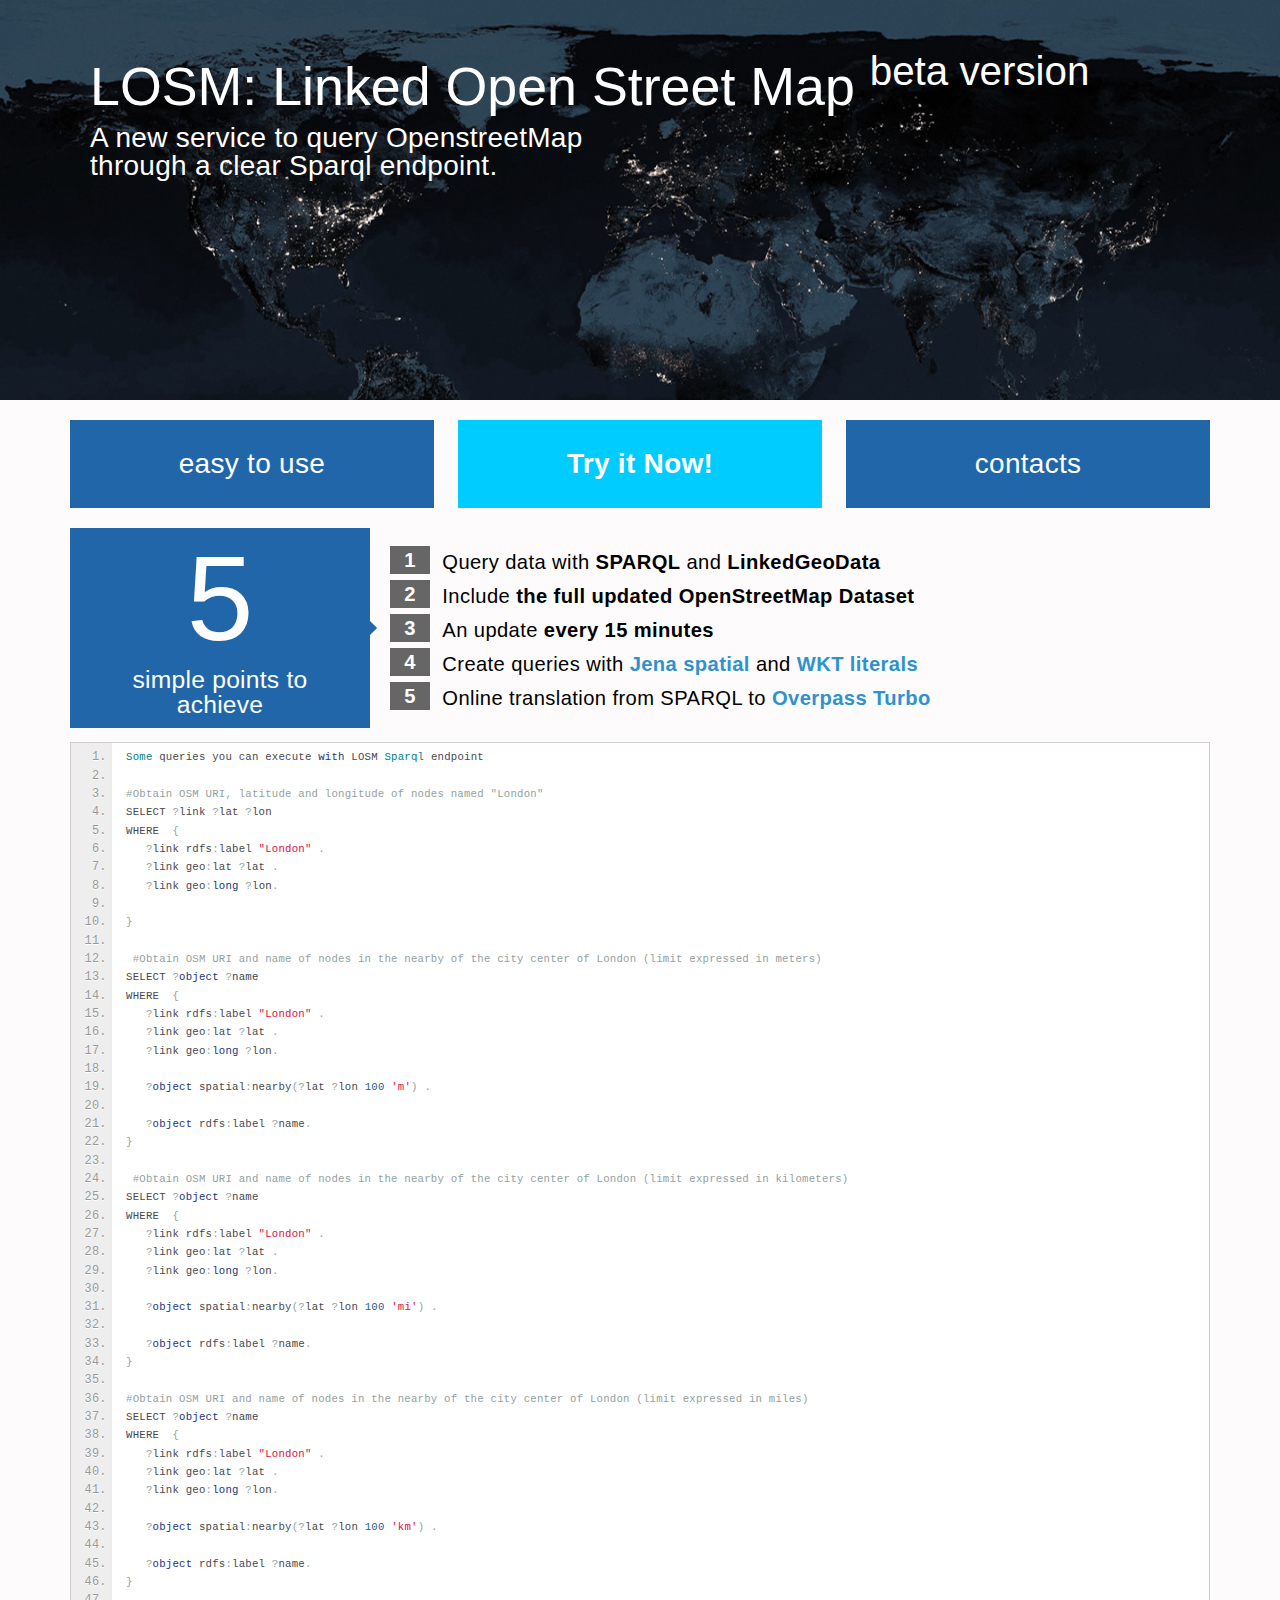
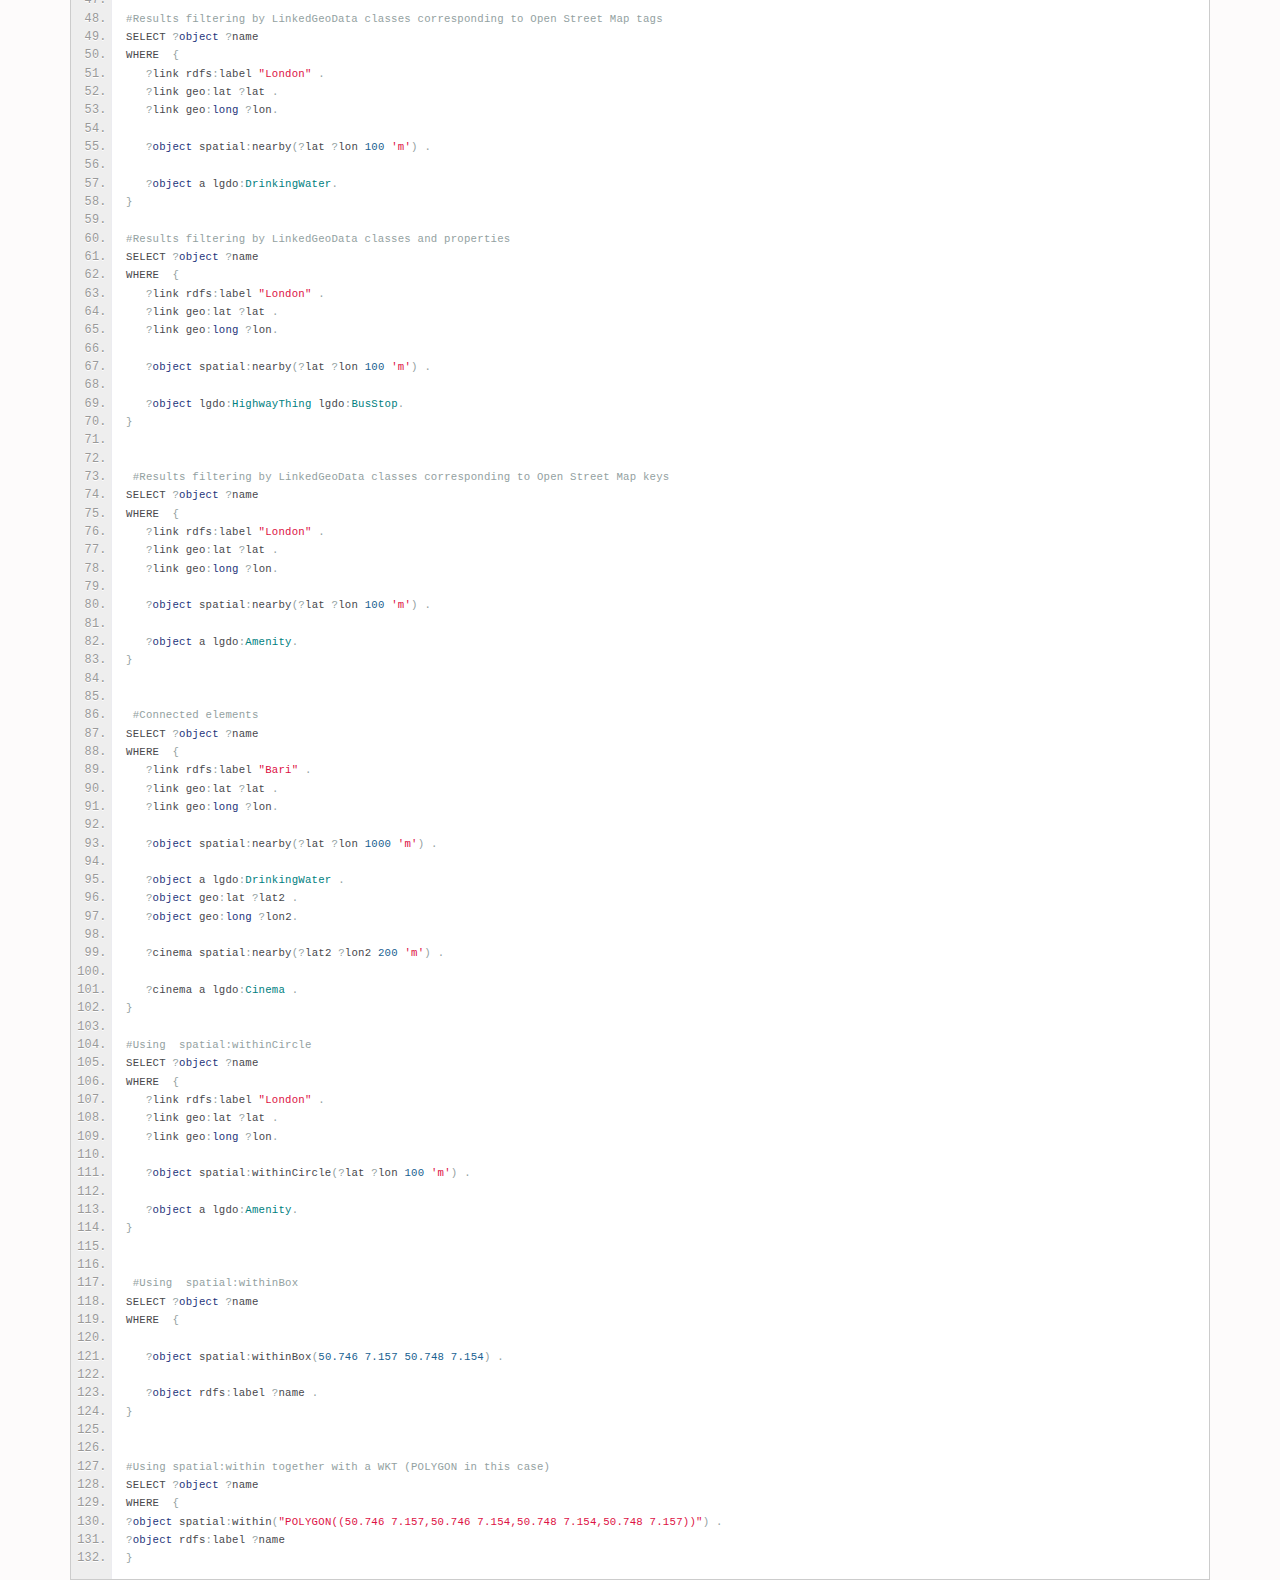
<file: WebContent/index.html>
<!DOCTYPE html>
<html>
<head>
    <meta charset="utf-8">
    <meta name="viewport" content="width=device-width, initial-scale=1.0, maximum-scale=1.0, user-scalable=no">
    <meta name="product" content="Metro UI CSS Framework">
    <meta name="description" content="Simple responsive css framework">
    <meta name="author" content="Sergey S. Pimenov, Ukraine, Kiev">
    <meta name="keywords" content="js, css, metro, framework, windows 8, metro ui">

    <link href="css/metro-bootstrap.css" rel="stylesheet">
    <link href="css/metro-bootstrap-responsive.css" rel="stylesheet">
    <link href="css/iconFont.css" rel="stylesheet">
    <link href="css/docs.css" rel="stylesheet">
    <link href="js/prettify/prettify.css" rel="stylesheet">

    <!-- Load JavaScript Libraries -->
    <script src="js/jquery/jquery.min.js"></script>
    <script src="js/jquery/jquery.widget.min.js"></script>
    <script src="js/jquery/jquery.mousewheel.js"></script>
    <script src="js/prettify/prettify.js"></script>

    <!-- Metro UI CSS JavaScript plugins -->
    <script src="js/load-metro.js"></script>

    <!-- Local JavaScript -->
    <script src="js/docs.js"></script>
    <script src="js/github.info.js"></script>

    <title>LOSM: Linked Open Street Map [beta version]</title>

    <style>
    </style>
</head>
<body class="metro" style="background-color: #fdfbfb;">
    <!-- <header class="bg-dark" data-load="header.html"></header>-->

    <div class="">
        <div style="background: url(images/21454.jpg) top left no-repeat; background-size: cover; height: 400px;">
            <div class="container" style="padding: 50px 20px">
                <h1 class="fg-white"><a href="index2.html" style="color:#fff">LOSM: Linked Open Street Map <sup>beta version</sup></a></h1>
                <h2 class="fg-white">
                    A new service to query OpenstreetMap<br /> through a clear Sparql endpoint.
                </h2>

    <!--            <a href="https://github.com/olton/Metro-UI-CSS/archive/master.zip"
                   class="place-left button bg-darkRed bg-hover-red fg-white fg-hover-white bd-orange" style="margin-top: 10px">
                    <h3 style="margin: 10px 40px">Download <span class="icon-download-2 on-right"></span></h3>-->
                </a>
            </div>
        </div>

        <div class="container">
            <div class="grid fluid">
                <div class="row">
                    <div class="span4  padding20 text-center" style="background-color:#26a;">
                        <h2 class="fg-white"><a href="index2.html" style="color:#fff">easy to use</a></h2>
                    </div>
                    <div class="span4 bg-lighterBlue padding20 text-center">
                        <h2 class="fg-white"><a href="demo.html" style="color:#fff"><strong>Try it Now!</strong></a></h2>
                    </div>
                    <div class="span4  padding20 text-center"  style="background-color:#26a;">
                        <h2 class="fg-white"><a href="contacts.html" style="color:#fff">contacts</a></h2>
                    </div>
                </div>
            </div>
        </div>

        <div class="container">
            <div class="grid no-margin">
                <div class="row">
                    <div class="span4 no-tablet-portrait no-phone">
                        <div class="notice marker-on-right  padding20 text-center" style="height: 200px;background-color:#26a;">
                            <h1 class="fg-white" style="font-size: 120px; line-height: 80px; margin-bottom: 30px">5</h1>
                            <p class="subheader-secondary fg-white">simple points to achieve</p>
                        </div>
                    </div>
                    <div class="span8">
                        <div class="notice marker-on-bottom no-desktop padding10 bg-lighterBlue text-center ">
                            <p class="subheader-secondary fg-white no-margin">simple points to achieve</p>
                        </div>
                        <ol class="styled">
                            <li style="width: 90%">Query data with <strong>SPARQL</strong> and <strong>LinkedGeoData</strong></li>
                            <li style="width: 90%">Include <strong>the full updated OpenStreetMap Dataset</strong></li>
                            <li style="width: 90%">An update <strong>every 15 minutes</strong></li>
                            <li style="width: 100%">Create queries with <strong><a href="https://jena.apache.org/documentation/query/spatial-query.html" target=_blank >Jena spatial</a></strong> and <strong><a href="https://jena.apache.org/documentation/query/spatial-query.html" target=_blank >WKT literals</a></strong> </li>
                            <li style="width: 100%">Online translation from SPARQL to <strong><a href="http://overpass-turbo.eu/" target=_blank >Overpass Turbo</a></strong></li>
                        </ol>
                    </div>
                </div>
            </div>



<pre class="prettyprint linenums no-phone" style="margin-top: 10px;">
Some queries you can execute with LOSM Sparql endpoint

#Obtain OSM URI, latitude and longitude of nodes named "London"
SELECT ?link ?lat ?lon
WHERE  {  
   ?link rdfs:label "London" .  
   ?link geo:lat ?lat .
   ?link geo:long ?lon.

}

 #Obtain OSM URI and name of nodes in the nearby of the city center of London (limit expressed in meters)  
SELECT ?object ?name 
WHERE  {  
   ?link rdfs:label "London" .  
   ?link geo:lat ?lat .
   ?link geo:long ?lon.

   ?object spatial:nearby(?lat ?lon 100 'm') . 

   ?object rdfs:label ?name. 
}

 #Obtain OSM URI and name of nodes in the nearby of the city center of London (limit expressed in kilometers)  
SELECT ?object ?name 
WHERE  {  
   ?link rdfs:label "London" .  
   ?link geo:lat ?lat .
   ?link geo:long ?lon.

   ?object spatial:nearby(?lat ?lon 100 'mi') . 

   ?object rdfs:label ?name. 
}

#Obtain OSM URI and name of nodes in the nearby of the city center of London (limit expressed in miles)  
SELECT ?object ?name 
WHERE  {  
   ?link rdfs:label "London" .  
   ?link geo:lat ?lat .
   ?link geo:long ?lon.

   ?object spatial:nearby(?lat ?lon 100 'km') . 

   ?object rdfs:label ?name. 
}

#Results filtering by LinkedGeoData classes corresponding to Open Street Map tags 
SELECT ?object ?name 
WHERE  {  
   ?link rdfs:label "London" .  
   ?link geo:lat ?lat .
   ?link geo:long ?lon.

   ?object spatial:nearby(?lat ?lon 100 'm') . 

   ?object a lgdo:DrinkingWater. 
}

#Results filtering by LinkedGeoData classes and properties 
SELECT ?object ?name 
WHERE  {  
   ?link rdfs:label "London" .  
   ?link geo:lat ?lat .
   ?link geo:long ?lon.

   ?object spatial:nearby(?lat ?lon 100 'm') . 

   ?object lgdo:HighwayThing lgdo:BusStop. 
}


 #Results filtering by LinkedGeoData classes corresponding to Open Street Map keys 
SELECT ?object ?name 
WHERE  {  
   ?link rdfs:label "London" .  
   ?link geo:lat ?lat .
   ?link geo:long ?lon.

   ?object spatial:nearby(?lat ?lon 100 'm') . 

   ?object a lgdo:Amenity. 
}


 #Connected elements
SELECT ?object ?name 
WHERE  {  
   ?link rdfs:label "Bari" .  
   ?link geo:lat ?lat .
   ?link geo:long ?lon.

   ?object spatial:nearby(?lat ?lon 1000 'm') . 

   ?object a lgdo:DrinkingWater . 
   ?object geo:lat ?lat2 .
   ?object geo:long ?lon2.
   
   ?cinema spatial:nearby(?lat2 ?lon2 200 'm') . 

   ?cinema a lgdo:Cinema .
}

#Using  spatial:withinCircle
SELECT ?object ?name 
WHERE  {  
   ?link rdfs:label "London" .  
   ?link geo:lat ?lat .
   ?link geo:long ?lon.

   ?object spatial:withinCircle(?lat ?lon 100 'm') . 

   ?object a lgdo:Amenity. 
}


 #Using  spatial:withinBox
SELECT ?object ?name 
WHERE  {  

   ?object spatial:withinBox(50.746 7.157 50.748 7.154) . 

   ?object rdfs:label ?name .   
}


#Using spatial:within together with a WKT (POLYGON in this case)
SELECT ?object ?name 
WHERE  {  
?object spatial:within("POLYGON((50.746 7.157,50.746 7.154,50.748 7.154,50.748 7.157))") .
?object rdfs:label ?name
}
</pre>
        </div>

    </div>

    <script src="js/hitua.js"></script>

</body>
</html>
</file>
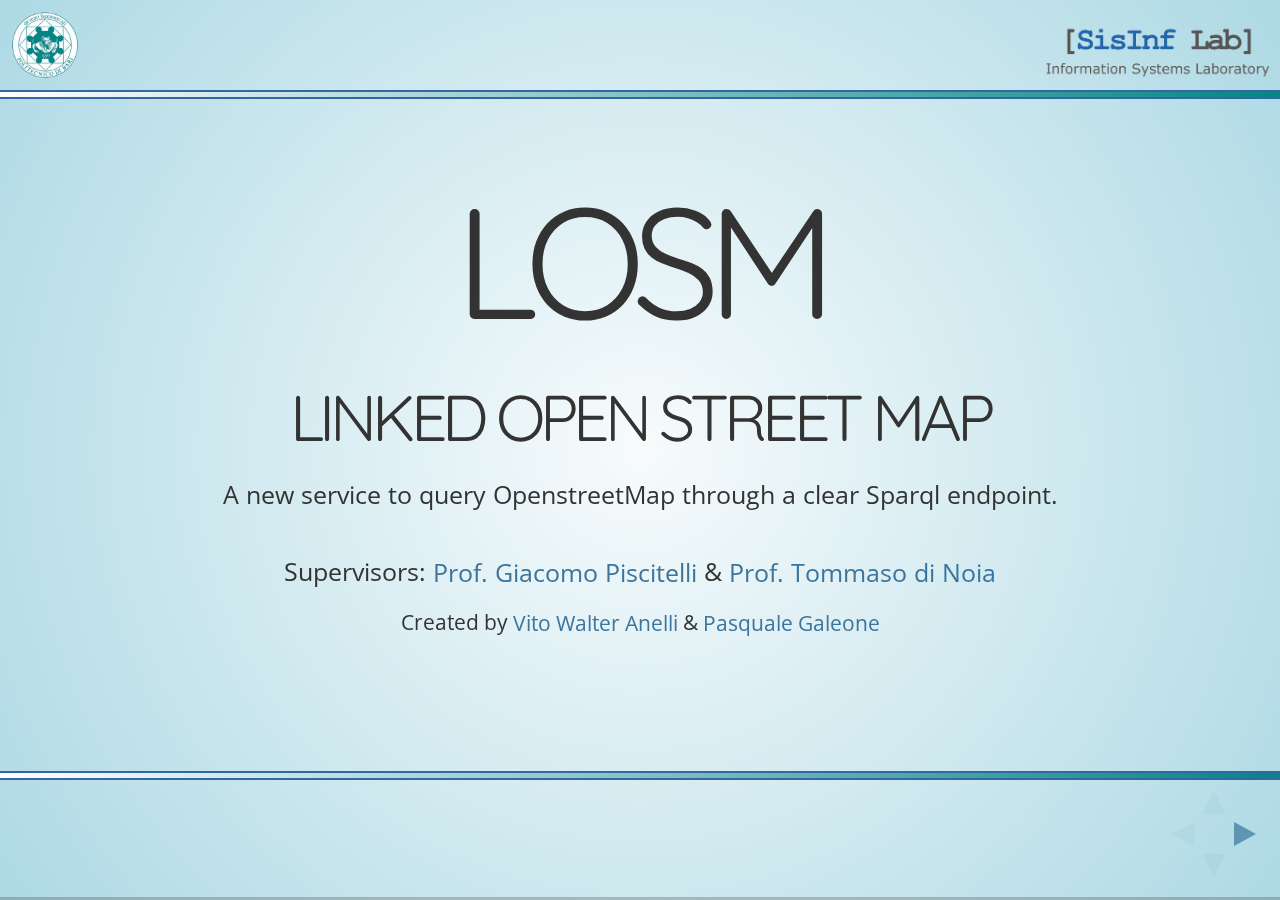
<file: WebContent/slides/index.html>
<!doctype html>
<html lang="en">

	<head>
		<meta charset="utf-8">

		<title>LOSM Presentation</title>

		<meta name="description" content="Presentation for Linked OpenStreetMap demo">
		<meta name="author" content="Vito Walter Anelli, Pasquale Galeone">

		<meta name="apple-mobile-web-app-capable" content="yes" />
		<meta name="apple-mobile-web-app-status-bar-style" content="black-translucent" />

		<meta name="viewport" content="width=device-width, initial-scale=1.0, maximum-scale=1.0, user-scalable=no, minimal-ui">

		<link rel="stylesheet" href="css/reveal.css">
		<link rel="stylesheet" href="css/sisinf.css">
		<link rel="stylesheet" href="css/theme/sky.css" id="theme">

		<!-- Code syntax highlighting -->
		<link rel="stylesheet" href="lib/css/zenburn.css">

		<!-- Printing and PDF exports -->
		<script>
			var link = document.createElement( 'link' );
			link.rel = 'stylesheet';
			link.type = 'text/css';
			link.href = window.location.search.match( /print-pdf/gi ) ? 'css/print/pdf.css' : 'css/print/paper.css';
			document.getElementsByTagName( 'head' )[0].appendChild( link );
		</script>

		<!--[if lt IE 9]>
		<script src="lib/js/html5shiv.js"></script>
		<![endif]-->
	</head>

	<body>
<img src="img/poliba_logo.png" class="upperleft" alt="logo Poliba" />
<img src="img/logosisinf.png" class="upperright" alt="logo SisinfLab" />
<div class="upperdivider"></div>
<div class="lowerdivider"></div>
		<div class="reveal">

			<!-- Any section element inside of this container is displayed as a slide -->
			<div class="slides">
				<section>
					<h1>LOSM</h1>
					<h3>Linked Open Street Map</h3>
					<p>
						<small>A new service to query OpenstreetMap through a clear Sparql endpoint.</small>
					</p>
<p>
						<small>Supervisors: <a href="http://sisinflab.poliba.it/PISCITELLI/">Prof. Giacomo Piscitelli</a> &amp; <a href="http://sisinflab.poliba.it/dinoia/">Prof. Tommaso di Noia</a></small>
					<br />
						<small style="font-size:0.5em;">Created by <a href="mailto:vitowalteranelli@gmail.com">Vito Walter Anelli</a> &amp; <a href="mailto:galeone85@gmail.com">Pasquale Galeone</a></small>
					</p>
					<aside class="notes">
						Oh hey, these are some notes. They'll be hidden in your presentation, but you can see them if you open the speaker notes window (hit 's' on your keyboard).
					</aside>
				</section>

				<section>
					<h2>Intro</h2>
					<p>
						The LOD role: 
					</p>
					<ul>
					<li>Linked Open Data is ceaselessly growing</li>
					<li>Deep Web is maybe bigger but not linked</li>
					</ul>
					<aside class="notes">
						La produzione e l’utilizzo dei Linked Open Data (LOD) sta profondamente influenzando sia le prospettive che
le scelte progettuali nello sviluppo di servizi ed applicazioni Web. Le vaste potenzialità dell’utilizzo e dell’analisi di tali dati sono tuttavia fortemente limitate dalla scarsa disponibilità di risorse georeferenziate. Il progetto OpenStreetMap (OSM), d’altro canto, continua a crescere rendendo disponibili, attraverso le proprie API, una enorme mole di dati geografici a prima vista inutilizzabile nell’ambito del Web Semantico.
					</aside>
				</section>

				<section>
					<h2>Some figures</h2>
					<ul>
						<li>LOD CLOUD: 50 billion RDF triples [2] [3]</li>
						<li>DBpedia (LOD): 3 billion RDF triples [4]</li>
						<li>OpenStreetMap (not LOD): 4.8 billion of nodes [5]</li>

					</ul>
				</section>

				<section>
					<h2>RDF stands for:</h2>
					<ul>
						<li><b>R</b>esource:<font style="font-size:0.7em;">  a resource is identified by a unique URI</font></li>
						<li><b>D</b>escription:<font style="font-size:0.7em;">  properties and relations of the resources</font></li>
						<li><b>F</b>ramework:<font style="font-size:0.7em;">  a set of languages and models describing inner and outer relationships</font></li>

					</ul>
				</section>


				<section data-markdown>
					<h2>Sparql 1.1</h2>
					<script type="text/template">
						## Sparql 1.1
						<b>SPARQL</b> <b>P</b>rotocol <b>a</b>nd <b>R</b>DF <b>Q</b>uery <b>L</b>anguage <br />
						Example:

						```
						
						 SELECT * WHERE {
						 ?movie a <http://dbpedia.org/ontology/Film> .
						 ?movie <http://dbpedia.org/ontology/country> 
						 <http://it.dbpedia.org/resource/Italia> .
						}
						
						```
					</script>
					<aside class="notes">
						è un elemento chiave del web semantico e permette di estrarre informazioni dalle basi di conoscenza distribuite sul web. RDF descrive i concetti e le relazioni su essi attraverso l’introduzione di triple e consente una rappresentazione della conoscenza più adatta all'elaborazione automatica delle informazioni e l'utilizzo di modelli informativi più flessibili e meno vincolati[32].
					</aside>
				</section>

				<!--<section>
					<h2>Sparql 1.1</h2>
					
						<b>SPARQL</b> <b>P</b>rotocol <b>a</b>nd <b>R</b>DF <b>Q</b>uery <b>L</b>anguage <br />
						Example:
						<pre><code>
SELECT * WHERE {
?movie a &lt;http://dbpedia.org/ontology/Film&gt; .
?movie &lt;http://dbpedia.org/ontology/country&gt; 
&lt;http://it.dbpedia.org/resource/Italia&gt; .
}
						</code></pre>
					<aside class="notes">
						è un elemento chiave del web semantico e permette di estrarre informazioni dalle basi di conoscenza distribuite sul web. RDF descrive i concetti e le relazioni su essi attraverso l’introduzione di triple e consente una rappresentazione della conoscenza più adatta all'elaborazione automatica delle informazioni e l'utilizzo di modelli informativi più flessibili e meno vincolati[32].
					</aside>
				</section>-->


				<section>
					<h2>OpenStreetMap</h2>
					<ul>
						<li>“Wikipedia of Maps”</li>
						<li>Editable by anyone with an account</li>
						<li>Data available to anyone, for free</li>

					</ul>
					<aside class="notes">

						OpenStreetMap (OSM) è un progetto collaborativo finalizzato a creare mappe del mondo a contenuto libero, cioè senza licenza di copyright. Il progetto punta ad una raccolta mondiale dei dati geografici, con scopo principale la creazione di mappe e cartografie.
						La rappresentazione del mondo fisico in OpenStreetMap è basata su quattro elementi: Nodes, Ways, Relations, Tags [38].

					</aside>
				</section>

				<section>
					<h2>Overpass API</h2>
					<ul>
						<li>“Give the data back to the people”</li>
						<li>lower the barrier for reusing OSM-data</li>
						<li>quick filtering and search of data</li>
						<li>easy exporting of data</li>
						<li>query by Tag and Tag/Value</li>
						<li>query by timestamp and user</li>
						<li>search in region</li>

					</ul>
					<aside class="notes">
						Overpass API sono delle API read-only che mettono a disposizione porzioni di dati georeferenziati di OpenStreetMap. Consentono di ricercare nodi nella forma <br />
						node.a[amenity=foo];
http://slides.com/martinraifer/overpass-turbo-en/fullscreen#
					</aside>
				</section>

				<section>
					<h2>GeoSparql</h2>
					<ul>
						<li>Provide a common target for implementers and users</li>
						<li>Simple enough for general users but capable enough for GIS professionals</li>
						<li>Accomodate systems based on qualitative spatial reasoning and systems based on quantitative geometries</li>

					</ul>
					<aside class="notes">
						Lo standard OGC GeoSPARQL[28] supporta la rappresentazione e l'interrogazione dei dati geospaziali sul Semantic Web. GeoSPARQL definisce un vocabolario per la rappresentazione di dati geospaziali in RDF, e definisce una un'estensione al linguaggio di query SPARQL per l'elaborazione di dati geospaziali.
tratto da OGC GeoSparql: standardizing spatial query on the semantic web, 4th annual spatial ontology community of practice workshop 2011 Reston VA M. Perry Oracle
http://slideplayer.com/slide/697652/
					</aside>
				</section>


				<section>
					<h2>Apache Jena Spatial</h2>
						<ul style="font-size:0.7em;">
						<li>?place spatial:nearby (latitude, longitude, radius [, units, limit])</li>
						<li>?place spatial:withinCircle (latitude, longitude, radius [, units, limit])	</li>
						<li>?place spatial:withinBox (latitude_min, longitude_min, latitude_max, longitude_max [, limit])	</li>
						<li>?place spatial:intersectBox (latitude_min, longitude_min, latitude_max, longitude_max [, limit])	</li>
						<li>?place spatial:north (latitude, longitude [, limit])	Query for the ?place northing the location of (latitude, longitude).</li>
						<li>?place spatial:south (latitude, longitude [, limit])	Query for the ?place southing the location of (latitude, longitude).</li>
						<li>?place spatial:west (latitude, longitude [, limit])	Query for the ?place westing the location of (latitude, longitude).</li>
						<li>?place spatial:east (latitude, longitude [, limit])</li>
						</ul>
					<aside class="notes">
						Questa iniziativa mira ad implementare, come estensione di Jena ARQ, alcune semplici interrogazioni spaziali in SPARQL. Jena spatial è stato concepito per ricercare Linked data che siano "vicini" ad un determinato punto [42].
					</aside>
				</section>



				<section>
					<h2>LinkedGeoData</h2>
						<ul style="font-size:0.7em;">
						<li>Key-Value pairs will be assigned to RDF resources</li>
						<li>Each pair (k v) can be annotated with datatypes, language tags, classes</li>
						<li>Mappings are themselves tables</li>
						</ul>
					<img src="img/lgdtable.png" style="height:6em;border:0;box-shadow:none;background:none;" alt="architecture" />
					<aside class="notes">
					LinkedGeoData è un progetto che si propone di integrare il web dei dati con i dati disponibili su
OpenStreetMap.Per realizzare questo obiettivo i progettisti hanno dovuto raggiungere diversi compromessi.
					</aside>
				</section>


				<section id="fragments">
					<h2>LOSM implementation</h2>
					<ul>
						<li class="fragment">Architecture</li>
						<li class="fragment">Grammar</li>
						<li class="fragment">Geosparql Functions</li>
						<li class="fragment">Server
							<ul>
								<li class="fragment">Scanner</li>
								<li class="fragment">Parser</li>
								<li class="fragment">Translation</li>
							</ul></li>
						<li class="fragment">Client</li>

					</ul>
				</section>

				<section id="fragments4">
					<h2 class="fragment fade-out">Architecture</h2>
					<img class="fragment grow" src="img/architettura.png" style="height:10em;border:0;box-shadow:none;background:none;" alt="architecture" />
				</section>

				<section>
					<section>
						<h2>Grammar</h2>
						<p style="font-size:0.7em;">The productions for terminals were fully implemented as described in <a target=_blank href="http://www.w3.org/TR/sparql11-query/#sparqlGrammar"> sparql specifications</a></p>
						<p style="font-size:0.7em;">The productions for non-terminals listed <a target=_blank href="http://sisinflab.poliba.it/semanticweb/lod/losm/losm_grammar.html"> here</a> are a modified subset of the standard sparql ones.
It is a modified subset basically for two reasons: <br />
<ul style="font-size:0.7em;">
						<li> A reduced grammar has to be modified to be consistent </li>
						<li> We inserted Parameter and ParameterList productions to get parameters of jena spatial function using the same way as GeoSparql does.</li>
</ul>
						<br />
						<a href="#" class="navigate-down">
							<img width="17" style="border:0;box-shadow:none;background:none;" height="23" data-src="https://s3.amazonaws.com/hakim-static/reveal-js/arrow.png" alt="Down arrow">
						</a>
					</section>
					<section>
						<h2>Grammar</h2>
						<div style="font-size:0.4em;
    display: block;
    position: relative;
    //width: 50em; 
    height: 25em;
    margin: 20px auto;
    text-align: left;
    font-family: monospace;
    line-height: 1.2em;
    word-wrap: break-word;
    overflow: auto;
    box-shadow: 0px 0px 6px rgba(0, 0, 0, 0.3);
    background: #3F3F3F;
    color: #DCDCDC;" class="">
<table>
						    <tbody>
						        <tr valign="baseline">
						            <td><code>[1]&nbsp;&nbsp;</code></td>
						            <td><code>QueryUnit</code></td>
						            <td>&nbsp;&nbsp;::=&nbsp;&nbsp;</td>
						            <td><code>Query <span class="token"></span></code></td>
						        </tr>
						        <tr valign="baseline">
						            <td><code>[2]&nbsp;&nbsp;</code></td>
						            <td><code>Query</code></td>
						            <td>&nbsp;&nbsp;::=&nbsp;&nbsp;</td>
						            <td><code>Prologue SelectQuery?</code></td>
						        </tr>
						        <tr valign="baseline">
						            <td><code>[3]&nbsp;&nbsp;</code></td>
						            <td><code>UpdateUnit</code></td>
						            <td>&nbsp;&nbsp;::=&nbsp;&nbsp;</td>
						            <td><code>Update <span class="token"></span></code></td>
						        </tr>
						        <tr valign="baseline">
						            <td><code>[4]&nbsp;&nbsp;</code></td>
						            <td><code>Prologue</code></td>
						            <td>&nbsp;&nbsp;::=&nbsp;&nbsp;</td>
						            <td><code>( BaseDecl | PrefixDecl )*</code></td>
						        </tr>
						        <tr valign="baseline">
						            <td><code>[5]&nbsp;&nbsp;</code></td>
						            <td><code>BaseDecl</code></td>
						            <td>&nbsp;&nbsp;::=&nbsp;&nbsp;</td>
						            <td><code><span class="token">'BASE'</span> IRIREF</code></td>
						        </tr>
						        <tr valign="baseline">
						            <td><code>[6]&nbsp;&nbsp;</code></td>
						            <td><code>PrefixDecl</code></td>
						            <td>&nbsp;&nbsp;::=&nbsp;&nbsp;</td>
						            <td><code><span class="token">'PREFIX'</span> PNAME_NS IRIREF</code></td>
						        </tr>
						        <tr valign="baseline">
						            <td><code>[7]&nbsp;&nbsp;</code></td>
						            <td><code>SelectQuery</code></td>
						            <td>&nbsp;&nbsp;::=&nbsp;&nbsp;</td>
						            <td><code>SelectClause WhereClause SolutionModifier</code></td>
						        </tr>
						        <tr valign="baseline">
						            <td><code>[8]&nbsp;&nbsp;</code></td>
						            <td><code>SubSelect</code></td>
						            <td>&nbsp;&nbsp;::=&nbsp;&nbsp;</td>
						            <td><code>SelectClause WhereClause SolutionModifier</code></td>
						        </tr>
						        <tr valign="baseline">
						            <td><code>[9]&nbsp;&nbsp;</code></td>
						            <td><code>SelectClause</code></td>
						            <td>&nbsp;&nbsp;::=&nbsp;&nbsp;</td>
						            <td><code><span class="token">'SELECT'</span> <span class="token">'DISTINCT'</span>? ( ( Var | ( <span class="token">'('</span> Expression <span class="token">'AS'</span> Var <span class="token">')'</span> ) )+ | <span class="token">'*'</span> )</code></td>
						        </tr>
						        <tr valign="baseline">
						            <td><code>[17]&nbsp;&nbsp;</code></td>
						            <td><code>WhereClause</code></td>
						            <td>&nbsp;&nbsp;::=&nbsp;&nbsp;</td>
						            <td><code><span class="token">'WHERE'</span>? GroupGraphPattern</code></td>
						        </tr>
						        <tr valign="baseline">
						            <td><code>[18]&nbsp;&nbsp;</code></td>
						            <td><code>SolutionModifier</code></td>
						            <td>&nbsp;&nbsp;::=&nbsp;&nbsp;</td>
						            <td><code>OrderClause? LimitOffsetClauses?</code></td>
						        </tr>
						        <tr valign="baseline">
						            <td><code>[23]&nbsp;&nbsp;</code></td>
						            <td><code>OrderClause</code></td>
						            <td>&nbsp;&nbsp;::=&nbsp;&nbsp;</td>
						            <td><code><span class="token">'ORDER'</span> <span class="token">'BY'</span> OrderCondition+</code></td>
						        </tr>
						        <tr valign="baseline">
						            <td><code>[24]&nbsp;&nbsp;</code></td>
						            <td><code>OrderCondition</code></td>
						            <td>&nbsp;&nbsp;::=&nbsp;&nbsp;</td>
						            <td><code>   ( ( <span class="token">'ASC'</span> | <span class="token">'DESC'</span> ) BrackettedExpression )<br>| ( Constraint | Var ) </code></td>
						        </tr>
						        <tr valign="baseline">
						            <td><code>[25]&nbsp;&nbsp;</code></td>
						            <td><code>LimitOffsetClauses</code></td>
						            <td>&nbsp;&nbsp;::=&nbsp;&nbsp;</td>
						            <td><code>LimitClause OffsetClause? | OffsetClause LimitClause? </code></td>
						        </tr>
						        <tr valign="baseline">
						            <td><code>[26]&nbsp;&nbsp;</code></td>
						            <td><code>LimitClause</code></td>
						            <td>&nbsp;&nbsp;::=&nbsp;&nbsp;</td>
						            <td><code><span class="token">'LIMIT'</span> INTEGER</code></td>
						        </tr>
						        <tr valign="baseline">
						            <td><code>[27]&nbsp;&nbsp;</code></td>
						            <td><code>OffsetClause</code></td>
						            <td>&nbsp;&nbsp;::=&nbsp;&nbsp;</td>
						            <td><code><span class="token">'OFFSET'</span> INTEGER</code></td>
						        </tr>
						        <tr valign="baseline">
						            <td><code>[53]&nbsp;&nbsp;</code></td>
						            <td><code>GroupGraphPattern</code></td>
						            <td>&nbsp;&nbsp;::=&nbsp;&nbsp;</td>
						            <td><code><span class="token">'{'</span> ( SubSelect | GroupGraphPatternSub ) <span class="token">'}'</span></code></td>
						        </tr>
						        <tr valign="baseline">
						            <td><code>[54]&nbsp;&nbsp;</code></td>
						            <td><code>GroupGraphPatternSub</code></td>
						            <td>&nbsp;&nbsp;::=&nbsp;&nbsp;</td>
						            <td><code>TriplesBlock? ( GraphPatternNotTriples <span class="token">'.'</span>? TriplesBlock? )*</code></td>
						        </tr>
						        <tr valign="baseline">
						            <td><code>[55]&nbsp;&nbsp;</code></td>
						            <td><code>TriplesBlock</code></td>
						            <td>&nbsp;&nbsp;::=&nbsp;&nbsp;</td>
						            <td><code>TriplesSameSubjectPath ( <span class="token">'.'</span> TriplesBlock? )?</code></td>
						        </tr>
						        <tr valign="baseline">
						            <td><code>[56]&nbsp;&nbsp;</code></td>
						            <td><code>GraphPatternNotTriples</code></td>
						            <td>&nbsp;&nbsp;::=&nbsp;&nbsp;</td>
						            <td><code>GroupOrUnionGraphPattern | Filter</code></td>
						        </tr>
						        <tr valign="baseline">
						            <td><code>[67]&nbsp;&nbsp;</code></td>
						            <td><code>GroupOrUnionGraphPattern</code></td>
						            <td>&nbsp;&nbsp;::=&nbsp;&nbsp;</td>
						            <td><code>GroupGraphPattern ( <span class="token">'UNION'</span> GroupGraphPattern )*</code></td>
						        </tr>
						        <tr valign="baseline">
						            <td><code>[68]&nbsp;&nbsp;</code></td>
						            <td><code>Filter</code></td>
						            <td>&nbsp;&nbsp;::=&nbsp;&nbsp;</td>
						            <td><code><span class="token">'FILTER'</span> Constraint</code></td>
						        </tr>
						        <tr valign="baseline">
						            <td><code>[69]&nbsp;&nbsp;</code></td>
						            <td><code>Constraint</code></td>
						            <td>&nbsp;&nbsp;::=&nbsp;&nbsp;</td>
						            <td><code>BrackettedExpression | BuiltInCall | FunctionCall</code></td>
						        </tr>
						        <tr valign="baseline">
						            <td><code>[70]&nbsp;&nbsp;</code></td>
						            <td><code>FunctionCall</code></td>
						            <td>&nbsp;&nbsp;::=&nbsp;&nbsp;</td>
						            <td><code>iri ArgList</code></td>
						        </tr>
						        <tr valign="baseline">
						            <td><code>[71]&nbsp;&nbsp;</code></td>
						            <td><code>ArgList</code></td>
						            <td>&nbsp;&nbsp;::=&nbsp;&nbsp;</td>
						            <td><code>NIL | <span class="token">'('</span> <span class="token">'DISTINCT'</span>? Expression ( <span class="token">','</span> Expression )* <span class="token">')'</span> </code></td>
						        </tr>
						        <tr valign="baseline">
						            <td><code>[72]&nbsp;&nbsp;</code></td>
						            <td><code>ExpressionList</code></td>
						            <td>&nbsp;&nbsp;::=&nbsp;&nbsp;</td>
						            <td><code>NIL | <span class="token">'('</span> Expression ( <span class="token">','</span> Expression )* <span class="token">')'</span> </code></td>
						        </tr>
						        <tr valign="baseline">
						            <td><code>[77]&nbsp;&nbsp;</code></td>
						            <td><code>PropertyListNotEmpty</code></td>
						            <td>&nbsp;&nbsp;::=&nbsp;&nbsp;</td>
						            <td><code>Verb ObjectList ( <span class="token">';'</span> ( Verb ObjectList )? )*</code></td>
						        </tr>
						        <tr valign="baseline">
						            <td><code>[78]&nbsp;&nbsp;</code></td>
						            <td><code>Verb</code></td>
						            <td>&nbsp;&nbsp;::=&nbsp;&nbsp;</td>
						            <td><code>VarOrIri | <span class="token">'a'</span></code></td>
						        </tr>
						        <tr valign="baseline">
						            <td><code>[79]&nbsp;&nbsp;</code></td>
						            <td><code>ObjectList</code></td>
						            <td>&nbsp;&nbsp;::=&nbsp;&nbsp;</td>
						            <td><code>Object ( <span class="token">','</span> Object )*</code></td>
						        </tr>
						        <tr valign="baseline">
						            <td><code>[80]&nbsp;&nbsp;</code></td>
						            <td><code>Object</code></td>
						            <td>&nbsp;&nbsp;::=&nbsp;&nbsp;</td>
						            <td><code>GraphNode</code></td>
						        </tr>
						        <tr valign="baseline">
						            <td><code>[81]&nbsp;&nbsp;</code></td>
						            <td><code>TriplesSameSubjectPath</code></td>
						            <td>&nbsp;&nbsp;::=&nbsp;&nbsp;</td>
						            <td><code>VarOrTerm PropertyListPathNotEmpty |	TriplesNodePath PropertyListPath</code></td>
						        </tr>
						        <tr valign="baseline">
						            <td><code>[82]&nbsp;&nbsp;</code></td>
						            <td><code>PropertyListPath</code></td>
						            <td>&nbsp;&nbsp;::=&nbsp;&nbsp;</td>
						            <td><code>PropertyListPathNotEmpty?</code></td>
						        </tr>
						        <tr valign="baseline">
						            <td><code>[__]&nbsp;&nbsp;</code></td>
						            <td><code>ParametersList</code></td>
						            <td>&nbsp;&nbsp;::=&nbsp;&nbsp;</td>
						            <td><code>( Parameter* )</code></td>
						        </tr>
						        <tr valign="baseline">
						            <td><code>[__]&nbsp;&nbsp;</code></td>
						            <td><code>Parameter</code></td>
						            <td>&nbsp;&nbsp;::=&nbsp;&nbsp;</td>
						            <td><code>NumericLiteral | Var | String</code></td>
						        </tr>
						        <tr valign="baseline">
						            <td><code>[83]&nbsp;&nbsp;</code></td>
						            <td><code>PropertyListPathNotEmpty</code></td>
						            <td>&nbsp;&nbsp;::=&nbsp;&nbsp;</td>
						            <td><code>( VerbPath | VerbSimple ) ( ObjectListPath | ParametersList ) ( <span class="token">';'</span> ( ( VerbPath | VerbSimple ) ObjectList )? )*</code></td>
						        </tr>
						        <tr valign="baseline">
						            <td><code>[84]&nbsp;&nbsp;</code></td>
						            <td><code>VerbPath</code></td>
						            <td>&nbsp;&nbsp;::=&nbsp;&nbsp;</td>
						            <td><code>Path</code></td>
						        </tr>
						        <tr valign="baseline">
						            <td><code>[85]&nbsp;&nbsp;</code></td>
						            <td><code>VerbSimple</code></td>
						            <td>&nbsp;&nbsp;::=&nbsp;&nbsp;</td>
						            <td><code>Var</code></td>
						        </tr>
						        <tr valign="baseline">
						            <td><code>[86]&nbsp;&nbsp;</code></td>
						            <td><code>ObjectListPath</code></td>
						            <td>&nbsp;&nbsp;::=&nbsp;&nbsp;</td>
						            <td><code>ObjectPath ( <span class="token">','</span> ObjectPath )*</code></td>
						        </tr>
						        <tr valign="baseline">
						            <td><code>[87]&nbsp;&nbsp;</code></td>
						            <td><code>ObjectPath</code></td>
						            <td>&nbsp;&nbsp;::=&nbsp;&nbsp;</td>
						            <td><code>GraphNodePath</code></td>
						        </tr>
						        <tr valign="baseline">
						            <td><code>[88]&nbsp;&nbsp;</code></td>
						            <td><code>Path</code></td>
						            <td>&nbsp;&nbsp;::=&nbsp;&nbsp;</td>
						            <td><code>PathAlternative</code></td>
						        </tr>
						        <tr valign="baseline">
						            <td><code>[89]&nbsp;&nbsp;</code></td>
						            <td><code>PathAlternative</code></td>
						            <td>&nbsp;&nbsp;::=&nbsp;&nbsp;</td>
						            <td><code>PathSequence ( <span class="token">'|'</span> PathSequence )*</code></td>
						        </tr>
						        <tr valign="baseline">
						            <td><code>[90]&nbsp;&nbsp;</code></td>
						            <td><code>PathSequence</code></td>
						            <td>&nbsp;&nbsp;::=&nbsp;&nbsp;</td>
						            <td><code>PathEltOrInverse ( <span class="token">'/'</span> PathEltOrInverse )*</code></td>
						        </tr>
						        <tr valign="baseline">
						            <td><code>[91]&nbsp;&nbsp;</code></td>
						            <td><code>PathElt</code></td>
						            <td>&nbsp;&nbsp;::=&nbsp;&nbsp;</td>
						            <td><code>PathPrimary PathMod?</code></td>
						        </tr>
						        <tr valign="baseline">
						            <td><code>[92]&nbsp;&nbsp;</code></td>
						            <td><code>PathEltOrInverse</code></td>
						            <td>&nbsp;&nbsp;::=&nbsp;&nbsp;</td>
						            <td><code>PathElt | <span class="token">'^'</span> PathElt</code></td>
						        </tr>
						        <tr valign="baseline">
						            <td><code>[93]&nbsp;&nbsp;</code></td>
						            <td><code>PathMod</code></td>
						            <td>&nbsp;&nbsp;::=&nbsp;&nbsp;</td>
						            <td><code><span class="token">'?'</span> | <span class="token">'*'</span> | <span class="token">'+'</span></code></td>
						        </tr>
						        <tr valign="baseline">
						            <td><code>[94]&nbsp;&nbsp;</code></td>
						            <td><code>PathPrimary</code></td>
						            <td>&nbsp;&nbsp;::=&nbsp;&nbsp;</td>
						            <td><code>iri | <span class="token">'a'</span> | <span class="token">'!'</span> PathNegatedPropertySet | <span class="token">'('</span> Path <span class="token">')'</span> </code></td>
						        </tr>
						        <tr valign="baseline">
						            <td><code>[95]&nbsp;&nbsp;</code></td>
						            <td><code>PathNegatedPropertySet</code></td>
						            <td>&nbsp;&nbsp;::=&nbsp;&nbsp;</td>
						            <td><code>PathOneInPropertySet | <span class="token">'('</span> ( PathOneInPropertySet ( <span class="token">'|'</span> PathOneInPropertySet )* )? <span class="token">')'</span> </code></td>
						        </tr>
						        <tr valign="baseline">
						            <td><code>[96]&nbsp;&nbsp;</code></td>
						            <td><code>PathOneInPropertySet</code></td>
						            <td>&nbsp;&nbsp;::=&nbsp;&nbsp;</td>
						            <td><code>iri | <span class="token">'a'</span> | <span class="token">'^'</span> ( iri | <span class="token">'a'</span> ) </code></td>
						        </tr>
						        <tr valign="baseline">
						            <td><code>[97]&nbsp;&nbsp;</code></td>
						            <td><code>Integer</code></td>
						            <td>&nbsp;&nbsp;::=&nbsp;&nbsp;</td>
						            <td><code>INTEGER</code></td>
						        </tr>
						        <tr valign="baseline">
						            <td><code>[98]&nbsp;&nbsp;</code></td>
						            <td><code>TriplesNode</code></td>
						            <td>&nbsp;&nbsp;::=&nbsp;&nbsp;</td>
						            <td><code>Collection |	BlankNodePropertyList</code></td>
						        </tr>
						        <tr valign="baseline">
						            <td><code>[99]&nbsp;&nbsp;</code></td>
						            <td><code>BlankNodePropertyList</code></td>
						            <td>&nbsp;&nbsp;::=&nbsp;&nbsp;</td>
						            <td><code><span class="token">'['</span> PropertyListNotEmpty <span class="token">']'</span></code></td>
						        </tr>
						        <tr valign="baseline">
						            <td><code>[100]&nbsp;&nbsp;</code></td>
						            <td><code>TriplesNodePath</code></td>
						            <td>&nbsp;&nbsp;::=&nbsp;&nbsp;</td>
						            <td><code>CollectionPath |	BlankNodePropertyListPath</code></td>
						        </tr>
						        <tr valign="baseline">
						            <td><code>[101]&nbsp;&nbsp;</code></td>
						            <td><code>BlankNodePropertyListPath</code></td>
						            <td>&nbsp;&nbsp;::=&nbsp;&nbsp;</td>
						            <td><code><span class="token">'['</span> PropertyListPathNotEmpty <span class="token">']'</span></code></td>
						        </tr>
						        <tr valign="baseline">
						            <td><code>[102]&nbsp;&nbsp;</code></td>
						            <td><code>Collection</code></td>
						            <td>&nbsp;&nbsp;::=&nbsp;&nbsp;</td>
						            <td><code><span class="token">'('</span> GraphNode+ <span class="token">')'</span></code></td>
						        </tr>
						        <tr valign="baseline">
						            <td><code>[103]&nbsp;&nbsp;</code></td>
						            <td><code>CollectionPath</code></td>
						            <td>&nbsp;&nbsp;::=&nbsp;&nbsp;</td>
						            <td><code><span class="token">'('</span> GraphNodePath+ <span class="token">')'</span></code></td>
						        </tr>
						        <tr valign="baseline">
						            <td><code>[104]&nbsp;&nbsp;</code></td>
						            <td><code>GraphNode</code></td>
						            <td>&nbsp;&nbsp;::=&nbsp;&nbsp;</td>
						            <td><code>VarOrTerm |	TriplesNode</code></td>
						        </tr>
						        <tr valign="baseline">
						            <td><code>[105]&nbsp;&nbsp;</code></td>
						            <td><code>GraphNodePath</code></td>
						            <td>&nbsp;&nbsp;::=&nbsp;&nbsp;</td>
						            <td><code>VarOrTerm |	TriplesNodePath</code></td>
						        </tr>
						        <tr valign="baseline">
						            <td><code>[106]&nbsp;&nbsp;</code></td>
						            <td><code>VarOrTerm</code></td>
						            <td>&nbsp;&nbsp;::=&nbsp;&nbsp;</td>
						            <td><code>Var | GraphTerm</code></td>
						        </tr>
						        <tr valign="baseline">
						            <td><code>[107]&nbsp;&nbsp;</code></td>
						            <td><code>VarOrIri</code></td>
						            <td>&nbsp;&nbsp;::=&nbsp;&nbsp;</td>
						            <td><code>Var | iri</code></td>
						        </tr>
						        <tr valign="baseline">
						            <td><code>[108]&nbsp;&nbsp;</code></td>
						            <td><code>Var</code></td>
						            <td>&nbsp;&nbsp;::=&nbsp;&nbsp;</td>
						            <td><code>VAR1 | VAR2</code></td>
						        </tr>
						        <tr valign="baseline">
						            <td><code>[109]&nbsp;&nbsp;</code></td>
						            <td><code>GraphTerm</code></td>
						            <td>&nbsp;&nbsp;::=&nbsp;&nbsp;</td>
						            <td><code>iri |	RDFLiteral |	NumericLiteral |	BooleanLiteral |	BlankNode |	NIL</code></td>
						        </tr>
						        <tr valign="baseline">
						            <td><code>[110]&nbsp;&nbsp;</code></td>
						            <td><code>Expression</code></td>
						            <td>&nbsp;&nbsp;::=&nbsp;&nbsp;</td>
						            <td><code>ConditionalOrExpression</code></td>
						        </tr>
						        <tr valign="baseline">
						            <td><code>[111]&nbsp;&nbsp;</code></td>
						            <td><code>ConditionalOrExpression</code></td>
						            <td>&nbsp;&nbsp;::=&nbsp;&nbsp;</td>
						            <td><code>ConditionalAndExpression ( <span class="token">'||'</span> ConditionalAndExpression )*</code></td>
						        </tr>
						        <tr valign="baseline">
						            <td><code>[112]&nbsp;&nbsp;</code></td>
						            <td><code>ConditionalAndExpression</code></td>
						            <td>&nbsp;&nbsp;::=&nbsp;&nbsp;</td>
						            <td><code>ValueLogical ( <span class="token">'&amp;&amp;'</span> ValueLogical )*</code></td>
						        </tr>
						        <tr valign="baseline">
						            <td><code>[113]&nbsp;&nbsp;</code></td>
						            <td><code>ValueLogical</code></td>
						            <td>&nbsp;&nbsp;::=&nbsp;&nbsp;</td>
						            <td><code>RelationalExpression</code></td>
						        </tr>
						        <tr valign="baseline">
						            <td><code>[114]&nbsp;&nbsp;</code></td>
						            <td><code>RelationalExpression</code></td>
						            <td>&nbsp;&nbsp;::=&nbsp;&nbsp;</td>
						            <td><code>NumericExpression ( <span class="token">'='</span> NumericExpression | <span class="token">'!='</span> NumericExpression | <span class="token">'&lt;'</span> NumericExpression | <span class="token">'&gt;'</span> NumericExpression | <span class="token">'&lt;='</span> NumericExpression | <span class="token">'&gt;='</span> NumericExpression | <span class="token">'IN'</span> ExpressionList | <span class="token">'NOT'</span> <span class="token">'IN'</span> ExpressionList )?</code></td>
						        </tr>
						        <tr valign="baseline">
						            <td><code>[115]&nbsp;&nbsp;</code></td>
						            <td><code>NumericExpression</code></td>
						            <td>&nbsp;&nbsp;::=&nbsp;&nbsp;</td>
						            <td><code>AdditiveExpression</code></td>
						        </tr>
						        <tr valign="baseline">
						            <td><code>[116]&nbsp;&nbsp;</code></td>
						            <td><code>AdditiveExpression</code></td>
						            <td>&nbsp;&nbsp;::=&nbsp;&nbsp;</td>
						            <td><code>MultiplicativeExpression ( <span class="token">'+'</span> MultiplicativeExpression | <span class="token">'-'</span> MultiplicativeExpression | ( NumericLiteralPositive | NumericLiteralNegative ) ( ( <span class="token">'*'</span> UnaryExpression ) | ( <span class="token">'/'</span> UnaryExpression ) )* )*</code></td>
						        </tr>
						        <tr valign="baseline">
						            <td><code>[117]&nbsp;&nbsp;</code></td>
						            <td><code>MultiplicativeExpression</code></td>
						            <td>&nbsp;&nbsp;::=&nbsp;&nbsp;</td>
						            <td><code>UnaryExpression ( <span class="token">'*'</span> UnaryExpression | <span class="token">'/'</span> UnaryExpression )*</code></td>
						        </tr>
						        <tr valign="baseline">
						            <td><code>[118]&nbsp;&nbsp;</code></td>
						            <td><code>UnaryExpression</code></td>
						            <td>&nbsp;&nbsp;::=&nbsp;&nbsp;</td>
						            <td><code>&nbsp;&nbsp;<span class="token">'!'</span> PrimaryExpression <br>|	<span class="token">'+'</span> PrimaryExpression <br>|	<span class="token">'-'</span> PrimaryExpression <br>|	PrimaryExpression</code></td>
						        </tr>
						        <tr valign="baseline">
						            <td><code>[119]&nbsp;&nbsp;</code></td>
						            <td><code>PrimaryExpression</code></td>
						            <td>&nbsp;&nbsp;::=&nbsp;&nbsp;</td>
						            <td><code>BrackettedExpression | BuiltInCall | iriOrFunction | RDFLiteral | NumericLiteral | BooleanLiteral | Var</code></td>
						        </tr>
						        <tr valign="baseline">
						            <td><code>[120]&nbsp;&nbsp;</code></td>
						            <td><code>BrackettedExpression</code></td>
						            <td>&nbsp;&nbsp;::=&nbsp;&nbsp;</td>
						            <td><code><span class="token">'('</span> Expression <span class="token">')'</span></code></td>
						        </tr>
						        <tr valign="baseline">
						            <td><code>[121]&nbsp;&nbsp;</code></td>
						            <td><code>BuiltInCall</code></td>
						            <td>&nbsp;&nbsp;::=&nbsp;&nbsp;</td>
						            <td><code>&nbsp;&nbsp;Aggregate <br>|	<span class="token">'STR'</span> <span class="token">'('</span> Expression <span class="token">')'</span> <br>|	<span class="token">'COALESCE'</span> ExpressionList <br>|	<span class="token">'IF'</span> <span class="token">'('</span> Expression <span class="token">','</span> Expression <span class="token">','</span> Expression <span class="token">')'</span> <br>|	<span class="token">'STRLANG'</span> <span class="token">'('</span> Expression <span class="token">','</span> Expression <span class="token">')'</span> <br>|	<span class="token">'STRDT'</span> <span class="token">'('</span> Expression <span class="token">','</span> Expression <span class="token">')'</span> <br>|	<span class="token">'sameTerm'</span> <span class="token">'('</span> Expression <span class="token">','</span> Expression <span class="token">')'</span> <br>|	<span class="token">'isIRI'</span> <span class="token">'('</span> Expression <span class="token">')'</span> <br>|	<span class="token">'isURI'</span> <span class="token">'('</span> Expression <span class="token">')'</span> <br>|	<span class="token">'isBLANK'</span> <span class="token">'('</span> Expression <span class="token">')'</span> <br>|	<span class="token">'isLITERAL'</span> <span class="token">'('</span> Expression <span class="token">')'</span> <br>|	<span class="token">'isNUMERIC'</span> <span class="token">'('</span> Expression <span class="token">')'</span> <br>|	RegexExpression</code></td>
						        </tr>
						        <tr valign="baseline">
						            <td><code>[122]&nbsp;&nbsp;</code></td>
						            <td><code>RegexExpression</code></td>
						            <td>&nbsp;&nbsp;::=&nbsp;&nbsp;</td>
						            <td><code><span class="token">'REGEX'</span> <span class="token">'('</span> Expression <span class="token">','</span> Expression ( <span class="token">','</span> Expression )? <span class="token">')'</span></code></td>
						        </tr>
						        <tr valign="baseline">
						            <td><code>[123]&nbsp;&nbsp;</code></td>
						            <td><code>SubstringExpression</code></td>
						            <td>&nbsp;&nbsp;::=&nbsp;&nbsp;</td>
						            <td><code><span class="token">'SUBSTR'</span> <span class="token">'('</span> Expression <span class="token">','</span> Expression ( <span class="token">','</span> Expression )? <span class="token">')'</span></code></td>
						        </tr>
						        <tr valign="baseline">
						            <td><code>[124]&nbsp;&nbsp;</code></td>
						            <td><code>StrReplaceExpression</code></td>
						            <td>&nbsp;&nbsp;::=&nbsp;&nbsp;</td>
						            <td><code><span class="token">'REPLACE'</span> <span class="token">'('</span> Expression <span class="token">','</span> Expression <span class="token">','</span> Expression ( <span class="token">','</span> Expression )? <span class="token">')'</span></code></td>
						        </tr>
						        <tr valign="baseline">
						            <td><code>[127]&nbsp;&nbsp;</code></td>
						            <td><code>Aggregate</code></td>
						            <td>&nbsp;&nbsp;::=&nbsp;&nbsp;</td>
						            <td><code>&nbsp;&nbsp;<span class="token">'COUNT'</span> <span class="token">'('</span> <span class="token">'DISTINCT'</span>? ( <span class="token">'*'</span> | Expression ) <span class="token">')'</span> <br>| <span class="token">'SUM'</span> <span class="token">'('</span> <span class="token">'DISTINCT'</span>? Expression <span class="token">')'</span> <br>| <span class="token">'MIN'</span> <span class="token">'('</span> <span class="token">'DISTINCT'</span>? Expression <span class="token">')'</span> <br>| <span class="token">'MAX'</span> <span class="token">'('</span> <span class="token">'DISTINCT'</span>? Expression <span class="token">')'</span> <br>| <span class="token">'AVG'</span> <span class="token">'('</span> <span class="token">'DISTINCT'</span>? Expression <span class="token">')'</span> <br>| <span class="token">'GROUP_CONCAT'</span> <span class="token">'('</span> <span class="token">'DISTINCT'</span>? Expression ( <span class="token">';'</span> <span class="token">'SEPARATOR'</span> <span class="token">'='</span> String )? <span class="token">')'</span> </code></td>
						        </tr>
						        <tr valign="baseline">
						            <td><code>[128]&nbsp;&nbsp;</code></td>
						            <td><code>iriOrFunction</code></td>
						            <td>&nbsp;&nbsp;::=&nbsp;&nbsp;</td>
						            <td><code>iri ArgList?</code></td>
						        </tr>
						        <tr valign="baseline">
						            <td><code>[129]&nbsp;&nbsp;</code></td>
						            <td><code>RDFLiteral</code></td>
						            <td>&nbsp;&nbsp;::=&nbsp;&nbsp;</td>
						            <td><code>String ( <span class="token">'^^'</span> iri )?</code></td>
						        </tr>
						        <tr valign="baseline">
						            <td><code>[130]&nbsp;&nbsp;</code></td>
						            <td><code>NumericLiteral</code></td>
						            <td>&nbsp;&nbsp;::=&nbsp;&nbsp;</td>
						            <td><code>NumericLiteralUnsigned | NumericLiteralPositive | NumericLiteralNegative</code></td>
						        </tr>
						        <tr valign="baseline">
						            <td><code>[131]&nbsp;&nbsp;</code></td>
						            <td><code>NumericLiteralUnsigned</code></td>
						            <td>&nbsp;&nbsp;::=&nbsp;&nbsp;</td>
						            <td><code>INTEGER |	DECIMAL |	DOUBLE</code></td>
						        </tr>
						        <tr valign="baseline">
						            <td><code>[132]&nbsp;&nbsp;</code></td>
						            <td><code>NumericLiteralPositive</code></td>
						            <td>&nbsp;&nbsp;::=&nbsp;&nbsp;</td>
						            <td><code>INTEGER_POSITIVE |	DECIMAL_POSITIVE |	DOUBLE_POSITIVE</code></td>
						        </tr>
						        <tr valign="baseline">
						            <td><code>[133]&nbsp;&nbsp;</code></td>
						            <td><code>NumericLiteralNegative</code></td>
						            <td>&nbsp;&nbsp;::=&nbsp;&nbsp;</td>
						            <td><code>INTEGER_NEGATIVE |	DECIMAL_NEGATIVE |	DOUBLE_NEGATIVE</code></td>
						        </tr>
						        <tr valign="baseline">
						            <td><code>[134]&nbsp;&nbsp;</code></td>
						            <td><code>BooleanLiteral</code></td>
						            <td>&nbsp;&nbsp;::=&nbsp;&nbsp;</td>
						            <td><code><span class="token">'true'</span> |	<span class="token">'false'</span></code></td>
						        </tr>
						        <tr valign="baseline">
						            <td><code>[135]&nbsp;&nbsp;</code></td>
						            <td><code>String</code></td>
						            <td>&nbsp;&nbsp;::=&nbsp;&nbsp;</td>
						            <td><code>STRING_LITERAL1 | STRING_LITERAL2 | STRING_LITERAL_LONG1 | STRING_LITERAL_LONG2</code></td>
						        </tr>
						        <tr valign="baseline">
						            <td><code>[136]&nbsp;&nbsp;</code></td>
						            <td><code>iri</code></td>
						            <td>&nbsp;&nbsp;::=&nbsp;&nbsp;</td>
						            <td><code>IRIREF |	PrefixedName</code></td>
						        </tr>
						        <tr valign="baseline">
						            <td><code>[137]&nbsp;&nbsp;</code></td>
						            <td><code>PrefixedName</code></td>
						            <td>&nbsp;&nbsp;::=&nbsp;&nbsp;</td>
						            <td><code>PNAME_LN | PNAME_NS</code></td>
						        </tr>
						        <tr valign="baseline">
						            <td><code>[138]&nbsp;&nbsp;</code></td>
						            <td><code>BlankNode</code></td>
						            <td>&nbsp;&nbsp;::=&nbsp;&nbsp;</td>
						            <td><code>BLANK_NODE_LABEL |	ANON</code></td>
						        </tr>
						    </tbody>
						</table>
</div>
				</section>
				</section>
			<section>
				<section>
						<h2>Scanner</h2>
				</section>
				<section data-transition="fade">	
						<h2>Scanner<h2>
						<img src="img/scanner.png" style="padding-left: 25px;border:0;box-shadow:none;background:none;" alt="scanner" />
				</section>
			</section>
			<section>
					<h2>JFLEX</h2>
					<img src="img/jflex.png" style="border:0;box-shadow:none;background:none;" alt="jflex" />
			</section>			
			<section>
				<section>
					<h2 style="text-transform: none;">Sparql.lex</h2>
					<ul>
						<li class="fragment fade-in">CODE SECTION</li>
						<li class="fragment fade-in">DECLARATIONS SECTION</li> 
						<li class="fragment fade-in">RULES SECTION</li>
					</ul>
					<!--<br>
						<a href="#" class="navigate-down" padding-top="10px">
							 <img width="17" height="23" data-src="https://s3.amazonaws.com/hakim-static/reveal-js/arrow.png" alt="Down arrow">
						</a>-->
				</section>
				<section>
						<h3>CODE SECTION</h3>
							<pre><code style="font-size:0.9em;">
package sparql;
import java_cup.runtime.*;
							</pre></code>
				</section>
				<section>
						<h3>DECLARATIONS SECTION</h3>
							<pre><code style="font-size:0.7em;">
%public
%class SparqlLexer
%cupsym SparqlSym
%cup
%function next_token
...
public String getWord(){return yytext();}
public int getLine(){return yyline+1;}
public int getCurrentPos(){return zzCurrentPos;}
...
INTEGER = [0-9]+
INTEGER_POSITIVE = "+"{INTEGER}
...
BASE = [bB][aA][sS][eE]
PREFIX = [pP][rR][eE][fF][iI][xX]
SELECT = [sS][eE][lL][eE][cC][tT]
...
							</pre></code>
				</section>
				<section>
						<h3>RULES SECTION</h3>
							<pre><code style="font-size:0.7em;">
&lt;YYINITIAL&gt; {
{PLX} { return new Symbol(SparqlSym.PLX, yytext()); }
/* keywords */
{BASE} { return new Symbol(SparqlSym.BASE, yytext()); }
{PREFIX} { return new Symbol(SparqlSym.PREFIX, yytext()); }
{SELECT} { return new Symbol(SparqlSym.SELECT, yytext()); }
...
}
							</pre></code>
				</section>					
			</section>
			<section>
				<section>
					<h2>Parser</h2>
				</section>
				<section data-transition="fade">
					<h2>Parser</h2>
						<img src="img/parser.png" style="height:10em;border:0;box-shadow:none;background:none;" alt="parser" />
				</section>
			</section>			
			<section>
				<h2>CUP</h2>
					<img src="img/cup.png" style="border:0;box-shadow:none;background:none;" alt="cup" />
			</section>		
			<section>
					<section>
					<h2 style="text-transform: none;">Sparql.cup</h2>
					<ul>
						<li class="fragment fade-in">Package and import Specifications</li>
						<li class="fragment fade-in">User Code Components</li>
						<li class="fragment fade-in">Symbol Lists</li>
						<li class="fragment fade-in">Precedences and Associativity Declarations</li>
						<li class="fragment fade-in">Grammar</li>
					</ul>
					</section>
					<section>
						<p>Package and import Specifications</p>
							<pre><code style="font-size:0.9em;">
import java.io.*;
import java_cup.runtime.*;
import java.util.*;
import java_cup.runtime.Symbol;
							</pre></code>
					</section>
					<section>
						<p>User Code Components</p>
							<pre><code style="font-size:0.7em;">
action code{:
    Map&lt;String , ArrayList&lt;CoarseTriple&gt;&gt; sky = new HashMap&lt;&gt;();
    ArrayList&lt;FakeError&gt; selectVarsTot= new ArrayList&lt;FakeError&gt;();
    ArrayList&lt;FakeError&gt; whereVarsTot= new ArrayList&lt;FakeError&gt;();
    ArrayList&lt;FakeError&gt; solutionVarsTot= new ArrayList&lt;FakeError&gt;();
    ArrayList&lt;String&gt; selectVarsStr= new ArrayList&lt;String&gt;();
    ArrayList&lt;String&gt; whereVarsStr= new ArrayList&lt;String&gt;();
    ArrayList&lt;String&gt; solutionVarsStr= new ArrayList&lt;String&gt;();
    ArrayList&lt;FakeError&gt; wherePreTot= new ArrayList&lt;FakeError&gt;();
    ArrayList&lt;FakeError&gt; prefixPreTot= new ArrayList&lt;FakeError&gt;();
    ArrayList&lt;String&gt; wherePreStr= new ArrayList&lt;String&gt;();
    ArrayList&lt;String&gt; prefixPreStr= new ArrayList&lt;String&gt;();
    ArrayList&lt;FakeError&gt; tempTot= new ArrayList&lt;FakeError&gt;();
    ArrayList&lt;String&gt; tempStr= new ArrayList&lt;String&gt;();
    ArrayList&lt;FakeError&gt; tempPreTot= new ArrayList&lt;FakeError&gt;();
    ArrayList&lt;String&gt; tempPreStr= new ArrayList&lt;String&gt;();
:};

parser code {:
    public Map&lt;String , ArrayList&lt;String&gt;&gt; getResults(){
		return totalResults;
  	}
    
    public static Map&lt;String , ArrayList&lt;String&gt;&gt; totalResults;
    private ArrayList&lt;String&gt; errorList =new ArrayList&lt;String&gt;();
    public static int errors = 0;
    SparqlLexer scan= (SparqlLexer)this.getScanner();
    int lastErrorLine;
    int lastErrorColumn;
    String lastErrorWord;
    String lastErrorBuffer;
    int lastPos;
    String lastLineString;
	
	public String buildLine(String lastErrorBuffer,int lastPos){
    	System.out.println(lastPos+"buffer:"+lastErrorBuffer.length());
	    int end = lastErrorBuffer.indexOf("\n",lastPos);
	    String sub =lastErrorBuffer.substring(0,lastPos);
	    int start = sub.lastIndexOf("\n")+1;
	    System.out.println("start:"+start+"end:"+end);
	    if (start&lt;0){start=0;}
    return lastErrorBuffer.substring(start,end);
    }
    
    public void syntax_error(Symbol cur_token) {
     	lastErrorLine =  scan.getLine();
     	lastErrorColumn = scan.getColumn();
     	lastErrorWord = scan.getWord();
     	lastErrorBuffer = new String(scan.getBuffer());
     	lastPos = scan.getCurrentPos();
     	lastLineString = buildLine(lastErrorBuffer,lastPos);
		System.out.println("I am sorry, but I have to ");
		System.out.println("report a syntax error.");
		System.out.println("The last symbol was: "+ scan.getWord());
		System.out.println("at line number " + scan.getLine());
    }
    
    public int getNoErrors(){
    return errorList.size();
    }
    public ArrayList&lt;String&gt; getErrors(){
    return errorList;
    }
    public void run(){
		MapMan manager = new MapMan(action_obj.sky);
		totalResults = manager.go();
    }
    
    public void report_error(String message, Object info) {
		StringBuffer m = new StringBuffer();
		if (info instanceof FakeError){
		     FakeError info2 = (FakeError)info;
		     m.append("Error "+"( line: "+info2.getLine());
			 m.append(" column: "+info2.getColumn());
			 m.append(" lexeme: "+info2.getWord());
			 m.append(" ): Syntax Error\n");
			 m.append(" "+(errorList.size()+1)+" :");
			 m.append(" "+message+"\n");
		    }
		 	else {
			 	m.append("Error "+"( line: "+lastErrorLine);
			 	m.append(" column: "+lastErrorColumn);
			 	m.append(" lexeme: "+lastErrorWord);
			 	m.append(" ): Syntax Error\n");
			 	m.append(" "+(errorList.size()+1)+" :");
			 	m.append(" "+message+"\n");
		    }
		    System.err.println(m);
		    m = new StringBuffer();
		    if (info instanceof FakeError){
		    	FakeError info2 = (FakeError)info;
		     	m.append("Error "+"( line: "+info2.getLine());
			    m.append(" column: "+info2.getColumn());
			    m.append(" lexeme: "+info2.getWord());
			    m.append(" ): Syntax Error\n");
			    m.append("&lt;br /&gt;");
			    m.append(" "+(errorList.size()+1)+" :");
			    m.append(" "+message+"\n");
			    m.append("&lt;br /&gt;");
		   		}
		    	else {
			    	m.append("Error "+"( line: "+lastErrorLine);
			    	m.append(" column: "+lastErrorColumn);
			    	m.append(" lexeme: "+lastErrorWord);
			    	m.append(" ): Syntax Error\n");
			    	m.append("&lt;br /&gt;");
			    	m.append(" "+(errorList.size()+1)+" :");
			    	m.append(" "+message+"\n");
			    	m.append("&lt;br /&gt;");
		    	}
		    errorList.add(m.toString());
	} 
:}
					</pre></code>
					</section>
					<section>
						<p>Symbol Lists</p>
							<pre><code style="font-size:0.7em;">					
terminal String	BASE , PREFIX , SELECT , CONSTRUCT , DESCRIBE , ASK , ORDER , BY , DESC , LIMIT , OFFSET , DISTINCT , REDUCED , FROM , NAMED , WHERE , GRAPH , OPTIONAL , UNION , FILTER , ISA , STR , LANG , LANGMATCHES , DATATYPE , BOUND , SAMETERM , ISURI , ISIRI , ISBLANK , ISLITERAL , REGEX , TRUE , FALSE, NOT , EXISTS , REPLACE , AS , SUBSTR , BNODE , IRI , URI , RAND , ABS , CEIL , FLOOR , ROUND , CONCAT , STRLEN , UCASE , LCASE , ENCODE_FOR_URI , CONTAINS , STRSTARTS , STRENDS , STRBEFORE , STRAFTER , YEAR , MONTH , DAY , HOURS , MINUTES , SECONDS , TIMEZONE , TZ , UUID , STRUUID , MD5 , SHA1 , SHA256 , SHA384 , SHA512 , COALESCE , IF , STRLANG , ISNUMERIC , HAVING , VALUES  , SILENT   , SERVICE , BIND , UNDEF , MINUS , GROUP_CONCAT , SUM , MIN , MAX , COUNT , SAMPLE , AVG , SEPARATOR;
terminal String STRDT, NOW, IN, CARET, ASC, GROUP, PARENTHO, PARENTHC, SBRACKETO, SBRACKETC, CBRACKETO, CBRACKETC, EMARK, STAR, DOT, COMMA, SEMICOLON , CARETCARET, PIPE, SLASH, QMARK, DOUBLEPIPE, DOUBLEAMPERSAND, EQUALMARK, LT, GT, DIFFERENT, LEQUAL, GEQUAL, PLUSMARK, MINUSMARK;
terminal String PN_PREFIX, CREATE,VARNAME, INTO,PN_LOCAL_ESC, ADD,PN_CHARS_U, OPERATOR, MOVE, USING,PN_CHARS_BASE,EXPONENT, DROP, DELETE,PN_LOCAL,PLX,PERCENT,HEX,PN_CHARS, CLEAR     , COPY , TO , INSERT , DATA  , WITH  , ALL, LOAD, DEFAULT,ECHAR;
terminal String IRIREF,PNAME_NS,PNAME_LN,BLANK_NODE_LABEL,VAR1,VAR2,LANGTAG,INTEGER,DECIMAL,DOUBLE,INTEGER_POSITIVE,DECIMAL_POSITIVE,DOUBLE_POSITIVE,INTEGER_NEGATIVE,DECIMAL_NEGATIVE,DOUBLE_NEGATIVE,STRING_LITERAL1,STRING_LITERAL2,STRING_LITERAL_LONG1,STRING_LITERAL_LONG2,NIL,WS,ANON;

non terminal FineElement    ObjectPaths, GraphOrTriples, LimitClauseQ,  Prologue ;
non terminal FineElement    BaseDecl , PrefixDecl ,BaseORPreS,BaseORPres,BaseORPre, SelectQuery , SubSelect ;
non terminal FineElement    WhereClause , SolutionModifier ;
non terminal FineElement    OrderClause , OrderCondition , LimitOffsetClauses  ;
non terminal FineElement    LimitClause , OffsetClause , GroupGraphPattern , GroupGraphPatternSub  ;
non terminal FineElement    GraphPatternNotTriples ;
non terminal FineElement    GroupOrUnionGraphPattern , Filter , Constraint , FunctionCall , ArgList , ExpressionList ;
non terminal FineElement    Verb , ObjectList , Object  ;
non terminal FineElement    VerbPath , VerbSimple , ObjectListPath , ObjectPath , Path , PathAlternative , PathSequence  ;
non terminal FineElement    PathElt , PathEltOrInverse , PathMod , PathPrimary , PathNegatedPropertySet , PathOneInPropertySet  , TriplesNode  ;
non terminal FineElement    BlankNodePropertyList , TriplesNodePath , BlankNodePropertyListPath , Collection , CollectionPath , GraphNode  ;
non terminal FineElement 	GraphNodePath , VarOrIri  , GraphTerm , Expression , ConditionalOrExpression , ConditionalAndExpression  ;
non terminal FineElement    ValueLogical , RelationalExpression , NumericExpression , AdditiveExpression , MultiplicativeExpression, NumericLiteralUnary, NumericLiteralBoth  ;
non terminal FineElement    UnaryExpression , PrimaryExpression , BrackettedExpression , BuiltInCall , RegexExpression , SubstringExpression  ;
non terminal FineElement    StrReplaceExpression , Aggregate , iriOrFunction , RDFLiteral , NumericLiteral  ;
non terminal FineElement    NumericLiteralUnsigned , NumericLiteralPositive , NumericLiteralNegative , BooleanLiteral , String , iri  ;
non terminal FineElement    PrefixedName , BlankNode , VarOrExpression ;
non terminal FineElement    WHEREQ, OrderClauseQ, LimitOffsetClausesQ ;
non terminal FineElement    OrderConditionP, OffsetClauseQ, TriplesBlockQ ;
non terminal FineElement    DISTINCTQ, ExpressionS,Expressions, VerbObjQ, VerbObjQS,VerbObjQs, ObjS,Objs ; 
non terminal FineElement    VerbPathORSimple, VerbPathObjQ,VerbPathObj, VerbPathObjQS,VerbPathObjQs, ObjectPathS, PathSequenceS, PathSequences, PathEltOrInverseS, PathEltOrInverses, PathModQ ;
non terminal FineElement    PathOneInPropertySetS, PathOneInPropertySetSQ, PathOneInPropertySets, GraphNodeP, GraphNodePathP, ConditionalAndExpressionS, ConditionalAndExpressions ;
non terminal FineElement    ValueLogicalS, ValueLogicals, UnaryExpressionOR, UnaryExpressionORS, UnaryExpressionORs, NumericUnary, MultiplicativeORExpression ;
non terminal FineElement    MultiplicativeORExpressionS, MultiplicativeORExpressions;
non terminal CoarseTriple   PropertyListPath  ,ParameterList, ParameterS, Parameters, TriplesSameSubjectPath,TriplesBlock ;
non terminal FineElement    Var, VarOrTerm, Parameter;
non terminal FineElement    PropertyListNotEmpty ;
non terminal CoarseTriple   PropertyListPathNotEmpty, PropertyListPathNotEmptyQ;
non terminal ArrayList&lt;FineElement&gt;    VarOrExpressions,SelectClause;
non terminal String         QueryUnit, Query, BaseDeclQ, PrefixDeclS,PrefixDecls ;
							</pre></code>
					</section>
					<section>
						<p>Precedences and Associativity Declarations</p>
							<pre><code style="font-size:0.7em;">
precedence nonassoc SELECT;
precedence left CBRACKETO,CBRACKETC;
precedence left SBRACKETO,SBRACKETC;
precedence nonassoc STR, SAMETERM, ISURI, ISIRI, ISBLANK, ISLITERAL, REGEX, REPLACE, SUBSTR, BNODE, IRI;
precedence nonassoc URI, RAND, ABS, CEIL, FLOOR, ROUND, CONCAT, STRLEN, UCASE, LCASE, ENCODE_FOR_URI, CONTAINS;
precedence nonassoc STRSTARTS, STRENDS, STRBEFORE, STRAFTER, YEAR, MONTH, DAY, HOURS, MINUTES, SECONDS, TIMEZONE;
precedence nonassoc TZ, UUID, STRUUID, MD5, SHA1, SHA256, SHA384, SHA512, COALESCE, IF, STRLANG, ISNUMERIC;
precedence nonassoc GROUP_CONCAT, SUM, MIN, MAX, COUNT, AVG, STRDT, NOW, EMARK;
precedence left PARENTHO,PARENTHC;
precedence left EQUALMARK, DIFFERENT, LT, GT, LEQUAL, GEQUAL, NOT, IN;
precedence nonassoc DOUBLEAMPERSAND;
precedence nonassoc COMMA;
precedence nonassoc SEMICOLON;
precedence nonassoc PIPE;
precedence nonassoc SLASH;
precedence left PLUSMARK, MINUSMARK;
precedence left STAR, SLASH;
precedence nonassoc STRING_LITERAL_LONG1, STRING_LITERAL_LONG2;
precedence nonassoc IRIREF, PNAME_NS, PNAME_LN, VAR1, VAR2, INTEGER, DECIMAL, DOUBLE, STRING_LITERAL1, STRING_LITERAL2;
precedence nonassoc INTEGER_POSITIVE,DECIMAL_POSITIVE,DOUBLE_POSITIVE,INTEGER_NEGATIVE,DECIMAL_NEGATIVE,DOUBLE_NEGATIVE;
precedence nonassoc TRUE, FALSE;
							</pre></code>
					</section>
					<section>
						<p>Grammar</p>
							<pre><code style="font-size:0.7em;">
start with QueryUnit;

  	QueryUnit	  ::=  	Query
         {: 
			System.out.println("parsing done!");
			
			System.out.println("\n");
			Iterator iterator = sky.keySet().iterator();
  
				while (iterator.hasNext()) {
				   String key = iterator.next().toString();
				   String value = sky.get(key).toString();
				   System.out.println(key + " " + value);
			}
			
			
			RESULT=new String("exit");
			
			if (selectVarsStr.size()!=0){System.out.println("selectVars: "+selectVarsStr.toString());}			
			if (whereVarsStr.size()!=0){System.out.println("whereVars: "+whereVarsStr.toString());}
			if (solutionVarsStr.size()!=0){System.out.println("solutionVars: "+solutionVarsStr.toString());}
			Iterator iteratorVars = selectVarsStr.iterator();
  
			while (iteratorVars.hasNext()) {
				   String value = (String)iteratorVars.next();
				   if (whereVarsStr.contains(value)){
				   }else{
							   
						 parser.report_error("Error in SelectClause: "+value+" is not in WhereClause", selectVarsTot.get(selectVarsStr.indexOf(value)) ); 
						 System.out.println("Error in SelectClause: "+value+" is not in WhereClause");
				   }
			}
			iteratorVars = solutionVarsStr.iterator();
  
			while (iteratorVars.hasNext()) {
				   String value = (String)iteratorVars.next();
				   if (whereVarsStr.contains(value)){
				   }else{
							   
						 parser.report_error("Error in SolutionModifier: "+value+" is not in WhereClause", solutionVarsTot.get(solutionVarsStr.indexOf(value)) );
						 System.out.println("Error in SolutionModifier: "+value+" is not in WhereClause");
				   }
			}
			
					
			if (wherePreStr.size()!=0){System.out.println("wherePreStr: "+wherePreStr.toString());}
			if (prefixPreStr.size()!=0){System.out.println("prefixPreStr: "+prefixPreStr.toString());}
			iteratorVars = wherePreStr.iterator();
  
			while (iteratorVars.hasNext()) {
				   String value = (String)iteratorVars.next();
				   if (prefixPreStr.contains(value)){
				   }else{
							   
						 parser.report_error("Error in WhereClause: "+value+" has not declared in Prologue", wherePreTot.get(wherePreStr.indexOf(value)) ); 
						 System.out.println("Error in WhereClause: "+value+" has not declared in Prologue");
				   }
			}
         :}|
         {: 
		     SparqlLexer scan= (SparqlLexer)CUP$SparqlCup$parser.getScanner();
			FakeError nut = new FakeError(scan.getLine(),scan.getColumn(),scan.getWord(),scan.getCurrentPos(),scan.getBuffer());
			 parser.report_error("Error in QueryUnit, Query expected", nut );
			System.out.println("Error in QueryUnit");
         :} ;  

  	Query	  ::=  	Prologue SelectQuery
         {: 
			System.out.println("Query");
			
         :} 
         |
         Prologue
         {: 
		     SparqlLexer scan= (SparqlLexer)CUP$SparqlCup$parser.getScanner();
			 FakeError nut = new FakeError(scan.getLine(),scan.getColumn(),scan.getWord(),scan.getCurrentPos(),scan.getBuffer());
			 parser.report_error("Error in Query, SelectQuery expected", nut );
			System.out.println("Error in Query");
         :} 
         | SelectQuery
         {: 
			System.out.println("Query");
         :}
         ;  
         
         Prologue	  ::=  	BaseORPreS
         {: 
			System.out.println("Prologue");
			
			
			prefixPreTot = new ArrayList&lt;FakeError&gt;(tempPreTot);
			prefixPreStr = new ArrayList&lt;String&gt;(tempPreStr);
			tempPreTot  = new ArrayList&lt;FakeError&gt;();
			tempPreStr  = new ArrayList&lt;String&gt;();
         :};  
         
         BaseORPre  ::= BaseDecl
         |
         PrefixDecl
         |  
         error:e
         {: 
			 parser.report_error("Error in Prologue, BASE or PREFIX expected", e );
			System.out.println("Error in Prologue");

         :}
         ;
         
         BaseORPreS  ::= BaseORPres
         ;
         
         BaseORPres  ::=  BaseORPre
         |
         BaseORPre BaseORPres
         ;
   
  	BaseDecl	  ::=  	BASE IRIREF
         {: 
			System.out.println("BaseDecl");

         :}| BASE error:e
         {: 
			 parser.report_error("Error in BaseDecl, IRIREF expected", e );
			System.out.println("Error in BaseDecl");

         :} ;  
 
  	PrefixDecl	  ::=  	PREFIX PNAME_NS:a IRIREF
         {: 
			System.out.println("prefix block");
			
            if (tempPreStr.contains(a.toString())){
            
            }
            else {
            
		     	SparqlLexer scan= (SparqlLexer)CUP$SparqlCup$parser.getScanner();
				FakeError nut = new FakeError(scan.getLine(),scan.getColumn(),scan.getWord(),scan.getCurrentPos(),scan.getBuffer());
            	tempPreTot.add(nut);
            	tempPreStr.add(a.toString());
            	System.out.println("prefix vector updated");
            }
         :}
         | 
         PREFIX error:e
         {: 
			 parser.report_error("Error in PREFIX, PNAME_NS expected", e );
			System.out.println("Error in PREFIX");

         :} 
         | 
         PREFIX PNAME_NS:a error:e
         {: 
			 parser.report_error("Error in PREFIX, IRIREF expected", e );
			System.out.println("Error in PREFIX");
			
            if (tempPreStr.contains(a.toString())){
            
            }
            else {
            
		     	SparqlLexer scan= (SparqlLexer)CUP$SparqlCup$parser.getScanner();
				FakeError nut = new FakeError(scan.getLine(),scan.getColumn(),scan.getWord(),scan.getCurrentPos(),scan.getBuffer());
            	tempPreTot.add(nut);
            	tempPreStr.add(a.toString());
            	System.out.println("prefix vector updated");
            }

         :}  
         ;  



  	SelectQuery	  ::=  	 
         SelectClause WhereClause SolutionModifier
         {: 
			System.out.println("SelectQuery");
			
			
         :}  
         |
         SelectClause WhereClause error:e
         {: 
			 parser.report_error("Error in SolutionModifier, OrderClause error", null );
			System.out.println("Error in SolutionModifier");
			
         :}   
         |
         SelectClause WhereClause
         {: 
			System.out.println("SelectQuery");
			
         :}  
         |
         SelectClause error:e 
         {: 
			parser.report_error("Error in SelectQuery, WhereClause missing", null );
			System.out.println("EError in SelectQuery, WhereClause missing");
			
         :} SolutionModifier
            | 
         WhereClause error:e
         {: 
			parser.report_error("Error in SelectQuery, SelectClause missing", null );
			System.out.println("Error in SelectQuery, SelectClause missing");
			
			
         :} 
          |  WhereClause SolutionModifier
         {: 
		    SparqlLexer scan= (SparqlLexer)CUP$SparqlCup$parser.getScanner();
			FakeError nut = new FakeError(scan.getLine(),scan.getColumn(),scan.getWord(),scan.getCurrentPos(),scan.getBuffer());
			parser.report_error("Error in SelectQuery, SelectClause missing", nut );
			System.out.println("Error in SelectQuery, SelectClause missing");
			
			
         :}
         |
         SelectClause error:e
         {: 
			 parser.report_error("Error in SelectQuery, WhereClause error", null );
			System.out.println("EError in SelectQuery, WhereClause error");
			
         :} 
       
         |	
  		SelectClause 
         {: 
			 parser.report_error("Error in SelectQuery, WhereClause error", null );
			System.out.println("EError in SelectQuery, WhereClause error");
			
         :}         
      
                  
         | WhereClause
         
         {: 
		    SparqlLexer scan= (SparqlLexer)CUP$SparqlCup$parser.getScanner();
			FakeError nut = new FakeError(scan.getLine(),scan.getColumn(),scan.getWord(),scan.getCurrentPos(),scan.getBuffer());
			parser.report_error("Error in SelectQuery, SelectClause missing", nut );
			System.out.println("Error in SelectQuery, SelectClause missing");
			
			
         :} 
         ;  








  	SubSelect	  ::=  	SelectClause WhereClause SolutionModifier
         {: 
			System.out.println("SubSelect");

         :} 
         ;  


  	SelectClause	  ::=  	SELECT DISTINCT  VarOrExpressions:a
         {: 
         	ArrayList&lt;FineElement&gt; exitvalue = new ArrayList&lt;FineElement&gt;();
			exitvalue.addAll(a);
			ResultMap.selectList = exitvalue;
			selectVarsTot = new ArrayList&lt;FakeError&gt;(tempTot);
			selectVarsStr = new ArrayList&lt;String&gt;(tempStr);
			tempTot  = new ArrayList&lt;FakeError&gt;();
			tempStr  = new ArrayList&lt;String&gt;();

         :} 
         ;  
         
	VarOrExpressions  ::=   VarOrExpression:a
	 {: 
	 		ArrayList&lt;FineElement&gt; exitvalue = new ArrayList&lt;FineElement&gt;();
	 		exitvalue.add(a);
	 		RESULT=exitvalue;

         :} 
         ;
         
	VarOrExpressions  ::=  VarOrExpression:b VarOrExpressions:a 
	 {: 
			ArrayList&lt;FineElement&gt; exitvalue = new ArrayList&lt;FineElement&gt;();
			exitvalue.addAll(a);
			exitvalue.add(b);
	 		RESULT=exitvalue;
         :} 
         ; 
          
	VarOrExpression   ::=   Var:a
	 {: 
			System.out.println("VarOrExpression: "+a.getContent());
			RESULT=new FineElement(a);

         :} 
         ;
         
	VarOrExpression   ::=   PARENTHO Expression AS Var PARENTHC
	 {: 
			System.out.println("VarOrExpression");

         :} 
         ;

  	SelectClause	  ::=  	SELECT:e DISTINCT  STAR 
         {: 
				System.out.println("SelectClause");
			selectVarsTot = new ArrayList&lt;FakeError&gt;(tempTot);
			selectVarsStr = new ArrayList&lt;String&gt;(tempStr);
			tempTot  = new ArrayList&lt;FakeError&gt;();
			tempStr  = new ArrayList&lt;String&gt;();
         :} 
         ;  

  	SelectClause	  ::=  	SELECT VarOrExpressions:a
         {: 
         	ArrayList&lt;FineElement&gt; exitvalue = new ArrayList&lt;FineElement&gt;();
			exitvalue.addAll(a);
			ResultMap.selectList = exitvalue;
			selectVarsTot = new ArrayList&lt;FakeError&gt;(tempTot);
			selectVarsStr = new ArrayList&lt;String&gt;(tempStr);
			tempTot  = new ArrayList&lt;FakeError&gt;();
			tempStr  = new ArrayList&lt;String&gt;();

         :} 
         ;  

  	SelectClause	  ::=  	SELECT STAR
         {: 
			System.out.println("SelectClause");
			
			selectVarsTot = new ArrayList&lt;FakeError&gt;(tempTot);
			selectVarsStr = new ArrayList&lt;String&gt;(tempStr);
			tempTot  = new ArrayList&lt;FakeError&gt;();
			tempStr  = new ArrayList&lt;String&gt;();
         :} 
         ;
         
    SelectClause	  ::=  	SELECT error:e
         {: 
			 parser.report_error("Error in SelectClause, vars or star expected", null );
			System.out.println("Error in SelectClause");
			
			selectVarsTot = new ArrayList&lt;FakeError&gt;(tempTot);
			selectVarsStr = new ArrayList&lt;String&gt;(tempStr);
			tempTot  = new ArrayList&lt;FakeError&gt;();
			tempStr  = new ArrayList&lt;String&gt;();
         :} 
         ;  

  	WhereClause	  ::=  	WHERE:ww  GroupGraphPattern
         {: 
         	System.out.println(ww);
			System.out.println("WhereClause");
			
			whereVarsTot = new ArrayList&lt;FakeError&gt;(tempTot);
			whereVarsStr = new ArrayList&lt;String&gt;(tempStr);
			tempTot  = new ArrayList&lt;FakeError&gt;();
			tempStr  = new ArrayList&lt;String&gt;();
			wherePreTot = new ArrayList&lt;FakeError&gt;(tempPreTot);
			wherePreStr = new ArrayList&lt;String&gt;(tempPreStr);
			tempPreTot  = new ArrayList&lt;FakeError&gt;();
			tempPreStr  = new ArrayList&lt;String&gt;();
         :} 
         |
          GroupGraphPattern
         {: 
			System.out.println("WhereClause");
			
			whereVarsTot = new ArrayList&lt;FakeError&gt;(tempTot);
			whereVarsStr = new ArrayList&lt;String&gt;(tempStr);
			tempTot  = new ArrayList&lt;FakeError&gt;();
			tempStr  = new ArrayList&lt;String&gt;();
			wherePreTot = new ArrayList&lt;FakeError&gt;(tempPreTot);
			wherePreStr = new ArrayList&lt;String&gt;(tempPreStr);
			tempPreTot  = new ArrayList&lt;FakeError&gt;();
			tempPreStr  = new ArrayList&lt;String&gt;();
         :}  
        |
         WHERE:ww  error:e
         {: 
             System.out.println(ww);
			 parser.report_error("Error in WhereClause, GroupGraphPattern error in brackets", null );
			 System.out.println("Error in GroupGraphPattern");
			
			whereVarsTot = new ArrayList&lt;FakeError&gt;(tempTot);
			whereVarsStr = new ArrayList&lt;String&gt;(tempStr);
			tempTot  = new ArrayList&lt;FakeError&gt;();
			tempStr  = new ArrayList&lt;String&gt;();
			wherePreTot = new ArrayList&lt;FakeError&gt;(tempPreTot);
			wherePreStr = new ArrayList&lt;String&gt;(tempPreStr);
			tempPreTot  = new ArrayList&lt;FakeError&gt;();
			tempPreStr  = new ArrayList&lt;String&gt;();
         :} ;  
         
         
	WHEREQ            ::=   WHERE
         {: 
				System.out.println("WHEREQ");
	
         :} 
         |
         ;  


  	SolutionModifier	  ::=  	OrderClause LimitOffsetClauses
         {: 
			System.out.println("SolutionModifier");
			
			solutionVarsTot = new ArrayList&lt;FakeError&gt;(tempTot);
			solutionVarsStr = new ArrayList&lt;String&gt;(tempStr);
			tempTot  = new ArrayList&lt;FakeError&gt;();
			tempStr  = new ArrayList&lt;String&gt;();
         :}
         |
         	OrderClause 
         {: 
			System.out.println("SolutionModifier");
			
			solutionVarsTot = new ArrayList&lt;FakeError&gt;(tempTot);
			solutionVarsStr = new ArrayList&lt;String&gt;(tempStr);
			tempTot  = new ArrayList&lt;FakeError&gt;();
			tempStr  = new ArrayList&lt;String&gt;();

         :}
         |
         	LimitOffsetClauses
         {: 
			System.out.println("SolutionModifier");
			solutionVarsTot = new ArrayList&lt;FakeError&gt;(tempTot);
			solutionVarsStr = new ArrayList&lt;String&gt;(tempStr);
			tempTot  = new ArrayList&lt;FakeError&gt;();
			tempStr  = new ArrayList&lt;String&gt;();

         :} 
         |
         	OrderClause error:e
         {: 
			 parser.report_error("Error in SolutionModifier, LimitOffsetClauses error", null );
			System.out.println("Error in SolutionModifier");
			
			solutionVarsTot = new ArrayList&lt;FakeError&gt;(tempTot);
			solutionVarsStr = new ArrayList&lt;String&gt;(tempStr);
			tempTot  = new ArrayList&lt;FakeError&gt;();
			tempStr  = new ArrayList&lt;String&gt;();
         :}
         ;  
	OrderClauseQ      ::=   OrderClause
         {: 
			System.out.println("OrderClauseQ");

         :} 
         |
         ;  
	LimitOffsetClausesQ  ::=  LimitOffsetClauses
         {: 
			System.out.println("LimitOffsetClausesQ");

         :} 
         |
         ;  


  	OrderClause	  ::=  	ORDER BY OrderConditionP
         {: 
			System.out.println("OrderClause");

         :} 
         |
          ORDER BY  error:e
         {: 
			 parser.report_error("Error in OrderClause, OrderCondition error", null );
			System.out.println("Error in OrderClause");
         :} 
         |
          ORDER  error:e
         {: 
			 parser.report_error("Error in OrderClause, OrderCondition error", null );
			System.out.println("Error in OrderClause");
         :} 
         |
          ORDER  OrderConditionP
         {: 
			 parser.report_error("Error in OrderClause, BY missing", null );
			System.out.println("Error in OrderClause");
         :} 
         |
         BY OrderConditionP
         {: 
			 parser.report_error("Error in OrderClause, ORDER missing", null );
			System.out.println("Error in OrderClause");

         :}
         |
          error:e BY OrderConditionP
         {: 
			 parser.report_error("Error in OrderClause, ORDER wrong", null );
			System.out.println("Error in OrderClause");

         :} ;  
         
	OrderConditionP    ::=   OrderCondition
         {: 
			System.out.println("OrderConditionP");

         :} ;  
	OrderConditionP    ::=  OrderCondition OrderConditionP 
         {: 
			System.out.println("OrderConditionP");

         :} ;  

  	OrderCondition	  ::=  	ASC BrackettedExpression 
         {: 
			System.out.println("OrderCondition");

         :} 
         | 	
         DESC BrackettedExpression 
         {: 
			System.out.println("OrderCondition");

         :} 
         |	
         Constraint 
         {: 
			System.out.println("OrderCondition");

         :} 
         |  	 
         Var 
         {: 
			System.out.println("OrderCondition");

         :}
         |
         ASC error:e 
         {: 
			 parser.report_error("Error in OrderCondition, BrackettedExpression error", null );
			System.out.println("Error in OrderCondition");

         :} 
         | 	
         DESC error:e  
         {: 
			 parser.report_error("Error in OrderCondition, BrackettedExpression error", null );
			System.out.println("Error in OrderCondition");

         :} 
         ;  

  	LimitOffsetClauses	  ::=  	LimitClause
         {: 
			System.out.println("LimitOffsetClauses");

         :} 
         |
         LimitClause OffsetClause
         {: 
			System.out.println("LimitOffsetClauses");

         :}
         |
         OffsetClause
         {: 
			System.out.println("LimitOffsetClauses");

         :} 
         |
          OffsetClause LimitClause
         {: 
			System.out.println("LimitOffsetClauses");

         :}
         ;  
         
	OffsetClauseQ             ::=   OffsetClause
         {: 
			System.out.println("OffsetClauseQ");

         :} 
         |
         ;  
   
         
	LimitClauseQ              ::=   LimitClause
         {: 
			System.out.println("LimitClauseQ");

         :} 
         |
         ;  


  	LimitClause	  ::=  	LIMIT{: 
			System.out.println("LimitClause");
				
         :} INTEGER:i
         {: 
			System.out.println(i.toString());
				
         :} 
         |
         LIMIT
         {: 
		     SparqlLexer scan= (SparqlLexer)CUP$SparqlCup$parser.getScanner();
			FakeError nut = new FakeError(scan.getLine(),scan.getColumn(),scan.getWord(),scan.getCurrentPos(),scan.getBuffer());
			 parser.report_error("Error in LimitClause, LIMIT value missing", nut );
			System.out.println("Error in LimitClause");
				
         :} 
         |
         LIMIT error:e
         {: 
			 parser.report_error("Error in LimitClause, LIMIT value is not an integer", null );
			System.out.println("Error in LimitClause");
				
         :}
         ;  


  	OffsetClause	  ::=  	OFFSET INTEGER
         {: 
			System.out.println("OffsetClause");

         :} 
         |
         OFFSET error:e
         {: 
			 parser.report_error("Error in OffsetClause, OFFSET value is not an integer", null );
			System.out.println("Error in OffsetClause");

         :} 
         |
         OFFSET 
         {: 
		     SparqlLexer scan= (SparqlLexer)CUP$SparqlCup$parser.getScanner();
			FakeError nut = new FakeError(scan.getLine(),scan.getColumn(),scan.getWord(),scan.getCurrentPos(),scan.getBuffer());
			 parser.report_error("Error in OffsetClause, OFFSET value missing", nut );
			System.out.println("Error in OffsetClause");

         :} 
         ;  



  	GroupGraphPattern	  ::=  	CBRACKETO  SubSelect  
         {: 
			System.out.println("GroupGraphPattern");

         :} CBRACKETC
         |
           	CBRACKETO GroupGraphPatternSub:g  
         {: 
			System.out.println("GroupGraphPattern");
         :} CBRACKETC
         |
           	CBRACKETO error:e  
         {: 
            parser.report_error("Error in GroupGraphPattern, GroupGraphPatternSub or SubSelect wrong", null );
			System.out.println("Error in GroupGraphPattern");
         :} CBRACKETC
          |
           	CBRACKETO   CBRACKETC
         {: 
		     SparqlLexer scan= (SparqlLexer)CUP$SparqlCup$parser.getScanner();
			FakeError nut = new FakeError(scan.getLine(),scan.getColumn(),scan.getWord(),scan.getCurrentPos(),scan.getBuffer());
            parser.report_error("Error in GroupGraphPattern, GroupGraphPattern  empty", nut );
			System.out.println("Error in GroupGraphPattern");
         :}
        //prova 23 luglio la regola funziona ma con } group sbaglia la valutazione
         | 
         CBRACKETO  error:e
         {: 
            parser.report_error("Error in WhereClause closure", null );
			System.out.println("Error in WhereClause closure");
         :}
         
         ;  


  	GroupGraphPatternSub	  ::=   GraphOrTriples
         {: 
			System.out.println("GroupGraphPatternSub");

         :} 
         |
         TriplesBlock GraphOrTriples
         {: 
			System.out.println("GroupGraphPatternSub");

         :}
         |
         TriplesBlock 
         {: 
			System.out.println("GroupGraphPatternSub");

         :} ;  
         //ho sostituito nella seguente TriplesBlockQ con TriplesBlock
	GraphOrTriples ::= GraphOrTriples GraphPatternNotTriples DOT TriplesBlock
         {: 
			System.out.println("GraphOrTriples");

         :} 
         |
          GraphOrTriples GraphPatternNotTriples  TriplesBlock
         {: 
			System.out.println("GraphOrTriples");

         :} 
         | 
         GraphPatternNotTriples DOT TriplesBlock
         {: 
			System.out.println("GraphOrTriples");

         :} 
         | 
         GraphPatternNotTriples  TriplesBlock
         {: 
			System.out.println("GraphOrTriples");

         :} 
         ;  
         
         
	TriplesBlockQ  ::= TriplesBlock
         {: 
			System.out.println("TriplesBlockQ");
         :} 
         | 
         {: 
			System.out.println("finished");
         :} ;  

     	TriplesBlock	  ::=  	TriplesSameSubjectPath:a 
         {: 
         
			System.out.println("TRIPLESBLOCK2");
					    CoarseTriple exitvalue = new CoarseTriple();
		    exitvalue.addElement(a);
			System.out.println("TriplesBlock: "+exitvalue.toString());
			
			
			 if(sky.containsKey(exitvalue.get(0)))
			{
			ArrayList&lt;CoarseTriple&gt; modList = sky.get(exitvalue.get(0));
			modList.add(exitvalue);
			sky.put(exitvalue.get(0),modList);
			}else{
			ArrayList&lt;CoarseTriple&gt; listSameVar = new ArrayList&lt;CoarseTriple&gt;();
			listSameVar.add(exitvalue);
			sky.put(exitvalue.get(0),listSameVar);
			}
			RESULT=exitvalue;
         :}
         |
          TriplesSameSubjectPath:a  DOT:d 
         {: 
			
			System.out.println(d.toString());
		    CoarseTriple exitvalue = new CoarseTriple();
		    exitvalue.addElement(a);
			System.out.println("TriplesBlock: "+exitvalue.toString());
			
			
			 if(sky.containsKey(exitvalue.get(0)))
			{
			ArrayList&lt;CoarseTriple&gt; modList = sky.get(exitvalue.get(0));
			modList.add(exitvalue);
			sky.put(exitvalue.get(0),modList);
			}else{
			ArrayList&lt;CoarseTriple&gt; listSameVar = new ArrayList&lt;CoarseTriple&gt;();
			listSameVar.add(exitvalue);
			sky.put(exitvalue.get(0),listSameVar);
			}
			
			RESULT=exitvalue;
         :} 
         |
         TriplesSameSubjectPath:a   DOT:d TriplesBlock 
         {: 
         	
			System.out.println(d.toString());
			System.out.println("dotTRIPLESBLOCK");
			
		    CoarseTriple exitvalue = new CoarseTriple();
		    exitvalue.addElement(a);
			System.out.println("TriplesBlock: "+exitvalue.toString());
			
			
			 if(sky.containsKey(exitvalue.get(0)))
			{
			ArrayList&lt;CoarseTriple&gt; modList = sky.get(exitvalue.get(0));
			modList.add(exitvalue);
			sky.put(exitvalue.get(0),modList);
			}else{
			ArrayList&lt;CoarseTriple&gt; listSameVar = new ArrayList&lt;CoarseTriple&gt;();
			listSameVar.add(exitvalue);
			sky.put(exitvalue.get(0),listSameVar);
			}
			
			RESULT=exitvalue;
         :}
          ;  
         
  	GraphPatternNotTriples	  ::=  	GroupOrUnionGraphPattern
         {: 
			System.out.println("GraphPatternNotTriples");

         :} ;
         
	GraphPatternNotTriples	  ::=  	Filter
         {: 
			System.out.println("GraphPatternNotTriples");

         :} ;
         //modified
  	GroupOrUnionGraphPattern	  ::=  	GroupGraphPattern 
         {: 
			System.out.println("GroupOrUnionGraphPattern");

         :} ;  

		 
  	Filter	  ::=  	FILTER Constraint
         {: 
			System.out.println("Filter: Rule translation not supported in this Demo Version");
       

         :} ;  


  	Constraint	  ::=  	BrackettedExpression
         {: 
			System.out.println("Constraint: Rule translation not supported in this Demo Version");
       
         :} ;

	Constraint	  ::=  	BuiltInCall
         {: 
			System.out.println("Constraint: Rule translation not supported in this Demo Version");
       
         :} ;		 

	Constraint	  ::=  	FunctionCall
         {: 
			System.out.println("Constraint: Rule translation not supported in this Demo Version");
       
         :} ;

  	FunctionCall	  ::=  	iri ArgList
         {: 
			System.out.println("FunctionCall: Rule translation not supported in this Demo Version");
       :} ;  


  	ArgList	  ::=  	NIL
         {: 
			System.out.println("ArgList");

         :} ;

	ArgList	  ::=  	PARENTHO DISTINCTQ Expression ExpressionS PARENTHC
         {: 
			System.out.println("ArgList");

         :} ;
	DISTINCTQ ::= DISTINCT
         {: 
			System.out.println("DISTINCTQ");

         :} |;
    ExpressionS ::= Expressions
         |
         %prec COMMA;
         
	Expressions ::= COMMA Expression
         {: 
			System.out.println("ExpressionS");

         :}
         |   COMMA Expression Expressions
         {: 
			System.out.println("ExpressionS");

         :}
         | COMMA error:e 
         {: 
            parser.report_error("Error in Expressions, error in comma delimiter object", null );
			System.out.println("Error in Expressions");

         :} 
         |
           COMMA error:e  Expressions
         {: 
            parser.report_error("Error in Expressions, error in middle of comma delimiter object", null );
			System.out.println("Error in Expressions");

         :}
         ;
         
  	ExpressionList	  ::=  	NIL
         {: 
			System.out.println("ExpressionList");

         :} ;

	ExpressionList	  ::=  	PARENTHO Expression ExpressionS PARENTHC
         {: 
			System.out.println("ExpressionList");

         :} ;
         

  	PropertyListNotEmpty	  ::=  	Verb ObjectList
         {: 
			System.out.println("PropertyListNotEmpty");

         :}
         |
         Verb ObjectList VerbObjQS
         {: 
			System.out.println("PropertyListNotEmpty");

         :} ;  
	VerbObjQ  ::= Verb ObjectList
         {: 
			System.out.println("VerbObjQ");

         :} 
         ;
    VerbObjQS ::= VerbObjQs 
    	;
    
	VerbObjQs ::=   SEMICOLON VerbObjQ
         {: 
			System.out.println("VerbObjQS");

         :} 
         |
          SEMICOLON VerbObjQ VerbObjQs
         {: 
			System.out.println("VerbObjQS");

         :}
         | SEMICOLON error:e 
         {: 
            parser.report_error("Error in VerbObjQs, error in SEMICOLON delimiter object", null );
			System.out.println("Error in VerbObjQs");

         :} 
         |
           SEMICOLON error:e  VerbObjQs
         {: 
            parser.report_error("Error in VerbObjQs, error in middle of SEMICOLON delimiter object", null );
			System.out.println("Error in VerbObjQs");

         :}
         %prec SEMICOLON;
         
  	Verb	  ::=  	VarOrIri
         {: 
			System.out.println("Verb");

         :} ;

	Verb	  ::=  	ISA
         {: 
			System.out.println("Verb");

         :} ;

  	ObjectList	  ::=  	Object ObjS
         {: 
			System.out.println("ObjectList");

         :} ;
	ObjS ::=    Objs
		|		
         %prec COMMA; 
	
	Objs ::=  COMMA Object
         {: 
			System.out.println("ObjS");

         :} 
         |
         COMMA Object Objs
         {: 
			System.out.println("ObjS");

         :}
         | COMMA error:e 
         {: 
            parser.report_error("Error in Objs, error in COMMA delimiter object", null );
			System.out.println("Error in Objs");

         :} 
         |
           COMMA error:e  Objs
         {: 
            parser.report_error("Error in Objs, error in middle of COMMA delimiter object", null );
			System.out.println("Error in Objs");

         :} ;

  	Object	  ::=  	GraphNode
         {: 
			System.out.println("Object");

         :} ;

  	TriplesSameSubjectPath	  ::=  	VarOrTerm:a 
  	{: 
  
			System.out.println("TriplesSameSubjectPath: "+a.toString());
			System.out.println("TriplesSameSubjectPath first class");
         :} PropertyListPathNotEmpty:b
         {: 
	     CoarseTriple exitvalue = new CoarseTriple();
	     exitvalue.addElement(a);
	     exitvalue.addElement(b);
			System.out.println("TriplesSameSubjectPath: "+exitvalue.toString());
			System.out.println("TriplesSameSubjectPath second class");
			
		RESULT=exitvalue;
         
         :}
         | 	TriplesNodePath  
		{: 

			
			System.out.println("TriplesSameSubjectPath first class");
         :} PropertyListPath:a
         {: 

			System.out.println("PropertyListPathUP: "+a.toString());
	     CoarseTriple exitvalue = new CoarseTriple();
	     exitvalue.addElement(a);
		RESULT=exitvalue;
			System.out.println("TriplesSameSubjectPath second class");
         :} 
         | 
         TriplesNodePath  
		{: 

			
         :} error:e
         {: 
            parser.report_error("Error in TriplesSameSubjectPath, verbobject error", null );
			System.out.println("Error in TriplesSameSubjectPath");

         :}
         | 
         VarOrTerm:a  
		{: 

			System.out.println("TriplesSameSubjectPath: "+a.toString());
			System.out.println("TriplesSameSubjectPath first class");
			
         :} error:e
         {: 
            parser.report_error("Error in TriplesSameSubjectPath, verbobject error", null );
			System.out.println("Error in TriplesSameSubjectPath");

         :}
         | 
         VarOrTerm:a  
		{: 
		     SparqlLexer scan= (SparqlLexer)CUP$SparqlCup$parser.getScanner();
			FakeError nut = new FakeError(scan.getLine(),scan.getColumn(),scan.getWord(),scan.getCurrentPos(),scan.getBuffer());
            parser.report_error("Error in TriplesSameSubjectPath, just subject error", nut );
			System.out.println("Error in TriplesSameSubjectPath");
	        CoarseTriple exitvalue = new CoarseTriple();
	        exitvalue.addElement(a);
	        exitvalue.addElement(a);
			System.out.println("TriplesSameSubjectPath: "+exitvalue.toString());
			System.out.println("TriplesSameSubjectPath second class");
			
		    RESULT=exitvalue;
			
         :};

	PropertyListPath	  ::=  	PropertyListPathNotEmptyQ:a
         {: 
			System.out.println("PropertyListPath: "+a.toString());
	     CoarseTriple exitvalue = new CoarseTriple();
	     exitvalue.addElement(a);
		RESULT=exitvalue;

         :} ;  
	PropertyListPathNotEmptyQ ::=   PropertyListPathNotEmpty:a
         {: 
			System.out.println("PropertyListPathNotEmptyQ: "+a.toString());
	     CoarseTriple exitvalue = new CoarseTriple();
	     exitvalue.addElement(a);
		RESULT=exitvalue;

         :} 
         |
         ;  

//added for spatial
         
     ParameterList	  ::=  	PARENTHO ParameterS:a PARENTHC
     {: 
	     System.out.println("PropertyListPathNotEmpty: "+a.toString());
	     CoarseTriple exitvalue = new CoarseTriple();
	     exitvalue.addElement(a);
		RESULT=exitvalue;

         :} 
         ;
     ParameterS  ::= Parameters:a 
     	{: 
	     System.out.println("PropertyListPathNotEmpty: "+a.toString());
	     CoarseTriple exitvalue = new CoarseTriple();
	     exitvalue.addElement(a);
		RESULT=exitvalue;

         :} 
     	|
     	;         
         
     Parameters	  ::=  	Parameter:a  
     {: 
	     System.out.println("ParameterSsingle: "+a.toString());
	     CoarseTriple exitvalue = new CoarseTriple();
	     exitvalue.addElement(a);
		RESULT=exitvalue;

         :}
         |
         	Parameter:a
     {: 
	     System.out.println("ParameterS1: "+a.toString());
	     CoarseTriple exitvalue = new CoarseTriple();
	     exitvalue.addElement(a);
		RESULT=exitvalue;

         :} Parameters:b 
     {: 
	     System.out.println("ParameterS2: "+b.toString());
	     CoarseTriple exitvalue = new CoarseTriple();
	     exitvalue.addElement(a);
	     exitvalue.addElement(b);
		RESULT=exitvalue;

         :}
         | error:e 
         {: 
            parser.report_error("Error in Parameters", null );
			System.out.println("Error in Parameters");

         :} 
         |
           error:e  Parameters:b
         {: 
            parser.report_error("Error in Parameters, error in middle of Parameters", null );
			System.out.println("Error in Parameters");

         :}  ;
         
     Parameter	  ::=  	NumericLiteral:a
     {: 
	     System.out.println("Parameter: "+a.toString());
		RESULT=new FineElement(a);

         :} | Var:a
         {: 
	     System.out.println("Parameter: "+a.toString());
		RESULT=new FineElement(a);

         :} | String:a
         {: 
	     System.out.println("Parameter: "+a.toString());
		RESULT=new FineElement(a);

         :} ;
        
         
	PropertyListPathNotEmpty	  ::=  	VerbPathORSimple:a {: 
			System.out.println("PropertyListPathNotEmpty: "+a.toString());
		     CoarseTriple exitvalue = new CoarseTriple();
		     exitvalue.addElement(a);
			RESULT=exitvalue;

         :} ObjectListPath:b  {: 


         
			System.out.println("PropertyListPathNotEmpty: "+b.toString());
				
		     CoarseTriple exitvalue = new CoarseTriple();
		     exitvalue.addElement(a);
		     exitvalue.addElement(b);
			RESULT=exitvalue;
		     
         :}
         VerbPathObjQS
         {: 

			System.out.println("PropertyListPathNotEmpty");

         :}
         | VerbPathORSimple:a ParameterList:b  {: 

			System.out.println("PropertyListPathNotEmpty: "+b.toString());
				
		     CoarseTriple exitvalue = new CoarseTriple();
		     exitvalue.addElement(a);
		     exitvalue.addElement(b);
			RESULT=exitvalue;
			
			
         :} VerbPathObjQS
         {: 

			System.out.println("PropertyListPathNotEmpty");

         :} 
         |
         VerbPathORSimple:a error:e
         {: 
		     CoarseTriple exitvalue = new CoarseTriple();
		     exitvalue.addElement(a);
		     FineElement b = new FineElement("placeholder","WORD");
		     exitvalue.addElement(b);
            parser.report_error("Error in PropertyListPathNotEmpty, object or end of triple error", null );
			System.out.println("Error in PropertyListPathNotEmpty");
			
			RESULT=exitvalue;

         :}
         ;  
         
         
//added for spatial end
         
    VerbPathObjQS  ::= VerbPathObjQs
    	|
    	%prec SEMICOLON;
    	
	VerbPathObjQs     ::= SEMICOLON VerbPathObj 
         {: 
			System.out.println("VerbPathObjQS");

         :} 
         |
           SEMICOLON VerbPathObj VerbPathObjQs
         {: 
			System.out.println("VerbPathObjQS");

         :} 
         | SEMICOLON error:e 
         {: 
            parser.report_error("Error in VerbPathObjQs, error in semicolon delimiter object", null );
			System.out.println("Error in VerbPathObjQs");

         :} 
         |
           SEMICOLON error:e  VerbPathObjQs
         {: 
            parser.report_error("Error in VerbPathObjQs, error in middle of semicolon delimiter object", null );
			System.out.println("Error in VerbPathObjQs");

         :} ;  


    VerbPathObj      ::= VerbPathORSimple ObjectList
         {: 
			System.out.println("VerbPathObjQ");

         :} 
         ;  
	VerbPathORSimple  ::= VerbPath:a
         {: 
			System.out.println("VerbPathORSimple: "+a.toString());
			RESULT=new FineElement(a);

         :} 
		|
		 VerbSimple
         {: 
			System.out.println("VerbPathORSimple");

         :} ;  


  	VerbPath	  ::=  	Path:a
         {: 
			System.out.println("VerbPath: "+a.toString());
			RESULT=new FineElement(a);

         :} ;  


  	VerbSimple	  ::=  	Var
         {: 
			System.out.println("VerbSimple");

         :} ;  

	ObjectListPath	  ::=  	ObjectPath:a 
		{: 

         
			System.out.println("ObjectListPath: "+a.toString());
			RESULT=new FineElement(a);
         :} 
         |
         ObjectPath:a 
		{: 

         
			System.out.println("ObjectListPath: "+a.toString());
			RESULT=new FineElement(a);
         :} ObjectPathS
         {: 
			System.out.println("ObjectListPath");

         
         :} ;  
    ObjectPathS  ::= ObjectPaths
	    %prec COMMA;
	    
	ObjectPaths	  ::=  	COMMA ObjectPath 
         {: 
			System.out.println("ObjectPathS");

         :} 
         |
           COMMA ObjectPath ObjectPaths
         {: 
			System.out.println("ObjectPathS");

         :} 
         
         | COMMA error:e 
         {: 
            parser.report_error("Error in ObjectPaths, error in comma delimiter object", null );
			System.out.println("Error in ObjectPaths");

         :} 
         |
           COMMA error:e  ObjectPaths
         {: 
            parser.report_error("Error in ObjectPaths, error in middle of comma delimiter object", null );
			System.out.println("Error in ObjectPaths");

         :};  

  	ObjectPath	  ::=  	GraphNodePath:a
         {: 

         
			System.out.println("ObjectPath: "+a.toString());
			RESULT=new FineElement(a);
         :} ;  


  	Path	  ::=  	PathAlternative:a
         {: 
			System.out.println("Path: "+a.toString());
			RESULT=new FineElement(a);

         :} ;  


	PathAlternative	  ::=  	PathSequence:a 
	{: 
			System.out.println("PathAlternative: "+a.toString());
			RESULT=new FineElement(a);
         :} PathSequenceS
         {: 
			System.out.println("PathAlternative");
         
         :} ;  
    PathSequenceS ::= PathSequences
	    |
	    %prec PIPE;
         
	PathSequences  ::= PIPE PathSequence:a
         {: 
			System.out.println("PathSequenceS");

         :} 
         |
           PIPE PathSequence:a PathSequences:b
         {: 
			System.out.println("PathSequenceS");
         
         
         :} 
         | PIPE error:e 
         {: 
            parser.report_error("Error in PathSequences, error in pipe delimiter object", null );
			System.out.println("Error in PathSequences");

         :} 
         |
           PIPE error:e  PathSequences
         {: 
            parser.report_error("Error in PathSequences, error in middle of pipe delimiter object", null );
			System.out.println("Error in PathSequences");

         :};  


	PathSequence	  ::=  	PathEltOrInverse:a {: 

			System.out.println("PathSequence: "+a.toString());
			RESULT=new FineElement(a);
         :} PathEltOrInverseS:b
         {: 
			System.out.println("PathSequence");

         :} ;  
         
    PathEltOrInverseS  ::= PathEltOrInverses
    |
    %prec SLASH;
    
	PathEltOrInverses         ::=  SLASH PathEltOrInverse:a
         {: 
			System.out.println("PathEltOrInverseS");

         :}
         |
          SLASH PathEltOrInverse:b PathEltOrInverses:a
         {: 
			System.out.println("PathEltOrInverseS");

         :}
         | SLASH error:e 
         {: 
            parser.report_error("Error in PathEltOrInverses, error in slash delimiter object", null );
			System.out.println("Error in PathEltOrInverses");

         :} 
         |
           SLASH error:e  PathEltOrInverses:a
         {: 
            parser.report_error("Error in PathEltOrInverses, error in middle of slash delimiter object", null );
			System.out.println("Error in PathEltOrInverses");

         :} ;  


  	PathElt	  ::=  	PathPrimary:a
  	 {: 
			System.out.println("PathElt: "+a.toString());
			RESULT=new FineElement(a);

         :} PathModQ
         {: 
			System.out.println("PathElt");

         :} ;  
	PathModQ                  ::=   PathMod
         {: 
			System.out.println("PathModQ");

         :} 
         |
         ;
           


  	PathEltOrInverse	  ::=  	PathElt:a
         {: 
			System.out.println("PathEltOrInverse: "+a.toString());
			RESULT=new FineElement(a);

         :} ;

	PathEltOrInverse	  ::=  	CARET PathElt:a
         {: 
			System.out.println("PathEltOrInverse: "+a.toString());
			RESULT=new FineElement(a);

         :} ;

	PathMod	  ::=  	QMARK
         {: 
			System.out.println("PathMod");

         :} ;
		 
	PathMod	  ::=  	STAR
         {: 
			System.out.println("PathMod");

         :} ;
		 
	PathMod	  ::=  	PLUSMARK
         {: 
			System.out.println("PathMod");

         :} ;

  	PathPrimary	  ::=  	iri:a
         {: 
			System.out.println("PathPrimary: "+a.toString());
			RESULT=new FineElement(a);

         :} ;

	PathPrimary	  ::=  	ISA:a
         {: 
			System.out.println("PathPrimary: "+a.toString());
			RESULT=new FineElement(a.toString(),"WORD");

         :} ;
	
	PathPrimary	  ::=  	EMARK PathNegatedPropertySet
         {: 
			System.out.println("PathPrimary");

         :} ;
	
	PathPrimary	  ::=  	PARENTHO Path PARENTHC
         {: 
			System.out.println("PathPrimary");

         :};

	PathNegatedPropertySet	  ::=  	PathOneInPropertySet 
         {: 
			System.out.println("PathNegatedPropertySet");

         :} ;  
	PathNegatedPropertySet	  ::=  	PARENTHO PathOneInPropertySetSQ PARENTHC
         {: 
			System.out.println("PathNegatedPropertySet");

         :} ;  
	PathOneInPropertySetSQ    ::=   PathOneInPropertySet PathOneInPropertySetS
         {: 
			System.out.println("PathOneInPropertySetSQ");

         :} |;  
         
    PathOneInPropertySetS  ::= PathOneInPropertySets
	    |
	    %prec PIPE;
         
	PathOneInPropertySets     ::=  PIPE PathOneInPropertySet
         {: 
			System.out.println("PathOneInPropertySetS");

         :} 
         |
          PathOneInPropertySet PIPE PathOneInPropertySets
         {: 
			System.out.println("PathOneInPropertySetS");

         :} ;  

	PathOneInPropertySet	  ::=  	iri iri
         {: 
			System.out.println("PathOneInPropertySet");
         :} ;
		 
	PathOneInPropertySet	  ::=  	iri ISA
         {: 
			System.out.println("PathOneInPropertySet");

         :} ;
		 
	PathOneInPropertySet	  ::=  	ISA iri
         {: 
			System.out.println("PathOneInPropertySet");

         :} ;
		 
	PathOneInPropertySet	  ::=  	ISA ISA
         {: 
			System.out.println("PathOneInPropertySet");

         :} ;
		 
	PathOneInPropertySet	  ::=   CARET iri
         {: 
			System.out.println("PathOneInPropertySet");

         :} ;
		 
	PathOneInPropertySet	  ::=  	CARET ISA
         {: 
			System.out.println("PathOneInPropertySet");

         :} ;
	/*	 ERROR IN THE W3C GRAMMAR : non terminal Integer is not reacheable
  	Integer	  ::=  	INTEGER
         {: 

         :} ;  

*/
  	TriplesNode	  ::=  	Collection
         {: 
			System.out.println("TriplesNode");

         :} ;

	TriplesNode	  ::=  	BlankNodePropertyList
         {: 
			System.out.println("TriplesNode");

         :} ;

	BlankNodePropertyList	  ::=  	SBRACKETO PropertyListNotEmpty SBRACKETC
         {: 
			System.out.println("BlankNodePropertyList");

         :} ;  


  	TriplesNodePath	  ::=  	CollectionPath
         {: 
			System.out.println("TriplesNodePath");

         :} ;
		 
	TriplesNodePath	  ::=  	BlankNodePropertyListPath
         {: 
			System.out.println("TriplesNodePath");

         :} ;


	BlankNodePropertyListPath	  ::=  	SBRACKETO PropertyListPathNotEmpty SBRACKETC
         {: 
			System.out.println("BlankNodePropertyListPath");

         :} ;  


	Collection	  ::=  	PARENTHO GraphNodeP PARENTHC
         {: 
			System.out.println("Collection");

         :} ;  
	GraphNodeP        ::=    GraphNode
         {: 
			System.out.println("GraphNodeP");

         :} ;  
	GraphNodeP        ::=   GraphNode GraphNodeP 
         {: 
			System.out.println("GraphNodeP");

         :} ;  


	CollectionPath	  ::=  	PARENTHO GraphNodePathP PARENTHC
         {: 
			System.out.println("CollectionPath");

         :} ;  
	GraphNodePathP    ::=    GraphNodePath
         {: 
			System.out.println("GraphNodePathP");

         :} ;  
	GraphNodePathP    ::=  GraphNodePath GraphNodePathP 
         {: 
			System.out.println("GraphNodePathP");

         :} ;  


  	GraphNode	  ::=  	VarOrTerm
         {: 
			System.out.println("GraphNode");

         :} ;

	GraphNode	  ::=  	TriplesNode
         {: 
			System.out.println("GraphNode");

         :} ;

  	GraphNodePath	  ::=  	VarOrTerm:a
         {: 
         
			System.out.println("GraphNodePath: "+a.toString());
			RESULT=new FineElement(a);

         :} ;

	GraphNodePath	  ::=  	TriplesNodePath
         {: 
			System.out.println("GraphNodePath");
         

         :} ;

  	VarOrTerm	  ::=  	Var:a
         {: 
			System.out.println("VARORTERM: "+a.getContent());
			RESULT=new FineElement(a);

         :} ;
         
	
	VarOrTerm	  ::=  	GraphTerm:a
         {: 
			System.out.println("VarOrTerm: "+a.toString());
			RESULT=new FineElement(a);

         :} ;

  	VarOrIri	  ::=  	Var:a
         {: 
			System.out.println("VARORIRI: "+a.toString());

         :} ;
	
	VarOrIri	  ::=  	iri
         {: 
			System.out.println("VarOrIri");

         :} ;

  	Var	  ::=  	VAR1:v1
         {: 
            if (tempStr.contains(v1.toString())){
            
            }
            else {
            
		     	SparqlLexer scan= (SparqlLexer)CUP$SparqlCup$parser.getScanner();
				FakeError nut = new FakeError(scan.getLine(),scan.getColumn(),scan.getWord(),scan.getCurrentPos(),scan.getBuffer());
            	tempTot.add(nut);
            	tempStr.add(v1.toString());
            }
         
         	RESULT=new FineElement(v1.toString(),"VARIABLE");
			System.out.println("VAR1: "+v1.toString());
         :} ;
	
	Var	  ::=  	VAR2:v2
         {: 
         	if (tempStr.contains(v2.toString())){
            
            }
            else {
		     	SparqlLexer scan= (SparqlLexer)CUP$SparqlCup$parser.getScanner();
				FakeError nut = new FakeError(scan.getLine(),scan.getColumn(),scan.getWord(),scan.getCurrentPos(),scan.getBuffer());
            	tempTot.add(nut);
            	tempStr.add(v2.toString());
            }
         	RESULT=new FineElement(v2.toString(),"VARIABLE");
			System.out.println("VAR2: "+v2.toString());

         :} ;  

  	GraphTerm	  ::=  	iri:a
         {: 
			System.out.println("GraphTerm "+a.toString());
			RESULT=new FineElement(a);

         :} ;
		 
	GraphTerm	  ::=  	RDFLiteral:a
         {: 
			System.out.println("GraphTerm: "+a.toString());
			RESULT=new FineElement(a);

         :} ;
		 
	GraphTerm	  ::=  	NumericLiteral:a
         {: 
			System.out.println("GraphTerm: "+a.toString());
			RESULT=new FineElement(a);

         :} ;
		 
	GraphTerm	  ::=  	BooleanLiteral
         {: 
			System.out.println("GraphTerm");

         :} ;
		 
	GraphTerm	  ::=  	BlankNode
         {: 
			System.out.println("GraphTerm");

         :} ;
		 
	GraphTerm	  ::=  	NIL
         {: 
			System.out.println("GraphTerm");

         :} ;


  	Expression	  ::=  	ConditionalOrExpression
         {: 
			System.out.println("Expression");

         :} ;  


	ConditionalOrExpression	  ::=  	ConditionalAndExpression ConditionalAndExpressionS
         {: 
			System.out.println("ConditionalOrExpression");

         :} ;  
         
    ConditionalAndExpressionS  ::= ConditionalAndExpressions
    |
    %prec DOUBLEPIPE;
    
         
	ConditionalAndExpressions ::=  DOUBLEPIPE ConditionalAndExpression
         {: 
			System.out.println("ConditionalAndExpressionS");

         :} 
         | ConditionalAndExpression  DOUBLEPIPE ConditionalAndExpressions
         {: 
			System.out.println("ConditionalAndExpressionS");

         :} ;  


	ConditionalAndExpression	  ::=  	ValueLogical ValueLogicalS
         {: 
			System.out.println("ConditionalAndExpression");

         :} 
         ;  
         
    ValueLogicalS  ::= ValueLogicals
	    |
	    %prec DOUBLEAMPERSAND;
    
         
	ValueLogicals     ::=   DOUBLEAMPERSAND ValueLogical
         {: 
			System.out.println("ValueLogicalS");

         :} 
         |
            DOUBLEAMPERSAND ValueLogical ValueLogicals
         {: 
			System.out.println("ValueLogicalS");

         :}
         | DOUBLEAMPERSAND error:e 
         {: 
            parser.report_error("Error in ValueLogicals, error in DOUBLEAMPERSAND delimiter object", null );
			System.out.println("Error in ValueLogicals");

         :} 
         |
           DOUBLEAMPERSAND error:e  ValueLogicals
         {: 
            parser.report_error("Error in ValueLogicals, error in middle of DOUBLEAMPERSAND delimiter object", null );
			System.out.println("Error in ValueLogicals");

         :} ;   


  	ValueLogical	  ::=  	RelationalExpression
         {: 
			System.out.println("ValueLogical");

         :} ;  


	RelationalExpression	  ::=  	NumericExpression
         {: 
			System.out.println("RelationalExpression");

         :} ;
		 		 
	RelationalExpression	  ::=  	NumericExpression EQUALMARK NumericExpression
         {: 
			System.out.println("RelationalExpression");

         :} ;
	
	RelationalExpression	  ::=  	NumericExpression DIFFERENT NumericExpression
         {: 
			System.out.println("RelationalExpression");

         :} ;

	RelationalExpression	  ::=  	NumericExpression LT NumericExpression
         {: 
			System.out.println("RelationalExpression");

         :} ;

	RelationalExpression	  ::=  	NumericExpression GT NumericExpression
         {: 
			System.out.println("RelationalExpression");

         :} ;
		 
	RelationalExpression	  ::=  	NumericExpression LEQUAL NumericExpression
         {: 
			System.out.println("RelationalExpression");

         :} ;
		 
	RelationalExpression	  ::=  	NumericExpression GEQUAL NumericExpression
         {: 
			System.out.println("RelationalExpression");

         :} ;
	
	RelationalExpression	  ::=  	NumericExpression IN ExpressionList
         {: 
			System.out.println("RelationalExpression");

         :} ;
		 
	RelationalExpression	  ::=  	NOT IN ExpressionList
         {: 
			System.out.println("RelationalExpression");

         :} ;
	 
  	NumericExpression	  ::=  	AdditiveExpression
         {: 
			System.out.println("NumericExpression");

         :} ;  
    NumericLiteralBoth  ::= NumericLiteralPositive
    |
    NumericLiteralNegative
    ;
    NumericLiteralUnary ::= NumericLiteralBoth
    | NumericLiteralUnary STAR UnaryExpression
    | NumericLiteralUnary SLASH UnaryExpression
    ;

	AdditiveExpression	  ::=  	MultiplicativeExpression 
	| AdditiveExpression PLUSMARK MultiplicativeExpression
	| AdditiveExpression MINUSMARK MultiplicativeExpression
	| AdditiveExpression NumericLiteralUnary
         {: 
			System.out.println("AdditiveExpression");

         :} 
         %prec PLUSMARK;  


	MultiplicativeExpression	  ::=  	UnaryExpression 
	| MultiplicativeExpression STAR UnaryExpression
	| MultiplicativeExpression SLASH UnaryExpression
         {: 
			System.out.println("MultiplicativeExpression");

         :} 
         %prec STAR;  


  	UnaryExpression	  ::=  	  EMARK PrimaryExpression:a
         {: 
			System.out.println("UnaryExpression: "+a.toString());
			RESULT=new FineElement(a);

         :} ;

	UnaryExpression	  ::=  	  PLUSMARK PrimaryExpression:a
         {: 
			System.out.println("UnaryExpression: "+a.toString());
			RESULT=new FineElement(a);

         :} ;
		 
	UnaryExpression	  ::=  	  MINUSMARK PrimaryExpression:a
         {: 
			System.out.println("UnaryExpression: "+a.toString());
			RESULT=new FineElement(a);
         :} ;
		 
	UnaryExpression	  ::=  	  PrimaryExpression:a
         {: 
			System.out.println("UnaryExpression: "+a.toString());
			RESULT=new FineElement(a);

         :} ;
 
	PrimaryExpression	  ::=  	BrackettedExpression:a
         {: 
			System.out.println("PrimaryExpression: "+a.toString());
			RESULT=new FineElement(a);

         :} ;
		 
	PrimaryExpression	  ::=  	BuiltInCall:a
         {: 
			System.out.println("PrimaryExpression: "+a.toString());
			RESULT=new FineElement(a);

         :} ;
		 
	PrimaryExpression	  ::=  	iriOrFunction:a
         {: 
			System.out.println("PrimaryExpression: "+a.toString());
			RESULT=new FineElement(a);

         :} ;
		 
	PrimaryExpression	  ::=  	RDFLiteral:a
         {: 
			System.out.println("PrimaryExpression: "+a.toString());
			RESULT=new FineElement(a);

         :} ;
		 
	PrimaryExpression	  ::=  	NumericLiteral:a
         {: 
			System.out.println("PrimaryExpression: "+a.toString());
			RESULT=new FineElement(a);

         :} ;
		 
	PrimaryExpression	  ::=  	BooleanLiteral:a
         {: 
			System.out.println("PrimaryExpression: "+a.toString());
			RESULT=new FineElement(a);

         :} ;
		 
	PrimaryExpression	  ::=  	Var:a
         {: 
			System.out.println("PrimaryExpression: "+a.toString());
			RESULT=new FineElement(a);

         :} ;
		 
	BrackettedExpression	  ::=  	PARENTHO Expression PARENTHC
         {: 
			System.out.println("BrackettedExpression");

         :} ;  


	BuiltInCall	  ::=  	  Aggregate 
		{:	
		    SparqlLexer scan= (SparqlLexer)CUP$SparqlCup$parser.getScanner();
			FakeError nut = new FakeError(scan.getLine(),scan.getColumn(),scan.getWord(),scan.getCurrentPos(),scan.getBuffer());
			parser.report_error("BuiltInCall -&gt; Aggregate: Rule translation not supported in this Demo Version", nut );
			System.out.println("BuiltInCall -&gt; Aggregate: Rule translation not supported in this Demo Version");
         :} ;

	BuiltInCall	  ::=  	  STR PARENTHO Expression PARENTHC
		{:	
		    SparqlLexer scan= (SparqlLexer)CUP$SparqlCup$parser.getScanner();
			FakeError nut = new FakeError(scan.getLine(),scan.getColumn(),scan.getWord(),scan.getCurrentPos(),scan.getBuffer());
			parser.report_error("BuiltInCall -&gt; STR(Expression): Rule translation not supported in this Demo Version", nut );
			System.out.println("BuiltInCall -&gt; STR(Expression): Rule translation not supported in this Demo Version");
         :} ;

	BuiltInCall	  ::=  	  COALESCE ExpressionList
		{:	
		    SparqlLexer scan= (SparqlLexer)CUP$SparqlCup$parser.getScanner();
			FakeError nut = new FakeError(scan.getLine(),scan.getColumn(),scan.getWord(),scan.getCurrentPos(),scan.getBuffer());
			parser.report_error("BuiltInCall -&gt; COALESCE ExpressionList: Rule translation not supported in this Demo Version", nut );
			System.out.println("BuiltInCall -&gt; COALESCE ExpressionList: Rule translation not supported in this Demo Version");
         :} ;
		 
	BuiltInCall	  ::=  	  IF PARENTHO Expression COMMA Expression COMMA Expression PARENTHC
		{:	
		    SparqlLexer scan= (SparqlLexer)CUP$SparqlCup$parser.getScanner();
			FakeError nut = new FakeError(scan.getLine(),scan.getColumn(),scan.getWord(),scan.getCurrentPos(),scan.getBuffer());
			parser.report_error("BuiltInCall -&gt; IF (Expression,Expression,Expression): Rule translation not supported in this Demo Version", nut );
			System.out.println("BuiltInCall -&gt; IF (Expression,Expression,Expression): Rule translation not supported in this Demo Version");
         :} ;
		 
	BuiltInCall	  ::=  	  STRLANG PARENTHO Expression COMMA Expression PARENTHC
		{:	
		    SparqlLexer scan= (SparqlLexer)CUP$SparqlCup$parser.getScanner();
			FakeError nut = new FakeError(scan.getLine(),scan.getColumn(),scan.getWord(),scan.getCurrentPos(),scan.getBuffer());
			parser.report_error("BuiltInCall -&gt; STRLANG(Expression,Expression): Rule translation not supported in this Demo Version", nut );
			System.out.println("BuiltInCall -&gt; STRLANG(Expression,Expression): Rule translation not supported in this Demo Version");
         :} ;
	
	BuiltInCall	  ::=  	  STRDT PARENTHO Expression COMMA Expression PARENTHC
		{:	
		    SparqlLexer scan= (SparqlLexer)CUP$SparqlCup$parser.getScanner();
			FakeError nut = new FakeError(scan.getLine(),scan.getColumn(),scan.getWord(),scan.getCurrentPos(),scan.getBuffer());
			parser.report_error("BuiltInCall -&gt; STRDT(Expression,Expression): Rule translation not supported in this Demo Version", nut );
			System.out.println("BuiltInCall -&gt; STRDT(Expression,Expression): Rule translation not supported in this Demo Version");
         :} ;
	
	BuiltInCall	  ::=  	  SAMETERM PARENTHO Expression COMMA Expression PARENTHC
		{:	
		    SparqlLexer scan= (SparqlLexer)CUP$SparqlCup$parser.getScanner();
			FakeError nut = new FakeError(scan.getLine(),scan.getColumn(),scan.getWord(),scan.getCurrentPos(),scan.getBuffer());
			parser.report_error("BuiltInCall -&gt; SAMETERM(Expression,Expression): Rule translation not supported in this Demo Version", nut );
			System.out.println("BuiltInCall -&gt; SAMETERM(Expression,Expression): Rule translation not supported in this Demo Version");
         :} ;

	BuiltInCall	  ::=  	  ISIRI PARENTHO Expression PARENTHC
		{:	
		    SparqlLexer scan= (SparqlLexer)CUP$SparqlCup$parser.getScanner();
			FakeError nut = new FakeError(scan.getLine(),scan.getColumn(),scan.getWord(),scan.getCurrentPos(),scan.getBuffer());
			parser.report_error("BuiltInCall -&gt;  ISIRI(Expression): Rule translation not supported in this Demo Version", nut );
			System.out.println("BuiltInCall -&gt; ISIRI(Expression): Rule translation not supported in this Demo Version");
         :} ;
		 
	BuiltInCall	  ::=  	  ISURI PARENTHO Expression PARENTHC
		{:	
		    SparqlLexer scan= (SparqlLexer)CUP$SparqlCup$parser.getScanner();
			FakeError nut = new FakeError(scan.getLine(),scan.getColumn(),scan.getWord(),scan.getCurrentPos(),scan.getBuffer());
			parser.report_error("BuiltInCall -&gt;  ISURI(Expression): Rule translation not supported in this Demo Version", nut );
			System.out.println("BuiltInCall -&gt; ISURI(Expression): Rule translation not supported in this Demo Version");
         :} ;
	
	BuiltInCall	  ::=  	  ISBLANK PARENTHO Expression PARENTHC
		{:	
		    SparqlLexer scan= (SparqlLexer)CUP$SparqlCup$parser.getScanner();
			FakeError nut = new FakeError(scan.getLine(),scan.getColumn(),scan.getWord(),scan.getCurrentPos(),scan.getBuffer());
			parser.report_error("BuiltInCall -&gt; ISBLANK(Expression): Rule translation not supported in this Demo Version", nut );
			System.out.println("BuiltInCall -&gt; ISBLANK(Expression): Rule translation not supported in this Demo Version");
         :} ;
		 
	BuiltInCall	  ::=  	  ISLITERAL PARENTHO Expression PARENTHC
		{:	
		    SparqlLexer scan= (SparqlLexer)CUP$SparqlCup$parser.getScanner();
			FakeError nut = new FakeError(scan.getLine(),scan.getColumn(),scan.getWord(),scan.getCurrentPos(),scan.getBuffer());
			parser.report_error("BuiltInCall -&gt; ISLITERAL(Expression): Rule translation not supported in this Demo Version", nut );
			System.out.println("BuiltInCall -&gt; ISLITERAL(Expression): Rule translation not supported in this Demo Version");
         :} ;
		 
	BuiltInCall	  ::=  	  ISNUMERIC PARENTHO Expression PARENTHC
		{:	
		    SparqlLexer scan= (SparqlLexer)CUP$SparqlCup$parser.getScanner();
			FakeError nut = new FakeError(scan.getLine(),scan.getColumn(),scan.getWord(),scan.getCurrentPos(),scan.getBuffer());
			parser.report_error("BuiltInCall -&gt; ISNUMERIC(Expression): Rule translation not supported in this Demo Version", nut );
			System.out.println("BuiltInCall -&gt; ISNUMERIC(Expression): Rule translation not supported in this Demo Version");
         :} ;
		 
	BuiltInCall	  ::=  	  RegexExpression
		{:	
		    SparqlLexer scan= (SparqlLexer)CUP$SparqlCup$parser.getScanner();
			FakeError nut = new FakeError(scan.getLine(),scan.getColumn(),scan.getWord(),scan.getCurrentPos(),scan.getBuffer());
			parser.report_error("BuiltInCall -&gt; RegexExpression: Rule translation not supported in this Demo Version", nut );
			System.out.println("BuiltInCall -&gt; RegexExpression: Rule translation not supported in this Demo Version");
         :} ;

  	RegexExpression	  ::=  	REGEX PARENTHO Expression COMMA Expression COMMA Expression PARENTHC
         {: 
		    SparqlLexer scan= (SparqlLexer)CUP$SparqlCup$parser.getScanner();
			FakeError nut = new FakeError(scan.getLine(),scan.getColumn(),scan.getWord(),scan.getCurrentPos(),scan.getBuffer());
			parser.report_error("RegexExpression -&gt; REGEX(Expression,Expression,Expression): Rule translation not supported in this Demo Version", nut );
			System.out.println("RegexExpression -&gt; REGEX(Expression,Expression,Expression): Rule translation not supported in this Demo Version");
         :} ;

	RegexExpression	  ::=  	REGEX PARENTHO Expression COMMA Expression PARENTHC
         {: 
		    SparqlLexer scan= (SparqlLexer)CUP$SparqlCup$parser.getScanner();
			FakeError nut = new FakeError(scan.getLine(),scan.getColumn(),scan.getWord(),scan.getCurrentPos(),scan.getBuffer());
			parser.report_error("RegexExpression -&gt; REGEX(Expression,Expression): Rule translation not supported in this Demo Version", nut );
			System.out.println("RegexExpression -&gt; REGEX(Expression,Expression): Rule translation not supported in this Demo Version");
         :} ;  

  	SubstringExpression	  ::=  	SUBSTR PARENTHO Expression COMMA Expression COMMA Expression PARENTHC
         {: 
		    SparqlLexer scan= (SparqlLexer)CUP$SparqlCup$parser.getScanner();
			FakeError nut = new FakeError(scan.getLine(),scan.getColumn(),scan.getWord(),scan.getCurrentPos(),scan.getBuffer());
			parser.report_error("SubstringExpression -&gt; SUBSTR(Expression,Expression,Expression): Rule translation not supported in this Demo Version", nut );
			System.out.println("SubstringExpression -&gt; SUBSTR(Expression,Expression,Expression): Rule translation not supported in this Demo Version");
         :} ;  
		 
	SubstringExpression	  ::=  	SUBSTR PARENTHO Expression COMMA Expression PARENTHC
         {: 
		    SparqlLexer scan= (SparqlLexer)CUP$SparqlCup$parser.getScanner();
			FakeError nut = new FakeError(scan.getLine(),scan.getColumn(),scan.getWord(),scan.getCurrentPos(),scan.getBuffer());
			parser.report_error("SubstringExpression -&gt; SUBSTR(Expression,Expression): Rule translation not supported in this Demo Version", nut );
			System.out.println("SubstringExpression -&gt; SUBSTR(Expression,Expression): Rule translation not supported in this Demo Version");
         :} ;  

  	StrReplaceExpression	  ::=  	REPLACE PARENTHO Expression COMMA Expression COMMA Expression COMMA Expression PARENTHC
         {: 
		    SparqlLexer scan= (SparqlLexer)CUP$SparqlCup$parser.getScanner();
			FakeError nut = new FakeError(scan.getLine(),scan.getColumn(),scan.getWord(),scan.getCurrentPos(),scan.getBuffer());
			parser.report_error("StrReplaceExpression -&gt; REPLACE(Expression,Expression,Expression,Expression): Rule translation not supported in this Demo Version", nut );
			System.out.println("StrReplaceExpression -&gt; REPLACE(Expression,Expression,Expression,Expression): Rule translation not supported in this Demo Version");
         :} ;  

	StrReplaceExpression	  ::=  	REPLACE PARENTHO Expression COMMA Expression COMMA Expression PARENTHC
         {: 
		    SparqlLexer scan= (SparqlLexer)CUP$SparqlCup$parser.getScanner();
			FakeError nut = new FakeError(scan.getLine(),scan.getColumn(),scan.getWord(),scan.getCurrentPos(),scan.getBuffer());
			parser.report_error("StrReplaceExpression -&gt; REPLACE(Expression,Expression,Expression): Rule translation not supported in this Demo Version", nut );
			System.out.println("StrReplaceExpression -&gt; REPLACE(Expression,Expression,Expression): Rule translation not supported in this Demo Version");
         :} ;  

	Aggregate	  ::=  	  COUNT PARENTHO DISTINCTQ  STAR  PARENTHC
         {: 
		    SparqlLexer scan= (SparqlLexer)CUP$SparqlCup$parser.getScanner();
			FakeError nut = new FakeError(scan.getLine(),scan.getColumn(),scan.getWord(),scan.getCurrentPos(),scan.getBuffer());
			parser.report_error("Aggregate -&gt; COUNT(DISTINCT? *): Rule translation not supported in this Demo Version", nut );
			System.out.println("Aggregate -&gt; COUNT(DISTINCT? *): Rule translation not supported in this Demo Version");
         :} ;
	Aggregate	  ::=  	  COUNT PARENTHO DISTINCTQ  Expression  PARENTHC
         {: 
		    SparqlLexer scan= (SparqlLexer)CUP$SparqlCup$parser.getScanner();
			FakeError nut = new FakeError(scan.getLine(),scan.getColumn(),scan.getWord(),scan.getCurrentPos(),scan.getBuffer());
			parser.report_error("Aggregate -&gt; COUNT(DISTINCT? Expression): Rule translation not supported in this Demo Version", nut );
			System.out.println("Aggregate -&gt; COUNT(DISTINCT? Expression): Rule translation not supported in this Demo Version");
         :} ;
	Aggregate	  ::=  	  SUM PARENTHO DISTINCTQ Expression PARENTHC
         {: 
		    SparqlLexer scan= (SparqlLexer)CUP$SparqlCup$parser.getScanner();
			FakeError nut = new FakeError(scan.getLine(),scan.getColumn(),scan.getWord(),scan.getCurrentPos(),scan.getBuffer());
			parser.report_error("Aggregate -&gt; SUM(DISTINCT? Expression): Rule translation not supported in this Demo Version", nut );
			System.out.println("Aggregate -&gt; SUM(DISTINCT? Expression): Rule translation not supported in this Demo Version");
         :} ;
	Aggregate	  ::=  	  MIN PARENTHO DISTINCTQ Expression PARENTHC
         {: 
		    SparqlLexer scan= (SparqlLexer)CUP$SparqlCup$parser.getScanner();
			FakeError nut = new FakeError(scan.getLine(),scan.getColumn(),scan.getWord(),scan.getCurrentPos(),scan.getBuffer());
			parser.report_error("Aggregate -&gt; MIN(DISTINCT? Expression): Rule translation not supported in this Demo Version", nut );
			System.out.println("Aggregate -&gt; MIN(DISTINCT? Expression): Rule translation not supported in this Demo Version");
         :} ;
	Aggregate	  ::=  	   MAX PARENTHO DISTINCTQ Expression PARENTHC 
         {: 
		    SparqlLexer scan= (SparqlLexer)CUP$SparqlCup$parser.getScanner();
			FakeError nut = new FakeError(scan.getLine(),scan.getColumn(),scan.getWord(),scan.getCurrentPos(),scan.getBuffer());
			parser.report_error("Aggregate -&gt; MAX(DISTINCT? Expression): Rule translation not supported in this Demo Version", nut );
			System.out.println("Aggregate -&gt; MAX(DISTINCT? Expression): Rule translation not supported in this Demo Version");
         :} ;
	Aggregate	  ::=  	  AVG PARENTHO DISTINCTQ Expression PARENTHC
         {: 
		    SparqlLexer scan= (SparqlLexer)CUP$SparqlCup$parser.getScanner();
			FakeError nut = new FakeError(scan.getLine(),scan.getColumn(),scan.getWord(),scan.getCurrentPos(),scan.getBuffer());
			parser.report_error("Aggregate -&gt; AVG(DISTINCT? Expression): Rule translation not supported in this Demo Version", nut );
			System.out.println("Aggregate -&gt; AVG(DISTINCT? Expression): Rule translation not supported in this Demo Version");
			

         :} ;

	Aggregate	  ::=  	  GROUP_CONCAT PARENTHO DISTINCTQ Expression  SEMICOLON SEPARATOR EQUALMARK String  PARENTHC
         {: 
		    SparqlLexer scan= (SparqlLexer)CUP$SparqlCup$parser.getScanner();
			FakeError nut = new FakeError(scan.getLine(),scan.getColumn(),scan.getWord(),scan.getCurrentPos(),scan.getBuffer());
			parser.report_error("Aggregate -&gt;  GROUP_CONCAT(DISTINCT? Expression;SEPARATOR = String): Rule translation not supported in this Demo Version", nut );
			System.out.println("Aggregate -&gt;  GROUP_CONCAT(DISTINCT? Expression;SEPARATOR = String): Rule translation not supported in this Demo Version");
			
         :} ;
	Aggregate	  ::=  	  GROUP_CONCAT PARENTHO DISTINCTQ Expression  PARENTHC
         {: 
		    SparqlLexer scan= (SparqlLexer)CUP$SparqlCup$parser.getScanner();
			FakeError nut = new FakeError(scan.getLine(),scan.getColumn(),scan.getWord(),scan.getCurrentPos(),scan.getBuffer());
			parser.report_error("Aggregate -&gt;  GROUP_CONCAT(DISTINCT? Expression): Rule translation not supported in this Demo Version", nut );
			System.out.println("Aggregate -&gt; GROUP_CONCAT(DISTINCT? Expression): Rule translation not supported in this Demo Version");
			
         :} ;
		 




  	iriOrFunction	  ::=  	iri:a
         {: 
			System.out.println("iriOrFunction");
			System.out.println(a.toString());
			RESULT=new FineElement(a);

         :} ;

	iriOrFunction	  ::=  	iri:a ArgList
         {: 
			System.out.println("iriOrFunction");
			System.out.println(a.toString());
			RESULT=new FineElement(a);

         :} ;		 

	RDFLiteral	  ::=  	String:l 
         {: 

			System.out.println("rdfliteral "+l.toString());
			RESULT=new FineElement(l);

         :}  LANGTAG ;  
	RDFLiteral	  ::=  	String:l 
         {: 

			System.out.println("rdfliteral "+l.toString());
			RESULT=new FineElement(l);

         :}  CARETCARET iri
         {: 
			System.out.println("iriOrFunction");

         :} ;  
		 
	RDFLiteral	  ::=  	String:l
         {: 

			System.out.println("rdfliteral "+l.toString());
			RESULT=new FineElement(l);

         :}  ;
	

  	NumericLiteral	  ::=  	NumericLiteralUnsigned:a
         {: 

			System.out.println("NumericLiteral: "+a.toString());
			RESULT=new FineElement(a);

         :} ;
	
	NumericLiteral	  ::=  	NumericLiteralPositive:a
         {: 

			System.out.println("NumericLiteral: "+a.toString());
			RESULT=new FineElement(a.toString(),"WORD");
         :} ;
	
	NumericLiteral	  ::=  	NumericLiteralNegative:a
         {: 
			System.out.println("NumericLiteral: "+a.toString());
			RESULT=new FineElement(a.toString(),"WORD");

         :} ;		 

  	NumericLiteralUnsigned	  ::=  	INTEGER:a
         {: 

			System.out.println("NumericLiteralUnsigned: "+a.toString());
			RESULT=new FineElement(a.toString(),"WORD");
         :} ;

	NumericLiteralUnsigned	  ::=  	DECIMAL:a
         {: 
			System.out.println("NumericLiteralUnsigned: "+a.toString());
			RESULT=new FineElement(a.toString(),"WORD");

         :} ;

	NumericLiteralUnsigned	  ::=  	DOUBLE:a
         {: 
			System.out.println("NumericLiteralUnsigned: "+a.toString());
			RESULT=new FineElement(a.toString(),"WORD");

         :} ;		 

  	NumericLiteralPositive	  ::=  	INTEGER_POSITIVE:a
         {: 

			System.out.println("NumericLiteralPositive: "+a.toString());
			RESULT=new FineElement(a.toString(),"WORD");
         :} ;
	
	NumericLiteralPositive	  ::=  	DECIMAL_POSITIVE:a
         {: 
			System.out.println("NumericLiteralPositive: "+a.toString());
			RESULT=new FineElement(a.toString(),"WORD");

         :} ;
		 
	NumericLiteralPositive	  ::=  	DOUBLE_POSITIVE:a
         {: 

			System.out.println("NumericLiteralPositive: "+a.toString());
			RESULT=new FineElement(a.toString(),"WORD");
         :} ;
			
	NumericLiteralNegative	  ::=  	INTEGER_NEGATIVE:a
         {: 
			System.out.println("NumericLiteralNegative: "+a.toString());
			RESULT=new FineElement(a.toString(),"WORD");

         :} ;

	NumericLiteralNegative	  ::=  	DECIMAL_NEGATIVE:a
         {: 
			System.out.println("NumericLiteralNegative: "+a.toString());
			RESULT=new FineElement(a.toString(),"WORD");

         :} ;  

	NumericLiteralNegative	  ::=  	DOUBLE_NEGATIVE:a
         {: 
			System.out.println("NumericLiteralNegative: "+a.toString());
			RESULT=new FineElement(a.toString(),"WORD");

         :} ;  		 

  	BooleanLiteral	  ::=  	TRUE
         {: 

			System.out.println("BooleanLiteral TRUE");
			RESULT=new FineElement("true","WORD");
         :} ;

	BooleanLiteral	  ::=  	FALSE
         {: 

			System.out.println("BooleanLiteral FALSE");
			RESULT=new FineElement("false","WORD");
         :} ;  		 

  	String	  ::=  	STRING_LITERAL1:l
         {: 

			System.out.println(l.toString());
			RESULT=new FineElement(l.toString(),"WORD");
         :} ;  

	String	  ::=  	STRING_LITERAL2:l
         {: 

			System.out.println("literal "+l.toString());
			RESULT=new FineElement(l.toString(),"WORD");
         :} ;  
	
	String	  ::=  	STRING_LITERAL_LONG1:l
         {: 

			System.out.println(l.toString());
			RESULT=new FineElement(l.toString(),"WORD");

         :} ;  
	
	String	  ::=  	STRING_LITERAL_LONG2:l
         {: 

			System.out.println(l.toString());
			RESULT=new FineElement(l.toString(),"WORD");

         :} ;  
  	iri	  ::=  	IRIREF:a
         {: 
			System.out.println("iri: "+a.toString());
			RESULT=new FineElement(a.toString(),"WORD");
         :} ;
	iri	  ::=	PrefixedName:a
		{: 

			System.out.println(a.toString());
			RESULT=new FineElement(a);

         :} ;
  	PrefixedName	  ::=  	PNAME_LN:a
         {: 
			String PNAME_NSa = a.toString().substring(0,(a.toString().indexOf(":")+1));
            if (tempPreStr.contains(PNAME_NSa)){
            
            }
            else {
            
		     	SparqlLexer scan= (SparqlLexer)CUP$SparqlCup$parser.getScanner();
				FakeError nut = new FakeError(scan.getLine(),scan.getColumn(),scan.getWord(),scan.getCurrentPos(),scan.getBuffer());
            	tempPreTot.add(nut);
            	tempPreStr.add(PNAME_NSa);
            	System.out.println("prefix vector updated");
            }
			System.out.println(a.toString());
			RESULT=new FineElement(a.toString(),"WORD");
			
         :} ;
	PrefixedName	  ::=   PNAME_NS:a
		{: 
			
            if (tempPreStr.contains(a.toString())){
            
            }
            else {
            
		     	SparqlLexer scan= (SparqlLexer)CUP$SparqlCup$parser.getScanner();
				FakeError nut = new FakeError(scan.getLine(),scan.getColumn(),scan.getWord(),scan.getCurrentPos(),scan.getBuffer());
            	tempPreTot.add(nut);
            	tempPreStr.add(a.toString());
            	System.out.println("prefix vector updated");
            }
            
			System.out.println(a.toString());
			RESULT=new FineElement(a.toString(),"WORD");

         :} ;		
							</pre></code>
					</section>
				</section>
				

				<section id="fragments2">
					<h3>GeoSparql Functions implemented</h3>
					<ul style="font-size:0.6em;">
						<li class="fragment fade-in">
							spatial:nearby (latitude longitude radius [units])
							<p style="font-size:0.5em;">
							Returns URIs of nodes (Open Street Map URI) within a fixed distance wrt latitude and longitude specified. [ units ] can be meters (‘ m ’ o ‘ M ’), kilometers (‘ km ’ o ‘ KM ’) or miles (‘ mi ’ o ‘ MI ’).
							</p>
						</li>
						<li class="fragment fade-in">
							spatial:withinCircle (latitude longitude radius [units])
							<p style="font-size:0.5em;">
							Returns nodes within a circle with the given radius and centered in latitude e longitude.
							</p>
						</li>
						<li class="fragment fade-in">
							spatial:withinBox (latitude_min longitude_min latitude_max longitude_max )
							<p style="font-size:0.5em;">
							Returns nodes in the box computed using edges coordinates.
							</p>
						</li>
						<li class="fragment fade-in">
							spatial:within("POLYGON((PointAlat PointAlon,PointBlat PointBlon,PointClat PointClon,PointDlat PointDlon))")
							<p style="font-size:0.5em;">
							Returns nodes in the polygon area. The polygo is defined using Well Known Text (WKT) Literals.
							</p>
						</li>
</ul>
				</section>


				<section>
					<section>
						<h2>Translation</h2>
					
						<img src="img/trans1.png" style="height:8em;border:0;box-shadow:none;background:none;" alt="architecture" />
					</section>
					<section>
						<img src="img/trans2.png" style="height:8em;border:0;box-shadow:none;background:none;" alt="architecture" />
					</section>
					<section>
						<img src="img/trans3.png" style="height:10em;border:0;box-shadow:none;background:none;" alt="architecture" />
					</section>
					<section>
						<img src="img/trans4.png" style="height:14em;border:0;box-shadow:none;background:none;" alt="architecture" />
					</section>
					<section>
						<img src="img/trans5.png" style="height:8em;border:0;box-shadow:none;background:none;" alt="architecture" />
					</section>
					<section>
						<img src="img/trans6.png" style="height:14em;border:0;box-shadow:none;background:none;" alt="architecture" />
					</section>
				</section>
				<section>
					<section>
						<h2>Results</h2>
<pre><code style="font-size:0.5em;">
PREFIX rdfs: &lt;http://www.w3.org/2000/01/rdf-schema#&gt; 
PREFIX lgdo: &lt;http://linkedgeodata.org/ontology/&gt; 
PREFIX spatial: &lt;http://jena.apache.org/spatial#&gt; 
PREFIX geo: &lt;http://www.w3.org/2003/01/geo/wgs84_pos#&gt; 
PREFIX losm: &lt;http://sisinflab.poliba.it/semanticweb/lod/losm/ontology/&gt; 
#Obtain OSM URI, latitude and longitude of nodes named "Sisinf Lab" 
SELECT ?link ?lat ?lon
WHERE  {  
   ?link rdfs:label "Sisinf Lab" .  
   ?link geo:lat ?lat .
   ?link geo:long ?lon.
}
</pre></code>
					</section>
					<section>
						<h2>text</h2>
<pre><code style="font-size:0.5em;">
*********************************** 
Risultato numero: 0 
*** ?lon 16.8778234 
*** ?link http://www.openstreetmap.org/node/3634102627 
*** ?lat 41.1095222 
*********************************** 
</pre></code>
					</section>
					<section>
						<h2>html</h2>
<pre><code style="font-size:0.5em;">

&lt;!DOCTYPE html PUBLIC "-//W3C//DTD XHTML 1.0 Strict//EN" "http://www.w3.org/TR/xhtml1/DTD/xhtml1-strict.dtd"&gt;
&lt;html&gt;
&lt;head&gt;
&lt;/head&gt;
&lt;body&gt;
&lt;table class="sparql" border="1"&gt;
&lt;tr&gt;
&lt;th&gt;lon&lt;/th&gt;
&lt;th&gt;link&lt;/th&gt;
&lt;th&gt;lat&lt;/th&gt;
&lt;/tr&gt;
&lt;tr&gt;
&lt;th&gt;16.8778234&lt;/th&gt;
&lt;th&gt;&lt;a href="http://www.openstreetmap.org/node/3634102627" target=_blank &gt;http://www.openstreetmap.org/node/3634102627&lt;/a&gt;&lt;/th&gt;
&lt;th&gt;41.1095222&lt;/th&gt;
&lt;/tr&gt;
&lt;/table&gt;
&lt;/body&gt;
&lt;/html&gt;
</pre></code>
					</section>
					<section>
						<h2>xml</h2>
<pre><code style="font-size:0.5em;">
&lt;?xml version="1.0" encoding="UTF-8" standalone="no"?&gt;
 &lt;sparql xmlns:xsi="http://www.w3.org/2001/XMLSchema-instance" xmlns="http://www.w3.org/2005/sparql-results#" xsi:schemaLocation="http://www.w3.org/2001/sw/DataAccess/rf1/result2.xsd"&gt;
  &lt;head&gt;
   &lt;variable name="lon"/&gt;
   &lt;variable name="link"/&gt;
   &lt;variable name="lat"/&gt;
  &lt;/head&gt;
  &lt;results distinct="true" ordered="false"&gt;
   &lt;result&gt;
    &lt;binding name="lon"&gt;
     &lt;literal&gt;16.8778234&lt;/literal&gt;
    &lt;/binding&gt;
    &lt;binding name="link"&gt;
     &lt;uri&gt;http://www.openstreetmap.org/node/3634102627&lt;/uri&gt;
    &lt;/binding&gt;
    &lt;binding name="lat"&gt;
     &lt;literal&gt;41.1095222&lt;/literal&gt;
    &lt;/binding&gt;
   &lt;/result&gt;
  &lt;/results&gt;
 &lt;/sparql&gt;
</pre></code>
					</section>
					<section>
						<h2>json</h2>
<pre><code style="font-size:0.5em;">
{ 
  "head" : {
      "link" : [ ] ,
      "vars" : [ 
          "lon" ,
          "link" ,
          "lat"
        ]
    } ,
  "results" : {
      "distinct" : "true" ,
      "ordered" : "false" ,
      "bindings" : [ 
          { 
            "lon" : {
                "type" : "literal" ,
                "value" : "16.8778234"
              } ,
            "link" : {
                "type" : "uri" ,
                "value" : "http://www.openstreetmap.org/node/3634102627"
              } ,
            "lat" : {
                "type" : "literal" ,
                "value" : "41.1095222"
              }
          }
        ]
    }
}
</pre></code>
					</section>
				</section>	

				<section>

					<section>
						<h2>Peg.js</h2>
						<ul style="font-size:0.7em;">
						<li>Parser Generator for JavaScritpt</li>
						<li>Use <b>P</b>arsing <b>E</b>xpression <b>G</b>rammars (PEG)</li>
						<li>PEGs are not ambiguos</li>
						<li>PEGs don't express left recursion</li>
						</ul>
						
						<br />
						<a href="#" class="navigate-down">
							<img width="17" style="border:0;box-shadow:none;background:none;" height="23" data-src="https://s3.amazonaws.com/hakim-static/reveal-js/arrow.png" alt="Down arrow">
						</a>
					</section>
					<section>
						<h2>Grammar</h2>
						<div style="font-size:0.4em;
    display: block;
    position: relative;
    //width: 50em; 
    height: 25em;
    margin: 20px auto;
    text-align: left;
    font-family: monospace;
    line-height: 1.2em;
    word-wrap: break-word;
    overflow: auto;
    box-shadow: 0px 0px 6px rgba(0, 0, 0, 0.3);
    background: #3F3F3F;
    color: #DCDCDC;" class="">
<table><tr><td>DOCUMENT</td><td>=</td><td>SPARQL</td></tr>
<tr><td>SPARQL</td><td>=</td><td>QueryUnit</td></tr>
<tr><td>QueryUnit</td><td>=</td><td>Query</td></tr>
<tr><td>Query </td><td>=</td><td>Prologue SelectQuery  </td></tr>
<tr><td>Prologue </td><td>=</td><td>(BaseDecl / PrefixDecl)* </td></tr>
<tr><td>BaseDecl </td><td>=</td><td>WS* (BASE) WS* IRI_REF </td></tr>
<tr><td>PrefixDecl</td><td>=</td><td>WS* (PREFIX)  WS* PNAME_NS  WS* IRI_REF</td></tr>
<tr><td>SelectQuery </td><td>=</td><td>SelectClause WS* WhereClause WS* SolutionModifier </td></tr>
<tr><td>SubSelect </td><td>=</td><td>SelectClause WS* WhereClause WS* SolutionModifier </td></tr>
<tr><td>SelectClause </td><td>=</td><td>WS* (SELECT) WS* ( (DISTINCT) )? WS* ( ( ( WS* Var WS* ) / ( WS* '(' WS* Expression WS* (AS) WS* Var WS* ')' WS* ) )+ / ( WS* '*' WS* )  )</td></tr>
<tr><td>WhereClause </td><td>=</td><td>((WHERE))? WS* GroupGraphPattern WS* </td></tr>
<tr><td>SolutionModifier </td><td>=</td><td> OrderClause? LimitOffsetClauses?</td></tr>
<tr><td>OrderClause </td><td>=</td><td>(ORDER) WS* (BY) WS* OrderCondition+ WS*</td></tr>
<tr><td>OrderCondition</td><td>=</td><td>( ( ASC / DESC ) WS* BrackettedExpression WS* ) / (Constraint / Var)</td></tr>
<tr><td>LimitOffsetClauses </td><td>=</td><td>( LimitClause OffsetClause? / OffsetClause LimitClause? ) </td></tr>
<tr><td>LimitClause </td><td>=</td><td>(LIMIT) WS* INTEGER WS* </td></tr>
<tr><td>OffsetClause </td><td>=</td><td>(OFFSET) WS* INTEGER WS* </td></tr>
<tr><td>GroupGraphPattern</td><td>=</td><td>'{' WS* SubSelect  WS* '}' / '{' WS* GroupGraphPatternSub WS* '}' </td></tr>
<tr><td>GroupGraphPatternSub</td><td>=</td><td>TriplesBlock? WS* ( GraphPatternNotTriples WS* '.'? WS* TriplesBlock? )*</td></tr>
<tr><td>TriplesBlock</td><td>=</td><td>TriplesSameSubjectPath (WS*  '.' TriplesBlock? )? </td></tr>
<tr><td>GraphPatternNotTriples </td><td>=</td><td>GroupOrUnionGraphPattern / Filter</td></tr>
<tr><td>GroupOrUnionGraphPattern</td><td>=</td><td>GroupGraphPattern ( WS* (UNION) WS* GroupGraphPattern )* </td></tr>
<tr><td>Filter</td><td>=</td><td>WS* (FILTER) WS* Constraint </td></tr>
<tr><td>Constraint</td><td>=</td><td>BrackettedExpression / BuiltInCall / FunctionCall</td></tr>
<tr><td>FunctionCall</td><td>=</td><td>IRIref ArgList </td></tr>
<tr><td>ArgList</td><td>=</td><td>NIL / '(' (DISTINCT)? Expression ( ',' Expression)* ')' </td></tr>
<tr><td>ExpressionList</td><td>=</td><td>NIL / '(' ( Expression) ( ',' ( Expression))* ')' </td></tr>
<tr><td>PropertyListPathNotEmpty</td><td>=</td><td>(VerbPath / VerbSimple) WS* ( ObjectListPath / ParameterList) ( WS* ';' WS* ( (VerbPath / VerbSimple) WS* ObjectList)? )* </td></tr>
<tr><td>PropertyListNotEmpty</td><td>=</td><td>Verb WS* ObjectList ( WS* ';' WS* ( Verb WS* ObjectList )? )* </td></tr>
<tr><td>ObjectListPath</td><td>=</td><td>ObjectPath WS* (',' WS* ObjectPath)* </td></tr>
<tr><td>ObjectList </td><td>=</td><td>Object WS* ( ',' WS* Object )* </td></tr>
<tr><td>ObjectPath</td><td>=</td><td>GraphNodePath</td></tr>
<tr><td>Object</td><td>=</td><td>GraphNode</td></tr>
<tr><td>Verb</td><td>=</td><td>VarOrIRIref / 'a'</td></tr>
<tr><td>TriplesSameSubjectPath</td><td>=</td><td>WS* VarOrTerm WS* PropertyListPathNotEmpty / WS* TriplesNodePath WS* PropertyListPath</td></tr>
<tr><td>PropertyListPath </td><td>=</td><td>PropertyListPathNotEmpty?</td></tr>
<tr><td>ParameterList</td><td>=</td><td>( Parameter* )</td></tr>
<tr><td>Parameter</td><td>=</td><td>NumericLiteral / Var / String </td></tr>
<tr><td>VerbPath </td><td>=</td><td>Path </td></tr>
<tr><td>VerbSimple </td><td>=</td><td>Var</td></tr>
<tr><td>Path </td><td>=</td><td>PathAlternative</td></tr>
<tr><td>PathAlternative</td><td>=</td><td>PathSequence ( '|' PathSequence)* </td></tr>
<tr><td>PathSequence</td><td>=</td><td>PathEltOrInverse ( '/' PathEltOrInverse)* </td></tr>
<tr><td>PathElt</td><td>=</td><td>PathPrimary PathMod? </td></tr>
<tr><td>PathEltOrInverse</td><td>=</td><td>PathElt / '^' PathElt </td></tr>
<tr><td>PathMod </td><td>=</td><td>( '*' / '?' / '+' )</td></tr>
<tr><td>PathPrimary</td><td>=</td><td> IRIref / 'a' / '!' PathNegatedPropertySet / '(' Path ')' </td></tr>
<tr><td>PathNegatedPropertySet</td><td>=</td><td>( PathOneInPropertySet / '(' ( PathOneInPropertySet	 ('|' PathOneInPropertySet)* )? ')' )</td></tr>
<tr><td>PathOneInPropertySet</td><td>=</td><td>( IRIref / 'a' / '^' (IRIref / 'a') )</td></tr>
<tr><td>Integer </td><td>=</td><td>INTEGER</td></tr>
<tr><td>TriplesNodePath </td><td>=</td><td>CollectionPath / BlankNodePropertyListPath</td></tr>
<tr><td>TriplesNode </td><td>=</td><td>Collection / BlankNodePropertyList</td></tr>
<tr><td>BlankNodePropertyListPath</td><td>=</td><td>WS* '[' WS* PropertyListPathNotEmpty ']' WS* </td></tr>
<tr><td>BlankNodePropertyList </td><td>=</td><td>WS* '[' WS* PropertyListNotEmpty WS* ']' WS* </td></tr>
<tr><td>CollectionPath </td><td>=</td><td>WS* '(' WS* GraphNodePath+ WS* ')' WS* </td></tr>
<tr><td>Collection </td><td>=</td><td>WS* '(' WS* GraphNode+ WS* ')' WS*</td></tr>
<tr><td>GraphNodePath </td><td>=</td><td>(WS* VarOrTerm WS* / WS* TriplesNodePath WS*)</td></tr>
<tr><td>GraphNode </td><td>=</td><td>(WS* VarOrTerm WS* / WS* TriplesNode WS*) </td></tr>
<tr><td>VarOrTerm </td><td>=</td><td>(Var / GraphTerm)</td></tr>
<tr><td>VarOrIRIref </td><td>=</td><td>(Var /IRIref)</td></tr>
<tr><td>Var </td><td>=</td><td>WS* (VAR1 / VAR2) WS* </td></tr>
<tr><td>GraphTerm </td><td>=</td><td>IRIref /	RDFLiteral /	NumericLiteral /	BooleanLiteral /	BlankNode /	NIL</td></tr>
<tr><td>Expression </td><td>=</td><td>ConditionalOrExpression</td></tr>
<tr><td>ConditionalOrExpression</td><td>=</td><td>ConditionalAndExpression (WS* '||' WS* ConditionalAndExpression)* </td></tr>
<tr><td>ConditionalAndExpression </td><td>=</td><td>ValueLogical (WS* '&&' WS* ValueLogical)* </td></tr>
<tr><td>ValueLogical </td><td>=</td><td>RelationalExpression</td></tr>
<tr><td>RelationalExpression </td><td>=</td><td>NumericExpression ( WS* '=' WS* NumericExpression / WS* '!=' WS* NumericExpression / WS* '<' WS* NumericExpression / WS* '>' WS* NumericExpression / WS* '<=' WS* NumericExpression / WS* '>=' WS* NumericExpression / WS* IN WS* ExpressionList / WS* NOT WS* IN WS* ExpressionList )?</td></tr>
<tr><td>NumericExpression </td><td>=</td><td>AdditiveExpression</td></tr>
<tr><td>AdditiveExpression </td><td>=</td><td>MultiplicativeExpression ( WS* '+' WS* MultiplicativeExpression / WS* '-' WS* MultiplicativeExpression / ( NumericLiteralPositive / NumericLiteralNegative ) ( (WS* '*' WS* UnaryExpression) / (WS* '/' WS* UnaryExpression))* )* </td></tr>
<tr><td>MultiplicativeExpression</td><td>=</td><td>UnaryExpression (WS* '*' WS* UnaryExpression / WS* '/' WS* UnaryExpression)* </td></tr>
<tr><td>UnaryExpression </td><td>=</td><td>'!' WS* PrimaryExpression / '+' WS* PrimaryExpression / '-' WS* PrimaryExpression / PrimaryExpression</td></tr>
<tr><td>PrimaryExpression </td><td>=</td><td>BrackettedExpression/ BuiltInCall/ IRIrefOrFunction/ RDFLiteral / NumericLiteral / BooleanLiteral / Var </td></tr>
<tr><td>BrackettedExpression </td><td>=</td><td>'(' WS* Expression WS* ')' </td></tr>
<tr><td>BuiltInCall </td><td>=</td><td>Aggregate / (STR) WS* '(' WS* Expression WS* ')' / (COALESCE) WS* ExpressionList / (IF) WS* '(' WS* Expression WS* ',' WS* Expression WS* ',' WS* Expression WS* ')'/ (STRLANG) WS* '(' WS* Expression WS* ',' WS* Expression WS* ')' / (STRDT) WS* '(' WS* Expression WS* ',' WS* Expression WS* ')' / (ISLITERAL) WS* '(' WS* Expression WS* ')' / (ISBLANK) WS* '(' WS* Expression WS* ')' / (SAMETERM) WS*  '(' WS* Expression WS* ',' WS* Expression WS* ')' / (ISURI / ISIRI) WS* '(' WS* Expression WS* ')' / (ISNUMERIC) WS* '(' WS* Expression WS* ')' / RegexExpression</td></tr>
<tr><td>RegexExpression </td><td>=</td><td>(REGEX) WS* '(' WS* Expression WS* ',' WS* Expression WS* ( ',' WS* Expression)?  WS* ')'</td></tr>
<tr><td>SubstringExpression</td><td>=</td><td> 	(SUBSTR) WS* '(' WS* Expression WS* ',' WS* Expression WS* ( ',' WS* Expression)?  WS* ')'</td></tr>
<tr><td>StrReplaceExpression</td><td>=</td><td> (REPLACE) WS* '(' WS* Expression WS* ',' WS* Expression WS* ( ',' WS* Expression)?  WS* ')'</td></tr>
<tr><td>Aggregate </td><td>=</td><td>  (COUNT) WS* '(' WS* (DISTINCT)? WS* ('*'/Expression) WS* ')' WS* / (GROUP_CONCAT) WS* '(' WS* (DISTINCT)? WS* Expression (';' WS* SEPARATOR WS* '=' WS* String WS*)? ')' WS* / (SUM) WS* '(' WS* (DISTINCT)? WS*  Expression WS* ')' WS* / (MIN) WS* '(' WS* (DISTINCT)? WS* Expression WS* ')' WS* / (MAX) WS* '(' WS* (DISTINCT)? WS* Expression WS* ')' WS* / (AVG) WS* '(' WS* (DISTINCT)? WS* Expression WS* ')' WS* </td></tr>
<tr><td>IRIrefOrFunction </td><td>=</td><td>IRIref ArgList? </td></tr>
<tr><td>RDFLiteral </td><td>=</td><td>String ('^^' IRIref)? </td></tr>
<tr><td>NumericLiteral</td><td>=</td><td>NumericLiteralUnsigned/ NumericLiteralPositive/ NumericLiteralNegative</td></tr>
<tr><td>NumericLiteralUnsigned </td><td>=</td><td>DOUBLE/ DECIMAL/ INTEGER</td></tr>
<tr><td>NumericLiteralPositive </td><td>=</td><td>DOUBLE_POSITIVE/ DECIMAL_POSITIVE/ INTEGER_POSITIVE</td></tr>
<tr><td>NumericLiteralNegative </td><td>=</td><td>DOUBLE_NEGATIVE/ DECIMAL_NEGATIVE/ INTEGER_NEGATIVE</td></tr>
<tr><td>BooleanLiteral </td><td>=</td><td>(TRUE) / (FALSE) </td></tr>
<tr><td>String </td><td>=</td><td>STRING_LITERAL_LONG1 / STRING_LITERAL_LONG2 / STRING_LITERAL1/ STRING_LITERAL2 </td></tr>
<tr><td>IRIref </td><td>=</td><td>IRI_REF / PrefixedName </td></tr>
<tr><td>PrefixedName </td><td>=</td><td>PNAME_LN/ PNAME_NS </td></tr>
<tr><td>BlankNode </td><td>=</td><td>BLANK_NODE_LABEL / ANON </td></tr>
<tr><td>IRI_REF </td><td>=</td><td>'<'  [^<>"{}|^`\\\x00-\x20]* '>' </td></tr>
<tr><td>PNAME_NS </td><td>=</td><td>PN_PREFIX? ':' </td></tr>
<tr><td>PNAME_LN </td><td>=</td><td>PNAME_NS PN_LOCAL </td></tr>
<tr><td>BLANK_NODE_LABEL </td><td>=</td><td>'_:' ( (PN_CHARS_U) / [0-9] ) (( PN_CHARS / '.')* PN_CHARS)?</td></tr>
<tr><td>VAR1 </td><td>=</td><td>'?' VARNAME </td></tr>
<tr><td>VAR2 </td><td>=</td><td>'$' VARNAME</td></tr>
<tr><td>LANGTAG </td><td>=</td><td>'@' [a-zA-Z]+ ('-' [a-zA-Z0-9]+)*  </td></tr>
<tr><td>INTEGER </td><td>=</td><td>[0-9]+</td></tr>
<tr><td>DECIMAL </td><td>=</td><td>[0-9]* '.' [0-9]+</td></tr>
<tr><td>DOUBLE </td><td>=</td><td>[0-9]+ '.' [0-9]* EXPONENT / '.' [0-9]+ EXPONENT / [0-9]+ EXPONENT </td></tr>
<tr><td>INTEGER_POSITIVE </td><td>=</td><td>'+' INTEGER </td></tr>
<tr><td>DECIMAL_POSITIVE </td><td>=</td><td>'+' DECIMAL </td></tr>
<tr><td>DOUBLE_POSITIVE </td><td>=</td><td>'+' DOUBLE </td></tr>
<tr><td>INTEGER_NEGATIVE </td><td>=</td><td>'-' INTEGER </td></tr>
<tr><td>DECIMAL_NEGATIVE </td><td>=</td><td>'-' DECIMAL</td></tr>
<tr><td>DOUBLE_NEGATIVE </td><td>=</td><td>'-' DOUBLE</td></tr>
<tr><td>EXPONENT </td><td>=</td><td>[eE] [+-]? [0-9]+  </td></tr>
<tr><td>STRING_LITERAL1 </td><td>=</td><td> "'" ([^\u0027\u005C\u000A\u000D] / ECHAR)* "'"</td></tr>
<tr><td>STRING_LITERAL2 </td><td>=</td><td> '"' ([^\u0022\u005C\u000A\u000D] / ECHAR)* '"' </td></tr>
<tr><td>STRING_LITERAL_LONG1 </td><td>=</td><td>"'''" ([^\'\\] / ECHAR)* "'''"  </td></tr>
<tr><td>STRING_LITERAL_LONG2 </td><td>=</td><td>'"""' ([^\"\\] / ECHAR)* '"""'  </td></tr>
<tr><td>ECHAR </td><td>=</td><td>'\\' [tbnrf\\\"\']</td></tr>
<tr><td>NIL </td><td>=</td><td>'(' WS* ')' </td></tr>
<tr><td>WS</td><td>=</td><td>[\u0020]/ [\u0009]/ [\u000D]/ [\u000A]/ COMMENT</td></tr>
<tr><td>COMMENT </td><td>=</td><td>'#'[^*\n]+</td></tr>
<tr><td>ANON </td><td>=</td><td>'[' WS* ']'</td></tr>
<tr><td>PN_CHARS_BASE  </td><td>=</td><td>[A-Za-z\u00C0-\u00D6\u00DB-\u00F6\u00f8-\u02FF\u0370-\u037D\u037F-\u1FFF\u200C-\u200D\u2070-\u218F\u2C00-\u2FEF\u3001-\uD7FF\uF900-\uFDCF\uFDF0-\uFFFD]</td></tr>
<tr><td>PN_CHARS_U </td><td>=</td><td>PN_CHARS_BASE/ '_'</td></tr>
<tr><td>VARNAME </td><td>=</td><td>( PN_CHARS_U / [0-9] ) ( PN_CHARS_U / [0-9] / [\u00B7] / [\u0300-\u036F] / [\u203F-\u2040])* </td></tr>
<tr><td>PN_CHARS </td><td>=</td><td>PN_CHARS_U / [\-0-9\u00B7\u0300-\u036F\u203F-\u2040]</td></tr>
<tr><td>PN_PREFIX </td><td>=</td><td>PN_CHARS_BASE (PN_CHARS / '.')* </td></tr>
<tr><td>PN_LOCAL </td><td>=</td><td>(PN_CHARS_U / ':' / [0-9]  / PLX) (PN_CHARS / '.' / ':' / PLX)*  </td></tr>
<tr><td>PLX </td><td>=</td><td>PERCENT / PN_LOCAL_ESC</td></tr>
<tr><td>PERCENT </td><td>=</td><td>('%' HEX HEX)</td></tr>
<tr><td>HEX </td><td>=</td><td>[0-9] / [A-F] / [a-f]</td></tr>
<tr><td>PN_LOCAL_ESC </td><td>=</td><td>'\\' ( '_' / '~' / '.' / '-' / '!' / '$' / '&' / "'" / '(' / ')' / '*' / '+' / ',' / ';' / '=' / '/' / '?' / '#' / '@' / '%' ) </td></tr>
<tr><td>BASE</td><td>=</td><td> [bB][aA][sS][eE] </td></tr>
<tr><td>PREFIX</td><td>=</td><td> [pP][rR][eE][fF][iI][xX] </td></tr>
<tr><td>SELECT</td><td>=</td><td> [sS][eE][lL][eE][cC][tT] </td></tr>
<tr><td>CONSTRUCT</td><td>=</td><td> [cC][oO][nN][sS][tT][rR][uU][cC][tT] </td></tr>
<tr><td>DESCRIBE</td><td>=</td><td> [dD][eE][sS][cC][rR][iI][bB][eE] </td></tr>
<tr><td>ASK</td><td>=</td><td> [aA][sS][kK]</td></tr>
<tr><td>ORDER</td><td>=</td><td> [oO][rR][dD][eE][rR] </td></tr>
<tr><td>BY</td><td>=</td><td> [bB][yY] </td></tr>
<tr><td>DESC</td><td>=</td><td> [dD][eE][sS][cC] </td></tr>
<tr><td>ASC</td><td>=</td><td>[aA][sS][cC] </td></tr>
<tr><td>LIMIT</td><td>=</td><td> [lL][iI][mM][iI][tT] </td></tr>
<tr><td>OFFSET</td><td>=</td><td> [oO][fF][fF][sS][eE][tT] </td></tr>
<tr><td>DISTINCT</td><td>=</td><td> [dD][iI][sS][tT][iI][nN][cC][tT] </td></tr>
<tr><td>REDUCED</td><td>=</td><td> [rR][eE][dD][uU][cC][eE][dD] </td></tr>
<tr><td>FROM</td><td>=</td><td> [fF][rR][oO][mM] </td></tr>
<tr><td>NAMED</td><td>=</td><td> [nN][aA][mM][eE][dD] </td></tr>
<tr><td>WHERE</td><td>=</td><td> [wW][hH][eE][rR][eE] </td></tr>
<tr><td>GRAPH</td><td>=</td><td> [gG][rR][aA][pP][hH] </td></tr>
<tr><td>OPTIONAL</td><td>=</td><td> [oO][pP][tT][iI][oO][nN][aA][lL] </td></tr>
<tr><td>UNION</td><td>=</td><td> [uU][nN][iI][oO][nN] </td></tr>
<tr><td>FILTER</td><td>=</td><td> [fF][iI][lL][tT][eE][rR] </td></tr>
<tr><td>ISA</td><td>=</td><td> "a" </td></tr>
<tr><td>STR</td><td>=</td><td> [sS][tT][rR] </td></tr>
<tr><td>LANG</td><td>=</td><td> [lL][aA][nN][gG]</td></tr>
<tr><td>LANGMATCHES</td><td>=</td><td> [lL][aA][nN][gG][mM][sA][tT][cC][hH][eE][sS] </td></tr>
<tr><td>DATATYPE</td><td>=</td><td> [dD][aA][tT][aA][tT][yY][pP][eE] </td></tr>
<tr><td>BOUND</td><td>=</td><td> [bB][oO][uU][nN][dD] </td></tr>
<tr><td>SAMETERM</td><td>=</td><td> [sS][aA][mM][eE][tT][eE][rR][mM] </td></tr>
<tr><td>ISURI</td><td>=</td><td> [iI][sS][uU][rR][iI] </td></tr>
<tr><td>ISIRI</td><td>=</td><td> [iI][sS][iI][rR][iI] </td></tr>
<tr><td>ISBLANK</td><td>=</td><td> [iI][sS][bB][lL][aA][nN][kK] </td></tr>
<tr><td>ISLITERAL</td><td>=</td><td> [iI][sS][lL][iI][tT][eE][rR][aA][lL] </td></tr>
<tr><td>REGEX</td><td>=</td><td> [rR][eE][gG][eE][xX] </td></tr>
<tr><td>TRUE</td><td>=</td><td> [tT][rR][uU][eE] </td></tr>
<tr><td>FALSE</td><td>=</td><td>[fF][aA][lL][sS][eE] </td></tr>
<tr><td>NOT </td><td>=</td><td> [nN][oO][tT]</td></tr>
<tr><td>EXISTS </td><td>=</td><td> [eE][xX][iI][sS][tT][sS]</td></tr>
<tr><td>REPLACE </td><td>=</td><td> [rR][eE][pP][lL][aA][cC][eE]</td></tr>
<tr><td>AS </td><td>=</td><td> [aA][sS]</td></tr>
<tr><td>SUBSTR </td><td>=</td><td> [sS][uU][bB][sS][tT][rR]</td></tr>
<tr><td>BNODE </td><td>=</td><td> [bB][nN][oO][dD][eE]</td></tr>
<tr><td>IRI </td><td>=</td><td> [iI][rR][iI]</td></tr>
<tr><td>URI </td><td>=</td><td> [uU][rR][iI]</td></tr>
<tr><td>RAND </td><td>=</td><td> [rR][aA][nN][dD]</td></tr>
<tr><td>ABS </td><td>=</td><td> [aA][bB][sS]</td></tr>
<tr><td>CEIL </td><td>=</td><td> [cC][eE][iI][lL]</td></tr>
<tr><td>FLOOR </td><td>=</td><td> [fF][lL][oO][oO][rR]</td></tr>
<tr><td>ROUND </td><td>=</td><td> [rR][oO][uU][nN][dD]</td></tr>
<tr><td>CONCAT </td><td>=</td><td> [cC][oO][nN][cC][aA][tT]</td></tr>
<tr><td>STRLEN </td><td>=</td><td> [sS][tT][rR][lL][eE][nN]</td></tr>
<tr><td>UCASE </td><td>=</td><td> [uU][cC][aA][sS][eE]</td></tr>
<tr><td>LCASE </td><td>=</td><td> [lL][cC][aA][sS][eE]</td></tr>
<tr><td>ENCODE_FOR_URI </td><td>=</td><td> [eE][nN][cC][oO][dD][eE]"_"[fF][oO][rR]"_"[uU][rR][iI]</td></tr>
<tr><td>CONTAINS </td><td>=</td><td> [cC][oO][nN][tT][aA][iI][nN][sS]</td></tr>
<tr><td>STRSTARTS </td><td>=</td><td> [sS][tT][rR][sS][tT][aA][rR][tT][sS]</td></tr>
<tr><td>STRENDS </td><td>=</td><td> [sS][tT][rR][eE][nN][dD][sS]</td></tr>
<tr><td>STRBEFORE </td><td>=</td><td> [sS][tT][rR][bB][eE][fF][oO][rR][eE]</td></tr>
<tr><td>STRAFTER </td><td>=</td><td> [sS][tT][rR][aA][fF][tT][eE][rR]</td></tr>
<tr><td>YEAR </td><td>=</td><td> [yY][eE][aA][rR]</td></tr>
<tr><td>MONTH </td><td>=</td><td> [mM][oO][nN][tT][hH]</td></tr>
<tr><td>DAY </td><td>=</td><td> [dD][aA][yY]</td></tr>
<tr><td>HOURS </td><td>=</td><td> [hH][oO][uU][rR][sS]</td></tr>
<tr><td>MINUTES </td><td>=</td><td> [mM][iI][nN][uU][tT][eE][sS]</td></tr>
<tr><td>SECONDS </td><td>=</td><td> [sS][eE][cC][oO][nN][dD][sS]</td></tr>
<tr><td>TIMEZONE </td><td>=</td><td> [tT][iI][mM][eE][zZ][oO][nN][eE]</td></tr>
<tr><td>TZ </td><td>=</td><td> [tT][zZ]</td></tr>
<tr><td>UUID </td><td>=</td><td> [uU][uU][iI][dD]</td></tr>
<tr><td>STRUUID </td><td>=</td><td> [sS][tT][rR][uU][uU][iI][dD]</td></tr>
<tr><td>COALESCE </td><td>=</td><td> [cC][oO][aA][lL][eE][sS][cC][eE]</td></tr>
<tr><td>IF </td><td>=</td><td> [iI][fF]</td></tr>
<tr><td>STRLANG </td><td>=</td><td> [sS][tT][rR][lL][aA][nN][gG]</td></tr>
<tr><td>ISNUMERIC </td><td>=</td><td> [iI][sS][nN][uU][mM][eE][rR][iI][cC]</td></tr>
<tr><td>HAVING </td><td>=</td><td> [hH][aA][vV][iI][nN][gG]</td></tr>
<tr><td>VALUES </td><td>=</td><td> [vV][aA][lL][uU][eE][sS]</td></tr>
<tr><td>LOAD </td><td>=</td><td> [lL][oO][aA][dD]</td></tr>
<tr><td>SILENT </td><td>=</td><td> [sS][iI][lL][eE][nN][tT]</td></tr>
<tr><td>INTO </td><td>=</td><td> [iI][nN][tT][oO]</td></tr>
<tr><td>CLEAR </td><td>=</td><td> [cC][lL][eE][aA][rR]</td></tr>
<tr><td>DROP </td><td>=</td><td> [dD][rR][oO][pP]</td></tr>
<tr><td>CREATE </td><td>=</td><td> [cC][rR][eE][aA][tT][eE]</td></tr>
<tr><td>ADD </td><td>=</td><td> [aA][dD][dD]</td></tr>
<tr><td>MOVE </td><td>=</td><td> [mM][oO][vV][eE]</td></tr>
<tr><td>COPY </td><td>=</td><td> [cC][oO][pP][yY]</td></tr>
<tr><td>TO </td><td>=</td><td> [tT][oO]</td></tr>
<tr><td>INSERT </td><td>=</td><td> [iI][nN][sS][eE][rR][tT]</td></tr>
<tr><td>DATA </td><td>=</td><td> [dD][aA][tT][aA]</td></tr>
<tr><td>DELETE </td><td>=</td><td> [dD][eE][lL][eE][tT][eE]</td></tr>
<tr><td>WITH </td><td>=</td><td> [wW][iI][tT][hH]</td></tr>
<tr><td>USING </td><td>=</td><td> [uU][sS][iI][nN][gG]</td></tr>
<tr><td>ALL </td><td>=</td><td> [aA][lL][lL]</td></tr>
<tr><td>SERVICE </td><td>=</td><td> [sS][eE][rR][vV][iI][cC][eE]</td></tr>
<tr><td>BIND </td><td>=</td><td> [bB][iI][nN][dD]</td></tr>
<tr><td>UNDEF </td><td>=</td><td> [uU][nN][dD][eE][fF]</td></tr>
<tr><td>MINUS </td><td>=</td><td> [mM][iI][nN][uU][sS]</td></tr>
<tr><td>GROUP_CONCAT </td><td>=</td><td> [gG][rR][oO][uU][pP]"_"[cC][oO][nN][cC][aA][tT]</td></tr>
<tr><td>SUM </td><td>=</td><td> [sS][uU][mM]</td></tr>
<tr><td>MIN </td><td>=</td><td> [mM][iI][nN]</td></tr>
<tr><td>MAX </td><td>=</td><td> [mM][aA][xX]</td></tr>
<tr><td>COUNT </td><td>=</td><td> [cC][oO][uU][nN][tT]</td></tr>
<tr><td>SAMPLE </td><td>=</td><td> [sS][aA][mM][pP][lL][eE]</td></tr>
<tr><td>AVG </td><td>=</td><td> [aA][vV][gG]</td></tr>
<tr><td>SEPARATOR </td><td>=</td><td> [sS][eE][pP][aA][rR][aA][tT][oO][rR]</td></tr>
<tr><td>GROUP</td><td>=</td><td>[gG][rR][oO][uP]</td></tr>
<tr><td>IN</td><td>=</td><td>[iI][nN]</td></tr>
<tr><td>NOW</td><td>=</td><td>[nN][oO][wW]</td></tr>
<tr><td>STRDT</td><td>=</td><td>[sS][tT][rR][dD][tT]</td></tr></table>
</div>
					</section>
					
				</section>
				<section>
					<style>
					    #wrap { width: 27em; height: 22em; padding: 1em; overflow: hidden; }
					    #frame { width: 100%; height: 100%; border: 0; overflow: hidden;}
					    #frame {
						-ms-zoom: 0.75;
						-moz-transform: scale(0.75);
						-moz-transform-origin: 0 0;
						-o-transform: scale(0.75);
						-o-transform-origin: 0 0;
						-webkit-transform: scale(0.75);
						-webkit-transform-origin: 0 0;
					    }
					</style>
					<div id="wrap">
					<iframe id="frame" scrolling="no" src="http://sisinflab.poliba.it/semanticweb/lod/losm/demo.html"></iframe>
					</div>
				</section>
		<section>
			<h2>ERROR TESTS</h2>
			<p>The error tests are available at the following link:</p>
			<p><a target=_blank href="http://sisinflab.poliba.it/semanticweb/lod/losm/error_tests.html"> http://sisinflab.poliba.it/semanticweb/lod/losm/error_tests.html </a></p>
		</section>
		<section>
			<h2>TEST CASES</h2>
			<p>The test cases are available at the following link:</p>
			<p><a target=_blank href="http://sisinflab.poliba.it/semanticweb/lod/losm/demo.html"> http://sisinflab.poliba.it/semanticweb/lod/losm/demo.html </a></p>
		</section>
		
		<section style="text-align: left;">
			<h1>THE END</h1>
			<p>
				- <a href="http://sisinflab.poliba.it/semanticweb/lod/losm">Try the online demo</a>
			</p>
		</section>

			</div>

		</div>

		<script src="lib/js/head.min.js"></script>
		<script src="js/reveal.js"></script>

		<script>

			// Full list of configuration options available at:
			// https://github.com/hakimel/reveal.js#configuration
			Reveal.initialize({
				controls: true,
				progress: true,
				history: true,
				center: true,

				transition: 'convex', // none/fade/slide/convex/concave/zoom

				// Optional reveal.js plugins
				dependencies: [
					{ src: 'lib/js/classList.js', condition: function() { return !document.body.classList; } },
					{ src: 'plugin/markdown/marked.js', condition: function() { return !!document.querySelector( '[data-markdown]' ); } },
					{ src: 'plugin/markdown/markdown.js', condition: function() { return !!document.querySelector( '[data-markdown]' ); } },
					{ src: 'plugin/highlight/highlight.js', async: true, condition: function() { return !!document.querySelector( 'pre code' ); }, callback: function() { hljs.initHighlightingOnLoad(); } },
					{ src: 'plugin/zoom-js/zoom.js', async: true },
					{ src: 'plugin/notes/notes.js', async: true }
				]
			});

		</script>

	</body>
</html>
</file>
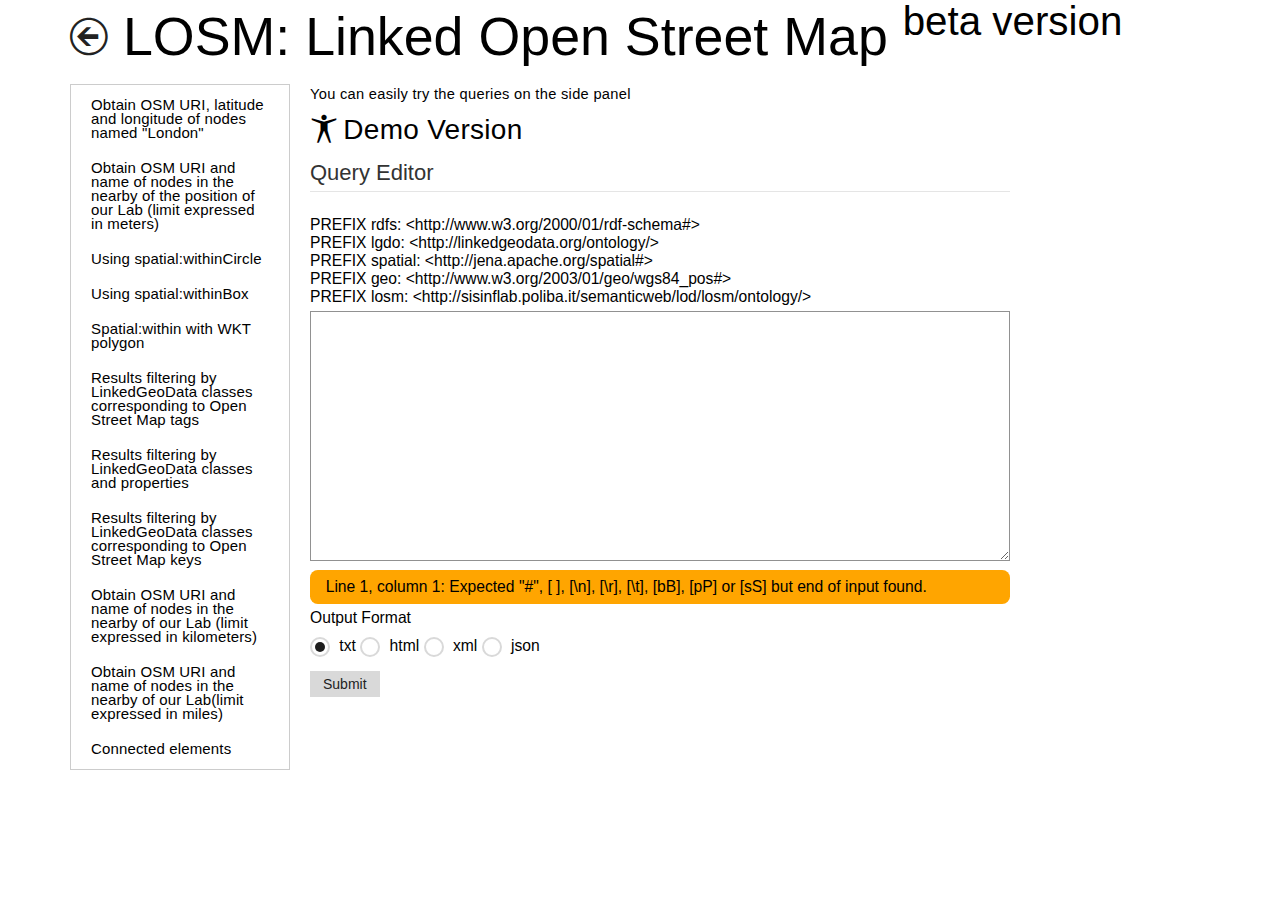
<file: WebContent/demo.html>
<!DOCTYPE html>
<html>
<head>
    <meta charset="utf-8">
    <meta name="viewport" content="width=device-width, initial-scale=1.0, maximum-scale=1.0, user-scalable=no">
    <meta name="product" content="Metro UI CSS Framework">
    <meta name="description" content="Simple responsive css framework">
    <meta name="author" content="Sergey S. Pimenov, Ukraine, Kiev">

    <link href="css/metro-bootstrap.css" rel="stylesheet">
    <link href="css/metro-bootstrap-responsive.css" rel="stylesheet">
    <link href="css/iconFont.css" rel="stylesheet">
    <link href="css/docs.css" rel="stylesheet">
    <link href="js/prettify/prettify.css" rel="stylesheet">
    <link rel="stylesheet" href="css/content.css">
   <!-- <link href="js/jquery/autocomplete/bootstrap.css" rel="stylesheet"/>-->
    <!--<link href="js/jquery/jquery.textcomplete.css" rel="stylesheet">-->

    <!-- Load JavaScript Libraries -->
    <script src="js/jquery/jquery.min.js"></script>
    <script src="js/jquery/jquery.widget.min.js"></script>
    <script src="js/jquery/jquery.mousewheel.js"></script>
    <!--<script src="js/jquery/jquery.textcomplete.min.js"></script>-->
    <script src="js/prettify/prettify.js"></script>
	<script src="js/online.js"></script>

    <!-- Metro UI CSS JavaScript plugins -->
    <script src="js/load-metro.js"></script>

	<script src="js/jquery/autocomplete/jquery.overlay.js"></script>
	<script src="js/jquery/autocomplete/jquery.textcomplete.js"></script>
	<script src="js/jquery/autocomplete/emoji.js"></script>
	<script src="js/jquery/autocomplete/main.js"></script>
	
    <!-- Local JavaScript -->
    <script src="js/docs.js"></script>
    <script src="js/github.info.js"></script>
    <title>LOSM: Linked Open Street Map <sup>beta version</sup></title>
</head>
<body class="metro">

 <!--   <script  type="text/javascript">
    $('#querytext').textcomplete([{ // tech companies
                                      words: ['apple', 'google', 'facebook', 'github'],
                                      match: /\b(\w{2,})$/,
                                      search: function (term, callback) {
                                          callback($.map(this.words, function (word) {
                                              return word.indexOf(term) === 0 ? word : null;
                                          }));
                                      },
                                      index: 1,
                                      replace: function (word) {
                                          return word + ' ';
                                      }
                                  }
                              ], {
                                  onKeydown: function (e, commands) {
                                      if (e.ctrlKey && e.keyCode === 74) { // CTRL-J
                                          return commands.KEY_ENTER;
                                      }
                                  }
                              });

    </script>-->

    <!-- <header class="bg-dark" data-load="header.html"></header>-->
    <div class="container">
                <h1>
                    <a href="#"><i class="icon-arrow-left-3 fg-darker smaller"></i></a>
                    LOSM: Linked Open Street Map <sup>beta version</sup>
                </h1>

                <div class="grid">
                    <div class="row">
                        <div class="span3">
                            <!-- <nav> -->
                                <!--<ul class="side-menu"> --><ul class="side-menu">
                                
                                    <li><a href="#" onclick="$('#querytext').val(''+
                                    	'#Obtain OSM URI, latitude and longitude of nodes named London \n'+
                                    	'SELECT ?link ?lat ?lon\n'+
                                    	'WHERE  {  \n'+
                                    	'   ?link rdfs:label &quot;London&quot; .  \n'+
                                    	'   ?link geo:lat ?lat .\n'+
                                    	'   ?link geo:long ?lon.\n'+
                                    	'}');">Obtain OSM URI, latitude and longitude of nodes named &quot;London&quot;</a></li>
                                    <li><a href="#"  onclick="$('#querytext').val(''+
                                    	'# Obtain OSM URI and name of nodes in the nearby of the position \n'+
                                    	'# of our Lab (limit expressed in meters) \n'+
                                    	'SELECT ?object ?name\n'+
                                    	'WHERE  {  \n'+
                                    	'   ?link rdfs:label &quot;Sisinf Lab&quot; .  \n'+
                                    	'   ?link geo:lat ?lat .\n'+
                                    	'   ?link geo:long ?lon.\n'+
					  					'   ?object spatial:nearby(?lat ?lon 100 \&apos;m\&apos;) .\n'+
										' \n'+
                                    	'   ?object rdfs:label ?name .   \n'+
                                    	'}');">Obtain OSM URI and name of nodes in the nearby of the position of our Lab (limit expressed in meters)</a></li>
                                    <li><a href="#"  onclick="$('#querytext').val(''+
                                    	'# Using  spatial:withinCircle \n'+
                                    	'SELECT ?object \n'+
                                    	'WHERE  {  \n'+
                                    	'   ?link rdfs:label &quot;Sisinf Lab&quot; .  \n'+
                                    	'   ?link geo:lat ?lat .\n'+
                                    	'   ?link geo:long ?lon.\n'+
                                    	' \n'+
                                    	'   ?object spatial:withinCircle(?lat ?lon 100 \&apos;m\&apos;) . \n'+
                                    	' \n'+
                                    	'   ?object a lgdo:Amenity. \n'+
                                    	'}\n');">Using  spatial:withinCircle</a></li>
                                    <li><a href="#"  onclick="$('#querytext').val(''+
                                    	'# Using  spatial:withinBox \n'+
                                    	'SELECT ?object \n'+
                                    	'WHERE  {  \n'+
                                    	' \n'+
                                    	'   ?object spatial:withinBox(50.746 7.154 50.748 7.157) . \n'+
                                    	' \n'+
                                    	'}\n');">Using  spatial:withinBox</a></li>
                                
                                    <li><a href="#"  onclick="$('#querytext').val(''+
                                    	'# Spatial:within with WKT polygon \n'+
                                    	'SELECT ?object \n'+
                                    	'WHERE  {  \n'+
                                    	'   ?object spatial:within(&quot;POLYGON((50.746 7.157,50.746 7.154,50.748 7.154,50.748 7.157))&quot;) .\n'+
                                    	'}\n');">Spatial:within with WKT polygon</a></li>
                                    <li><a href="#"  onclick="$('#querytext').val(''+
                                    	'# Results filtering by LinkedGeoData classes corresponding to Open Street Map tags \n'+
                                    	'SELECT ?object \n'+
                                    	'WHERE  {  \n'+
                                    	'   ?link rdfs:label &quot;Sisinf Lab&quot; .  \n'+
                                    	'   ?link geo:lat ?lat .\n'+
                                    	'   ?link geo:long ?lon.\n'+
                                    	' \n'+
                                    	'   ?object spatial:nearby(?lat ?lon 200 \&apos;m\&apos;) . \n'+
                                    	' \n'+
                                    	'   ?object a lgdo:DrinkingWater. \n'+
                                    	'}\n');">Results filtering by LinkedGeoData classes corresponding to Open Street Map tags </a></li>
                                    <li><a href="#"  onclick="$('#querytext').val(''+
                                    	'# Results filtering by LinkedGeoData classes and properties \n'+
                                    	'SELECT ?object \n'+
                                    	'WHERE  {  \n'+
                                    	'   ?link rdfs:label &quot;Sisinf Lab&quot; .  \n'+
                                    	'   ?link geo:lat ?lat .\n'+
                                    	'   ?link geo:long ?lon.\n'+
                                    	' \n'+
                                    	'   ?object spatial:nearby(?lat ?lon 200 \&apos;m\&apos;) . \n'+
                                    	' \n'+
                                    	'   ?object lgdo:Amenity lgdo:DrinkingWater. \n'+
                                    	'}\n');">Results filtering by LinkedGeoData classes and properties</a></li>
                                    <li><a href="#"  onclick="$('#querytext').val(''+
                                    	'# Results filtering by LinkedGeoData classes corresponding to Open Street Map keys \n'+
                                    	'SELECT ?object \n'+
                                    	'WHERE  {  \n'+
                                    	'   ?link rdfs:label &quot;Sisinf Lab&quot; .  \n'+
                                    	'   ?link geo:lat ?lat .\n'+
                                    	'   ?link geo:long ?lon.\n'+
                                    	' \n'+
                                    	'   ?object spatial:nearby(?lat ?lon 100 \&apos;m\&apos;) . \n'+
                                    	' \n'+
                                    	'   ?object a lgdo:Amenity. \n'+
                                    	'}\n');">Results filtering by LinkedGeoData classes corresponding to Open Street Map keys</a></li>
                                    <li><a href="#"  onclick="$('#querytext').val(''+
                                    	'# Obtain OSM URI and name of nodes in the nearby  \n'+
                                    	'# of our Lab (limit expressed in kilometers) \n'+
                                    	'SELECT ?object ?name \n'+
                                    	'WHERE  {  \n'+
                                    	'   ?link rdfs:label &quot;Sisinf Lab&quot; .  \n'+
                                    	'   ?link geo:lat ?lat .\n'+
                                    	'   ?link geo:long ?lon.\n'+
                                    	' \n'+
                                    	'   ?object spatial:nearby(?lat ?lon 1 \&apos;km\&apos;) . \n'+
                                    	' \n'+
                                    	'   ?object rdfs:label ?name. \n'+
                                    	'}\n');">Obtain OSM URI and name of nodes in the nearby of our Lab (limit expressed in kilometers) </a></li>
                                    <li><a href="#"  onclick="$('#querytext').val(''+
                                    	'# Obtain OSM URI and name of nodes in the nearby \n'+
                                    	'# of our Lab (limit expressed in miles) \n'+
                                    	'SELECT ?object ?name \n'+
                                    	'WHERE  {  \n'+
                                    	'   ?link rdfs:label &quot;Sisinf Lab&quot; .  \n'+
                                    	'   ?link geo:lat ?lat .\n'+
                                    	'   ?link geo:long ?lon.\n'+
                                    	' \n'+
                                    	'   ?object spatial:nearby(?lat ?lon 1 \&apos;mi\&apos;) . \n'+
                                    	' \n'+
                                    	'   ?object rdfs:label ?name. \n'+
                                    	'}\n');">Obtain OSM URI and name of nodes in the nearby of our Lab(limit expressed in miles)  </a></li>
                                    <li><a href="#"  onclick="$('#querytext').val(''+
                                    	'# Connected elements \n'+
                                    	'SELECT ?cinema ?nameC \n'+
                                    	'WHERE  {  \n'+
                                    	'   ?link rdfs:label &quot;Sisinf Lab&quot; .  \n'+
                                    	'   ?link geo:lat ?lat .\n'+
                                    	'   ?link geo:long ?lon.\n'+
                                    	' \n'+
                                    	'   ?object spatial:nearby(?lat ?lon 200 \&apos;m\&apos;) . \n'+
                                    	' \n'+
                                    	'   ?object a lgdo:DrinkingWater . \n'+
                                    	'   ?object geo:lat ?lat2 .\n'+
                                    	'   ?object geo:long ?lon2.\n'+
                                    	'   \n'+
                                    	'   ?cinema spatial:nearby(?lat2 ?lon2 1000 \&apos;m\&apos;) . \n'+
                                    	' \n'+
                                    	'   ?cinema a lgdo:Cinema .\n'+
                                    	'   ?cinema rdfs:label ?nameC .\n'+
                                    	'}\n');">Connected elements</a></li>
                                </ul>
                           <!--  </nav> -->
                        </div>

                        <div class="span9">
                            <p class="description">
                                You can easily try the queries on the side panel
                            </p>

                            <h2 id="_default"><i class="icon-accessibility on-left"></i>Demo Version</h2>
                           <!-- <div class="example"> --> <div class="">
                                <form action="sparql" method="get">
                                    <fieldset>
                                        <legend>Query Editor</legend>
                                        
                                        <label>

										PREFIX rdfs: &lt;http://www.w3.org/2000/01/rdf-schema#&gt; <br />
										PREFIX lgdo: &lt;http://linkedgeodata.org/ontology/&gt; <br />
										PREFIX spatial: &lt;http://jena.apache.org/spatial#&gt; <br />
										PREFIX geo: &lt;http://www.w3.org/2003/01/geo/wgs84_pos#&gt; <br />
										PREFIX losm: &lt;http://sisinflab.poliba.it/semanticweb/lod/losm/ontology/&gt;
										</label>
                                   		<div id=content>
                                   		 <div class="input-control textarea" data-role="input-control">
                                        	<textarea id="querytext" type="text" name="query" style="height: 400px;min-height: 250px;" ></textarea>
                                    	<script id="target" type="text/javascript">
											    $('#querytext').textcomplete({
											    // emoji strategy
											    emoji: {
											        match: /\blgdo\:(\w{1,})$/,
											        search: function (term, callback) {
											        	 term = term.toLowerCase();
											            callback($.map(emojies, function (emoji) {
											                return emoji.toLowerCase().indexOf(term) === 0 ? emoji : null;
											            }));
											        },
											        template: function (value) {
											            return  value + ' ' ;
											        },
											        replace: function (value) {
											            return 'lgdo:' + value + ' ' ;
											        },
											        index: 1,
											        maxCount: 999
											    }
											},
										    {
										    	maxCount: 999
				                                  });
									
									    </script>
                                    	</div>
                                    	 <div id="parse-message" class="message disabled">Parser not available.</div>
                                        </div>
                                        <label>Output Format</label>
                                        <div>
                                            <div class="input-control radio default-style" data-role="input-control">
                                                <label>
                                                    <input type="radio" name="format" checked value="application/sparql-results+txt" />
                                                    <span class="check"></span>
                                                    txt
                                                </label>
                                            </div>
                                            <div class="input-control radio  default-style" data-role="input-control">
                                                <label>
                                                    <input type="radio" name="format" value="application/sparql-results+html"/>
                                                    <span class="check"></span>
                                                    html
                                                </label>
                                            </div>
                                            
                                            <div class="input-control radio  default-style" data-role="input-control">
                                                <label>
                                                    <input type="radio" name="format" value="application/sparql-results+xml" />
                                                    <span class="check"></span>
                                                    xml
                                                </label>
                                            </div>
                                            
                                            <div class="input-control radio  default-style" data-role="input-control">
                                                <label>
                                                    <input type="radio" name="format" value="application/sparql-results+json"/>
                                                    <span class="check"></span>
                                                    json
                                                </label>
                                            </div>
                                        </div>

                                        <input type="submit" value="Submit">
                                    </fieldset>
                                </form>
                            </div>



                           

                        </div>
                    </div>
                </div>
    </div>

    <script src="js/hitua.js"></script>

</body>
</html>
</file>
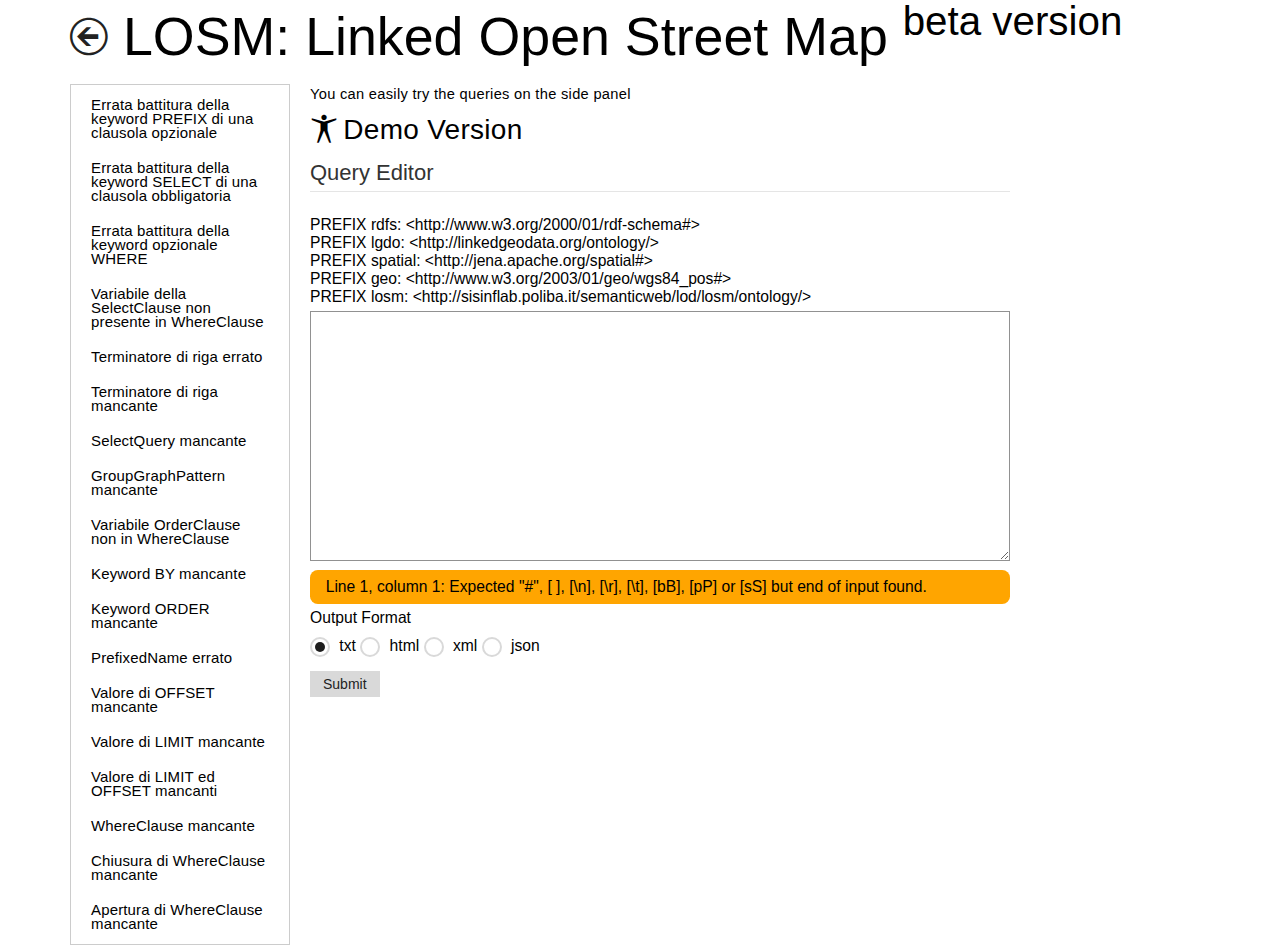
<file: WebContent/error_tests.html>
<!DOCTYPE html>
<html>
<head>
    <meta charset="utf-8">
    <meta name="viewport" content="width=device-width, initial-scale=1.0, maximum-scale=1.0, user-scalable=no">
    <meta name="product" content="Metro UI CSS Framework">
    <meta name="description" content="Simple responsive css framework">
    <meta name="author" content="Sergey S. Pimenov, Ukraine, Kiev">

    <link href="css/metro-bootstrap.css" rel="stylesheet">
    <link href="css/metro-bootstrap-responsive.css" rel="stylesheet">
    <link href="css/iconFont.css" rel="stylesheet">
    <link href="css/docs.css" rel="stylesheet">
    <link href="js/prettify/prettify.css" rel="stylesheet">
    <link rel="stylesheet" href="css/content.css">
   <!-- <link href="js/jquery/autocomplete/bootstrap.css" rel="stylesheet"/>-->
    <!--<link href="js/jquery/jquery.textcomplete.css" rel="stylesheet">-->

    <!-- Load JavaScript Libraries -->
    <script src="js/jquery/jquery.min.js"></script>
    <script src="js/jquery/jquery.widget.min.js"></script>
    <script src="js/jquery/jquery.mousewheel.js"></script>
    <!--<script src="js/jquery/jquery.textcomplete.min.js"></script>-->
    <script src="js/prettify/prettify.js"></script>
	<script src="js/online.js"></script>

    <!-- Metro UI CSS JavaScript plugins -->
    <script src="js/load-metro.js"></script>

	<script src="js/jquery/autocomplete/jquery.overlay.js"></script>
	<script src="js/jquery/autocomplete/jquery.textcomplete.js"></script>
	<script src="js/jquery/autocomplete/emoji.js"></script>
	<script src="js/jquery/autocomplete/main.js"></script>
	
    <!-- Local JavaScript -->
    <script src="js/docs.js"></script>
    <script src="js/github.info.js"></script>
    <title>LOSM: Linked Open Street Map <sup>beta version</sup></title>
</head>
<body class="metro">

 <!--   <script  type="text/javascript">
    $('#querytext').textcomplete([{ // tech companies
                                      words: ['apple', 'google', 'facebook', 'github'],
                                      match: /\b(\w{2,})$/,
                                      search: function (term, callback) {
                                          callback($.map(this.words, function (word) {
                                              return word.indexOf(term) === 0 ? word : null;
                                          }));
                                      },
                                      index: 1,
                                      replace: function (word) {
                                          return word + ' ';
                                      }
                                  }
                              ], {
                                  onKeydown: function (e, commands) {
                                      if (e.ctrlKey && e.keyCode === 74) { // CTRL-J
                                          return commands.KEY_ENTER;
                                      }
                                  }
                              });

    </script>-->

    <!-- <header class="bg-dark" data-load="header.html"></header>-->
    <div class="container">
                <h1>
                    <a href="/semanticweb/lod/losm"><i class="icon-arrow-left-3 fg-darker smaller"></i></a>
                    LOSM: Linked Open Street Map <sup>beta version</sup>
                </h1>

                <div class="grid">
                    <div class="row">
                        <div class="span3">
                            <!-- <nav> -->
                                <!--<ul class="side-menu"> --><ul class="side-menu">
                                
                                    <li><a href="#" onclick="$('#querytext').val(''+
                                    	'PREFOX lasm: &lt;http://sisinflab.poliba.it/semanticweb/lod/losm/ontology/&gt;\n'+
                                    	'#Obtain OSM URI, latitude and longitude of nodes named London \n'+
                                    	'SELECT ?link ?lat ?lon\n'+
                                    	'WHERE  {  \n'+
                                    	'   ?link rdfs:label &quot;London&quot; .  \n'+
                                    	'   ?link geo:lat ?lat .\n'+
                                    	'   ?link geo:long ?lon.\n'+
                                    	'}');">Errata battitura della keyword PREFIX di una clausola opzionale</a></li>

                                    <li><a href="#" onclick="$('#querytext').val(''+
                                    	'#Obtain OSM URI, latitude and longitude of nodes named London \n'+
                                    	'SaLECT ?link ?lat ?lon\n'+
                                    	'WHERE  {  \n'+
                                    	'   ?link rdfs:label &quot;London&quot; .  \n'+
                                    	'   ?link geo:lat ?lat .\n'+
                                    	'   ?link geo:long ?lon.\n'+
                                    	'}');">Errata battitura della keyword SELECT di una clausola obbligatoria</a></li>

                                    <li><a href="#" onclick="$('#querytext').val(''+
                                    	'#Obtain OSM URI, latitude and longitude of nodes named London \n'+
                                    	'SELECT ?link ?lat ?lon\n'+
                                    	'WHaRE  {  \n'+
                                    	'   ?link rdfs:label &quot;London&quot; .  \n'+
                                    	'   ?link geo:lat ?lat .\n'+
                                    	'   ?link geo:long ?lon.\n'+
                                    	'}');">Errata battitura della keyword opzionale WHERE</a></li>

                                    <li><a href="#" onclick="$('#querytext').val(''+
                                    	'#Obtain OSM URI, latitude and longitude of nodes named London \n'+
                                    	'SELECT ?lAnk ?lat ?lon\n'+
                                    	'WHERE  {  \n'+
                                    	'   ?link rdfs:label &quot;London&quot; .  \n'+
                                    	'   ?link geo:lat ?lat .\n'+
                                    	'   ?link geo:long ?lon.\n'+
                                    	'}');">Variabile della SelectClause non presente in WhereClause</a></li>

                                    <li><a href="#" onclick="$('#querytext').val(''+
                                    	'#Obtain OSM URI, latitude and longitude of nodes named London \n'+
                                    	'SELECT ?link ?lat ?lon\n'+
                                    	'WHERE  {  \n'+
                                    	'   ?link rdfs:label &quot;London&quot; /  \n'+
                                    	'   ?link geo:lat ?lat .\n'+
                                    	'   ?link geo:long ?lon.\n'+
                                    	'}');">Terminatore di riga errato</a></li>
                                    <li><a href="#" onclick="$('#querytext').val(''+
                                    	'#Obtain OSM URI, latitude and longitude of nodes named London \n'+
                                    	'SELECT ?link ?lat ?lon\n'+
                                    	'WHERE  {  \n'+
                                    	'   ?link rdfs:label &quot;London&quot;   \n'+
                                    	'   ?link geo:lat ?lat .\n'+
                                    	'   ?link geo:long ?lon.\n'+
                                    	'}');">Terminatore di riga mancante</a></li>
                                    <li><a href="#" onclick="$('#querytext').val(''+
                                    	'#Obtain OSM URI, latitude and longitude of nodes named London \n');">SelectQuery mancante</a></li>
                                    <li><a href="#" onclick="$('#querytext').val(''+
                                    	'#Obtain OSM URI, latitude and longitude of nodes named London \n'+
                                    	'SELECT ?link ?lat ?lon\n'+
                                    	'WHERE ');">GroupGraphPattern mancante</a></li>
                                    <li><a href="#" onclick="$('#querytext').val(''+
                                    	'#Obtain OSM URI, latitude and longitude of nodes named London \n'+
                                    	'SELECT ?link ?lat ?lon\n'+
                                    	'WHERE  {  \n'+
                                    	'   ?link rdfs:label &quot;London&quot; .  \n'+
                                    	'   ?link geo:lat ?lat .\n'+
                                    	'   ?link geo:long ?lon.\n'+
                                    	'} order by ?like');">Variabile OrderClause non in WhereClause</a></li>
                                    <li><a href="#" onclick="$('#querytext').val(''+
                                    	'#Obtain OSM URI, latitude and longitude of nodes named London \n'+
                                    	'SELECT ?link ?lat ?lon\n'+
                                    	'WHERE  {  \n'+
                                    	'   ?link rdfs:label &quot;London&quot; .  \n'+
                                    	'   ?link geo:lat ?lat .\n'+
                                    	'   ?link geo:long ?lon.\n'+
                                    	'} order ?link');">Keyword BY mancante</a></li>
                                    <li><a href="#" onclick="$('#querytext').val(''+
                                    	'#Obtain OSM URI, latitude and longitude of nodes named London \n'+
                                    	'SELECT ?link ?lat ?lon\n'+
                                    	'WHERE  {  \n'+
                                    	'   ?link rdfs:label &quot;London&quot; .  \n'+
                                    	'   ?link geo:lat ?lat .\n'+
                                    	'   ?link geo:long ?lon.\n'+
                                    	'} by ?link');">Keyword ORDER mancante</a></li>
                                    <li><a href="#" onclick="$('#querytext').val(''+
                                    	'#Obtain OSM URI, latitude and longitude of nodes named London \n'+
                                    	'SELECT ?link ?lat ?lon\n'+
                                    	'WHERE  {  \n'+
                                    	'   ?link rAfs:label &quot;London&quot; .  \n'+
                                    	'   ?link geo:lat ?lat .\n'+
                                    	'   ?link geo:long ?lon.\n'+
                                    	'}');">PrefixedName errato</a></li>
                                    <li><a href="#" onclick="$('#querytext').val(''+
                                    	'#Obtain OSM URI, latitude and longitude of nodes named London \n'+
                                    	'SELECT ?link ?lat ?lon\n'+
                                    	'WHERE  {  \n'+
                                    	'   ?link rdfs:label &quot;London&quot; .  \n'+
                                    	'   ?link geo:lat ?lat .\n'+
                                    	'   ?link geo:long ?lon.\n'+
                                    	'} limit 10 offset ');">Valore di OFFSET mancante</a></li>
                                    <li><a href="#" onclick="$('#querytext').val(''+
                                    	'#Obtain OSM URI, latitude and longitude of nodes named London \n'+
                                    	'SELECT ?link ?lat ?lon\n'+
                                    	'WHERE  {  \n'+
                                    	'   ?link rdfs:label &quot;London&quot; .  \n'+
                                    	'   ?link geo:lat ?lat .\n'+
                                    	'   ?link geo:long ?lon.\n'+
                                    	'} limit offset 10');">Valore di LIMIT mancante</a></li>
                                    <li><a href="#" onclick="$('#querytext').val(''+
                                    	'#Obtain OSM URI, latitude and longitude of nodes named London \n'+
                                    	'SELECT ?link ?lat ?lon\n'+
                                    	'WHERE  {  \n'+
                                    	'   ?link rdfs:label &quot;London&quot; .  \n'+
                                    	'   ?link geo:lat ?lat .\n'+
                                    	'   ?link geo:long ?lon.\n'+
                                    	'} limit offset');">Valore di LIMIT ed OFFSET mancanti</a></li>
                                    <li><a href="#" onclick="$('#querytext').val(''+
                                    	'#Obtain OSM URI, latitude and longitude of nodes named London \n'+
                                    	'SELECT ?link ?lat ?lon\n');">WhereClause mancante</a></li>
                                    <li><a href="#" onclick="$('#querytext').val(''+
                                    	'#Obtain OSM URI, latitude and longitude of nodes named London \n'+
                                    	'SELECT ?link ?lat ?lon\n'+
                                    	'WHERE  {  \n'+
                                    	'   ?link rdfs:label &quot;London&quot; .  \n'+
                                    	'   ?link geo:lat ?lat .\n'+
                                    	'   ?link geo:long ?lon.\n'+
                                    	'');">Chiusura di WhereClause mancante</a></li>
                                    <li><a href="#" onclick="$('#querytext').val(''+
                                    	'#Obtain OSM URI, latitude and longitude of nodes named London \n'+
                                    	'SELECT ?link ?lat ?lon\n'+
                                    	'WHERE    \n'+
                                    	'   ?link rdfs:label &quot;London&quot; .  \n'+
                                    	'   ?link geo:lat ?lat .\n'+
                                    	'   ?link geo:long ?lon.\n'+
                                    	'} limit offset 10');">Apertura di WhereClause mancante</a></li>
                                </ul>
                           <!--  </nav> -->
                        </div>

                        <div class="span9">
                            <p class="description">
                                You can easily try the queries on the side panel
                            </p>

                            <h2 id="_default"><i class="icon-accessibility on-left"></i>Demo Version</h2>
                           <!-- <div class="example"> --> <div class="">
                                <form action="/semanticweb/lod/losm/sparql" method="get">
                                    <fieldset>
                                        <legend>Query Editor</legend>
                                        
                                        <label>

										PREFIX rdfs: &lt;http://www.w3.org/2000/01/rdf-schema#&gt; <br />
										PREFIX lgdo: &lt;http://linkedgeodata.org/ontology/&gt; <br />
										PREFIX spatial: &lt;http://jena.apache.org/spatial#&gt; <br />
										PREFIX geo: &lt;http://www.w3.org/2003/01/geo/wgs84_pos#&gt; <br />
										PREFIX losm: &lt;http://sisinflab.poliba.it/semanticweb/lod/losm/ontology/&gt;
										</label>
                                   		<div id=content>
                                   		 <div class="input-control textarea" data-role="input-control">
                                        	<textarea id="querytext" type="text" name="query" style="height: 400px;min-height: 250px;" ></textarea>
                                    	<script id="target" type="text/javascript">
											    $('#querytext').textcomplete({
											    // emoji strategy
											    emoji: {
											        match: /\blgdo\:(\w{1,})$/,
											        search: function (term, callback) {
											        	 term = term.toLowerCase();
											            callback($.map(emojies, function (emoji) {
											                return emoji.toLowerCase().indexOf(term) === 0 ? emoji : null;
											            }));
											        },
											        template: function (value) {
											            return  value + ' ' ;
											        },
											        replace: function (value) {
											            return 'lgdo:' + value + ' ' ;
											        },
											        index: 1,
											        maxCount: 999
											    }
											},
										    {
										    	maxCount: 999
				                                  });
									
									    </script>
                                    	</div>
                                    	 <div id="parse-message" class="message disabled">Parser not available.</div>
                                        </div>
                                        <label>Output Format</label>
                                        <div>
                                            <div class="input-control radio default-style" data-role="input-control">
                                                <label>
                                                    <input type="radio" name="format" checked value="application/sparql-results+txt" />
                                                    <span class="check"></span>
                                                    txt
                                                </label>
                                            </div>
                                            <div class="input-control radio  default-style" data-role="input-control">
                                                <label>
                                                    <input type="radio" name="format" value="application/sparql-results+html"/>
                                                    <span class="check"></span>
                                                    html
                                                </label>
                                            </div>
                                            
                                            <div class="input-control radio  default-style" data-role="input-control">
                                                <label>
                                                    <input type="radio" name="format" value="application/sparql-results+xml" />
                                                    <span class="check"></span>
                                                    xml
                                                </label>
                                            </div>
                                            
                                            <div class="input-control radio  default-style" data-role="input-control">
                                                <label>
                                                    <input type="radio" name="format" value="application/sparql-results+json"/>
                                                    <span class="check"></span>
                                                    json
                                                </label>
                                            </div>
                                        </div>

                                        <input type="submit" value="Submit">
                                    </fieldset>
                                </form>
                            </div>



                           

                        </div>
                    </div>
                </div>
    </div>

    <script src="js/hitua.js"></script>

</body>
</html>
</file>
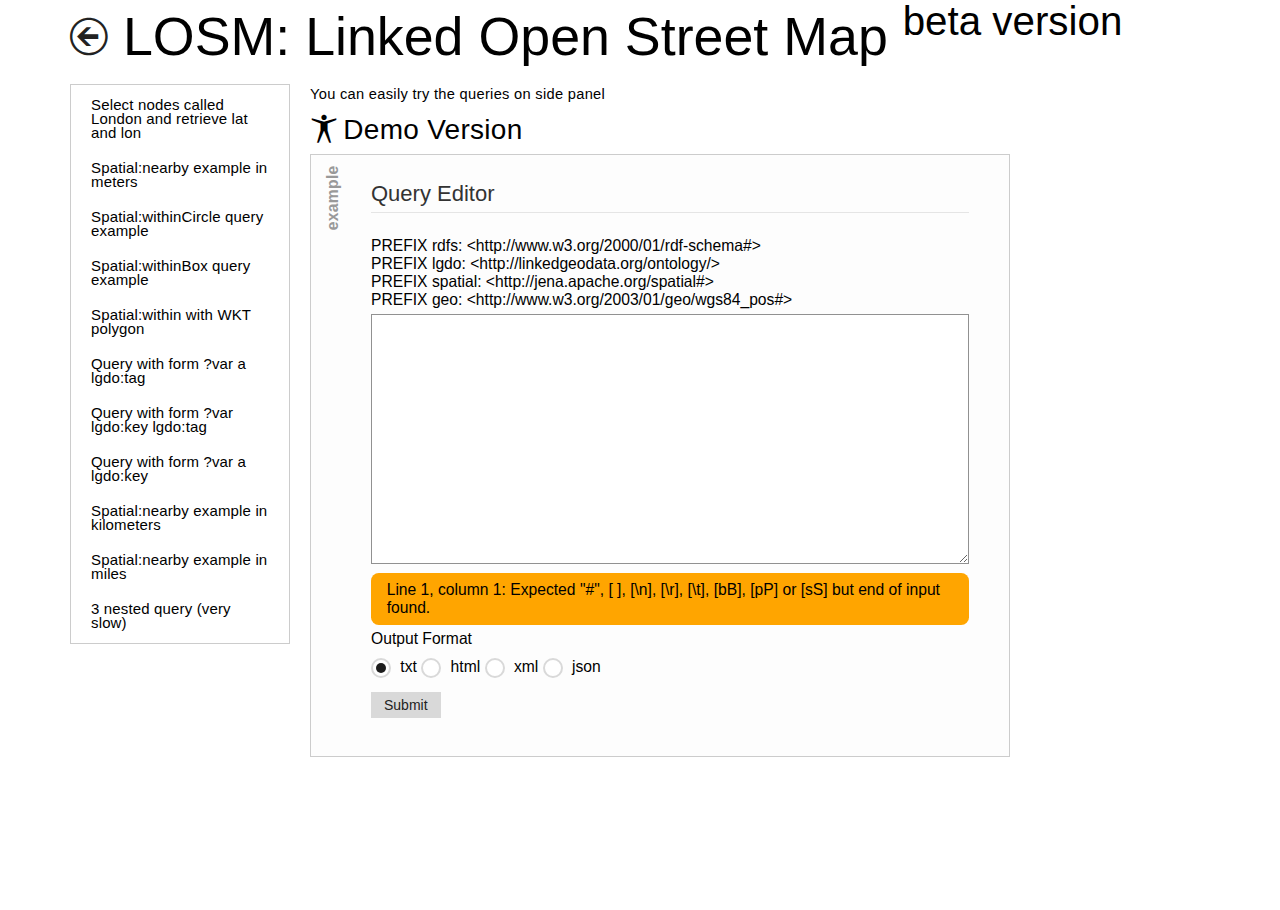
<file: WebContent/forms2.html>
<!DOCTYPE html>
<html>
<head>
    <meta charset="utf-8">
    <meta name="viewport" content="width=device-width, initial-scale=1.0, maximum-scale=1.0, user-scalable=no">
    <meta name="product" content="Metro UI CSS Framework">
    <meta name="description" content="Simple responsive css framework">
    <meta name="author" content="Sergey S. Pimenov, Ukraine, Kiev">

    <link href="css/metro-bootstrap.css" rel="stylesheet">
    <link href="css/metro-bootstrap-responsive.css" rel="stylesheet">
    <link href="css/iconFont.css" rel="stylesheet">
    <link href="css/docs.css" rel="stylesheet">
    <link href="js/prettify/prettify.css" rel="stylesheet">
    <link rel="stylesheet" href="css/content.css">
   <!-- <link href="js/jquery/autocomplete/bootstrap.css" rel="stylesheet"/>-->
    <!--<link href="js/jquery/jquery.textcomplete.css" rel="stylesheet">-->

    <!-- Load JavaScript Libraries -->
    <script src="js/jquery/jquery.min.js"></script>
    <script src="js/jquery/jquery.widget.min.js"></script>
    <script src="js/jquery/jquery.mousewheel.js"></script>
    <!--<script src="js/jquery/jquery.textcomplete.min.js"></script>-->
    <script src="js/prettify/prettify.js"></script>
	<script src="js/online.js"></script>

    <!-- Metro UI CSS JavaScript plugins -->
    <script src="js/load-metro.js"></script>

	<script src="js/jquery/autocomplete/jquery.overlay.js"></script>
	<script src="js/jquery/autocomplete/jquery.textcomplete.js"></script>
	<script src="js/jquery/autocomplete/emoji.js"></script>
	<script src="js/jquery/autocomplete/main.js"></script>
	
    <!-- Local JavaScript -->
    <script src="js/docs.js"></script>
    <script src="js/github.info.js"></script>
    <title>LOSM: Linked Open Street Map <sup>beta version</sup></title>
</head>
<body class="metro">

 <!--   <script  type="text/javascript">
    $('#querytext').textcomplete([{ // tech companies
                                      words: ['apple', 'google', 'facebook', 'github'],
                                      match: /\b(\w{2,})$/,
                                      search: function (term, callback) {
                                          callback($.map(this.words, function (word) {
                                              return word.indexOf(term) === 0 ? word : null;
                                          }));
                                      },
                                      index: 1,
                                      replace: function (word) {
                                          return word + ' ';
                                      }
                                  }
                              ], {
                                  onKeydown: function (e, commands) {
                                      if (e.ctrlKey && e.keyCode === 74) { // CTRL-J
                                          return commands.KEY_ENTER;
                                      }
                                  }
                              });

    </script>-->

    <!-- <header class="bg-dark" data-load="header.html"></header>-->
    <div class="container">
                <h1>
                    <a href="/semanticweb/lod/losm"><i class="icon-arrow-left-3 fg-darker smaller"></i></a>
                    LOSM: Linked Open Street Map <sup>beta version</sup>
                </h1>

                <div class="grid">
                    <div class="row">
                        <div class="span3 no-tablet-portrait">
                            <nav>
                                <ul class="side-menu">
                                
                                    <li><a onclick="$('#querytext').val('SELECT ?link ?lat ?lon\n'+
                                    	'WHERE  {  \n'+
                                    	'   ?link rdfs:label &quot;London&quot; .  \n'+
                                    	'   ?link geo:lat ?lat .\n'+
                                    	'   ?link geo:long ?lon.\n'+
                                    	'}');">Select nodes called London and retrieve lat and lon</a></li>
                                    <li><a onclick="$('#querytext').val('SELECT ?object ?name\n'+
                                    	'WHERE  {  \n'+
                                    	'   ?link rdfs:label &quot;Sisinf Lab&quot; .  \n'+
                                    	'   ?link geo:lat ?lat .\n'+
                                    	'   ?link geo:long ?lon.\n'+
					  					'   ?object spatial:nearby(?lat ?lon 100 \&apos;m\&apos;) .\n'+
										' \n'+
                                    	'   ?object rdfs:label ?name .   \n'+
                                    	'}');">Spatial:nearby example in meters</a></li>
                                    <li><a onclick="$('#querytext').val('SELECT ?object \n'+
                                    	'WHERE  {  \n'+
                                    	'   ?link rdfs:label &quot;Sisinf Lab&quot; .  \n'+
                                    	'   ?link geo:lat ?lat .\n'+
                                    	'   ?link geo:long ?lon.\n'+
                                    	' \n'+
                                    	'   ?object spatial:withinCircle(?lat ?lon 100 \&apos;m\&apos;) . \n'+
                                    	' \n'+
                                    	'   ?object a lgdo:Amenity. \n'+
                                    	'}\n');">Spatial:withinCircle query example</a></li>
                                    <li><a onclick="$('#querytext').val('SELECT ?object \n'+
                                    	'WHERE  {  \n'+
                                    	' \n'+
                                    	'   ?object spatial:withinBox(50.746 7.154 50.748 7.157) . \n'+
                                    	' \n'+
                                    	'}\n');">Spatial:withinBox query example</a></li>
                                
                                    <li><a onclick="$('#querytext').val('SELECT ?object \n'+
                                    	'WHERE  {  \n'+
                                    	'   ?object spatial:within(&quot;POLYGON((50.746 7.157,50.746 7.154,50.748 7.154,50.748 7.157))&quot;) .\n'+
                                    	'}\n');">Spatial:within with WKT polygon</a></li>
                                    <li><a onclick="$('#querytext').val('SELECT ?object \n'+
                                    	'WHERE  {  \n'+
                                    	'   ?link rdfs:label &quot;Sisinf Lab&quot; .  \n'+
                                    	'   ?link geo:lat ?lat .\n'+
                                    	'   ?link geo:long ?lon.\n'+
                                    	' \n'+
                                    	'   ?object spatial:nearby(?lat ?lon 200 \&apos;m\&apos;) . \n'+
                                    	' \n'+
                                    	'   ?object a lgdo:DrinkingWater. \n'+
                                    	'}\n');">Query with form ?var a lgdo:tag</a></li>
                                    <li><a onclick="$('#querytext').val('SELECT ?object \n'+
                                    	'WHERE  {  \n'+
                                    	'   ?link rdfs:label &quot;Sisinf Lab&quot; .  \n'+
                                    	'   ?link geo:lat ?lat .\n'+
                                    	'   ?link geo:long ?lon.\n'+
                                    	' \n'+
                                    	'   ?object spatial:nearby(?lat ?lon 200 \&apos;m\&apos;) . \n'+
                                    	' \n'+
                                    	'   ?object lgdo:Amenity lgdo:DrinkingWater. \n'+
                                    	'}\n');">Query with form ?var lgdo:key lgdo:tag</a></li>
                                    <li><a onclick="$('#querytext').val('SELECT ?object \n'+
                                    	'WHERE  {  \n'+
                                    	'   ?link rdfs:label &quot;Sisinf Lab&quot; .  \n'+
                                    	'   ?link geo:lat ?lat .\n'+
                                    	'   ?link geo:long ?lon.\n'+
                                    	' \n'+
                                    	'   ?object spatial:nearby(?lat ?lon 100 \&apos;m\&apos;) . \n'+
                                    	' \n'+
                                    	'   ?object a lgdo:Amenity. \n'+
                                    	'}\n');">Query with form ?var a lgdo:key</a></li>
                                    <li><a onclick="$('#querytext').val('SELECT ?object ?name \n'+
                                    	'WHERE  {  \n'+
                                    	'   ?link rdfs:label &quot;Sisinf Lab&quot; .  \n'+
                                    	'   ?link geo:lat ?lat .\n'+
                                    	'   ?link geo:long ?lon.\n'+
                                    	' \n'+
                                    	'   ?object spatial:nearby(?lat ?lon 1 \&apos;km\&apos;) . \n'+
                                    	' \n'+
                                    	'   ?object rdfs:label ?name. \n'+
                                    	'}\n');">Spatial:nearby example in kilometers</a></li>
                                    <li><a onclick="$('#querytext').val('SELECT ?object ?name \n'+
                                    	'WHERE  {  \n'+
                                    	'   ?link rdfs:label &quot;Sisinf Lab&quot; .  \n'+
                                    	'   ?link geo:lat ?lat .\n'+
                                    	'   ?link geo:long ?lon.\n'+
                                    	' \n'+
                                    	'   ?object spatial:nearby(?lat ?lon 1 \&apos;mi\&apos;) . \n'+
                                    	' \n'+
                                    	'   ?object rdfs:label ?name. \n'+
                                    	'}\n');">Spatial:nearby example in miles</a></li>
                                    <li><a onclick="$('#querytext').val('SELECT ?cinema ?nameC \n'+
                                    	'WHERE  {  \n'+
                                    	'   ?link rdfs:label &quot;Sisinf Lab&quot; .  \n'+
                                    	'   ?link geo:lat ?lat .\n'+
                                    	'   ?link geo:long ?lon.\n'+
                                    	' \n'+
                                    	'   ?object spatial:nearby(?lat ?lon 200 \&apos;m\&apos;) . \n'+
                                    	' \n'+
                                    	'   ?object a lgdo:DrinkingWater . \n'+
                                    	'   ?object geo:lat ?lat2 .\n'+
                                    	'   ?object geo:long ?lon2.\n'+
                                    	'   \n'+
                                    	'   ?cinema spatial:nearby(?lat2 ?lon2 1000 \&apos;m\&apos;) . \n'+
                                    	' \n'+
                                    	'   ?cinema a lgdo:Cinema .\n'+
                                    	'   ?cinema rdfs:label ?nameC .\n'+
                                    	'}\n');">3 nested query (very slow)</a></li>
                                </ul>
                            </nav>
                        </div>

                        <div class="span9">
                            <p class="description">
                                You can easily try the queries on side panel
                            </p>

                            <h2 id="_default"><i class="icon-accessibility on-left"></i>Demo Version</h2>
                            <div class="example">
                                <form action="/Sparql_test/sparql" method="get">
                                    <fieldset>
                                        <legend>Query Editor</legend>
                                        
                                        <label>

										PREFIX rdfs: &lt;http://www.w3.org/2000/01/rdf-schema#&gt; <br />
										PREFIX lgdo: &lt;http://linkedgeodata.org/ontology/&gt; <br />
										PREFIX spatial: &lt;http://jena.apache.org/spatial#&gt; <br />
										PREFIX geo: &lt;http://www.w3.org/2003/01/geo/wgs84_pos#&gt;
										</label>
										<div id=content>
                                   		 <div class="input-control textarea" data-role="input-control">
                                        	<textarea id="querytext" type="text" name="query" style="height: 400px;min-height: 250px;" ></textarea>
                                    	<script id="target" type="text/javascript">
											    $('#querytext').textcomplete({
											    // emoji strategy
											    emoji: {
											        match: /\blgdo\:(\w{1,})$/,
											        search: function (term, callback) {
											        	 term = term.toLowerCase();
											            callback($.map(emojies, function (emoji) {
											                return emoji.toLowerCase().indexOf(term) === 0 ? emoji : null;
											            }));
											        },
											        template: function (value) {
											            return  value + ' ' ;
											        },
											        replace: function (value) {
											            return 'lgdo:' + value + ' ' ;
											        },
											        index: 1,
											        maxCount: 999
											    }
											},
										    {
										    	maxCount: 999
				                                  });
									
									    </script>
                                    	</div>
                                    	 <div id="parse-message" class="message disabled">Parser not available.</div>
                                        </div>
                                        <label>Output Format</label>
                                        <div>
                                            <div class="input-control radio default-style" data-role="input-control">
                                                <label>
                                                    <input type="radio" name="format" checked value="application/sparql-results+txt" />
                                                    <span class="check"></span>
                                                    txt
                                                </label>
                                            </div>
                                            <div class="input-control radio  default-style" data-role="input-control">
                                                <label>
                                                    <input type="radio" name="format" value="application/sparql-results+html"/>
                                                    <span class="check"></span>
                                                    html
                                                </label>
                                            </div>
                                            
                                            <div class="input-control radio  default-style" data-role="input-control">
                                                <label>
                                                    <input type="radio" name="format" value="application/sparql-results+xml" />
                                                    <span class="check"></span>
                                                    xml
                                                </label>
                                            </div>
                                            
                                            <div class="input-control radio  default-style" data-role="input-control">
                                                <label>
                                                    <input type="radio" name="format" value="application/sparql-results+json"/>
                                                    <span class="check"></span>
                                                    json
                                                </label>
                                            </div>
                                        </div>

                                        <input type="submit" value="Submit">
                                    </fieldset>
                                </form>
                            </div>



                           

                        </div>
                    </div>
                </div>
    </div>

    <script src="js/hitua.js"></script>

</body>
</html>
</file>
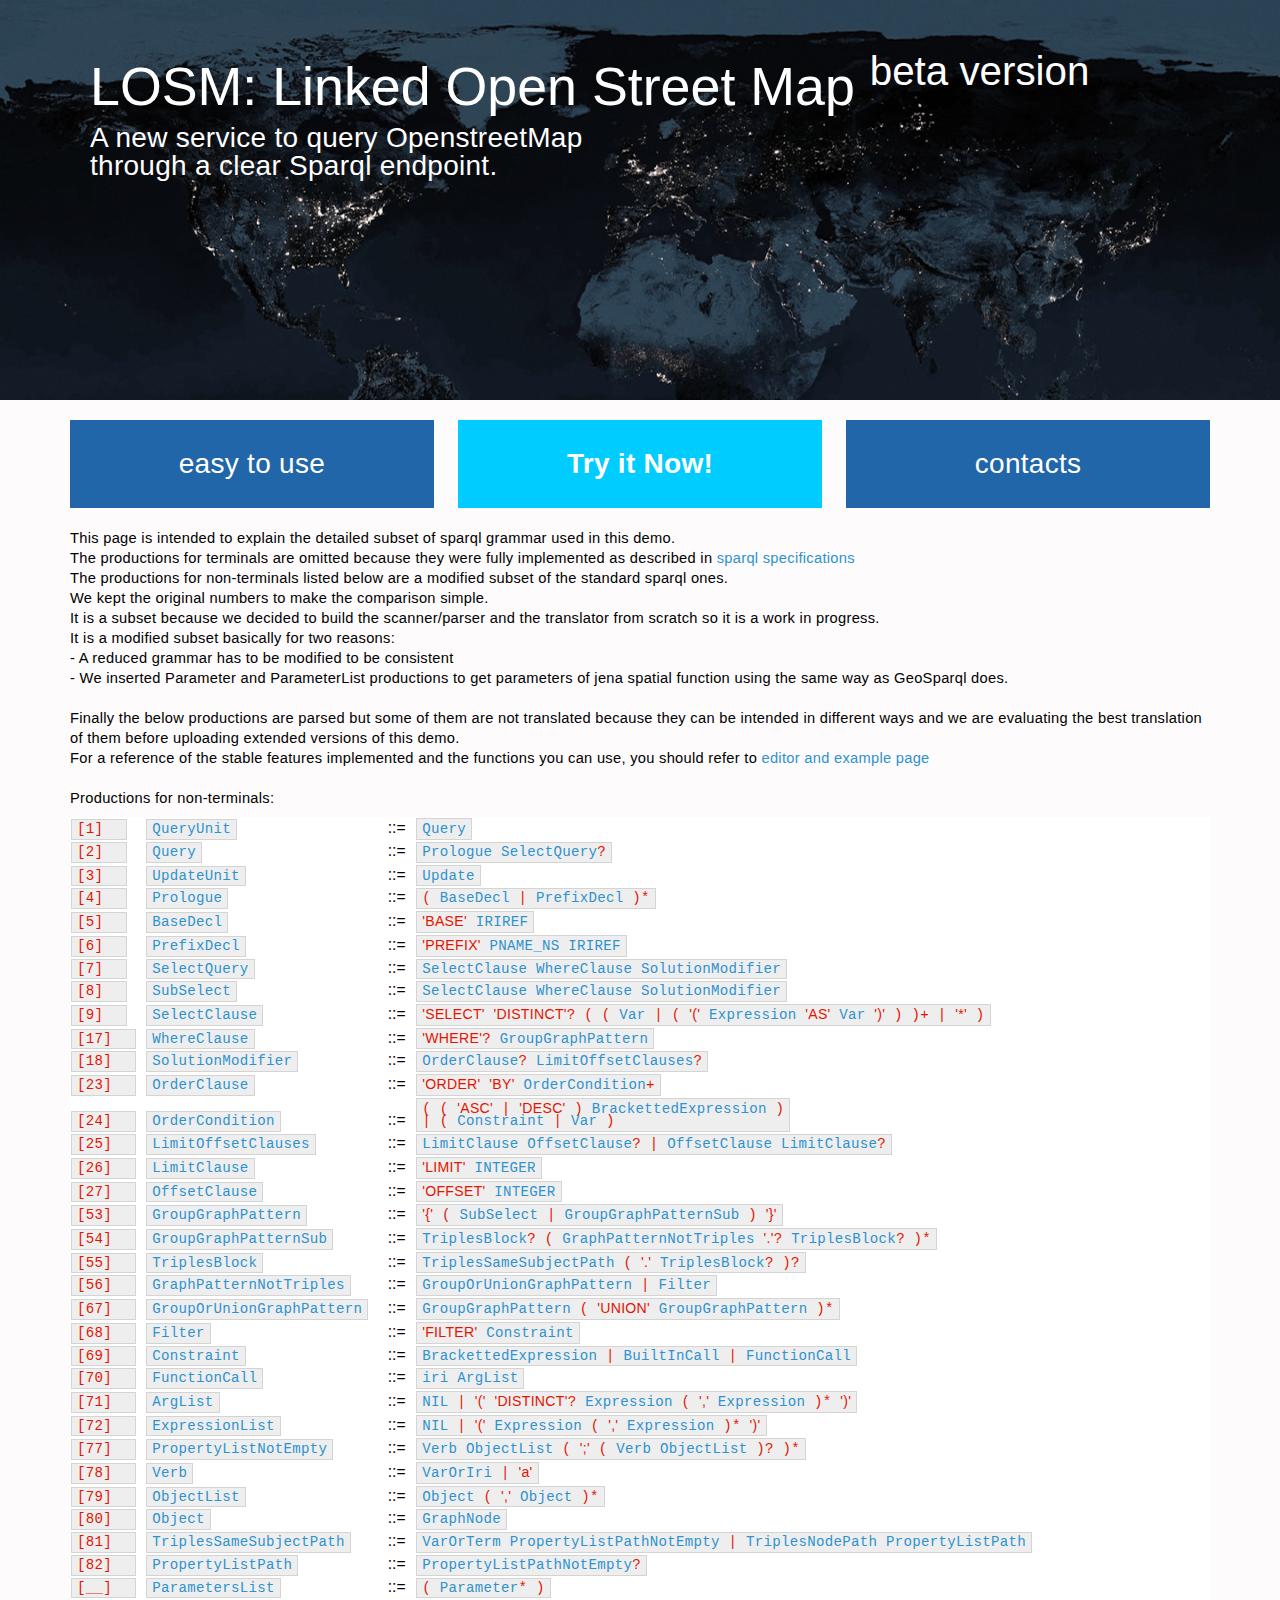
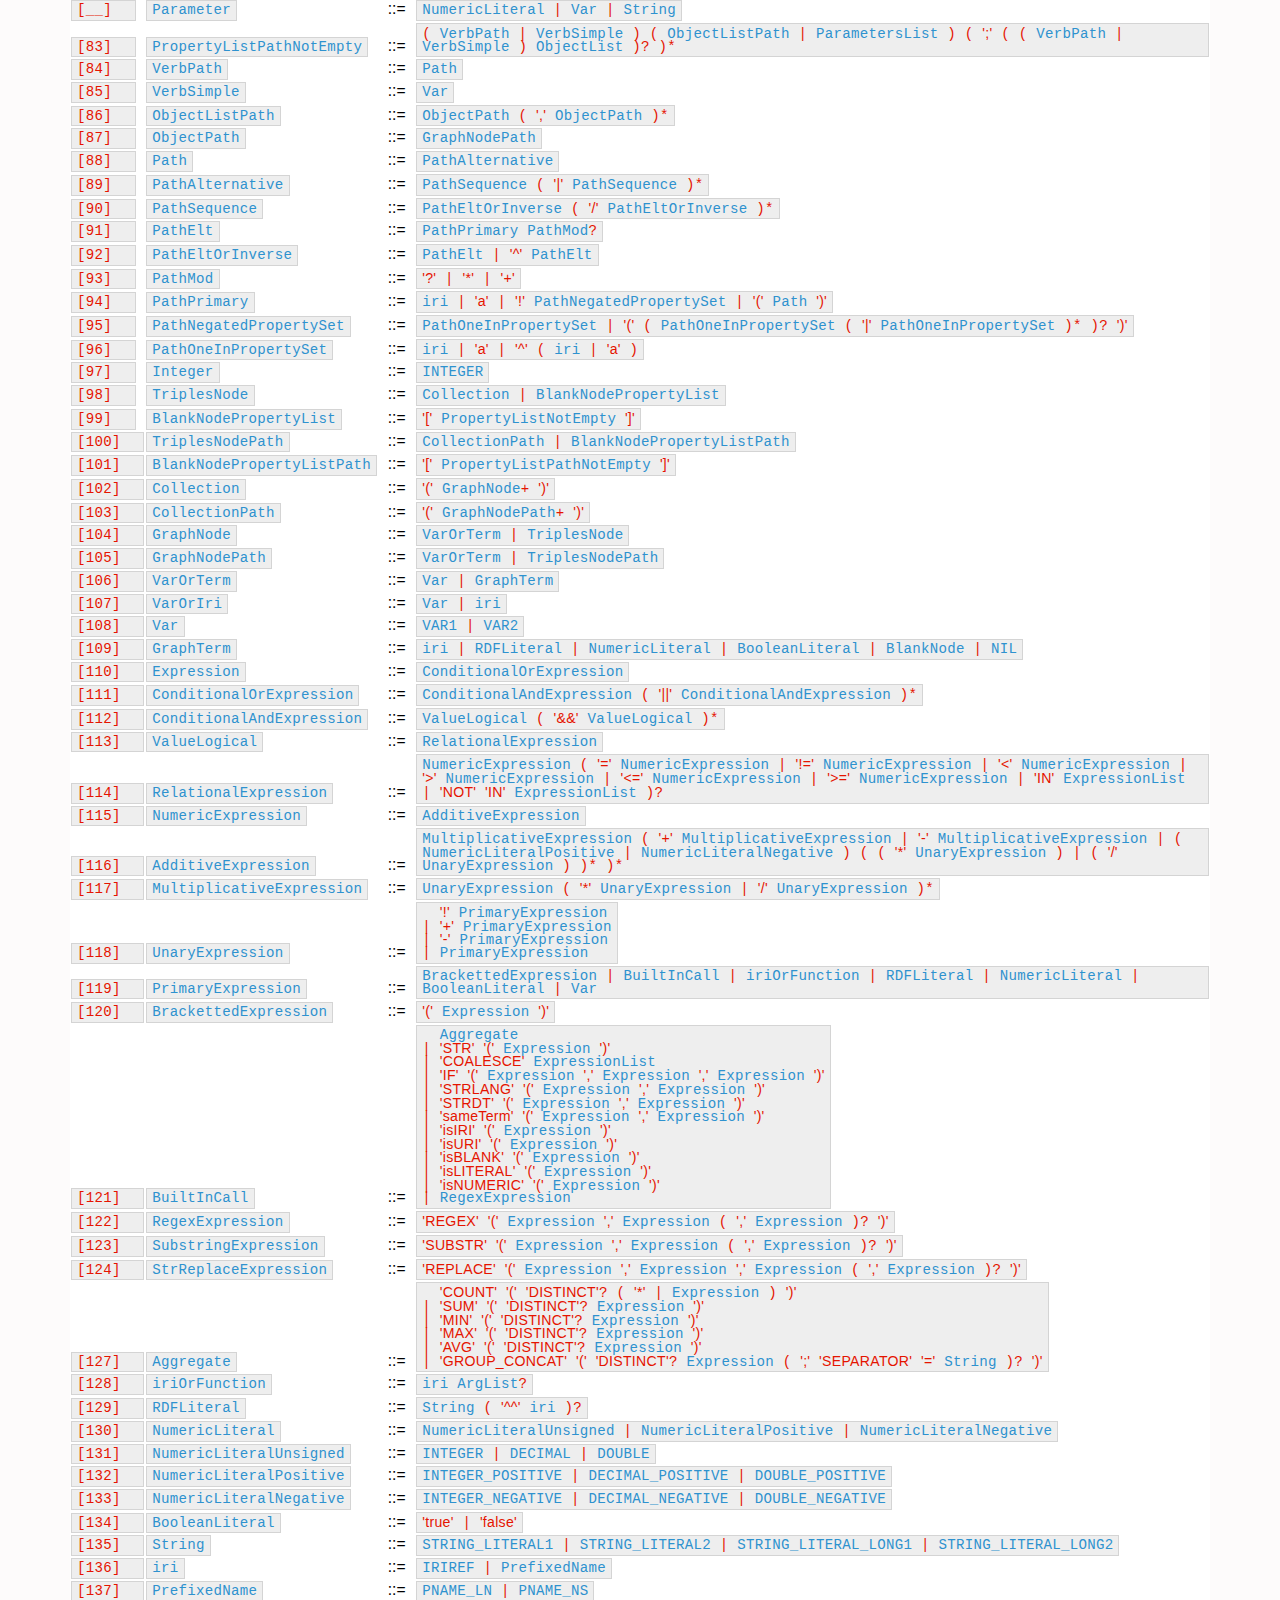
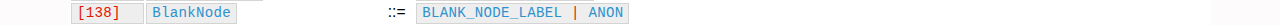
<file: WebContent/losm_grammar.html>
<!DOCTYPE html>
<html>
<head>
    <meta charset="utf-8">
    <meta name="viewport" content="width=device-width, initial-scale=1.0, maximum-scale=1.0, user-scalable=no">
    <meta name="product" content="Metro UI CSS Framework">
    <meta name="description" content="Simple responsive css framework">
    <meta name="author" content="Sergey S. Pimenov, Ukraine, Kiev">
    <meta name="keywords" content="js, css, metro, framework, windows 8, metro ui">

    <link href="css/metro-bootstrap.css" rel="stylesheet">
    <link href="css/metro-bootstrap-responsive.css" rel="stylesheet">
    <link href="css/iconFont.css" rel="stylesheet">
    <link href="css/docs.css" rel="stylesheet">
    <link href="js/prettify/prettify.css" rel="stylesheet">

    <!-- Load JavaScript Libraries -->
    <script src="js/jquery/jquery.min.js"></script>
    <script src="js/jquery/jquery.widget.min.js"></script>
    <script src="js/jquery/jquery.mousewheel.js"></script>
    <script src="js/prettify/prettify.js"></script>

    <!-- Metro UI CSS JavaScript plugins -->
    <script src="js/load-metro.js"></script>

    <!-- Local JavaScript -->
    <script src="js/docs.js"></script>
    <script src="js/github.info.js"></script>

    <title>LOSM: Linked Open Street Map [beta version]</title>

    <style>
    </style>
</head>
<body class="metro" style="background-color: #fdfbfb;">
    <!-- <header class="bg-dark" data-load="header.html"></header>-->

    <div class="">
        <div style="background: url(images/21454.jpg) top left no-repeat; background-size: cover; height: 400px;">
            <div class="container" style="padding: 50px 20px">
                <h1 class="fg-white"><a href="/semanticweb/lod/losm/" style="color:#fff">LOSM: Linked Open Street Map <sup>beta version</sup></a></h1>
                <h2 class="fg-white">
                    A new service to query OpenstreetMap<br /> through a clear Sparql endpoint.
                </h2>

    <!--            <a href="https://github.com/olton/Metro-UI-CSS/archive/master.zip"
                   class="place-left button bg-darkRed bg-hover-red fg-white fg-hover-white bd-orange" style="margin-top: 10px">
                    <h3 style="margin: 10px 40px">Download <span class="icon-download-2 on-right"></span></h3>-->
                </a>
            </div>
        </div>

        <div class="container">
            <div class="grid fluid">
                <div class="row">
                    <div class="span4  padding20 text-center" style="background-color:#26a;">
                        <h2 class="fg-white"><a href="/semanticweb/lod/losm/" style="color:#fff">easy to use</a></h2>
                    </div>
                    <div class="span4 bg-lighterBlue padding20 text-center">
                        <h2 class="fg-white"><a href="/semanticweb/lod/losm/demo.html" style="color:#fff"><strong>Try it Now!</strong></a></h2>
                    </div>
                    <div class="span4  padding20 text-center"  style="background-color:#26a;">
                        <h2 class="fg-white"><a href="/semanticweb/lod/losm/contacts.html" style="color:#fff">contacts</a></h2>
                    </div>
                </div>
            </div>
        </div>

        <div class="container" style="width:100%;">
            <div class="grid no-margin" style="width:100%;">
                <div class="row" style="width:100%;">
                    
                    <div style="width:100%;">
                       <p>This page is intended to explain the detailed subset of sparql grammar used in this demo. <br />
                       The productions for terminals are omitted because they were fully implemented as described in <a href="http://www.w3.org/TR/sparql11-query/#sparqlGrammar" target="_blank">sparql specifications</a><br />
                       The productions for non-terminals listed below are a modified subset of the standard sparql ones.<br />
                       We kept the original numbers to make the comparison simple.<br />
                       It is a subset because we decided to build the scanner/parser and the translator from scratch so it is a work in progress.<br />
                       It is a modified subset basically for two reasons:<br />
                       - A reduced grammar has to be modified to be consistent<br />
                       - We inserted Parameter and ParameterList productions to get parameters of jena spatial function using the same way as GeoSparql does.<br />
                       <br />
                       Finally the below productions are parsed but some of them are not translated because they can be intended in different ways and we are evaluating the best translation of them before uploading extended versions of this demo.<br />
                       For a reference of the stable features implemented and the functions you can use, you should refer to <a href="/semanticweb/lod/losm/demo.html" target="_blank">editor and example page</a> <br />
                       <br />
                       Productions for non-terminals:</p>
                
						<table>
						    <tbody>
						        <tr valign="baseline">
						            <td><code>[1]&nbsp;&nbsp;</code></td>
						            <td><code><a id="rQueryUnit" name="rQueryUnit">QueryUnit</a></code></td>
						            <td>&nbsp;&nbsp;::=&nbsp;&nbsp;</td>
						            <td><code><a href="#rQuery">Query</a> <span class="token"></span></code></td>
						        </tr>
						        <tr valign="baseline">
						            <td><code>[2]&nbsp;&nbsp;</code></td>
						            <td><code><a id="rQuery" name="rQuery">Query</a></code></td>
						            <td>&nbsp;&nbsp;::=&nbsp;&nbsp;</td>
						            <td><code><a href="#rPrologue">Prologue</a> <a href="#rSelectQuery">SelectQuery</a>?</code></td>
						        </tr>
						        <tr valign="baseline">
						            <td><code>[3]&nbsp;&nbsp;</code></td>
						            <td><code><a id="rUpdateUnit" name="rUpdateUnit">UpdateUnit</a></code></td>
						            <td>&nbsp;&nbsp;::=&nbsp;&nbsp;</td>
						            <td><code><a href="#rUpdate">Update</a> <span class="token"></span></code></td>
						        </tr>
						        <tr valign="baseline">
						            <td><code>[4]&nbsp;&nbsp;</code></td>
						            <td><code><a id="rPrologue" name="rPrologue">Prologue</a></code></td>
						            <td>&nbsp;&nbsp;::=&nbsp;&nbsp;</td>
						            <td><code>( <a href="#rBaseDecl">BaseDecl</a> | <a href="#rPrefixDecl">PrefixDecl</a> )*</code></td>
						        </tr>
						        <tr valign="baseline">
						            <td><code>[5]&nbsp;&nbsp;</code></td>
						            <td><code><a id="rBaseDecl" name="rBaseDecl">BaseDecl</a></code></td>
						            <td>&nbsp;&nbsp;::=&nbsp;&nbsp;</td>
						            <td><code><span class="token">'BASE'</span> <a href="#rIRIREF">IRIREF</a></code></td>
						        </tr>
						        <tr valign="baseline">
						            <td><code>[6]&nbsp;&nbsp;</code></td>
						            <td><code><a id="rPrefixDecl" name="rPrefixDecl">PrefixDecl</a></code></td>
						            <td>&nbsp;&nbsp;::=&nbsp;&nbsp;</td>
						            <td><code><span class="token">'PREFIX'</span> <a href="#rPNAME_NS">PNAME_NS</a> <a href="#rIRIREF">IRIREF</a></code></td>
						        </tr>
						        <tr valign="baseline">
						            <td><code>[7]&nbsp;&nbsp;</code></td>
						            <td><code><a id="rSelectQuery" name="rSelectQuery">SelectQuery</a></code></td>
						            <td>&nbsp;&nbsp;::=&nbsp;&nbsp;</td>
						            <td><code><a href="#rSelectClause">SelectClause</a> <a href="#rWhereClause">WhereClause</a> <a href="#rSolutionModifier">SolutionModifier</a></code></td>
						        </tr>
						        <tr valign="baseline">
						            <td><code>[8]&nbsp;&nbsp;</code></td>
						            <td><code><a id="rSubSelect" name="rSubSelect">SubSelect</a></code></td>
						            <td>&nbsp;&nbsp;::=&nbsp;&nbsp;</td>
						            <td><code><a href="#rSelectClause">SelectClause</a> <a href="#rWhereClause">WhereClause</a> <a href="#rSolutionModifier">SolutionModifier</a></code></td>
						        </tr>
						        <tr valign="baseline">
						            <td><code>[9]&nbsp;&nbsp;</code></td>
						            <td><code><a id="rSelectClause" name="rSelectClause">SelectClause</a></code></td>
						            <td>&nbsp;&nbsp;::=&nbsp;&nbsp;</td>
						            <td><code><span class="token">'SELECT'</span> <span class="token">'DISTINCT'</span>? ( ( <a href="#rVar">Var</a> | ( <span class="token">'('</span> <a href="#rExpression">Expression</a> <span class="token">'AS'</span> <a href="#rVar">Var</a> <span class="token">')'</span> ) )+ | <span class="token">'*'</span> )</code></td>
						        </tr>
						        <tr valign="baseline">
						            <td><code>[17]&nbsp;&nbsp;</code></td>
						            <td><code><a id="rWhereClause" name="rWhereClause">WhereClause</a></code></td>
						            <td>&nbsp;&nbsp;::=&nbsp;&nbsp;</td>
						            <td><code><span class="token">'WHERE'</span>? <a href="#rGroupGraphPattern">GroupGraphPattern</a></code></td>
						        </tr>
						        <tr valign="baseline">
						            <td><code>[18]&nbsp;&nbsp;</code></td>
						            <td><code><a id="rSolutionModifier" name="rSolutionModifier">SolutionModifier</a></code></td>
						            <td>&nbsp;&nbsp;::=&nbsp;&nbsp;</td>
						            <td><code><a href="#rOrderClause">OrderClause</a>? <a href="#rLimitOffsetClauses">LimitOffsetClauses</a>?</code></td>
						        </tr>
						        <tr valign="baseline">
						            <td><code>[23]&nbsp;&nbsp;</code></td>
						            <td><code><a id="rOrderClause" name="rOrderClause">OrderClause</a></code></td>
						            <td>&nbsp;&nbsp;::=&nbsp;&nbsp;</td>
						            <td><code><span class="token">'ORDER'</span> <span class="token">'BY'</span> <a href="#rOrderCondition">OrderCondition</a>+</code></td>
						        </tr>
						        <tr valign="baseline">
						            <td><code>[24]&nbsp;&nbsp;</code></td>
						            <td><code><a id="rOrderCondition" name="rOrderCondition">OrderCondition</a></code></td>
						            <td>&nbsp;&nbsp;::=&nbsp;&nbsp;</td>
						            <td><code>   ( ( <span class="token">'ASC'</span> | <span class="token">'DESC'</span> ) <a href="#rBrackettedExpression">BrackettedExpression</a> )<br>| ( <a href="#rConstraint">Constraint</a> | <a href="#rVar">Var</a> ) </code></td>
						        </tr>
						        <tr valign="baseline">
						            <td><code>[25]&nbsp;&nbsp;</code></td>
						            <td><code><a id="rLimitOffsetClauses" name="rLimitOffsetClauses">LimitOffsetClauses</a></code></td>
						            <td>&nbsp;&nbsp;::=&nbsp;&nbsp;</td>
						            <td><code><a href="#rLimitClause">LimitClause</a> <a href="#rOffsetClause">OffsetClause</a>? | <a href="#rOffsetClause">OffsetClause</a> <a href="#rLimitClause">LimitClause</a>? </code></td>
						        </tr>
						        <tr valign="baseline">
						            <td><code>[26]&nbsp;&nbsp;</code></td>
						            <td><code><a id="rLimitClause" name="rLimitClause">LimitClause</a></code></td>
						            <td>&nbsp;&nbsp;::=&nbsp;&nbsp;</td>
						            <td><code><span class="token">'LIMIT'</span> <a href="#rINTEGER">INTEGER</a></code></td>
						        </tr>
						        <tr valign="baseline">
						            <td><code>[27]&nbsp;&nbsp;</code></td>
						            <td><code><a id="rOffsetClause" name="rOffsetClause">OffsetClause</a></code></td>
						            <td>&nbsp;&nbsp;::=&nbsp;&nbsp;</td>
						            <td><code><span class="token">'OFFSET'</span> <a href="#rINTEGER">INTEGER</a></code></td>
						        </tr>
						        <tr valign="baseline">
						            <td><code>[53]&nbsp;&nbsp;</code></td>
						            <td><code><a id="rGroupGraphPattern" name="rGroupGraphPattern">GroupGraphPattern</a></code></td>
						            <td>&nbsp;&nbsp;::=&nbsp;&nbsp;</td>
						            <td><code><span class="token">'{'</span> ( <a href="#rSubSelect">SubSelect</a> | <a href="#rGroupGraphPatternSub">GroupGraphPatternSub</a> ) <span class="token">'}'</span></code></td>
						        </tr>
						        <tr valign="baseline">
						            <td><code>[54]&nbsp;&nbsp;</code></td>
						            <td><code><a id="rGroupGraphPatternSub" name="rGroupGraphPatternSub">GroupGraphPatternSub</a></code></td>
						            <td>&nbsp;&nbsp;::=&nbsp;&nbsp;</td>
						            <td><code><a href="#rTriplesBlock">TriplesBlock</a>? ( <a href="#rGraphPatternNotTriples">GraphPatternNotTriples</a> <span class="token">'.'</span>? <a href="#rTriplesBlock">TriplesBlock</a>? )*</code></td>
						        </tr>
						        <tr valign="baseline">
						            <td><code>[55]&nbsp;&nbsp;</code></td>
						            <td><code><a id="rTriplesBlock" name="rTriplesBlock">TriplesBlock</a></code></td>
						            <td>&nbsp;&nbsp;::=&nbsp;&nbsp;</td>
						            <td><code><a href="#rTriplesSameSubjectPath">TriplesSameSubjectPath</a> ( <span class="token">'.'</span> <a href="#rTriplesBlock">TriplesBlock</a>? )?</code></td>
						        </tr>
						        <tr valign="baseline">
						            <td><code>[56]&nbsp;&nbsp;</code></td>
						            <td><code><a id="rGraphPatternNotTriples" name="rGraphPatternNotTriples">GraphPatternNotTriples</a></code></td>
						            <td>&nbsp;&nbsp;::=&nbsp;&nbsp;</td>
						            <td><code><a href="#rGroupOrUnionGraphPattern">GroupOrUnionGraphPattern</a> | <a href="#rFilter">Filter</a></code></td>
						        </tr>
						        <tr valign="baseline">
						            <td><code>[67]&nbsp;&nbsp;</code></td>
						            <td><code><a id="rGroupOrUnionGraphPattern" name="rGroupOrUnionGraphPattern">GroupOrUnionGraphPattern</a></code></td>
						            <td>&nbsp;&nbsp;::=&nbsp;&nbsp;</td>
						            <td><code><a href="#rGroupGraphPattern">GroupGraphPattern</a> ( <span class="token">'UNION'</span> <a href="#rGroupGraphPattern">GroupGraphPattern</a> )*</code></td>
						        </tr>
						        <tr valign="baseline">
						            <td><code>[68]&nbsp;&nbsp;</code></td>
						            <td><code><a id="rFilter" name="rFilter">Filter</a></code></td>
						            <td>&nbsp;&nbsp;::=&nbsp;&nbsp;</td>
						            <td><code><span class="token">'FILTER'</span> <a href="#rConstraint">Constraint</a></code></td>
						        </tr>
						        <tr valign="baseline">
						            <td><code>[69]&nbsp;&nbsp;</code></td>
						            <td><code><a id="rConstraint" name="rConstraint">Constraint</a></code></td>
						            <td>&nbsp;&nbsp;::=&nbsp;&nbsp;</td>
						            <td><code><a href="#rBrackettedExpression">BrackettedExpression</a> | <a href="#rBuiltInCall">BuiltInCall</a> | <a href="#rFunctionCall">FunctionCall</a></code></td>
						        </tr>
						        <tr valign="baseline">
						            <td><code>[70]&nbsp;&nbsp;</code></td>
						            <td><code><a id="rFunctionCall" name="rFunctionCall">FunctionCall</a></code></td>
						            <td>&nbsp;&nbsp;::=&nbsp;&nbsp;</td>
						            <td><code><a href="#riri">iri</a> <a href="#rArgList">ArgList</a></code></td>
						        </tr>
						        <tr valign="baseline">
						            <td><code>[71]&nbsp;&nbsp;</code></td>
						            <td><code><a id="rArgList" name="rArgList">ArgList</a></code></td>
						            <td>&nbsp;&nbsp;::=&nbsp;&nbsp;</td>
						            <td><code><a href="#rNIL">NIL</a> | <span class="token">'('</span> <span class="token">'DISTINCT'</span>? <a href="#rExpression">Expression</a> ( <span class="token">','</span> <a href="#rExpression">Expression</a> )* <span class="token">')'</span> </code></td>
						        </tr>
						        <tr valign="baseline">
						            <td><code>[72]&nbsp;&nbsp;</code></td>
						            <td><code><a id="rExpressionList" name="rExpressionList">ExpressionList</a></code></td>
						            <td>&nbsp;&nbsp;::=&nbsp;&nbsp;</td>
						            <td><code><a href="#rNIL">NIL</a> | <span class="token">'('</span> <a href="#rExpression">Expression</a> ( <span class="token">','</span> <a href="#rExpression">Expression</a> )* <span class="token">')'</span> </code></td>
						        </tr>
						        <tr valign="baseline">
						            <td><code>[77]&nbsp;&nbsp;</code></td>
						            <td><code><a id="rPropertyListNotEmpty" name="rPropertyListNotEmpty">PropertyListNotEmpty</a></code></td>
						            <td>&nbsp;&nbsp;::=&nbsp;&nbsp;</td>
						            <td><code><a href="#rVerb">Verb</a> <a href="#rObjectList">ObjectList</a> ( <span class="token">';'</span> ( <a href="#rVerb">Verb</a> <a href="#rObjectList">ObjectList</a> )? )*</code></td>
						        </tr>
						        <tr valign="baseline">
						            <td><code>[78]&nbsp;&nbsp;</code></td>
						            <td><code><a id="rVerb" name="rVerb">Verb</a></code></td>
						            <td>&nbsp;&nbsp;::=&nbsp;&nbsp;</td>
						            <td><code><a href="#rVarOrIri">VarOrIri</a> | <span class="token">'a'</span></code></td>
						        </tr>
						        <tr valign="baseline">
						            <td><code>[79]&nbsp;&nbsp;</code></td>
						            <td><code><a id="rObjectList" name="rObjectList">ObjectList</a></code></td>
						            <td>&nbsp;&nbsp;::=&nbsp;&nbsp;</td>
						            <td><code><a href="#rObject">Object</a> ( <span class="token">','</span> <a href="#rObject">Object</a> )*</code></td>
						        </tr>
						        <tr valign="baseline">
						            <td><code>[80]&nbsp;&nbsp;</code></td>
						            <td><code><a id="rObject" name="rObject">Object</a></code></td>
						            <td>&nbsp;&nbsp;::=&nbsp;&nbsp;</td>
						            <td><code><a href="#rGraphNode">GraphNode</a></code></td>
						        </tr>
						        <tr valign="baseline">
						            <td><code>[81]&nbsp;&nbsp;</code></td>
						            <td><code><a id="rTriplesSameSubjectPath" name="rTriplesSameSubjectPath">TriplesSameSubjectPath</a></code></td>
						            <td>&nbsp;&nbsp;::=&nbsp;&nbsp;</td>
						            <td><code><a href="#rVarOrTerm">VarOrTerm</a> <a href="#rPropertyListPathNotEmpty">PropertyListPathNotEmpty</a> |	<a href="#rTriplesNodePath">TriplesNodePath</a> <a href="#rPropertyListPath">PropertyListPath</a></code></td>
						        </tr>
						        <tr valign="baseline">
						            <td><code>[82]&nbsp;&nbsp;</code></td>
						            <td><code><a id="rPropertyListPath" name="rPropertyListPath">PropertyListPath</a></code></td>
						            <td>&nbsp;&nbsp;::=&nbsp;&nbsp;</td>
						            <td><code><a href="#rPropertyListPathNotEmpty">PropertyListPathNotEmpty</a>?</code></td>
						        </tr>
						        <tr valign="baseline">
						            <td><code>[__]&nbsp;&nbsp;</code></td>
						            <td><code><a id="rParametersList" name="rParametersList">ParametersList</a></code></td>
						            <td>&nbsp;&nbsp;::=&nbsp;&nbsp;</td>
						            <td><code>( <a href="#rParameter">Parameter</a>* )</code></td>
						        </tr>
						        <tr valign="baseline">
						            <td><code>[__]&nbsp;&nbsp;</code></td>
						            <td><code><a id="rParameter" name="rParameter">Parameter</a></code></td>
						            <td>&nbsp;&nbsp;::=&nbsp;&nbsp;</td>
						            <td><code><a href="#rNumericLiteral">NumericLiteral</a> | <a href="#rVar">Var</a> | <a href="#rString">String</a></code></td>
						        </tr>
						        <tr valign="baseline">
						            <td><code>[83]&nbsp;&nbsp;</code></td>
						            <td><code><a id="rPropertyListPathNotEmpty" name="rPropertyListPathNotEmpty">PropertyListPathNotEmpty</a></code></td>
						            <td>&nbsp;&nbsp;::=&nbsp;&nbsp;</td>
						            <td><code>( <a href="#rVerbPath">VerbPath</a> | <a href="#rVerbSimple">VerbSimple</a> ) ( <a href="#rObjectListPath">ObjectListPath</a> | <a href="#rParametersList">ParametersList</a> ) ( <span class="token">';'</span> ( ( <a href="#rVerbPath">VerbPath</a> | <a href="#rVerbSimple">VerbSimple</a> ) <a href="#rObjectList">ObjectList</a> )? )*</code></td>
						        </tr>
						        <tr valign="baseline">
						            <td><code>[84]&nbsp;&nbsp;</code></td>
						            <td><code><a id="rVerbPath" name="rVerbPath">VerbPath</a></code></td>
						            <td>&nbsp;&nbsp;::=&nbsp;&nbsp;</td>
						            <td><code><a href="#rPath">Path</a></code></td>
						        </tr>
						        <tr valign="baseline">
						            <td><code>[85]&nbsp;&nbsp;</code></td>
						            <td><code><a id="rVerbSimple" name="rVerbSimple">VerbSimple</a></code></td>
						            <td>&nbsp;&nbsp;::=&nbsp;&nbsp;</td>
						            <td><code><a href="#rVar">Var</a></code></td>
						        </tr>
						        <tr valign="baseline">
						            <td><code>[86]&nbsp;&nbsp;</code></td>
						            <td><code><a id="rObjectListPath" name="rObjectListPath">ObjectListPath</a></code></td>
						            <td>&nbsp;&nbsp;::=&nbsp;&nbsp;</td>
						            <td><code><a href="#rObjectPath">ObjectPath</a> ( <span class="token">','</span> <a href="#rObjectPath">ObjectPath</a> )*</code></td>
						        </tr>
						        <tr valign="baseline">
						            <td><code>[87]&nbsp;&nbsp;</code></td>
						            <td><code><a id="rObjectPath" name="rObjectPath">ObjectPath</a></code></td>
						            <td>&nbsp;&nbsp;::=&nbsp;&nbsp;</td>
						            <td><code><a href="#rGraphNodePath">GraphNodePath</a></code></td>
						        </tr>
						        <tr valign="baseline">
						            <td><code>[88]&nbsp;&nbsp;</code></td>
						            <td><code><a id="rPath" name="rPath">Path</a></code></td>
						            <td>&nbsp;&nbsp;::=&nbsp;&nbsp;</td>
						            <td><code><a href="#rPathAlternative">PathAlternative</a></code></td>
						        </tr>
						        <tr valign="baseline">
						            <td><code>[89]&nbsp;&nbsp;</code></td>
						            <td><code><a id="rPathAlternative" name="rPathAlternative">PathAlternative</a></code></td>
						            <td>&nbsp;&nbsp;::=&nbsp;&nbsp;</td>
						            <td><code><a href="#rPathSequence">PathSequence</a> ( <span class="token">'|'</span> <a href="#rPathSequence">PathSequence</a> )*</code></td>
						        </tr>
						        <tr valign="baseline">
						            <td><code>[90]&nbsp;&nbsp;</code></td>
						            <td><code><a id="rPathSequence" name="rPathSequence">PathSequence</a></code></td>
						            <td>&nbsp;&nbsp;::=&nbsp;&nbsp;</td>
						            <td><code><a href="#rPathEltOrInverse">PathEltOrInverse</a> ( <span class="token">'/'</span> <a href="#rPathEltOrInverse">PathEltOrInverse</a> )*</code></td>
						        </tr>
						        <tr valign="baseline">
						            <td><code>[91]&nbsp;&nbsp;</code></td>
						            <td><code><a id="rPathElt" name="rPathElt">PathElt</a></code></td>
						            <td>&nbsp;&nbsp;::=&nbsp;&nbsp;</td>
						            <td><code><a href="#rPathPrimary">PathPrimary</a> <a href="#rPathMod">PathMod</a>?</code></td>
						        </tr>
						        <tr valign="baseline">
						            <td><code>[92]&nbsp;&nbsp;</code></td>
						            <td><code><a id="rPathEltOrInverse" name="rPathEltOrInverse">PathEltOrInverse</a></code></td>
						            <td>&nbsp;&nbsp;::=&nbsp;&nbsp;</td>
						            <td><code><a href="#rPathElt">PathElt</a> | <span class="token">'^'</span> <a href="#rPathElt">PathElt</a></code></td>
						        </tr>
						        <tr valign="baseline">
						            <td><code>[93]&nbsp;&nbsp;</code></td>
						            <td><code><a id="rPathMod" name="rPathMod">PathMod</a></code></td>
						            <td>&nbsp;&nbsp;::=&nbsp;&nbsp;</td>
						            <td><code><span class="token">'?'</span> | <span class="token">'*'</span> | <span class="token">'+'</span></code></td>
						        </tr>
						        <tr valign="baseline">
						            <td><code>[94]&nbsp;&nbsp;</code></td>
						            <td><code><a id="rPathPrimary" name="rPathPrimary">PathPrimary</a></code></td>
						            <td>&nbsp;&nbsp;::=&nbsp;&nbsp;</td>
						            <td><code><a href="#riri">iri</a> | <span class="token">'a'</span> | <span class="token">'!'</span> <a href="#rPathNegatedPropertySet">PathNegatedPropertySet</a> | <span class="token">'('</span> <a href="#rPath">Path</a> <span class="token">')'</span> </code></td>
						        </tr>
						        <tr valign="baseline">
						            <td><code>[95]&nbsp;&nbsp;</code></td>
						            <td><code><a id="rPathNegatedPropertySet" name="rPathNegatedPropertySet">PathNegatedPropertySet</a></code></td>
						            <td>&nbsp;&nbsp;::=&nbsp;&nbsp;</td>
						            <td><code><a href="#rPathOneInPropertySet">PathOneInPropertySet</a> | <span class="token">'('</span> ( <a href="#rPathOneInPropertySet">PathOneInPropertySet</a> ( <span class="token">'|'</span> <a href="#rPathOneInPropertySet">PathOneInPropertySet</a> )* )? <span class="token">')'</span> </code></td>
						        </tr>
						        <tr valign="baseline">
						            <td><code>[96]&nbsp;&nbsp;</code></td>
						            <td><code><a id="rPathOneInPropertySet" name="rPathOneInPropertySet">PathOneInPropertySet</a></code></td>
						            <td>&nbsp;&nbsp;::=&nbsp;&nbsp;</td>
						            <td><code><a href="#riri">iri</a> | <span class="token">'a'</span> | <span class="token">'^'</span> ( <a href="#riri">iri</a> | <span class="token">'a'</span> ) </code></td>
						        </tr>
						        <tr valign="baseline">
						            <td><code>[97]&nbsp;&nbsp;</code></td>
						            <td><code><a id="rInteger" name="rInteger">Integer</a></code></td>
						            <td>&nbsp;&nbsp;::=&nbsp;&nbsp;</td>
						            <td><code><a href="#rINTEGER">INTEGER</a></code></td>
						        </tr>
						        <tr valign="baseline">
						            <td><code>[98]&nbsp;&nbsp;</code></td>
						            <td><code><a id="rTriplesNode" name="rTriplesNode">TriplesNode</a></code></td>
						            <td>&nbsp;&nbsp;::=&nbsp;&nbsp;</td>
						            <td><code><a href="#rCollection">Collection</a> |	<a href="#rBlankNodePropertyList">BlankNodePropertyList</a></code></td>
						        </tr>
						        <tr valign="baseline">
						            <td><code>[99]&nbsp;&nbsp;</code></td>
						            <td><code><a id="rBlankNodePropertyList" name="rBlankNodePropertyList">BlankNodePropertyList</a></code></td>
						            <td>&nbsp;&nbsp;::=&nbsp;&nbsp;</td>
						            <td><code><span class="token">'['</span> <a href="#rPropertyListNotEmpty">PropertyListNotEmpty</a> <span class="token">']'</span></code></td>
						        </tr>
						        <tr valign="baseline">
						            <td><code>[100]&nbsp;&nbsp;</code></td>
						            <td><code><a id="rTriplesNodePath" name="rTriplesNodePath">TriplesNodePath</a></code></td>
						            <td>&nbsp;&nbsp;::=&nbsp;&nbsp;</td>
						            <td><code><a href="#rCollectionPath">CollectionPath</a> |	<a href="#rBlankNodePropertyListPath">BlankNodePropertyListPath</a></code></td>
						        </tr>
						        <tr valign="baseline">
						            <td><code>[101]&nbsp;&nbsp;</code></td>
						            <td><code><a id="rBlankNodePropertyListPath" name="rBlankNodePropertyListPath">BlankNodePropertyListPath</a></code></td>
						            <td>&nbsp;&nbsp;::=&nbsp;&nbsp;</td>
						            <td><code><span class="token">'['</span> <a href="#rPropertyListPathNotEmpty">PropertyListPathNotEmpty</a> <span class="token">']'</span></code></td>
						        </tr>
						        <tr valign="baseline">
						            <td><code>[102]&nbsp;&nbsp;</code></td>
						            <td><code><a id="rCollection" name="rCollection">Collection</a></code></td>
						            <td>&nbsp;&nbsp;::=&nbsp;&nbsp;</td>
						            <td><code><span class="token">'('</span> <a href="#rGraphNode">GraphNode</a>+ <span class="token">')'</span></code></td>
						        </tr>
						        <tr valign="baseline">
						            <td><code>[103]&nbsp;&nbsp;</code></td>
						            <td><code><a id="rCollectionPath" name="rCollectionPath">CollectionPath</a></code></td>
						            <td>&nbsp;&nbsp;::=&nbsp;&nbsp;</td>
						            <td><code><span class="token">'('</span> <a href="#rGraphNodePath">GraphNodePath</a>+ <span class="token">')'</span></code></td>
						        </tr>
						        <tr valign="baseline">
						            <td><code>[104]&nbsp;&nbsp;</code></td>
						            <td><code><a id="rGraphNode" name="rGraphNode">GraphNode</a></code></td>
						            <td>&nbsp;&nbsp;::=&nbsp;&nbsp;</td>
						            <td><code><a href="#rVarOrTerm">VarOrTerm</a> |	<a href="#rTriplesNode">TriplesNode</a></code></td>
						        </tr>
						        <tr valign="baseline">
						            <td><code>[105]&nbsp;&nbsp;</code></td>
						            <td><code><a id="rGraphNodePath" name="rGraphNodePath">GraphNodePath</a></code></td>
						            <td>&nbsp;&nbsp;::=&nbsp;&nbsp;</td>
						            <td><code><a href="#rVarOrTerm">VarOrTerm</a> |	<a href="#rTriplesNodePath">TriplesNodePath</a></code></td>
						        </tr>
						        <tr valign="baseline">
						            <td><code>[106]&nbsp;&nbsp;</code></td>
						            <td><code><a id="rVarOrTerm" name="rVarOrTerm">VarOrTerm</a></code></td>
						            <td>&nbsp;&nbsp;::=&nbsp;&nbsp;</td>
						            <td><code><a href="#rVar">Var</a> | <a href="#rGraphTerm">GraphTerm</a></code></td>
						        </tr>
						        <tr valign="baseline">
						            <td><code>[107]&nbsp;&nbsp;</code></td>
						            <td><code><a id="rVarOrIri" name="rVarOrIri">VarOrIri</a></code></td>
						            <td>&nbsp;&nbsp;::=&nbsp;&nbsp;</td>
						            <td><code><a href="#rVar">Var</a> | <a href="#riri">iri</a></code></td>
						        </tr>
						        <tr valign="baseline">
						            <td><code>[108]&nbsp;&nbsp;</code></td>
						            <td><code><a id="rVar" name="rVar">Var</a></code></td>
						            <td>&nbsp;&nbsp;::=&nbsp;&nbsp;</td>
						            <td><code><a href="#rVAR1">VAR1</a> | <a href="#rVAR2">VAR2</a></code></td>
						        </tr>
						        <tr valign="baseline">
						            <td><code>[109]&nbsp;&nbsp;</code></td>
						            <td><code><a id="rGraphTerm" name="rGraphTerm">GraphTerm</a></code></td>
						            <td>&nbsp;&nbsp;::=&nbsp;&nbsp;</td>
						            <td><code><a href="#riri">iri</a> |	<a href="#rRDFLiteral">RDFLiteral</a> |	<a href="#rNumericLiteral">NumericLiteral</a> |	<a href="#rBooleanLiteral">BooleanLiteral</a> |	<a href="#rBlankNode">BlankNode</a> |	<a href="#rNIL">NIL</a></code></td>
						        </tr>
						        <tr valign="baseline">
						            <td><code>[110]&nbsp;&nbsp;</code></td>
						            <td><code><a id="rExpression" name="rExpression">Expression</a></code></td>
						            <td>&nbsp;&nbsp;::=&nbsp;&nbsp;</td>
						            <td><code><a href="#rConditionalOrExpression">ConditionalOrExpression</a></code></td>
						        </tr>
						        <tr valign="baseline">
						            <td><code>[111]&nbsp;&nbsp;</code></td>
						            <td><code><a id="rConditionalOrExpression" name="rConditionalOrExpression">ConditionalOrExpression</a></code></td>
						            <td>&nbsp;&nbsp;::=&nbsp;&nbsp;</td>
						            <td><code><a href="#rConditionalAndExpression">ConditionalAndExpression</a> ( <span class="token">'||'</span> <a href="#rConditionalAndExpression">ConditionalAndExpression</a> )*</code></td>
						        </tr>
						        <tr valign="baseline">
						            <td><code>[112]&nbsp;&nbsp;</code></td>
						            <td><code><a id="rConditionalAndExpression" name="rConditionalAndExpression">ConditionalAndExpression</a></code></td>
						            <td>&nbsp;&nbsp;::=&nbsp;&nbsp;</td>
						            <td><code><a href="#rValueLogical">ValueLogical</a> ( <span class="token">'&amp;&amp;'</span> <a href="#rValueLogical">ValueLogical</a> )*</code></td>
						        </tr>
						        <tr valign="baseline">
						            <td><code>[113]&nbsp;&nbsp;</code></td>
						            <td><code><a id="rValueLogical" name="rValueLogical">ValueLogical</a></code></td>
						            <td>&nbsp;&nbsp;::=&nbsp;&nbsp;</td>
						            <td><code><a href="#rRelationalExpression">RelationalExpression</a></code></td>
						        </tr>
						        <tr valign="baseline">
						            <td><code>[114]&nbsp;&nbsp;</code></td>
						            <td><code><a id="rRelationalExpression" name="rRelationalExpression">RelationalExpression</a></code></td>
						            <td>&nbsp;&nbsp;::=&nbsp;&nbsp;</td>
						            <td><code><a href="#rNumericExpression">NumericExpression</a> ( <span class="token">'='</span> <a href="#rNumericExpression">NumericExpression</a> | <span class="token">'!='</span> <a href="#rNumericExpression">NumericExpression</a> | <span class="token">'&lt;'</span> <a href="#rNumericExpression">NumericExpression</a> | <span class="token">'&gt;'</span> <a href="#rNumericExpression">NumericExpression</a> | <span class="token">'&lt;='</span> <a href="#rNumericExpression">NumericExpression</a> | <span class="token">'&gt;='</span> <a href="#rNumericExpression">NumericExpression</a> | <span class="token">'IN'</span> <a href="#rExpressionList">ExpressionList</a> | <span class="token">'NOT'</span> <span class="token">'IN'</span> <a href="#rExpressionList">ExpressionList</a> )?</code></td>
						        </tr>
						        <tr valign="baseline">
						            <td><code>[115]&nbsp;&nbsp;</code></td>
						            <td><code><a id="rNumericExpression" name="rNumericExpression">NumericExpression</a></code></td>
						            <td>&nbsp;&nbsp;::=&nbsp;&nbsp;</td>
						            <td><code><a href="#rAdditiveExpression">AdditiveExpression</a></code></td>
						        </tr>
						        <tr valign="baseline">
						            <td><code>[116]&nbsp;&nbsp;</code></td>
						            <td><code><a id="rAdditiveExpression" name="rAdditiveExpression">AdditiveExpression</a></code></td>
						            <td>&nbsp;&nbsp;::=&nbsp;&nbsp;</td>
						            <td><code><a href="#rMultiplicativeExpression">MultiplicativeExpression</a> ( <span class="token">'+'</span> <a href="#rMultiplicativeExpression">MultiplicativeExpression</a> | <span class="token">'-'</span> <a href="#rMultiplicativeExpression">MultiplicativeExpression</a> | ( <a href="#rNumericLiteralPositive">NumericLiteralPositive</a> | <a href="#rNumericLiteralNegative">NumericLiteralNegative</a> ) ( ( <span class="token">'*'</span> <a href="#rUnaryExpression">UnaryExpression</a> ) | ( <span class="token">'/'</span> <a href="#rUnaryExpression">UnaryExpression</a> ) )* )*</code></td>
						        </tr>
						        <tr valign="baseline">
						            <td><code>[117]&nbsp;&nbsp;</code></td>
						            <td><code><a id="rMultiplicativeExpression" name="rMultiplicativeExpression">MultiplicativeExpression</a></code></td>
						            <td>&nbsp;&nbsp;::=&nbsp;&nbsp;</td>
						            <td><code><a href="#rUnaryExpression">UnaryExpression</a> ( <span class="token">'*'</span> <a href="#rUnaryExpression">UnaryExpression</a> | <span class="token">'/'</span> <a href="#rUnaryExpression">UnaryExpression</a> )*</code></td>
						        </tr>
						        <tr valign="baseline">
						            <td><code>[118]&nbsp;&nbsp;</code></td>
						            <td><code><a id="rUnaryExpression" name="rUnaryExpression">UnaryExpression</a></code></td>
						            <td>&nbsp;&nbsp;::=&nbsp;&nbsp;</td>
						            <td><code>&nbsp;&nbsp;<span class="token">'!'</span> <a href="#rPrimaryExpression">PrimaryExpression</a> <br>|	<span class="token">'+'</span> <a href="#rPrimaryExpression">PrimaryExpression</a> <br>|	<span class="token">'-'</span> <a href="#rPrimaryExpression">PrimaryExpression</a> <br>|	<a href="#rPrimaryExpression">PrimaryExpression</a></code></td>
						        </tr>
						        <tr valign="baseline">
						            <td><code>[119]&nbsp;&nbsp;</code></td>
						            <td><code><a id="rPrimaryExpression" name="rPrimaryExpression">PrimaryExpression</a></code></td>
						            <td>&nbsp;&nbsp;::=&nbsp;&nbsp;</td>
						            <td><code><a href="#rBrackettedExpression">BrackettedExpression</a> | <a href="#rBuiltInCall">BuiltInCall</a> | <a href="#ririOrFunction">iriOrFunction</a> | <a href="#rRDFLiteral">RDFLiteral</a> | <a href="#rNumericLiteral">NumericLiteral</a> | <a href="#rBooleanLiteral">BooleanLiteral</a> | <a href="#rVar">Var</a></code></td>
						        </tr>
						        <tr valign="baseline">
						            <td><code>[120]&nbsp;&nbsp;</code></td>
						            <td><code><a id="rBrackettedExpression" name="rBrackettedExpression">BrackettedExpression</a></code></td>
						            <td>&nbsp;&nbsp;::=&nbsp;&nbsp;</td>
						            <td><code><span class="token">'('</span> <a href="#rExpression">Expression</a> <span class="token">')'</span></code></td>
						        </tr>
						        <tr valign="baseline">
						            <td><code>[121]&nbsp;&nbsp;</code></td>
						            <td><code><a id="rBuiltInCall" name="rBuiltInCall">BuiltInCall</a></code></td>
						            <td>&nbsp;&nbsp;::=&nbsp;&nbsp;</td>
						            <td><code>&nbsp;&nbsp;<a href="#rAggregate">Aggregate</a> <br>|	<span class="token">'STR'</span> <span class="token">'('</span> <a href="#rExpression">Expression</a> <span class="token">')'</span> <br>|	<span class="token">'COALESCE'</span> <a href="#rExpressionList">ExpressionList</a> <br>|	<span class="token">'IF'</span> <span class="token">'('</span> <a href="#rExpression">Expression</a> <span class="token">','</span> <a href="#rExpression">Expression</a> <span class="token">','</span> <a href="#rExpression">Expression</a> <span class="token">')'</span> <br>|	<span class="token">'STRLANG'</span> <span class="token">'('</span> <a href="#rExpression">Expression</a> <span class="token">','</span> <a href="#rExpression">Expression</a> <span class="token">')'</span> <br>|	<span class="token">'STRDT'</span> <span class="token">'('</span> <a href="#rExpression">Expression</a> <span class="token">','</span> <a href="#rExpression">Expression</a> <span class="token">')'</span> <br>|	<span class="token">'sameTerm'</span> <span class="token">'('</span> <a href="#rExpression">Expression</a> <span class="token">','</span> <a href="#rExpression">Expression</a> <span class="token">')'</span> <br>|	<span class="token">'isIRI'</span> <span class="token">'('</span> <a href="#rExpression">Expression</a> <span class="token">')'</span> <br>|	<span class="token">'isURI'</span> <span class="token">'('</span> <a href="#rExpression">Expression</a> <span class="token">')'</span> <br>|	<span class="token">'isBLANK'</span> <span class="token">'('</span> <a href="#rExpression">Expression</a> <span class="token">')'</span> <br>|	<span class="token">'isLITERAL'</span> <span class="token">'('</span> <a href="#rExpression">Expression</a> <span class="token">')'</span> <br>|	<span class="token">'isNUMERIC'</span> <span class="token">'('</span> <a href="#rExpression">Expression</a> <span class="token">')'</span> <br>|	<a href="#rRegexExpression">RegexExpression</a></code></td>
						        </tr>
						        <tr valign="baseline">
						            <td><code>[122]&nbsp;&nbsp;</code></td>
						            <td><code><a id="rRegexExpression" name="rRegexExpression">RegexExpression</a></code></td>
						            <td>&nbsp;&nbsp;::=&nbsp;&nbsp;</td>
						            <td><code><span class="token">'REGEX'</span> <span class="token">'('</span> <a href="#rExpression">Expression</a> <span class="token">','</span> <a href="#rExpression">Expression</a> ( <span class="token">','</span> <a href="#rExpression">Expression</a> )? <span class="token">')'</span></code></td>
						        </tr>
						        <tr valign="baseline">
						            <td><code>[123]&nbsp;&nbsp;</code></td>
						            <td><code><a id="rSubstringExpression" name="rSubstringExpression">SubstringExpression</a></code></td>
						            <td>&nbsp;&nbsp;::=&nbsp;&nbsp;</td>
						            <td><code><span class="token">'SUBSTR'</span> <span class="token">'('</span> <a href="#rExpression">Expression</a> <span class="token">','</span> <a href="#rExpression">Expression</a> ( <span class="token">','</span> <a href="#rExpression">Expression</a> )? <span class="token">')'</span></code></td>
						        </tr>
						        <tr valign="baseline">
						            <td><code>[124]&nbsp;&nbsp;</code></td>
						            <td><code><a id="rStrReplaceExpression" name="rStrReplaceExpression">StrReplaceExpression</a></code></td>
						            <td>&nbsp;&nbsp;::=&nbsp;&nbsp;</td>
						            <td><code><span class="token">'REPLACE'</span> <span class="token">'('</span> <a href="#rExpression">Expression</a> <span class="token">','</span> <a href="#rExpression">Expression</a> <span class="token">','</span> <a href="#rExpression">Expression</a> ( <span class="token">','</span> <a href="#rExpression">Expression</a> )? <span class="token">')'</span></code></td>
						        </tr>
						        <tr valign="baseline">
						            <td><code>[127]&nbsp;&nbsp;</code></td>
						            <td><code><a id="rAggregate" name="rAggregate">Aggregate</a></code></td>
						            <td>&nbsp;&nbsp;::=&nbsp;&nbsp;</td>
						            <td><code>&nbsp;&nbsp;<span class="token">'COUNT'</span> <span class="token">'('</span> <span class="token">'DISTINCT'</span>? ( <span class="token">'*'</span> | <a href="#rExpression">Expression</a> ) <span class="token">')'</span> <br>| <span class="token">'SUM'</span> <span class="token">'('</span> <span class="token">'DISTINCT'</span>? <a href="#rExpression">Expression</a> <span class="token">')'</span> <br>| <span class="token">'MIN'</span> <span class="token">'('</span> <span class="token">'DISTINCT'</span>? <a href="#rExpression">Expression</a> <span class="token">')'</span> <br>| <span class="token">'MAX'</span> <span class="token">'('</span> <span class="token">'DISTINCT'</span>? <a href="#rExpression">Expression</a> <span class="token">')'</span> <br>| <span class="token">'AVG'</span> <span class="token">'('</span> <span class="token">'DISTINCT'</span>? <a href="#rExpression">Expression</a> <span class="token">')'</span> <br>| <span class="token">'GROUP_CONCAT'</span> <span class="token">'('</span> <span class="token">'DISTINCT'</span>? <a href="#rExpression">Expression</a> ( <span class="token">';'</span> <span class="token">'SEPARATOR'</span> <span class="token">'='</span> <a href="#rString">String</a> )? <span class="token">')'</span> </code></td>
						        </tr>
						        <tr valign="baseline">
						            <td><code>[128]&nbsp;&nbsp;</code></td>
						            <td><code><a id="ririOrFunction" name="ririOrFunction">iriOrFunction</a></code></td>
						            <td>&nbsp;&nbsp;::=&nbsp;&nbsp;</td>
						            <td><code><a href="#riri">iri</a> <a href="#rArgList">ArgList</a>?</code></td>
						        </tr>
						        <tr valign="baseline">
						            <td><code>[129]&nbsp;&nbsp;</code></td>
						            <td><code><a id="rRDFLiteral" name="rRDFLiteral">RDFLiteral</a></code></td>
						            <td>&nbsp;&nbsp;::=&nbsp;&nbsp;</td>
						            <td><code><a href="#rString">String</a> ( <span class="token">'^^'</span> <a href="#riri">iri</a> )?</code></td>
						        </tr>
						        <tr valign="baseline">
						            <td><code>[130]&nbsp;&nbsp;</code></td>
						            <td><code><a id="rNumericLiteral" name="rNumericLiteral">NumericLiteral</a></code></td>
						            <td>&nbsp;&nbsp;::=&nbsp;&nbsp;</td>
						            <td><code><a href="#rNumericLiteralUnsigned">NumericLiteralUnsigned</a> | <a href="#rNumericLiteralPositive">NumericLiteralPositive</a> | <a href="#rNumericLiteralNegative">NumericLiteralNegative</a></code></td>
						        </tr>
						        <tr valign="baseline">
						            <td><code>[131]&nbsp;&nbsp;</code></td>
						            <td><code><a id="rNumericLiteralUnsigned" name="rNumericLiteralUnsigned">NumericLiteralUnsigned</a></code></td>
						            <td>&nbsp;&nbsp;::=&nbsp;&nbsp;</td>
						            <td><code><a href="#rINTEGER">INTEGER</a> |	<a href="#rDECIMAL">DECIMAL</a> |	<a href="#rDOUBLE">DOUBLE</a></code></td>
						        </tr>
						        <tr valign="baseline">
						            <td><code>[132]&nbsp;&nbsp;</code></td>
						            <td><code><a id="rNumericLiteralPositive" name="rNumericLiteralPositive">NumericLiteralPositive</a></code></td>
						            <td>&nbsp;&nbsp;::=&nbsp;&nbsp;</td>
						            <td><code><a href="#rINTEGER_POSITIVE">INTEGER_POSITIVE</a> |	<a href="#rDECIMAL_POSITIVE">DECIMAL_POSITIVE</a> |	<a href="#rDOUBLE_POSITIVE">DOUBLE_POSITIVE</a></code></td>
						        </tr>
						        <tr valign="baseline">
						            <td><code>[133]&nbsp;&nbsp;</code></td>
						            <td><code><a id="rNumericLiteralNegative" name="rNumericLiteralNegative">NumericLiteralNegative</a></code></td>
						            <td>&nbsp;&nbsp;::=&nbsp;&nbsp;</td>
						            <td><code><a href="#rINTEGER_NEGATIVE">INTEGER_NEGATIVE</a> |	<a href="#rDECIMAL_NEGATIVE">DECIMAL_NEGATIVE</a> |	<a href="#rDOUBLE_NEGATIVE">DOUBLE_NEGATIVE</a></code></td>
						        </tr>
						        <tr valign="baseline">
						            <td><code>[134]&nbsp;&nbsp;</code></td>
						            <td><code><a id="rBooleanLiteral" name="rBooleanLiteral">BooleanLiteral</a></code></td>
						            <td>&nbsp;&nbsp;::=&nbsp;&nbsp;</td>
						            <td><code><span class="token">'true'</span> |	<span class="token">'false'</span></code></td>
						        </tr>
						        <tr valign="baseline">
						            <td><code>[135]&nbsp;&nbsp;</code></td>
						            <td><code><a id="rString" name="rString">String</a></code></td>
						            <td>&nbsp;&nbsp;::=&nbsp;&nbsp;</td>
						            <td><code><a href="#rSTRING_LITERAL1">STRING_LITERAL1</a> | <a href="#rSTRING_LITERAL2">STRING_LITERAL2</a> | <a href="#rSTRING_LITERAL_LONG1">STRING_LITERAL_LONG1</a> | <a href="#rSTRING_LITERAL_LONG2">STRING_LITERAL_LONG2</a></code></td>
						        </tr>
						        <tr valign="baseline">
						            <td><code>[136]&nbsp;&nbsp;</code></td>
						            <td><code><a id="riri" name="riri">iri</a></code></td>
						            <td>&nbsp;&nbsp;::=&nbsp;&nbsp;</td>
						            <td><code><a href="#rIRIREF">IRIREF</a> |	<a href="#rPrefixedName">PrefixedName</a></code></td>
						        </tr>
						        <tr valign="baseline">
						            <td><code>[137]&nbsp;&nbsp;</code></td>
						            <td><code><a id="rPrefixedName" name="rPrefixedName">PrefixedName</a></code></td>
						            <td>&nbsp;&nbsp;::=&nbsp;&nbsp;</td>
						            <td><code><a href="#rPNAME_LN">PNAME_LN</a> | <a href="#rPNAME_NS">PNAME_NS</a></code></td>
						        </tr>
						        <tr valign="baseline">
						            <td><code>[138]&nbsp;&nbsp;</code></td>
						            <td><code><a id="rBlankNode" name="rBlankNode">BlankNode</a></code></td>
						            <td>&nbsp;&nbsp;::=&nbsp;&nbsp;</td>
						            <td><code><a href="#rBLANK_NODE_LABEL">BLANK_NODE_LABEL</a> |	<a href="#rANON">ANON</a></code></td>
						        </tr>
						    </tbody>
						</table>
                
                
                
                    </div>
                </div>
            </div>


        </div>

    </div>

    <script src="js/hitua.js"></script>

</body>
</html>
</file>
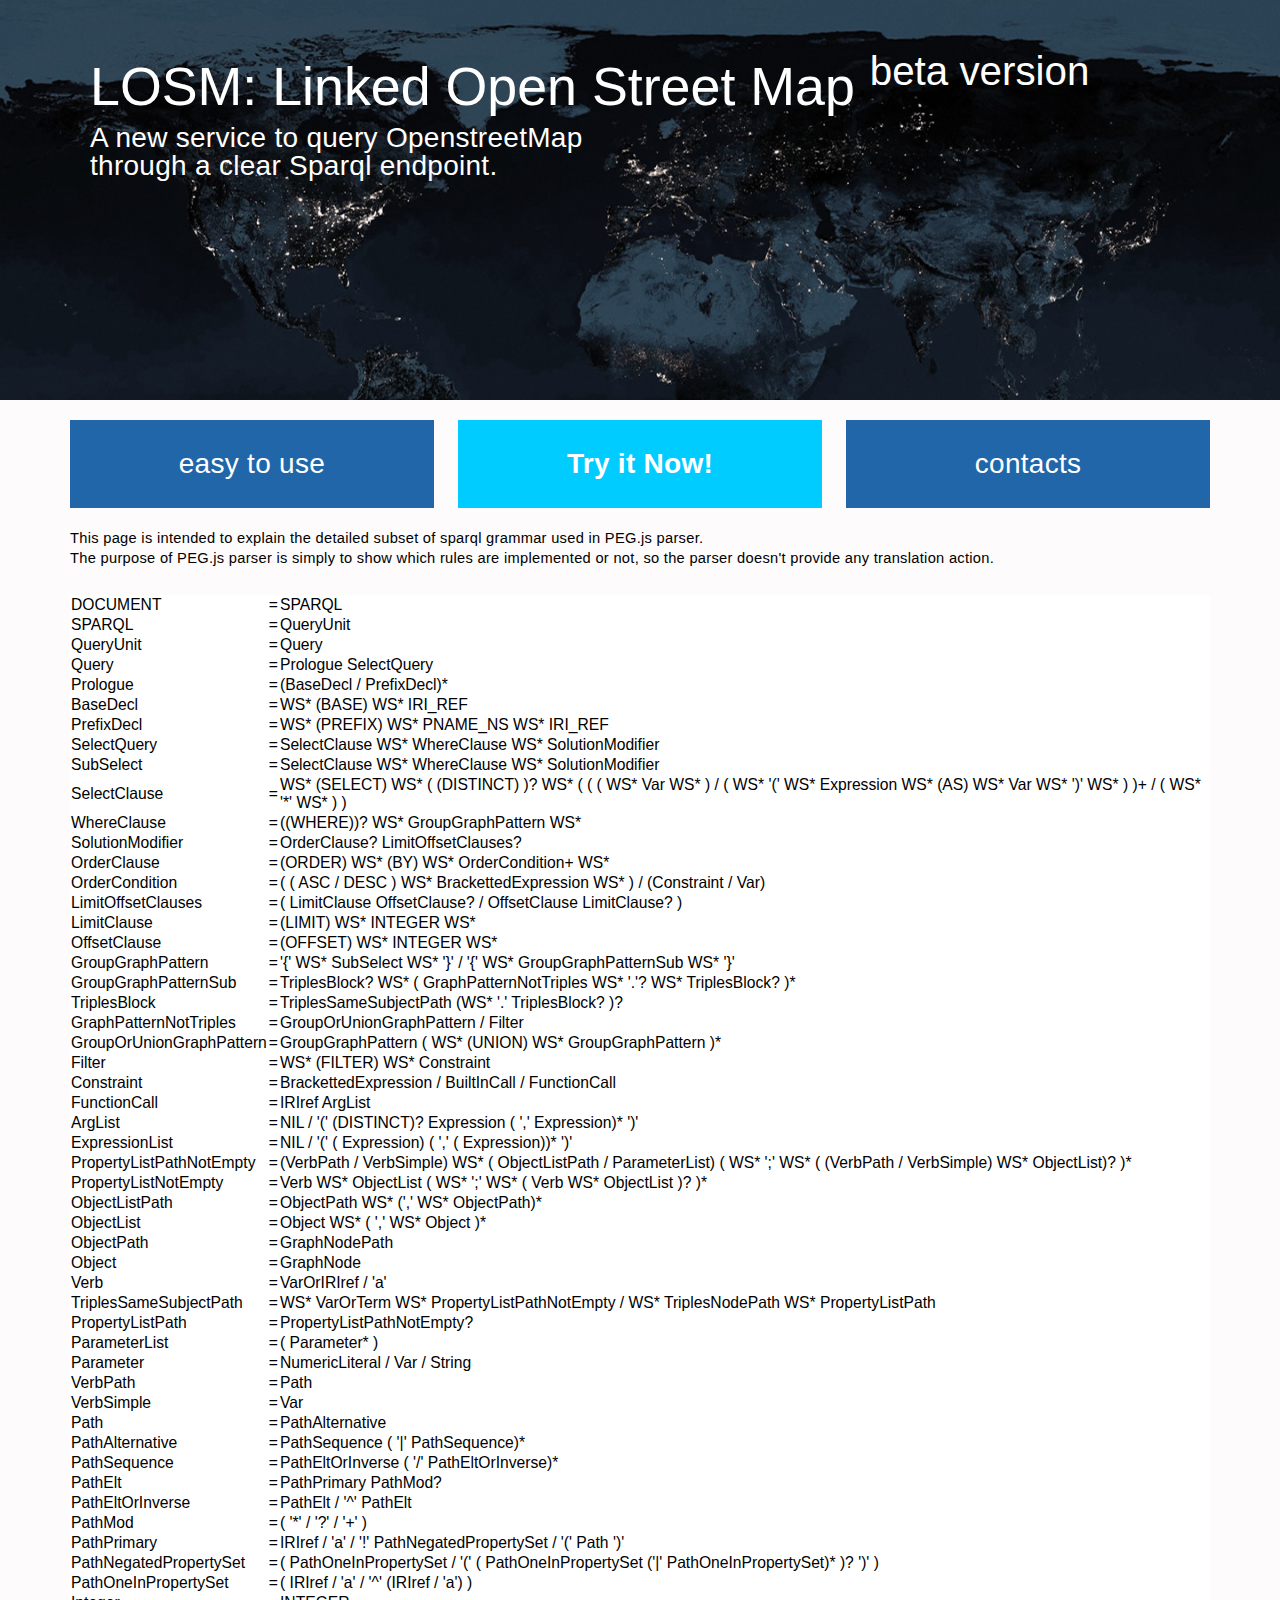
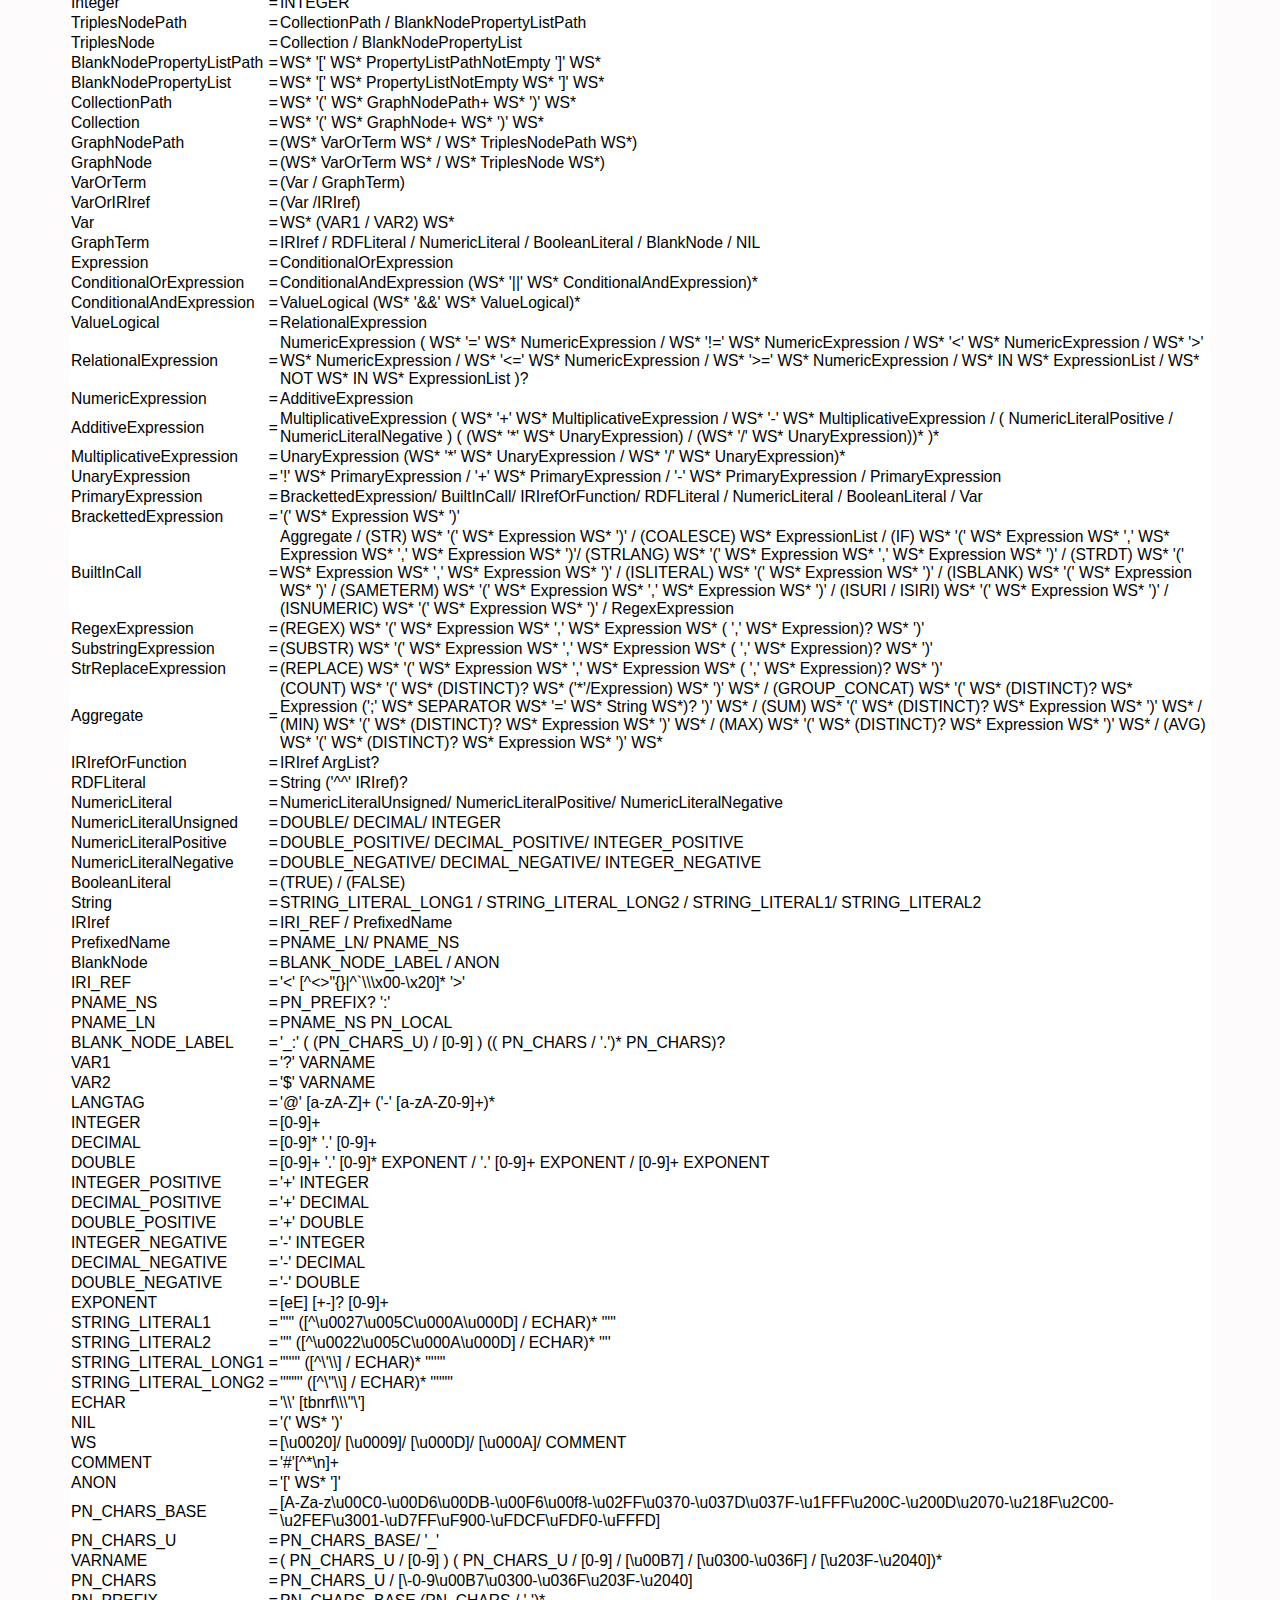
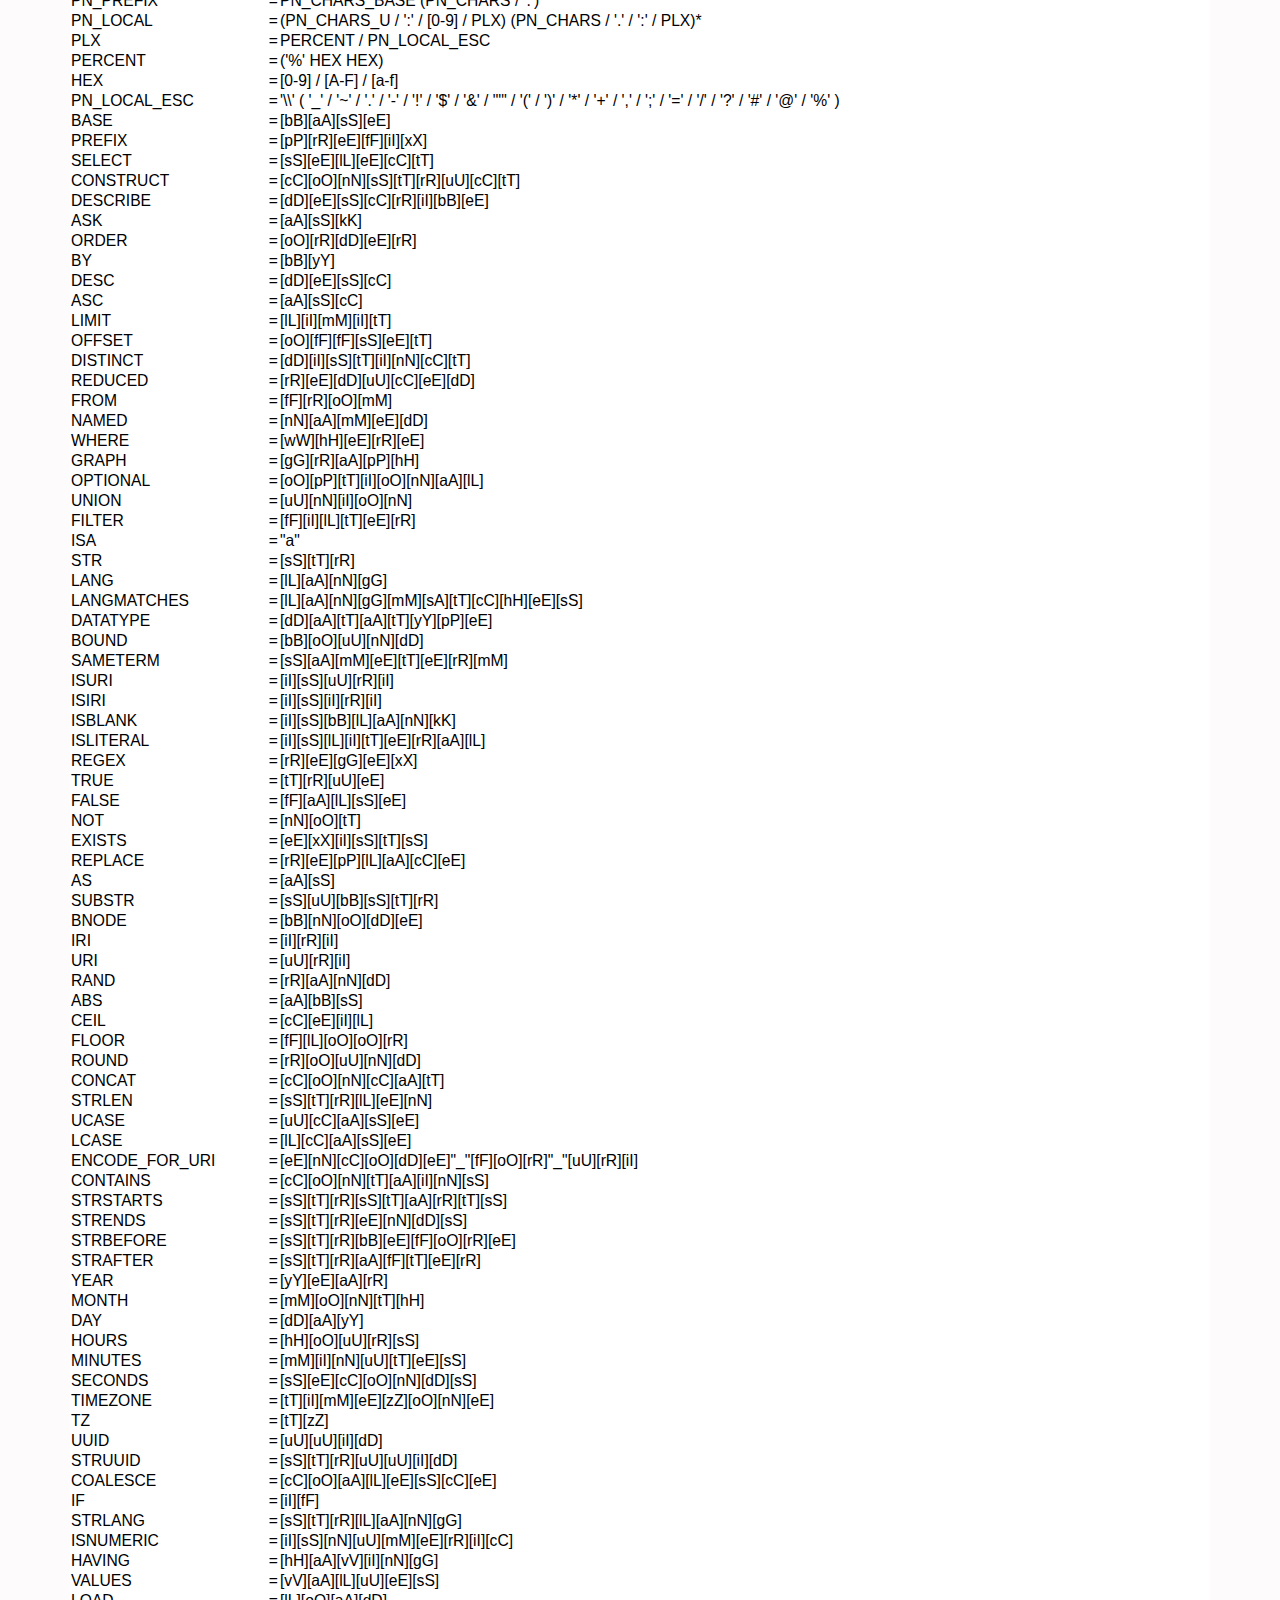
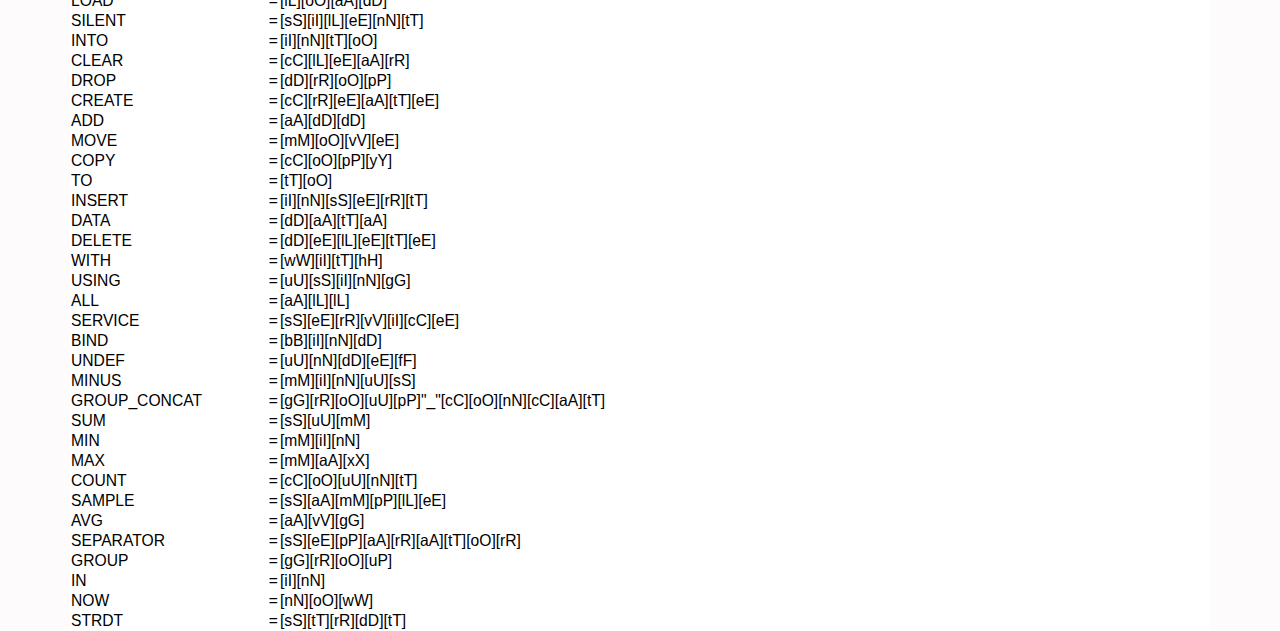
<file: WebContent/losm_peg_grammar.html>
<!DOCTYPE html>
<html>
<head>
    <meta charset="utf-8">
    <meta name="viewport" content="width=device-width, initial-scale=1.0, maximum-scale=1.0, user-scalable=no">
    <meta name="product" content="Metro UI CSS Framework">
    <meta name="description" content="Simple responsive css framework">
    <meta name="author" content="Sergey S. Pimenov, Ukraine, Kiev">
    <meta name="keywords" content="js, css, metro, framework, windows 8, metro ui">

    <link href="css/metro-bootstrap.css" rel="stylesheet">
    <link href="css/metro-bootstrap-responsive.css" rel="stylesheet">
    <link href="css/iconFont.css" rel="stylesheet">
    <link href="css/docs.css" rel="stylesheet">
    <link href="js/prettify/prettify.css" rel="stylesheet">

    <!-- Load JavaScript Libraries -->
    <script src="js/jquery/jquery.min.js"></script>
    <script src="js/jquery/jquery.widget.min.js"></script>
    <script src="js/jquery/jquery.mousewheel.js"></script>
    <script src="js/prettify/prettify.js"></script>

    <!-- Metro UI CSS JavaScript plugins -->
    <script src="js/load-metro.js"></script>

    <!-- Local JavaScript -->
    <script src="js/docs.js"></script>
    <script src="js/github.info.js"></script>

    <title>LOSM: Linked Open Street Map [beta version]</title>

    <style>
    </style>
</head>
<body class="metro" style="background-color: #fdfbfb;">
    <!-- <header class="bg-dark" data-load="header.html"></header>-->

    <div class="">
        <div style="background: url(images/21454.jpg) top left no-repeat; background-size: cover; height: 400px;">
            <div class="container" style="padding: 50px 20px">
                <h1 class="fg-white"><a href="/semanticweb/lod/losm/" style="color:#fff">LOSM: Linked Open Street Map <sup>beta version</sup></a></h1>
                <h2 class="fg-white">
                    A new service to query OpenstreetMap<br /> through a clear Sparql endpoint.
                </h2>

    <!--            <a href="https://github.com/olton/Metro-UI-CSS/archive/master.zip"
                   class="place-left button bg-darkRed bg-hover-red fg-white fg-hover-white bd-orange" style="margin-top: 10px">
                    <h3 style="margin: 10px 40px">Download <span class="icon-download-2 on-right"></span></h3>-->
                </a>
            </div>
        </div>

        <div class="container">
            <div class="grid fluid">
                <div class="row">
                    <div class="span4  padding20 text-center" style="background-color:#26a;">
                        <h2 class="fg-white"><a href="/semanticweb/lod/losm/" style="color:#fff">easy to use</a></h2>
                    </div>
                    <div class="span4 bg-lighterBlue padding20 text-center">
                        <h2 class="fg-white"><a href="/semanticweb/lod/losm/demo.html" style="color:#fff"><strong>Try it Now!</strong></a></h2>
                    </div>
                    <div class="span4  padding20 text-center"  style="background-color:#26a;">
                        <h2 class="fg-white"><a href="/semanticweb/lod/losm/contacts.html" style="color:#fff">contacts</a></h2>
                    </div>
                </div>
            </div>
        </div>

        <div class="container" style="width:100%;">
            <div class="grid no-margin" style="width:100%;">
                <div class="row" style="width:100%;">
                    
                    <div style="width:100%;">
                       <p>This page is intended to explain the detailed subset of sparql grammar used in PEG.js parser. <br />
                       The purpose of PEG.js parser is simply to show which rules are implemented or not, so the parser doesn't provide any translation action.</p><br />

<table><tr><td>DOCUMENT</td><td>=</td><td>SPARQL</td></tr>
<tr><td>SPARQL</td><td>=</td><td>QueryUnit</td></tr>
<tr><td>QueryUnit</td><td>=</td><td>Query</td></tr>
<tr><td>Query </td><td>=</td><td>Prologue SelectQuery  </td></tr>
<tr><td>Prologue </td><td>=</td><td>(BaseDecl / PrefixDecl)* </td></tr>
<tr><td>BaseDecl </td><td>=</td><td>WS* (BASE) WS* IRI_REF </td></tr>
<tr><td>PrefixDecl</td><td>=</td><td>WS* (PREFIX)  WS* PNAME_NS  WS* IRI_REF</td></tr>
<tr><td>SelectQuery </td><td>=</td><td>SelectClause WS* WhereClause WS* SolutionModifier </td></tr>
<tr><td>SubSelect </td><td>=</td><td>SelectClause WS* WhereClause WS* SolutionModifier </td></tr>
<tr><td>SelectClause </td><td>=</td><td>WS* (SELECT) WS* ( (DISTINCT) )? WS* ( ( ( WS* Var WS* ) / ( WS* '(' WS* Expression WS* (AS) WS* Var WS* ')' WS* ) )+ / ( WS* '*' WS* )  )</td></tr>
<tr><td>WhereClause </td><td>=</td><td>((WHERE))? WS* GroupGraphPattern WS* </td></tr>
<tr><td>SolutionModifier </td><td>=</td><td> OrderClause? LimitOffsetClauses?</td></tr>
<tr><td>OrderClause </td><td>=</td><td>(ORDER) WS* (BY) WS* OrderCondition+ WS*</td></tr>
<tr><td>OrderCondition</td><td>=</td><td>( ( ASC / DESC ) WS* BrackettedExpression WS* ) / (Constraint / Var)</td></tr>
<tr><td>LimitOffsetClauses </td><td>=</td><td>( LimitClause OffsetClause? / OffsetClause LimitClause? ) </td></tr>
<tr><td>LimitClause </td><td>=</td><td>(LIMIT) WS* INTEGER WS* </td></tr>
<tr><td>OffsetClause </td><td>=</td><td>(OFFSET) WS* INTEGER WS* </td></tr>
<tr><td>GroupGraphPattern</td><td>=</td><td>'{' WS* SubSelect  WS* '}' / '{' WS* GroupGraphPatternSub WS* '}' </td></tr>
<tr><td>GroupGraphPatternSub</td><td>=</td><td>TriplesBlock? WS* ( GraphPatternNotTriples WS* '.'? WS* TriplesBlock? )*</td></tr>
<tr><td>TriplesBlock</td><td>=</td><td>TriplesSameSubjectPath (WS*  '.' TriplesBlock? )? </td></tr>
<tr><td>GraphPatternNotTriples </td><td>=</td><td>GroupOrUnionGraphPattern / Filter</td></tr>
<tr><td>GroupOrUnionGraphPattern</td><td>=</td><td>GroupGraphPattern ( WS* (UNION) WS* GroupGraphPattern )* </td></tr>
<tr><td>Filter</td><td>=</td><td>WS* (FILTER) WS* Constraint </td></tr>
<tr><td>Constraint</td><td>=</td><td>BrackettedExpression / BuiltInCall / FunctionCall</td></tr>
<tr><td>FunctionCall</td><td>=</td><td>IRIref ArgList </td></tr>
<tr><td>ArgList</td><td>=</td><td>NIL / '(' (DISTINCT)? Expression ( ',' Expression)* ')' </td></tr>
<tr><td>ExpressionList</td><td>=</td><td>NIL / '(' ( Expression) ( ',' ( Expression))* ')' </td></tr>
<tr><td>PropertyListPathNotEmpty</td><td>=</td><td>(VerbPath / VerbSimple) WS* ( ObjectListPath / ParameterList) ( WS* ';' WS* ( (VerbPath / VerbSimple) WS* ObjectList)? )* </td></tr>
<tr><td>PropertyListNotEmpty</td><td>=</td><td>Verb WS* ObjectList ( WS* ';' WS* ( Verb WS* ObjectList )? )* </td></tr>
<tr><td>ObjectListPath</td><td>=</td><td>ObjectPath WS* (',' WS* ObjectPath)* </td></tr>
<tr><td>ObjectList </td><td>=</td><td>Object WS* ( ',' WS* Object )* </td></tr>
<tr><td>ObjectPath</td><td>=</td><td>GraphNodePath</td></tr>
<tr><td>Object</td><td>=</td><td>GraphNode</td></tr>
<tr><td>Verb</td><td>=</td><td>VarOrIRIref / 'a'</td></tr>
<tr><td>TriplesSameSubjectPath</td><td>=</td><td>WS* VarOrTerm WS* PropertyListPathNotEmpty / WS* TriplesNodePath WS* PropertyListPath</td></tr>
<tr><td>PropertyListPath </td><td>=</td><td>PropertyListPathNotEmpty?</td></tr>
<tr><td>ParameterList</td><td>=</td><td>( Parameter* )</td></tr>
<tr><td>Parameter</td><td>=</td><td>NumericLiteral / Var / String </td></tr>
<tr><td>VerbPath </td><td>=</td><td>Path </td></tr>
<tr><td>VerbSimple </td><td>=</td><td>Var</td></tr>
<tr><td>Path </td><td>=</td><td>PathAlternative</td></tr>
<tr><td>PathAlternative</td><td>=</td><td>PathSequence ( '|' PathSequence)* </td></tr>
<tr><td>PathSequence</td><td>=</td><td>PathEltOrInverse ( '/' PathEltOrInverse)* </td></tr>
<tr><td>PathElt</td><td>=</td><td>PathPrimary PathMod? </td></tr>
<tr><td>PathEltOrInverse</td><td>=</td><td>PathElt / '^' PathElt </td></tr>
<tr><td>PathMod </td><td>=</td><td>( '*' / '?' / '+' )</td></tr>
<tr><td>PathPrimary</td><td>=</td><td> IRIref / 'a' / '!' PathNegatedPropertySet / '(' Path ')' </td></tr>
<tr><td>PathNegatedPropertySet</td><td>=</td><td>( PathOneInPropertySet / '(' ( PathOneInPropertySet	 ('|' PathOneInPropertySet)* )? ')' )</td></tr>
<tr><td>PathOneInPropertySet</td><td>=</td><td>( IRIref / 'a' / '^' (IRIref / 'a') )</td></tr>
<tr><td>Integer </td><td>=</td><td>INTEGER</td></tr>
<tr><td>TriplesNodePath </td><td>=</td><td>CollectionPath / BlankNodePropertyListPath</td></tr>
<tr><td>TriplesNode </td><td>=</td><td>Collection / BlankNodePropertyList</td></tr>
<tr><td>BlankNodePropertyListPath</td><td>=</td><td>WS* '[' WS* PropertyListPathNotEmpty ']' WS* </td></tr>
<tr><td>BlankNodePropertyList </td><td>=</td><td>WS* '[' WS* PropertyListNotEmpty WS* ']' WS* </td></tr>
<tr><td>CollectionPath </td><td>=</td><td>WS* '(' WS* GraphNodePath+ WS* ')' WS* </td></tr>
<tr><td>Collection </td><td>=</td><td>WS* '(' WS* GraphNode+ WS* ')' WS*</td></tr>
<tr><td>GraphNodePath </td><td>=</td><td>(WS* VarOrTerm WS* / WS* TriplesNodePath WS*)</td></tr>
<tr><td>GraphNode </td><td>=</td><td>(WS* VarOrTerm WS* / WS* TriplesNode WS*) </td></tr>
<tr><td>VarOrTerm </td><td>=</td><td>(Var / GraphTerm)</td></tr>
<tr><td>VarOrIRIref </td><td>=</td><td>(Var /IRIref)</td></tr>
<tr><td>Var </td><td>=</td><td>WS* (VAR1 / VAR2) WS* </td></tr>
<tr><td>GraphTerm </td><td>=</td><td>IRIref /	RDFLiteral /	NumericLiteral /	BooleanLiteral /	BlankNode /	NIL</td></tr>
<tr><td>Expression </td><td>=</td><td>ConditionalOrExpression</td></tr>
<tr><td>ConditionalOrExpression</td><td>=</td><td>ConditionalAndExpression (WS* '||' WS* ConditionalAndExpression)* </td></tr>
<tr><td>ConditionalAndExpression </td><td>=</td><td>ValueLogical (WS* '&&' WS* ValueLogical)* </td></tr>
<tr><td>ValueLogical </td><td>=</td><td>RelationalExpression</td></tr>
<tr><td>RelationalExpression </td><td>=</td><td>NumericExpression ( WS* '=' WS* NumericExpression / WS* '!=' WS* NumericExpression / WS* '<' WS* NumericExpression / WS* '>' WS* NumericExpression / WS* '<=' WS* NumericExpression / WS* '>=' WS* NumericExpression / WS* IN WS* ExpressionList / WS* NOT WS* IN WS* ExpressionList )?</td></tr>
<tr><td>NumericExpression </td><td>=</td><td>AdditiveExpression</td></tr>
<tr><td>AdditiveExpression </td><td>=</td><td>MultiplicativeExpression ( WS* '+' WS* MultiplicativeExpression / WS* '-' WS* MultiplicativeExpression / ( NumericLiteralPositive / NumericLiteralNegative ) ( (WS* '*' WS* UnaryExpression) / (WS* '/' WS* UnaryExpression))* )* </td></tr>
<tr><td>MultiplicativeExpression</td><td>=</td><td>UnaryExpression (WS* '*' WS* UnaryExpression / WS* '/' WS* UnaryExpression)* </td></tr>
<tr><td>UnaryExpression </td><td>=</td><td>'!' WS* PrimaryExpression / '+' WS* PrimaryExpression / '-' WS* PrimaryExpression / PrimaryExpression</td></tr>
<tr><td>PrimaryExpression </td><td>=</td><td>BrackettedExpression/ BuiltInCall/ IRIrefOrFunction/ RDFLiteral / NumericLiteral / BooleanLiteral / Var </td></tr>
<tr><td>BrackettedExpression </td><td>=</td><td>'(' WS* Expression WS* ')' </td></tr>
<tr><td>BuiltInCall </td><td>=</td><td>Aggregate / (STR) WS* '(' WS* Expression WS* ')' / (COALESCE) WS* ExpressionList / (IF) WS* '(' WS* Expression WS* ',' WS* Expression WS* ',' WS* Expression WS* ')'/ (STRLANG) WS* '(' WS* Expression WS* ',' WS* Expression WS* ')' / (STRDT) WS* '(' WS* Expression WS* ',' WS* Expression WS* ')' / (ISLITERAL) WS* '(' WS* Expression WS* ')' / (ISBLANK) WS* '(' WS* Expression WS* ')' / (SAMETERM) WS*  '(' WS* Expression WS* ',' WS* Expression WS* ')' / (ISURI / ISIRI) WS* '(' WS* Expression WS* ')' / (ISNUMERIC) WS* '(' WS* Expression WS* ')' / RegexExpression</td></tr>
<tr><td>RegexExpression </td><td>=</td><td>(REGEX) WS* '(' WS* Expression WS* ',' WS* Expression WS* ( ',' WS* Expression)?  WS* ')'</td></tr>
<tr><td>SubstringExpression</td><td>=</td><td> 	(SUBSTR) WS* '(' WS* Expression WS* ',' WS* Expression WS* ( ',' WS* Expression)?  WS* ')'</td></tr>
<tr><td>StrReplaceExpression</td><td>=</td><td> (REPLACE) WS* '(' WS* Expression WS* ',' WS* Expression WS* ( ',' WS* Expression)?  WS* ')'</td></tr>
<tr><td>Aggregate </td><td>=</td><td>  (COUNT) WS* '(' WS* (DISTINCT)? WS* ('*'/Expression) WS* ')' WS* / (GROUP_CONCAT) WS* '(' WS* (DISTINCT)? WS* Expression (';' WS* SEPARATOR WS* '=' WS* String WS*)? ')' WS* / (SUM) WS* '(' WS* (DISTINCT)? WS*  Expression WS* ')' WS* / (MIN) WS* '(' WS* (DISTINCT)? WS* Expression WS* ')' WS* / (MAX) WS* '(' WS* (DISTINCT)? WS* Expression WS* ')' WS* / (AVG) WS* '(' WS* (DISTINCT)? WS* Expression WS* ')' WS* </td></tr>
<tr><td>IRIrefOrFunction </td><td>=</td><td>IRIref ArgList? </td></tr>
<tr><td>RDFLiteral </td><td>=</td><td>String ('^^' IRIref)? </td></tr>
<tr><td>NumericLiteral</td><td>=</td><td>NumericLiteralUnsigned/ NumericLiteralPositive/ NumericLiteralNegative</td></tr>
<tr><td>NumericLiteralUnsigned </td><td>=</td><td>DOUBLE/ DECIMAL/ INTEGER</td></tr>
<tr><td>NumericLiteralPositive </td><td>=</td><td>DOUBLE_POSITIVE/ DECIMAL_POSITIVE/ INTEGER_POSITIVE</td></tr>
<tr><td>NumericLiteralNegative </td><td>=</td><td>DOUBLE_NEGATIVE/ DECIMAL_NEGATIVE/ INTEGER_NEGATIVE</td></tr>
<tr><td>BooleanLiteral </td><td>=</td><td>(TRUE) / (FALSE) </td></tr>
<tr><td>String </td><td>=</td><td>STRING_LITERAL_LONG1 / STRING_LITERAL_LONG2 / STRING_LITERAL1/ STRING_LITERAL2 </td></tr>
<tr><td>IRIref </td><td>=</td><td>IRI_REF / PrefixedName </td></tr>
<tr><td>PrefixedName </td><td>=</td><td>PNAME_LN/ PNAME_NS </td></tr>
<tr><td>BlankNode </td><td>=</td><td>BLANK_NODE_LABEL / ANON </td></tr>
<tr><td>IRI_REF </td><td>=</td><td>'<'  [^<>"{}|^`\\\x00-\x20]* '>' </td></tr>
<tr><td>PNAME_NS </td><td>=</td><td>PN_PREFIX? ':' </td></tr>
<tr><td>PNAME_LN </td><td>=</td><td>PNAME_NS PN_LOCAL </td></tr>
<tr><td>BLANK_NODE_LABEL </td><td>=</td><td>'_:' ( (PN_CHARS_U) / [0-9] ) (( PN_CHARS / '.')* PN_CHARS)?</td></tr>
<tr><td>VAR1 </td><td>=</td><td>'?' VARNAME </td></tr>
<tr><td>VAR2 </td><td>=</td><td>'$' VARNAME</td></tr>
<tr><td>LANGTAG </td><td>=</td><td>'@' [a-zA-Z]+ ('-' [a-zA-Z0-9]+)*  </td></tr>
<tr><td>INTEGER </td><td>=</td><td>[0-9]+</td></tr>
<tr><td>DECIMAL </td><td>=</td><td>[0-9]* '.' [0-9]+</td></tr>
<tr><td>DOUBLE </td><td>=</td><td>[0-9]+ '.' [0-9]* EXPONENT / '.' [0-9]+ EXPONENT / [0-9]+ EXPONENT </td></tr>
<tr><td>INTEGER_POSITIVE </td><td>=</td><td>'+' INTEGER </td></tr>
<tr><td>DECIMAL_POSITIVE </td><td>=</td><td>'+' DECIMAL </td></tr>
<tr><td>DOUBLE_POSITIVE </td><td>=</td><td>'+' DOUBLE </td></tr>
<tr><td>INTEGER_NEGATIVE </td><td>=</td><td>'-' INTEGER </td></tr>
<tr><td>DECIMAL_NEGATIVE </td><td>=</td><td>'-' DECIMAL</td></tr>
<tr><td>DOUBLE_NEGATIVE </td><td>=</td><td>'-' DOUBLE</td></tr>
<tr><td>EXPONENT </td><td>=</td><td>[eE] [+-]? [0-9]+  </td></tr>
<tr><td>STRING_LITERAL1 </td><td>=</td><td> "'" ([^\u0027\u005C\u000A\u000D] / ECHAR)* "'"</td></tr>
<tr><td>STRING_LITERAL2 </td><td>=</td><td> '"' ([^\u0022\u005C\u000A\u000D] / ECHAR)* '"' </td></tr>
<tr><td>STRING_LITERAL_LONG1 </td><td>=</td><td>"'''" ([^\'\\] / ECHAR)* "'''"  </td></tr>
<tr><td>STRING_LITERAL_LONG2 </td><td>=</td><td>'"""' ([^\"\\] / ECHAR)* '"""'  </td></tr>
<tr><td>ECHAR </td><td>=</td><td>'\\' [tbnrf\\\"\']</td></tr>
<tr><td>NIL </td><td>=</td><td>'(' WS* ')' </td></tr>
<tr><td>WS</td><td>=</td><td>[\u0020]/ [\u0009]/ [\u000D]/ [\u000A]/ COMMENT</td></tr>
<tr><td>COMMENT </td><td>=</td><td>'#'[^*\n]+</td></tr>
<tr><td>ANON </td><td>=</td><td>'[' WS* ']'</td></tr>
<tr><td>PN_CHARS_BASE  </td><td>=</td><td>[A-Za-z\u00C0-\u00D6\u00DB-\u00F6\u00f8-\u02FF\u0370-\u037D\u037F-\u1FFF\u200C-\u200D\u2070-\u218F\u2C00-\u2FEF\u3001-\uD7FF\uF900-\uFDCF\uFDF0-\uFFFD]</td></tr>
<tr><td>PN_CHARS_U </td><td>=</td><td>PN_CHARS_BASE/ '_'</td></tr>
<tr><td>VARNAME </td><td>=</td><td>( PN_CHARS_U / [0-9] ) ( PN_CHARS_U / [0-9] / [\u00B7] / [\u0300-\u036F] / [\u203F-\u2040])* </td></tr>
<tr><td>PN_CHARS </td><td>=</td><td>PN_CHARS_U / [\-0-9\u00B7\u0300-\u036F\u203F-\u2040]</td></tr>
<tr><td>PN_PREFIX </td><td>=</td><td>PN_CHARS_BASE (PN_CHARS / '.')* </td></tr>
<tr><td>PN_LOCAL </td><td>=</td><td>(PN_CHARS_U / ':' / [0-9]  / PLX) (PN_CHARS / '.' / ':' / PLX)*  </td></tr>
<tr><td>PLX </td><td>=</td><td>PERCENT / PN_LOCAL_ESC</td></tr>
<tr><td>PERCENT </td><td>=</td><td>('%' HEX HEX)</td></tr>
<tr><td>HEX </td><td>=</td><td>[0-9] / [A-F] / [a-f]</td></tr>
<tr><td>PN_LOCAL_ESC </td><td>=</td><td>'\\' ( '_' / '~' / '.' / '-' / '!' / '$' / '&' / "'" / '(' / ')' / '*' / '+' / ',' / ';' / '=' / '/' / '?' / '#' / '@' / '%' ) </td></tr>
<tr><td>BASE</td><td>=</td><td> [bB][aA][sS][eE] </td></tr>
<tr><td>PREFIX</td><td>=</td><td> [pP][rR][eE][fF][iI][xX] </td></tr>
<tr><td>SELECT</td><td>=</td><td> [sS][eE][lL][eE][cC][tT] </td></tr>
<tr><td>CONSTRUCT</td><td>=</td><td> [cC][oO][nN][sS][tT][rR][uU][cC][tT] </td></tr>
<tr><td>DESCRIBE</td><td>=</td><td> [dD][eE][sS][cC][rR][iI][bB][eE] </td></tr>
<tr><td>ASK</td><td>=</td><td> [aA][sS][kK]</td></tr>
<tr><td>ORDER</td><td>=</td><td> [oO][rR][dD][eE][rR] </td></tr>
<tr><td>BY</td><td>=</td><td> [bB][yY] </td></tr>
<tr><td>DESC</td><td>=</td><td> [dD][eE][sS][cC] </td></tr>
<tr><td>ASC</td><td>=</td><td>[aA][sS][cC] </td></tr>
<tr><td>LIMIT</td><td>=</td><td> [lL][iI][mM][iI][tT] </td></tr>
<tr><td>OFFSET</td><td>=</td><td> [oO][fF][fF][sS][eE][tT] </td></tr>
<tr><td>DISTINCT</td><td>=</td><td> [dD][iI][sS][tT][iI][nN][cC][tT] </td></tr>
<tr><td>REDUCED</td><td>=</td><td> [rR][eE][dD][uU][cC][eE][dD] </td></tr>
<tr><td>FROM</td><td>=</td><td> [fF][rR][oO][mM] </td></tr>
<tr><td>NAMED</td><td>=</td><td> [nN][aA][mM][eE][dD] </td></tr>
<tr><td>WHERE</td><td>=</td><td> [wW][hH][eE][rR][eE] </td></tr>
<tr><td>GRAPH</td><td>=</td><td> [gG][rR][aA][pP][hH] </td></tr>
<tr><td>OPTIONAL</td><td>=</td><td> [oO][pP][tT][iI][oO][nN][aA][lL] </td></tr>
<tr><td>UNION</td><td>=</td><td> [uU][nN][iI][oO][nN] </td></tr>
<tr><td>FILTER</td><td>=</td><td> [fF][iI][lL][tT][eE][rR] </td></tr>
<tr><td>ISA</td><td>=</td><td> "a" </td></tr>
<tr><td>STR</td><td>=</td><td> [sS][tT][rR] </td></tr>
<tr><td>LANG</td><td>=</td><td> [lL][aA][nN][gG]</td></tr>
<tr><td>LANGMATCHES</td><td>=</td><td> [lL][aA][nN][gG][mM][sA][tT][cC][hH][eE][sS] </td></tr>
<tr><td>DATATYPE</td><td>=</td><td> [dD][aA][tT][aA][tT][yY][pP][eE] </td></tr>
<tr><td>BOUND</td><td>=</td><td> [bB][oO][uU][nN][dD] </td></tr>
<tr><td>SAMETERM</td><td>=</td><td> [sS][aA][mM][eE][tT][eE][rR][mM] </td></tr>
<tr><td>ISURI</td><td>=</td><td> [iI][sS][uU][rR][iI] </td></tr>
<tr><td>ISIRI</td><td>=</td><td> [iI][sS][iI][rR][iI] </td></tr>
<tr><td>ISBLANK</td><td>=</td><td> [iI][sS][bB][lL][aA][nN][kK] </td></tr>
<tr><td>ISLITERAL</td><td>=</td><td> [iI][sS][lL][iI][tT][eE][rR][aA][lL] </td></tr>
<tr><td>REGEX</td><td>=</td><td> [rR][eE][gG][eE][xX] </td></tr>
<tr><td>TRUE</td><td>=</td><td> [tT][rR][uU][eE] </td></tr>
<tr><td>FALSE</td><td>=</td><td>[fF][aA][lL][sS][eE] </td></tr>
<tr><td>NOT </td><td>=</td><td> [nN][oO][tT]</td></tr>
<tr><td>EXISTS </td><td>=</td><td> [eE][xX][iI][sS][tT][sS]</td></tr>
<tr><td>REPLACE </td><td>=</td><td> [rR][eE][pP][lL][aA][cC][eE]</td></tr>
<tr><td>AS </td><td>=</td><td> [aA][sS]</td></tr>
<tr><td>SUBSTR </td><td>=</td><td> [sS][uU][bB][sS][tT][rR]</td></tr>
<tr><td>BNODE </td><td>=</td><td> [bB][nN][oO][dD][eE]</td></tr>
<tr><td>IRI </td><td>=</td><td> [iI][rR][iI]</td></tr>
<tr><td>URI </td><td>=</td><td> [uU][rR][iI]</td></tr>
<tr><td>RAND </td><td>=</td><td> [rR][aA][nN][dD]</td></tr>
<tr><td>ABS </td><td>=</td><td> [aA][bB][sS]</td></tr>
<tr><td>CEIL </td><td>=</td><td> [cC][eE][iI][lL]</td></tr>
<tr><td>FLOOR </td><td>=</td><td> [fF][lL][oO][oO][rR]</td></tr>
<tr><td>ROUND </td><td>=</td><td> [rR][oO][uU][nN][dD]</td></tr>
<tr><td>CONCAT </td><td>=</td><td> [cC][oO][nN][cC][aA][tT]</td></tr>
<tr><td>STRLEN </td><td>=</td><td> [sS][tT][rR][lL][eE][nN]</td></tr>
<tr><td>UCASE </td><td>=</td><td> [uU][cC][aA][sS][eE]</td></tr>
<tr><td>LCASE </td><td>=</td><td> [lL][cC][aA][sS][eE]</td></tr>
<tr><td>ENCODE_FOR_URI </td><td>=</td><td> [eE][nN][cC][oO][dD][eE]"_"[fF][oO][rR]"_"[uU][rR][iI]</td></tr>
<tr><td>CONTAINS </td><td>=</td><td> [cC][oO][nN][tT][aA][iI][nN][sS]</td></tr>
<tr><td>STRSTARTS </td><td>=</td><td> [sS][tT][rR][sS][tT][aA][rR][tT][sS]</td></tr>
<tr><td>STRENDS </td><td>=</td><td> [sS][tT][rR][eE][nN][dD][sS]</td></tr>
<tr><td>STRBEFORE </td><td>=</td><td> [sS][tT][rR][bB][eE][fF][oO][rR][eE]</td></tr>
<tr><td>STRAFTER </td><td>=</td><td> [sS][tT][rR][aA][fF][tT][eE][rR]</td></tr>
<tr><td>YEAR </td><td>=</td><td> [yY][eE][aA][rR]</td></tr>
<tr><td>MONTH </td><td>=</td><td> [mM][oO][nN][tT][hH]</td></tr>
<tr><td>DAY </td><td>=</td><td> [dD][aA][yY]</td></tr>
<tr><td>HOURS </td><td>=</td><td> [hH][oO][uU][rR][sS]</td></tr>
<tr><td>MINUTES </td><td>=</td><td> [mM][iI][nN][uU][tT][eE][sS]</td></tr>
<tr><td>SECONDS </td><td>=</td><td> [sS][eE][cC][oO][nN][dD][sS]</td></tr>
<tr><td>TIMEZONE </td><td>=</td><td> [tT][iI][mM][eE][zZ][oO][nN][eE]</td></tr>
<tr><td>TZ </td><td>=</td><td> [tT][zZ]</td></tr>
<tr><td>UUID </td><td>=</td><td> [uU][uU][iI][dD]</td></tr>
<tr><td>STRUUID </td><td>=</td><td> [sS][tT][rR][uU][uU][iI][dD]</td></tr>
<tr><td>COALESCE </td><td>=</td><td> [cC][oO][aA][lL][eE][sS][cC][eE]</td></tr>
<tr><td>IF </td><td>=</td><td> [iI][fF]</td></tr>
<tr><td>STRLANG </td><td>=</td><td> [sS][tT][rR][lL][aA][nN][gG]</td></tr>
<tr><td>ISNUMERIC </td><td>=</td><td> [iI][sS][nN][uU][mM][eE][rR][iI][cC]</td></tr>
<tr><td>HAVING </td><td>=</td><td> [hH][aA][vV][iI][nN][gG]</td></tr>
<tr><td>VALUES </td><td>=</td><td> [vV][aA][lL][uU][eE][sS]</td></tr>
<tr><td>LOAD </td><td>=</td><td> [lL][oO][aA][dD]</td></tr>
<tr><td>SILENT </td><td>=</td><td> [sS][iI][lL][eE][nN][tT]</td></tr>
<tr><td>INTO </td><td>=</td><td> [iI][nN][tT][oO]</td></tr>
<tr><td>CLEAR </td><td>=</td><td> [cC][lL][eE][aA][rR]</td></tr>
<tr><td>DROP </td><td>=</td><td> [dD][rR][oO][pP]</td></tr>
<tr><td>CREATE </td><td>=</td><td> [cC][rR][eE][aA][tT][eE]</td></tr>
<tr><td>ADD </td><td>=</td><td> [aA][dD][dD]</td></tr>
<tr><td>MOVE </td><td>=</td><td> [mM][oO][vV][eE]</td></tr>
<tr><td>COPY </td><td>=</td><td> [cC][oO][pP][yY]</td></tr>
<tr><td>TO </td><td>=</td><td> [tT][oO]</td></tr>
<tr><td>INSERT </td><td>=</td><td> [iI][nN][sS][eE][rR][tT]</td></tr>
<tr><td>DATA </td><td>=</td><td> [dD][aA][tT][aA]</td></tr>
<tr><td>DELETE </td><td>=</td><td> [dD][eE][lL][eE][tT][eE]</td></tr>
<tr><td>WITH </td><td>=</td><td> [wW][iI][tT][hH]</td></tr>
<tr><td>USING </td><td>=</td><td> [uU][sS][iI][nN][gG]</td></tr>
<tr><td>ALL </td><td>=</td><td> [aA][lL][lL]</td></tr>
<tr><td>SERVICE </td><td>=</td><td> [sS][eE][rR][vV][iI][cC][eE]</td></tr>
<tr><td>BIND </td><td>=</td><td> [bB][iI][nN][dD]</td></tr>
<tr><td>UNDEF </td><td>=</td><td> [uU][nN][dD][eE][fF]</td></tr>
<tr><td>MINUS </td><td>=</td><td> [mM][iI][nN][uU][sS]</td></tr>
<tr><td>GROUP_CONCAT </td><td>=</td><td> [gG][rR][oO][uU][pP]"_"[cC][oO][nN][cC][aA][tT]</td></tr>
<tr><td>SUM </td><td>=</td><td> [sS][uU][mM]</td></tr>
<tr><td>MIN </td><td>=</td><td> [mM][iI][nN]</td></tr>
<tr><td>MAX </td><td>=</td><td> [mM][aA][xX]</td></tr>
<tr><td>COUNT </td><td>=</td><td> [cC][oO][uU][nN][tT]</td></tr>
<tr><td>SAMPLE </td><td>=</td><td> [sS][aA][mM][pP][lL][eE]</td></tr>
<tr><td>AVG </td><td>=</td><td> [aA][vV][gG]</td></tr>
<tr><td>SEPARATOR </td><td>=</td><td> [sS][eE][pP][aA][rR][aA][tT][oO][rR]</td></tr>
<tr><td>GROUP</td><td>=</td><td>[gG][rR][oO][uP]</td></tr>
<tr><td>IN</td><td>=</td><td>[iI][nN]</td></tr>
<tr><td>NOW</td><td>=</td><td>[nN][oO][wW]</td></tr>
<tr><td>STRDT</td><td>=</td><td>[sS][tT][rR][dD][tT]</td></tr></table>
                
                
                
                    </div>
                </div>
            </div>


        </div>

    </div>

    <script src="js/hitua.js"></script>

</body>
</html>
</file>
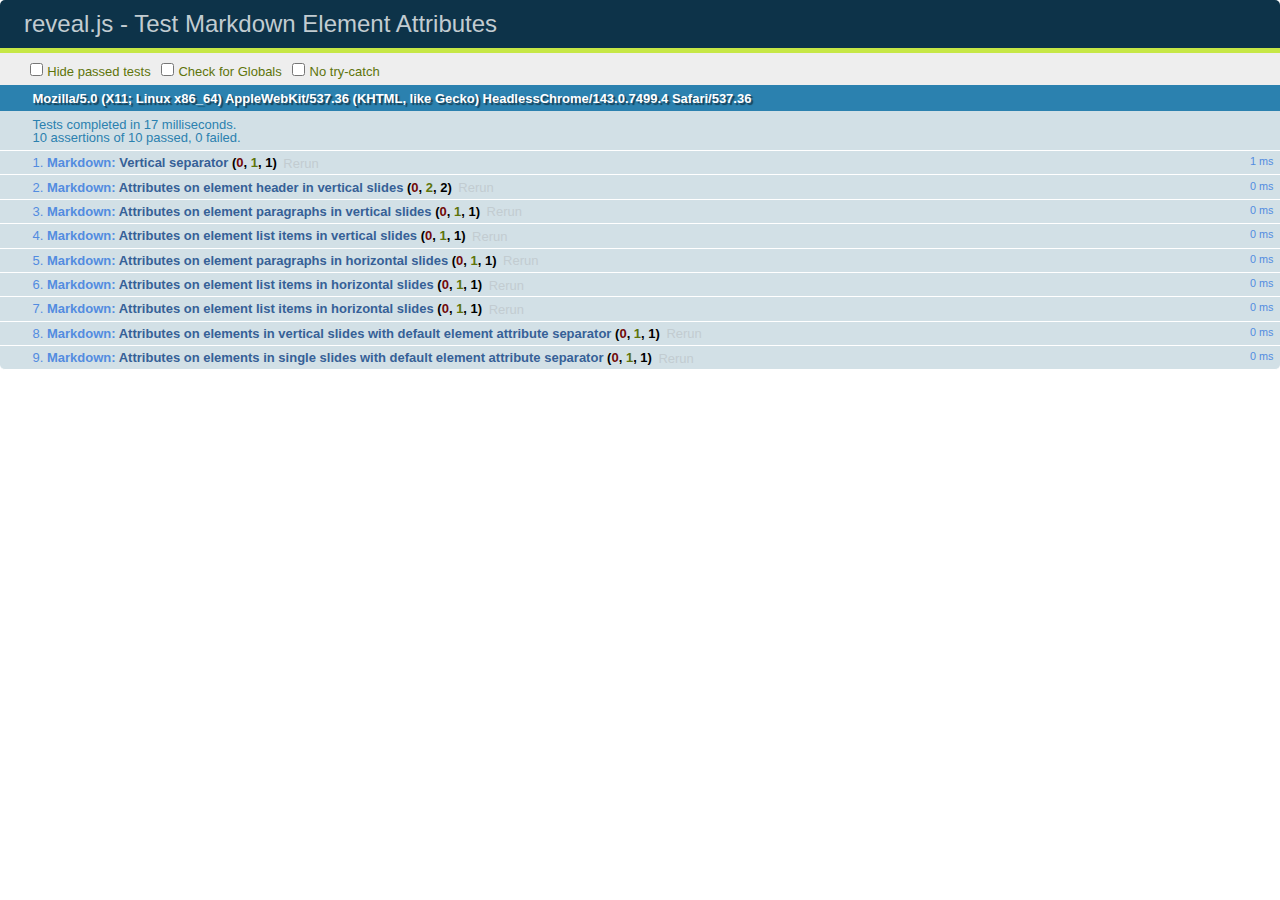
<file: WebContent/slides/test/test-markdown-element-attributes.html>
<!doctype html>
<html lang="en">

	<head>
		<meta charset="utf-8">

		<title>reveal.js - Test Markdown Element Attributes</title>

		<link rel="stylesheet" href="../css/reveal.css">
		<link rel="stylesheet" href="qunit-1.12.0.css">
	</head>

	<body style="overflow: auto;">

		<div id="qunit"></div>
		<div id="qunit-fixture"></div>

		<div class="reveal" style="display: none;">

			<div class="slides">

				<!-- <section data-markdown="example.md" data-separator="^\n\n\n" data-separator-vertical="^\n\n"></section> -->

				<!-- Slides are separated by newline + three dashes + newline, vertical slides identical but two dashes -->
				<section data-markdown data-separator="^\n---\n$" data-separator-vertical="^\n--\n$" data-element-attributes="{_\s*?([^}]+?)}">>
					<script type="text/template">
						## Slide 1.1
						<!-- {_class="fragment fade-out" data-fragment-index="1"} -->

						--

						## Slide 1.2
						<!-- {_class="fragment shrink"} -->

						Paragraph 1
						<!-- {_class="fragment grow"} -->

						Paragraph 2
						<!-- {_class="fragment grow"} -->

						- list item 1 <!-- {_class="fragment grow"} -->
						- list item 2 <!-- {_class="fragment grow"} -->
						- list item 3 <!-- {_class="fragment grow"} -->


						---

						## Slide 2


						Paragraph 1.2  
						multi-line <!-- {_class="fragment highlight-red"} -->

						Paragraph 2.2 <!-- {_class="fragment highlight-red"} -->

						Paragraph 2.3 <!-- {_class="fragment highlight-red"} -->

						Paragraph 2.4 <!-- {_class="fragment highlight-red"} -->

						- list item 1 <!-- {_class="fragment highlight-green"} -->
						- list item 2<!-- {_class="fragment highlight-green"} -->
						- list item 3<!-- {_class="fragment highlight-green"} -->
						- list item 4
						<!-- {_class="fragment highlight-green"} -->
						- list item 5<!-- {_class="fragment highlight-green"} -->

						Test

						![Example Picture](examples/assets/image2.png)
						<!-- {_class="reveal stretch"} -->

					</script>
				</section>



				<section 	data-markdown data-separator="^\n\n\n"
									data-separator-vertical="^\n\n"
									data-separator-notes="^Note:"
									data-charset="utf-8">
					<script type="text/template">
						# Test attributes in Markdown with default separator
						## Slide 1 Def <!-- .element: class="fragment highlight-red" data-fragment-index="1" -->


						## Slide 2 Def
						<!-- .element: class="fragment highlight-red" -->

					</script>
				</section>

				<section data-markdown>
				  <script type="text/template">
					## Hello world
					A paragraph
					<!-- .element: class="fragment highlight-blue" -->
				  </script>
				</section>

				<section data-markdown>
				  <script type="text/template">
					## Hello world

					Multiple  
					Line
					<!-- .element: class="fragment highlight-blue" -->
				  </script>
				</section>

				<section data-markdown>
				  <script type="text/template">
					## Hello world

					Test<!-- .element: class="fragment highlight-blue" -->

					More Test
				  </script>
				</section>


			</div>

		</div>

		<script src="../lib/js/head.min.js"></script>
		<script src="../js/reveal.js"></script>
		<script src="../plugin/markdown/marked.js"></script>
		<script src="../plugin/markdown/markdown.js"></script>
		<script src="qunit-1.12.0.js"></script>

		<script src="test-markdown-element-attributes.js"></script>

	</body>
</html>
</file>
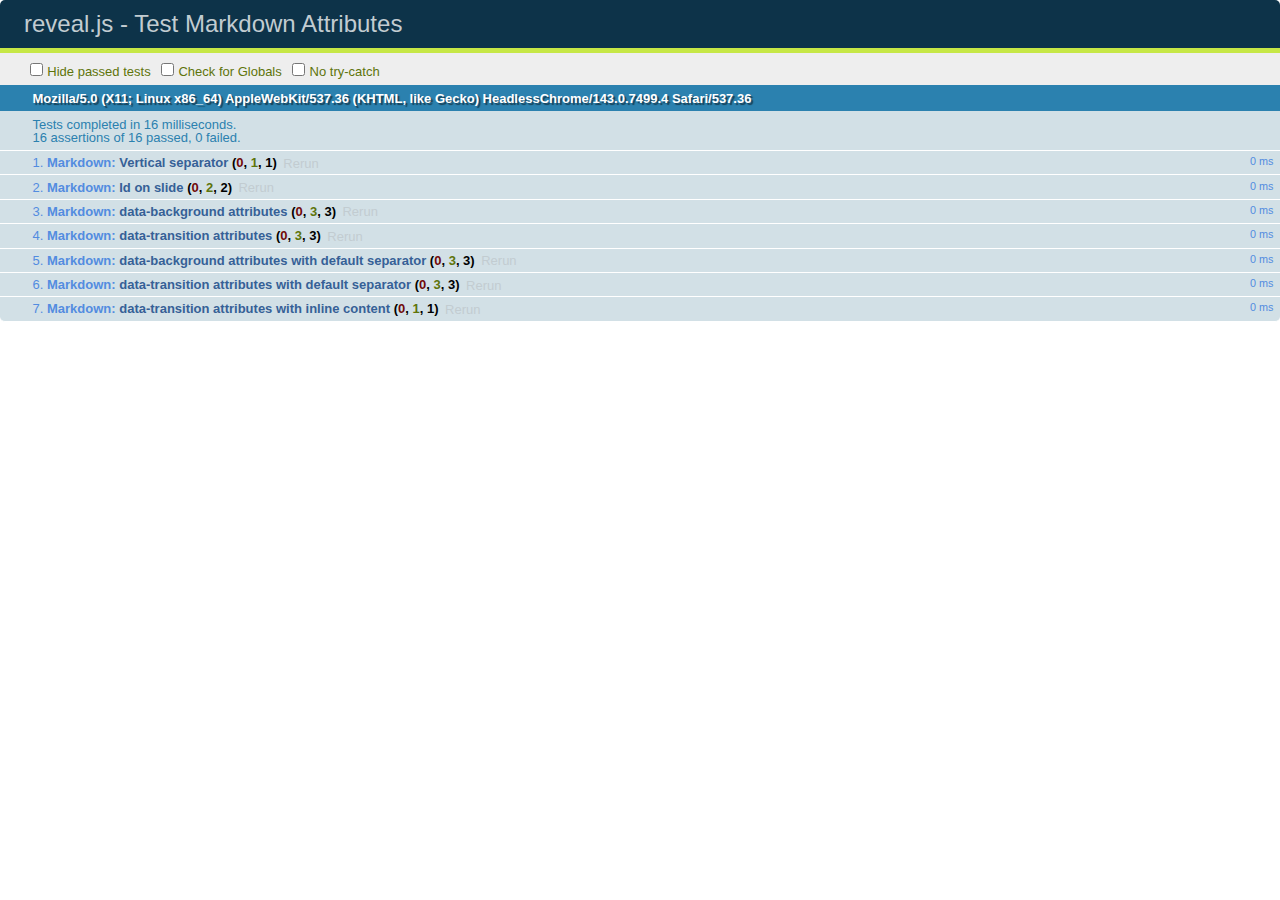
<file: WebContent/slides/test/test-markdown-slide-attributes.html>
<!doctype html>
<html lang="en">

	<head>
		<meta charset="utf-8">

		<title>reveal.js - Test Markdown Attributes</title>

		<link rel="stylesheet" href="../css/reveal.css">
		<link rel="stylesheet" href="qunit-1.12.0.css">
	</head>

	<body style="overflow: auto;">

		<div id="qunit"></div>
		<div id="qunit-fixture"></div>

		<div class="reveal" style="display: none;">

			<div class="slides">

				<!-- <section data-markdown="example.md" data-separator="^\n\n\n" data-separator-vertical="^\n\n"></section> -->

				<!-- Slides are separated by three lines, vertical slides by two lines, attributes are one any line starting with (spaces and) two dashes -->
				<section 	data-markdown data-separator="^\n\n\n"
									data-separator-vertical="^\n\n"
									data-separator-notes="^Note:"
									data-attributes="--\s(.*?)$"
									data-charset="utf-8">
					<script type="text/template">
						# Test attributes in Markdown
						## Slide 1



						## Slide 2
						<!-- -- id="slide2" data-transition="zoom" data-background="#A0C66B" -->


						## Slide 2.1
						<!-- -- data-background="#ff0000" data-transition="fade" -->


						## Slide 2.2
						[Link to Slide2](#/slide2)



						## Slide 3
						<!-- -- data-transition="zoom" data-background="#C6916B" -->



						## Slide 4
					</script>
				</section>

				<section 	data-markdown data-separator="^\n\n\n"
									data-separator-vertical="^\n\n"
									data-separator-notes="^Note:"
									data-charset="utf-8">
					<script type="text/template">
						# Test attributes in Markdown with default separator
						## Slide 1 Def



						## Slide 2 Def
						<!-- .slide: id="slide2def" data-transition="concave" data-background="#A7C66B" -->


						## Slide 2.1 Def
						<!-- .slide: data-background="#f70000" data-transition="page" -->


						## Slide 2.2 Def
						[Link to Slide2](#/slide2def)



						## Slide 3 Def
						<!-- .slide: data-transition="concave" data-background="#C7916B" -->



						## Slide 4
					</script>
				</section>

				<section data-markdown>
					<script type="text/template">
						<!-- .slide: data-background="#ff0000" -->
						## Hello world
					</script>
				</section>

				<section data-markdown>
					<script type="text/template">
						## Hello world
						<!-- .slide: data-background="#ff0000" -->
					</script>
				</section>

				<section data-markdown>
					<script type="text/template">
						## Hello world

						Test
						<!-- .slide: data-background="#ff0000" -->

						More Test
					</script>
				</section>

			</div>

		</div>

		<script src="../lib/js/head.min.js"></script>
		<script src="../js/reveal.js"></script>
		<script src="../plugin/markdown/marked.js"></script>
		<script src="../plugin/markdown/markdown.js"></script>
		<script src="qunit-1.12.0.js"></script>

		<script src="test-markdown-slide-attributes.js"></script>

	</body>
</html>
</file>
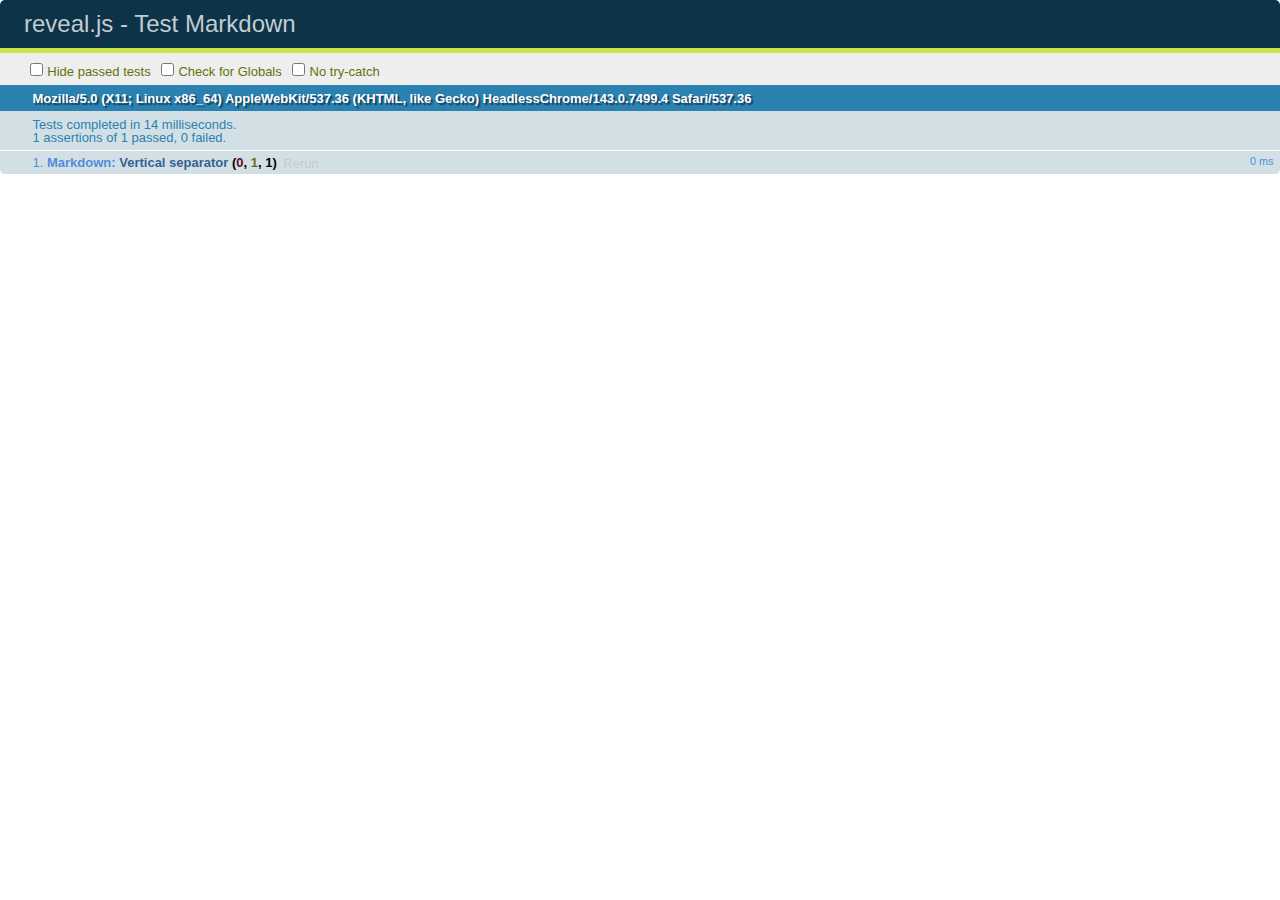
<file: WebContent/slides/test/test-markdown.html>
<!doctype html>
<html lang="en">

	<head>
		<meta charset="utf-8">

		<title>reveal.js - Test Markdown</title>

		<link rel="stylesheet" href="../css/reveal.css">
		<link rel="stylesheet" href="qunit-1.12.0.css">
	</head>

	<body style="overflow: auto;">

		<div id="qunit"></div>
  		<div id="qunit-fixture"></div>

		<div class="reveal" style="display: none;">

			<div class="slides">

				<!-- <section data-markdown="example.md" data-separator="^\n\n\n" data-separator-vertical="^\n\n"></section> -->

				<!-- Slides are separated by newline + three dashes + newline, vertical slides identical but two dashes -->
				<section data-markdown data-separator="^\n---\n$" data-separator-vertical="^\n--\n$">
					<script type="text/template">
						## Slide 1.1

						--

						## Slide 1.2

						---

						## Slide 2
					</script>
				</section>

			</div>

		</div>

		<script src="../lib/js/head.min.js"></script>
		<script src="../js/reveal.js"></script>
		<script src="../plugin/markdown/marked.js"></script>
		<script src="../plugin/markdown/markdown.js"></script>
		<script src="qunit-1.12.0.js"></script>

		<script src="test-markdown.js"></script>

	</body>
</html>
</file>
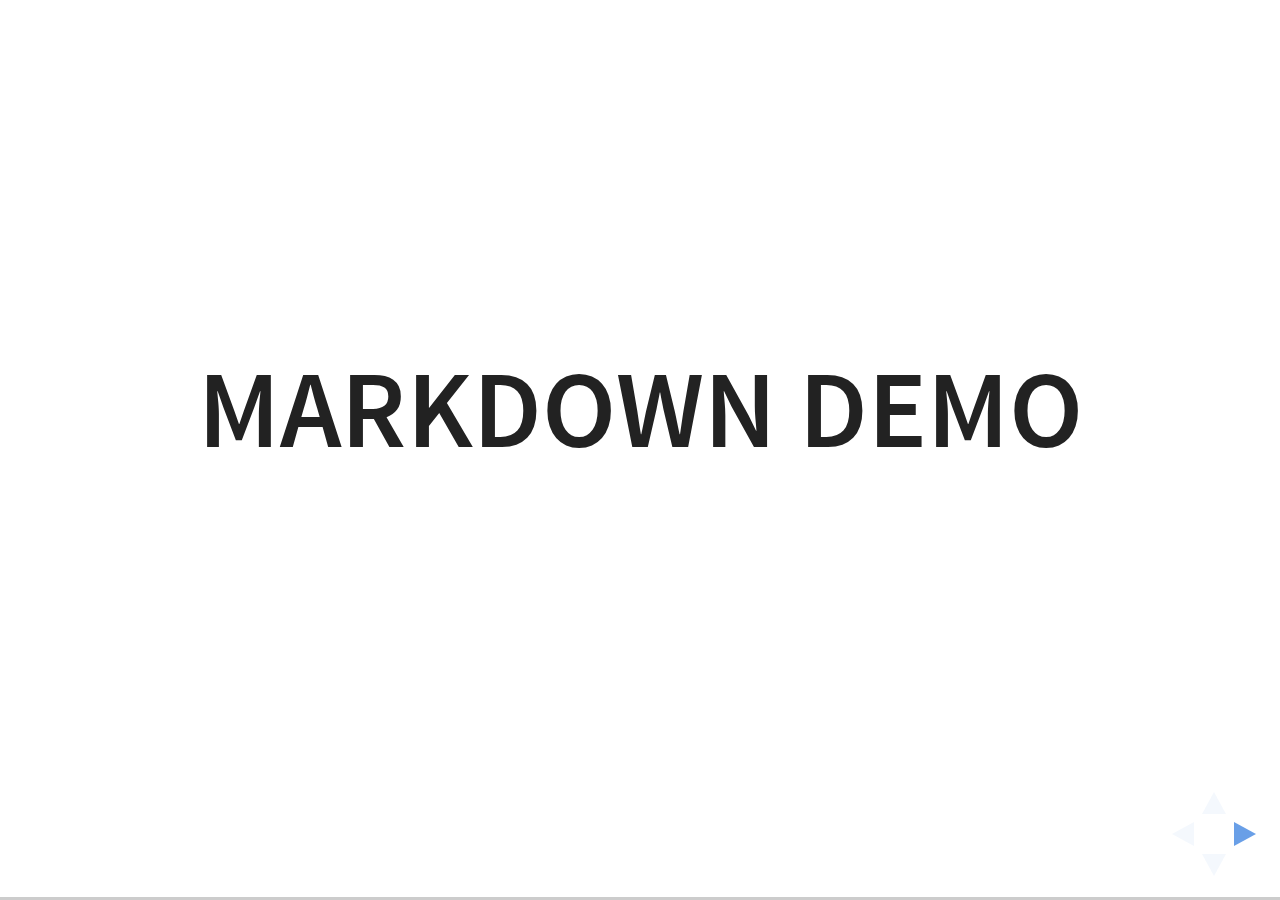
<file: WebContent/slides/plugin/markdown/example.html>
<!doctype html>
<html lang="en">

	<head>
		<meta charset="utf-8">

		<title>reveal.js - Markdown Demo</title>

		<link rel="stylesheet" href="../../css/reveal.css">
		<link rel="stylesheet" href="../../css/theme/white.css" id="theme">

        <link rel="stylesheet" href="../../lib/css/zenburn.css">
	</head>

	<body>

		<div class="reveal">

			<div class="slides">

                <!-- Use external markdown resource, separate slides by three newlines; vertical slides by two newlines -->
                <section data-markdown="example.md" data-separator="^\n\n\n" data-separator-vertical="^\n\n"></section>

                <!-- Slides are separated by three dashes (quick 'n dirty regular expression) -->
                <section data-markdown data-separator="---">
                    <script type="text/template">
                        ## Demo 1
                        Slide 1
                        ---
                        ## Demo 1
                        Slide 2
                        ---
                        ## Demo 1
                        Slide 3
                    </script>
                </section>

                <!-- Slides are separated by newline + three dashes + newline, vertical slides identical but two dashes -->
                <section data-markdown data-separator="^\n---\n$" data-separator-vertical="^\n--\n$">
                    <script type="text/template">
                        ## Demo 2
                        Slide 1.1

                        --

                        ## Demo 2
                        Slide 1.2

                        ---

                        ## Demo 2
                        Slide 2
                    </script>
                </section>

                <!-- No "extra" slides, since there are no separators defined (so they'll become horizontal rulers) -->
                <section data-markdown>
                    <script type="text/template">
                        A

                        ---

                        B

                        ---

                        C
                    </script>
                </section>

                <!-- Slide attributes -->
                <section data-markdown>
                    <script type="text/template">
                        <!-- .slide: data-background="#000000" -->
                        ## Slide attributes
                    </script>
                </section>

                <!-- Element attributes -->
                <section data-markdown>
                    <script type="text/template">
                        ## Element attributes
                        - Item 1 <!-- .element: class="fragment" data-fragment-index="2" -->
                        - Item 2 <!-- .element: class="fragment" data-fragment-index="1" -->
                    </script>
                </section>

                <!-- Code -->
                <section data-markdown>
                    <script type="text/template">
                        ```php
                        public function foo()
                        {
                            $foo = array(
                                'bar' => 'bar'
                            )
                        }
                        ```
                    </script>
                </section>

            </div>
		</div>

		<script src="../../lib/js/head.min.js"></script>
		<script src="../../js/reveal.js"></script>

		<script>

			Reveal.initialize({
				controls: true,
				progress: true,
				history: true,
				center: true,

				// Optional libraries used to extend on reveal.js
				dependencies: [
					{ src: '../../lib/js/classList.js', condition: function() { return !document.body.classList; } },
					{ src: 'marked.js', condition: function() { return !!document.querySelector( '[data-markdown]' ); } },
                    { src: 'markdown.js', condition: function() { return !!document.querySelector( '[data-markdown]' ); } },
                    { src: '../highlight/highlight.js', async: true, callback: function() { hljs.initHighlightingOnLoad(); } },
					{ src: '../notes/notes.js' }
				]
			});

		</script>

	</body>
</html>
</file>
<file: WebContent/css/iconFont.css>
@font-face {
  font-family: 'iconFont';
  src: url('../fonts/iconFont.eot');
  src: url('../fonts/iconFont.eot?#iefix') format('embedded-opentype'), url('../fonts/iconFont.woff') format('woff'), url('../fonts/iconFont.ttf') format('truetype'), url('../fonts/iconFont.svg#iconFont') format('svg');
  font-weight: normal;
  font-style: normal;
}
[data-icon]:before {
  font-family: 'iconFont';
  content: attr(data-icon);
  speak: none;
  font-weight: normal;
  font-variant: normal;
  text-transform: none;
  line-height: 1;
  -webkit-font-smoothing: antialiased;
}
[class*="icon-"] {
  font-family: 'iconFont' !important;
  speak: none;
  font-style: normal;
  font-weight: normal !important;
  font-variant: normal;
  text-transform: none;
  text-decoration: inherit;
  line-height: 1;
  display: inline-block;
  vertical-align: -8%;
  -webkit-font-smoothing: antialiased;
  font-size: inherit;
}
[class*="icon-"].smaller {
  font-size: .7em;
  vertical-align: 6%;
}
[class*="icon-"].large {
  font-size: 1.2em;
  vertical-align: -10%;
}
.icon-newspaper:before {
  content: "\e001";
}
.icon-pencil:before {
  content: "\e002";
}
.icon-droplet:before {
  content: "\e003";
}
.icon-pictures:before {
  content: "\e004";
}
.icon-camera:before {
  content: "\e005";
}
.icon-music:before {
  content: "\e006";
}
.icon-film:before {
  content: "\e007";
}
.icon-camera-2:before {
  content: "\e008";
}
.icon-spades:before {
  content: "\e009";
}
.icon-clubs:before {
  content: "\e00a";
}
.icon-diamonds:before {
  content: "\e00b";
}
.icon-broadcast:before {
  content: "\e00c";
}
.icon-mic:before {
  content: "\e00d";
}
.icon-book:before {
  content: "\e00e";
}
.icon-file:before {
  content: "\e00f";
}
.icon-new:before {
  content: "\e010";
}
.icon-copy:before {
  content: "\e011";
}
.icon-folder:before {
  content: "\e012";
}
.icon-folder-2:before {
  content: "\e013";
}
.icon-tag:before {
  content: "\e014";
}
.icon-cart:before {
  content: "\e015";
}
.icon-basket:before {
  content: "\e016";
}
.icon-calculate:before {
  content: "\e017";
}
.icon-support:before {
  content: "\e018";
}
.icon-phone:before {
  content: "\e019";
}
.icon-mail:before {
  content: "\e01a";
}
.icon-location:before {
  content: "\e01b";
}
.icon-compass:before {
  content: "\e01c";
}
.icon-history:before {
  content: "\e01d";
}
.icon-clock:before {
  content: "\e01e";
}
.icon-bell:before {
  content: "\e01f";
}
.icon-calendar:before {
  content: "\e020";
}
.icon-printer:before {
  content: "\e021";
}
.icon-mouse:before {
  content: "\e022";
}
.icon-screen:before {
  content: "\e023";
}
.icon-laptop:before {
  content: "\e024";
}
.icon-mobile:before {
  content: "\e025";
}
.icon-cabinet:before {
  content: "\e026";
}
.icon-drawer:before {
  content: "\e027";
}
.icon-drawer-2:before {
  content: "\e028";
}
.icon-box:before {
  content: "\e029";
}
.icon-box-add:before {
  content: "\e02a";
}
.icon-box-remove:before {
  content: "\e02b";
}
.icon-download:before {
  content: "\e02c";
}
.icon-upload:before {
  content: "\e02d";
}
.icon-database:before {
  content: "\e02e";
}
.icon-flip:before {
  content: "\e02f";
}
.icon-flip-2:before {
  content: "\e030";
}
.icon-undo:before {
  content: "\e031";
}
.icon-redo:before {
  content: "\e032";
}
.icon-forward:before {
  content: "\e033";
}
.icon-reply:before {
  content: "\e034";
}
.icon-reply-2:before {
  content: "\e035";
}
.icon-comments:before {
  content: "\e036";
}
.icon-comments-2:before {
  content: "\e037";
}
.icon-comments-3:before {
  content: "\e038";
}
.icon-comments-4:before {
  content: "\e039";
}
.icon-comments-5:before {
  content: "\e03a";
}
.icon-user:before {
  content: "\e03b";
}
.icon-user-2:before {
  content: "\e03c";
}
.icon-user-3:before {
  content: "\e03d";
}
.icon-busy:before {
  content: "\e03e";
}
.icon-loading:before {
  content: "\e03f";
}
.icon-loading-2:before {
  content: "\e040";
}
.icon-search:before {
  content: "\e041";
}
.icon-zoom-in:before {
  content: "\e042";
}
.icon-zoom-out:before {
  content: "\e043";
}
.icon-key:before {
  content: "\e044";
}
.icon-key-2:before {
  content: "\e045";
}
.icon-locked:before {
  content: "\e046";
}
.icon-unlocked:before {
  content: "\e047";
}
.icon-wrench:before {
  content: "\e048";
}
.icon-equalizer:before {
  content: "\e049";
}
.icon-cog:before {
  content: "\e04a";
}
.icon-pie:before {
  content: "\e04b";
}
.icon-bars:before {
  content: "\e04c";
}
.icon-stats-up:before {
  content: "\e04d";
}
.icon-gift:before {
  content: "\e04e";
}
.icon-trophy:before {
  content: "\e04f";
}
.icon-diamond:before {
  content: "\e050";
}
.icon-coffee:before {
  content: "\e051";
}
.icon-rocket:before {
  content: "\e052";
}
.icon-meter-slow:before {
  content: "\e053";
}
.icon-meter-medium:before {
  content: "\e054";
}
.icon-meter-fast:before {
  content: "\e055";
}
.icon-dashboard:before {
  content: "\e056";
}
.icon-fire:before {
  content: "\e057";
}
.icon-lab:before {
  content: "\e058";
}
.icon-remove:before {
  content: "\e059";
}
.icon-briefcase:before {
  content: "\e05a";
}
.icon-briefcase-2:before {
  content: "\e05b";
}
.icon-cars:before {
  content: "\e05c";
}
.icon-bus:before {
  content: "\e05d";
}
.icon-cube:before {
  content: "\e05e";
}
.icon-cube-2:before {
  content: "\e05f";
}
.icon-puzzle:before {
  content: "\e060";
}
.icon-glasses:before {
  content: "\e061";
}
.icon-glasses-2:before {
  content: "\e062";
}
.icon-accessibility:before {
  content: "\e063";
}
.icon-accessibility-2:before {
  content: "\e064";
}
.icon-target:before {
  content: "\e065";
}
.icon-target-2:before {
  content: "\e066";
}
.icon-lightning:before {
  content: "\e067";
}
.icon-power:before {
  content: "\e068";
}
.icon-power-2:before {
  content: "\e069";
}
.icon-clipboard:before {
  content: "\e06a";
}
.icon-clipboard-2:before {
  content: "\e06b";
}
.icon-playlist:before {
  content: "\e06c";
}
.icon-grid-view:before {
  content: "\e06d";
}
.icon-tree-view:before {
  content: "\e06e";
}
.icon-cloud:before {
  content: "\e06f";
}
.icon-cloud-2:before {
  content: "\e070";
}
.icon-download-2:before {
  content: "\e071";
}
.icon-upload-2:before {
  content: "\e072";
}
.icon-upload-3:before {
  content: "\e073";
}
.icon-link:before {
  content: "\e074";
}
.icon-link-2:before {
  content: "\e075";
}
.icon-flag:before {
  content: "\e076";
}
.icon-flag-2:before {
  content: "\e077";
}
.icon-attachment:before {
  content: "\e078";
}
.icon-eye:before {
  content: "\e079";
}
.icon-bookmark:before {
  content: "\e07a";
}
.icon-bookmark-2:before {
  content: "\e07b";
}
.icon-star:before {
  content: "\e07c";
}
.icon-star-2:before {
  content: "\e07d";
}
.icon-star-3:before {
  content: "\e07e";
}
.icon-heart:before {
  content: "\e07f";
}
.icon-heart-2:before {
  content: "\e080";
}
.icon-thumbs-up:before {
  content: "\e081";
}
.icon-thumbs-down:before {
  content: "\e082";
}
.icon-plus:before {
  content: "\e083";
}
.icon-minus:before {
  content: "\e084";
}
.icon-help:before {
  content: "\e085";
}
.icon-help-2:before {
  content: "\e086";
}
.icon-blocked:before {
  content: "\e087";
}
.icon-cancel:before {
  content: "\e088";
}
.icon-cancel-2:before {
  content: "\e089";
}
.icon-checkmark:before {
  content: "\e08a";
}
.icon-minus-2:before {
  content: "\e08b";
}
.icon-plus-2:before {
  content: "\e08c";
}
.icon-enter:before {
  content: "\e08d";
}
.icon-exit:before {
  content: "\e08e";
}
.icon-loop:before {
  content: "\e08f";
}
.icon-arrow-up-left:before {
  content: "\e090";
}
.icon-arrow-up:before {
  content: "\e091";
}
.icon-arrow-up-right:before {
  content: "\e092";
}
.icon-arrow-right:before {
  content: "\e093";
}
.icon-arrow-down-right:before {
  content: "\e094";
}
.icon-arrow-down:before {
  content: "\e095";
}
.icon-arrow-down-left:before {
  content: "\e096";
}
.icon-arrow-left:before {
  content: "\e097";
}
.icon-arrow-up-2:before {
  content: "\e098";
}
.icon-arrow-right-2:before {
  content: "\e099";
}
.icon-arrow-down-2:before {
  content: "\e09a";
}
.icon-arrow-left-2:before {
  content: "\e09b";
}
.icon-arrow-up-3:before {
  content: "\e09c";
}
.icon-arrow-right-3:before {
  content: "\e09d";
}
.icon-arrow-down-3:before {
  content: "\e09e";
}
.icon-arrow-left-3:before {
  content: "\e09f";
}
.icon-menu:before {
  content: "\e0a0";
}
.icon-enter-2:before {
  content: "\e0a1";
}
.icon-backspace:before {
  content: "\e0a2";
}
.icon-backspace-2:before {
  content: "\e0a3";
}
.icon-tab:before {
  content: "\e0a4";
}
.icon-tab-2:before {
  content: "\e0a5";
}
.icon-checkbox:before {
  content: "\e0a6";
}
.icon-checkbox-unchecked:before {
  content: "\e0a7";
}
.icon-checkbox-partial:before {
  content: "\e0a8";
}
.icon-radio-checked:before {
  content: "\e0a9";
}
.icon-radio-unchecked:before {
  content: "\e0aa";
}
.icon-font:before {
  content: "\e0ab";
}
.icon-paragraph-left:before {
  content: "\e0ac";
}
.icon-paragraph-center:before {
  content: "\e0ad";
}
.icon-paragraph-right:before {
  content: "\e0ae";
}
.icon-paragraph-justify:before {
  content: "\e0af";
}
.icon-left-to-right:before {
  content: "\e0b0";
}
.icon-right-to-left:before {
  content: "\e0b1";
}
.icon-share:before {
  content: "\e0b2";
}
.icon-new-tab:before {
  content: "\e0b3";
}
.icon-new-tab-2:before {
  content: "\e0b4";
}
.icon-embed:before {
  content: "\e0b5";
}
.icon-code:before {
  content: "\e0b6";
}
.icon-bluetooth:before {
  content: "\e0b7";
}
.icon-share-2:before {
  content: "\e0b8";
}
.icon-share-3:before {
  content: "\e0b9";
}
.icon-mail-2:before {
  content: "\e0ba";
}
.icon-google:before {
  content: "\e0bb";
}
.icon-google-plus:before {
  content: "\e0bc";
}
.icon-google-drive:before {
  content: "\e0bd";
}
.icon-facebook:before {
  content: "\e0be";
}
.icon-instagram:before {
  content: "\e0bf";
}
.icon-twitter:before {
  content: "\e0c0";
}
.icon-feed:before {
  content: "\e0c1";
}
.icon-youtube:before {
  content: "\e0c2";
}
.icon-vimeo:before {
  content: "\e0c3";
}
.icon-flickr:before {
  content: "\e0c4";
}
.icon-picassa:before {
  content: "\e0c5";
}
.icon-dribbble:before {
  content: "\e0c6";
}
.icon-deviantart:before {
  content: "\e0c7";
}
.icon-github:before {
  content: "\e0c8";
}
.icon-github-2:before {
  content: "\e0c9";
}
.icon-github-3:before {
  content: "\e0ca";
}
.icon-github-4:before {
  content: "\e0cb";
}
.icon-github-5:before {
  content: "\e0cc";
}
.icon-git:before {
  content: "\e0cd";
}
.icon-github-6:before {
  content: "\e0ce";
}
.icon-wordpress:before {
  content: "\e0cf";
}
.icon-joomla:before {
  content: "\e0d0";
}
.icon-blogger:before {
  content: "\e0d1";
}
.icon-tumblr:before {
  content: "\e0d2";
}
.icon-yahoo:before {
  content: "\e0d3";
}
.icon-amazon:before {
  content: "\e0d4";
}
.icon-tux:before {
  content: "\e0d5";
}
.icon-apple:before {
  content: "\e0d6";
}
.icon-finder:before {
  content: "\e0d7";
}
.icon-android:before {
  content: "\e0d8";
}
.icon-windows:before {
  content: "\e0d9";
}
.icon-soundcloud:before {
  content: "\e0da";
}
.icon-skype:before {
  content: "\e0db";
}
.icon-reddit:before {
  content: "\e0dc";
}
.icon-linkedin:before {
  content: "\e0dd";
}
.icon-lastfm:before {
  content: "\e0de";
}
.icon-delicious:before {
  content: "\e0df";
}
.icon-stumbleupon:before {
  content: "\e0e0";
}
.icon-pinterest:before {
  content: "\e0e1";
}
.icon-xing:before {
  content: "\e0e2";
}
.icon-flattr:before {
  content: "\e0e3";
}
.icon-foursquare:before {
  content: "\e0e4";
}
.icon-paypal:before {
  content: "\e0e5";
}
.icon-yelp:before {
  content: "\e0e6";
}
.icon-libreoffice:before {
  content: "\e0e7";
}
.icon-file-pdf:before {
  content: "\e0e8";
}
.icon-file-openoffice:before {
  content: "\e0e9";
}
.icon-file-word:before {
  content: "\e0ea";
}
.icon-file-excel:before {
  content: "\e0eb";
}
.icon-file-powerpoint:before {
  content: "\e0ec";
}
.icon-file-zip:before {
  content: "\e0ed";
}
.icon-file-xml:before {
  content: "\e0ee";
}
.icon-file-css:before {
  content: "\e0ef";
}
.icon-html5:before {
  content: "\e0f0";
}
.icon-html5-2:before {
  content: "\e0f1";
}
.icon-css3:before {
  content: "\e0f2";
}
.icon-chrome:before {
  content: "\e0f3";
}
.icon-firefox:before {
  content: "\e0f4";
}
.icon-IE:before {
  content: "\e0f5";
}
.icon-opera:before {
  content: "\e0f6";
}
.icon-safari:before {
  content: "\e0f7";
}
.icon-IcoMoon:before {
  content: "\e0f8";
}
.icon-sunrise:before {
  content: "\e0f9";
}
.icon-sun:before {
  content: "\e0fa";
}
.icon-moon:before {
  content: "\e0fb";
}
.icon-sun-2:before {
  content: "\e0fc";
}
.icon-windy:before {
  content: "\e0fd";
}
.icon-wind:before {
  content: "\e0fe";
}
.icon-snowflake:before {
  content: "\e0ff";
}
.icon-cloudy:before {
  content: "\e100";
}
.icon-cloud-3:before {
  content: "\e101";
}
.icon-weather:before {
  content: "\e102";
}
.icon-weather-2:before {
  content: "\e103";
}
.icon-weather-3:before {
  content: "\e104";
}
.icon-lines:before {
  content: "\e105";
}
.icon-cloud-4:before {
  content: "\e106";
}
.icon-lightning-2:before {
  content: "\e107";
}
.icon-lightning-3:before {
  content: "\e108";
}
.icon-rainy:before {
  content: "\e109";
}
.icon-rainy-2:before {
  content: "\e10a";
}
.icon-windy-2:before {
  content: "\e10b";
}
.icon-windy-3:before {
  content: "\e10c";
}
.icon-snowy:before {
  content: "\e10d";
}
.icon-snowy-2:before {
  content: "\e10e";
}
.icon-snowy-3:before {
  content: "\e10f";
}
.icon-weather-4:before {
  content: "\e110";
}
.icon-cloudy-2:before {
  content: "\e111";
}
.icon-cloud-5:before {
  content: "\e112";
}
.icon-lightning-4:before {
  content: "\e113";
}
.icon-sun-3:before {
  content: "\e114";
}
.icon-moon-2:before {
  content: "\e115";
}
.icon-cloudy-3:before {
  content: "\e116";
}
.icon-cloud-6:before {
  content: "\e117";
}
.icon-cloud-7:before {
  content: "\e118";
}
.icon-lightning-5:before {
  content: "\e119";
}
.icon-rainy-3:before {
  content: "\e11a";
}
.icon-rainy-4:before {
  content: "\e11b";
}
.icon-windy-4:before {
  content: "\e11c";
}
.icon-windy-5:before {
  content: "\e11d";
}
.icon-snowy-4:before {
  content: "\e11e";
}
.icon-snowy-5:before {
  content: "\e11f";
}
.icon-weather-5:before {
  content: "\e120";
}
.icon-cloudy-4:before {
  content: "\e121";
}
.icon-lightning-6:before {
  content: "\e122";
}
.icon-thermometer:before {
  content: "\e123";
}
.icon-compass-2:before {
  content: "\e124";
}
.icon-none:before {
  content: "\e125";
}
.icon-Celsius:before {
  content: "\e126";
}
.icon-Fahrenheit:before {
  content: "\e127";
}
.icon-forrst:before {
  content: "\e128";
}
.icon-headphones:before {
  content: "\e129";
}
.icon-bug:before {
  content: "\e12a";
}
.icon-cart-2:before {
  content: "\e12b";
}
.icon-earth:before {
  content: "\e12c";
}
.icon-battery:before {
  content: "\e12d";
}
.icon-list:before {
  content: "\e12e";
}
.icon-grid:before {
  content: "\e12f";
}
.icon-alarm:before {
  content: "\e130";
}
.icon-location-2:before {
  content: "\e131";
}
.icon-pointer:before {
  content: "\e132";
}
.icon-diary:before {
  content: "\e133";
}
.icon-eye-2:before {
  content: "\e134";
}
.icon-console:before {
  content: "\e135";
}
.icon-location-3:before {
  content: "\e136";
}
.icon-move:before {
  content: "\e137";
}
.icon-gift-2:before {
  content: "\e138";
}
.icon-monitor:before {
  content: "\e139";
}
.icon-mobile-2:before {
  content: "\e13a";
}
.icon-switch:before {
  content: "\e13b";
}
.icon-star-4:before {
  content: "\e13c";
}
.icon-address-book:before {
  content: "\e13d";
}
.icon-shit:before {
  content: "\e13e";
}
.icon-cone:before {
  content: "\e13f";
}
.icon-credit-card:before {
  content: "\e140";
}
.icon-type:before {
  content: "\e141";
}
.icon-volume:before {
  content: "\e142";
}
.icon-volume-2:before {
  content: "\e143";
}
.icon-locked-2:before {
  content: "\e144";
}
.icon-warning:before {
  content: "\e145";
}
.icon-info:before {
  content: "\e146";
}
.icon-filter:before {
  content: "\e147";
}
.icon-bookmark-3:before {
  content: "\e148";
}
.icon-bookmark-4:before {
  content: "\e149";
}
.icon-stats:before {
  content: "\e14a";
}
.icon-compass-3:before {
  content: "\e14b";
}
.icon-keyboard:before {
  content: "\e14c";
}
.icon-award-fill:before {
  content: "\e14d";
}
.icon-award-stroke:before {
  content: "\e14e";
}
.icon-beaker-alt:before {
  content: "\e14f";
}
.icon-beaker:before {
  content: "\e150";
}
.icon-move-vertical:before {
  content: "\e151";
}
.icon-move-horizontal:before {
  content: "\e152";
}
.icon-steering-wheel:before {
  content: "\e153";
}
.icon-volume-3:before {
  content: "\e154";
}
.icon-volume-mute:before {
  content: "\e155";
}
.icon-play:before {
  content: "\e156";
}
.icon-pause:before {
  content: "\e157";
}
.icon-stop:before {
  content: "\e158";
}
.icon-eject:before {
  content: "\e159";
}
.icon-first:before {
  content: "\e15a";
}
.icon-last:before {
  content: "\e15b";
}
.icon-play-alt:before {
  content: "\e15c";
}
.icon-battery-charging:before {
  content: "\e160";
}
.icon-left-quote:before {
  content: "\e161";
}
.icon-right-quote:before {
  content: "\e162";
}
.icon-left-quote-alt:before {
  content: "\e163";
}
.icon-right-quote-alt:before {
  content: "\e164";
}
.icon-smiley:before {
  content: "\e165";
}
.icon-umbrella:before {
  content: "\e166";
}
.icon-info-2:before {
  content: "\e167";
}
.icon-chart-alt:before {
  content: "\e168";
}
.icon-at:before {
  content: "\e169";
}
.icon-hash:before {
  content: "\e16a";
}
.icon-pilcrow:before {
  content: "\e16b";
}
.icon-fullscreen-alt:before {
  content: "\e16c";
}
.icon-fullscreen-exit-alt:before {
  content: "\e16d";
}
.icon-layers-alt:before {
  content: "\e16e";
}
.icon-layers:before {
  content: "\e16f";
}
.icon-floppy:before {
  content: "\e170";
}
.icon-rainbow:before {
  content: "\e000";
}
.icon-air:before {
  content: "\e171";
}
.icon-home:before {
  content: "\e172";
}
.icon-spin:before {
  content: "\e173";
}
.icon-auction:before {
  content: "\e174";
}
.icon-dollar:before {
  content: "\e175";
}
.icon-dollar-2:before {
  content: "\e176";
}
.icon-coins:before {
  content: "\e177";
}
.icon-file-2:before {
  content: "\e186";
}
.icon-file-3:before {
  content: "\e187";
}
.icon-file-4:before {
  content: "\e188";
}
.icon-files:before {
  content: "\e189";
}
.icon-phone-2:before {
  content: "\e18a";
}
.icon-tablet:before {
  content: "\e18b";
}
.icon-monitor-2:before {
  content: "\e18c";
}
.icon-window:before {
  content: "\e18d";
}
.icon-tv:before {
  content: "\e18e";
}
.icon-camera-3:before {
  content: "\e18f";
}
.icon-image:before {
  content: "\e190";
}
.icon-open:before {
  content: "\e191";
}
.icon-sale:before {
  content: "\e192";
}
.icon-direction:before {
  content: "\e193";
}
.icon-medal:before {
  content: "\e194";
}
.icon-medal-2:before {
  content: "\e195";
}
.icon-satellite:before {
  content: "\e196";
}
.icon-discout:before {
  content: "\e197";
}
.icon-barcode:before {
  content: "\e198";
}
.icon-ticket:before {
  content: "\e199";
}
.icon-shipping:before {
  content: "\e19a";
}
.icon-globe:before {
  content: "\e19b";
}
.icon-anchor:before {
  content: "\e19c";
}
.icon-pop-out:before {
  content: "\e19d";
}
.icon-pop-in:before {
  content: "\e19e";
}
.icon-resize:before {
  content: "\e178";
}
.icon-battery-2:before {
  content: "\e179";
}
.icon-battery-3:before {
  content: "\e17a";
}
.icon-battery-4:before {
  content: "\e17b";
}
.icon-battery-5:before {
  content: "\e17c";
}
.icon-tools:before {
  content: "\e17d";
}
.icon-alarm-2:before {
  content: "\e17e";
}
.icon-alarm-cancel:before {
  content: "\e17f";
}
.icon-alarm-clock:before {
  content: "\e180";
}
.icon-chronometer:before {
  content: "\e181";
}
.icon-ruler:before {
  content: "\e182";
}
.icon-lamp:before {
  content: "\e183";
}
.icon-lamp-2:before {
  content: "\e184";
}
.icon-scissors:before {
  content: "\e185";
}
.icon-volume-4:before {
  content: "\e19f";
}
.icon-volume-5:before {
  content: "\e1a0";
}
.icon-volume-6:before {
  content: "\e1a1";
}
.icon-battery-full:before {
  content: "\e15f";
}
.icon-battery-empty:before {
  content: "\e15d";
}
.icon-battery-half:before {
  content: "\e15e";
}
.icon-zip:before {
  content: "\e1a2";
}
.icon-zip-2:before {
  content: "\e1a3";
}
.icon-play-2:before {
  content: "\e1a4";
}
.icon-pause-2:before {
  content: "\e1a5";
}
.icon-record:before {
  content: "\e1a6";
}
.icon-stop-2:before {
  content: "\e1a7";
}
.icon-next:before {
  content: "\e1a8";
}
.icon-previous:before {
  content: "\e1a9";
}
.icon-first-2:before {
  content: "\e1aa";
}
.icon-last-2:before {
  content: "\e1ab";
}
.icon-arrow-left-4:before {
  content: "\e1ac";
}
.icon-arrow-down-4:before {
  content: "\e1ad";
}
.icon-arrow-up-4:before {
  content: "\e1ae";
}
.icon-arrow-right-4:before {
  content: "\e1af";
}
.icon-arrow-left-5:before {
  content: "\e1b0";
}
.icon-arrow-down-5:before {
  content: "\e1b1";
}
.icon-arrow-up-5:before {
  content: "\e1b2";
}
.icon-arrow-right-5:before {
  content: "\e1b3";
}
.icon-cc:before {
  content: "\e1b4";
}
.icon-cc-by:before {
  content: "\e1b5";
}
.icon-cc-nc:before {
  content: "\e1b6";
}
.icon-cc-nc-eu:before {
  content: "\e1b7";
}
.icon-cc-nc-jp:before {
  content: "\e1b8";
}
.icon-cc-sa:before {
  content: "\e1b9";
}
.icon-cc-nd:before {
  content: "\e1ba";
}
.icon-cc-pd:before {
  content: "\e1bb";
}
.icon-cc-zero:before {
  content: "\e1bc";
}
.icon-cc-share:before {
  content: "\e1bd";
}
.icon-cc-share-2:before {
  content: "\e1be";
}
.icon-cycle:before {
  content: "\e1bf";
}
.icon-stop-3:before {
  content: "\e1c0";
}
.icon-stats-2:before {
  content: "\e1c1";
}
.icon-stats-3:before {
  content: "\e1c2";
}
</file>
<file: WebContent/css/docs.css>
body {
  height: 100%;
  margin: 0;
  padding: 0;
}
.metro .page {
  width: 980px;
  margin: 0 auto;
  padding: 0 20px;
}
.description {
  margin: 10px 0;
}
.show-grid .row [class*="span"] {
  line-height: 40px;
  background: rgba(193, 179, 123, 0.52);
  text-align: center;
  min-height: 10px !important;
}
.color-stack li,
#icon-list li {
  margin-bottom: 5px;
}
.example > img {
  margin: 5px;
  display: inline-block;
}
.example .image-container {
  margin: 10px;
  display: inline-block;
  vertical-align: middle;
}
.layout {
  min-height: 100%;
  position: relative;
}
header {
  height: 45px;
  position: relative;
}
footer {
  width: 100%;
  height: 25px;
}
@media only screen and (max-width: 640px) {
  .prettyprint,
  .example {
    display: none;
  }
}
</file>
<file: WebContent/js/prettify/prettify.css>
.com { color: #93a1a1 !important; }
.lit { color: #195f91 !important; }
.pun, .opn, .clo { color: #93a1a1 !important; }
.fun { color: #dc322f !important; }
.str, .atv { color: #D14 !important; }
.kwd, .tag { color: #1e347b !important;}
.typ, .atn, .dec, .var { color: teal !important; }
.pln { color: #48484c !important; }

.prettyprint {
    padding: 8px;
    background-color: #fff;
    border: 1px solid #ccc;
    margin: 0;
    margin-bottom: 10px;
    font-family: 'Courier New', monospace;
    font-size: 11pt;
    line-height: 12pt;
}
.prettyprint.linenums {
    box-shadow: inset 40px 0 0 #eeeeee, inset 41px 0 0 #ececf0;
}

.prettyprint ol.linenums {
    margin: 0;
    padding-left: 35px;
}
.prettyprint ol.linenums li {
    padding-left: 12px !important;
    color: #999999;
    line-height: 10pt;
    text-shadow: 0 1px 0 #fff;
    margin-bottom: 5px;
}
</file>
<file: WebContent/slides/css/sisinf.css>
.upperleft {
	position: absolute; 
	top: 10px; 
	left: 10px; 
	border: 0;  
	height: 70px;

 }

.upperright {
	position: absolute; 
	top: 10px; 
	right: 10px; 
	border: 0;  
	height: 70px;

 }

.upperdivider {
	position: absolute; 
	top: 90px; 
	border-top: 2px;
	border-left: 0px;
	border-right: 0px;
	border-bottom:2px;
	height: 5px;
        border-style: solid;
	width: 100%;
	border-color:#3465a4;

	background: linear-gradient(to right,  #fff , #048584);

 }

.lowerdivider {
	position: absolute; 
	bottom: 120px; 
	border-top: 2px;
	border-left: 0px;
	border-right: 0px;
	border-bottom:2px;
	height: 5px;
        border-style: solid;
	width: 100%;
	border-color:#3465a4;

	background: linear-gradient(to right,  #fff , #048584);

 }
</file>
<file: WebContent/slides/css/theme/sky.css>
@import url(https://fonts.googleapis.com/css?family=Quicksand:400,700,400italic,700italic);
@import url(https://fonts.googleapis.com/css?family=Open+Sans:400italic,700italic,400,700);
/**
 * Sky theme for reveal.js.
 *
 * Copyright (C) 2011-2012 Hakim El Hattab, http://hakim.se
 */
.reveal a {
  line-height: 1.3em; }

/*********************************************
 * GLOBAL STYLES
 *********************************************/
body {
  background: #add9e4;
  background: -moz-radial-gradient(center, circle cover, #f7fbfc 0%, #add9e4 100%);
  background: -webkit-gradient(radial, center center, 0px, center center, 100%, color-stop(0%, #f7fbfc), color-stop(100%, #add9e4));
  background: -webkit-radial-gradient(center, circle cover, #f7fbfc 0%, #add9e4 100%);
  background: -o-radial-gradient(center, circle cover, #f7fbfc 0%, #add9e4 100%);
  background: -ms-radial-gradient(center, circle cover, #f7fbfc 0%, #add9e4 100%);
  background: radial-gradient(center, circle cover, #f7fbfc 0%, #add9e4 100%);
  background-color: #f7fbfc; }

.reveal {
  font-family: 'Open Sans', sans-serif;
  font-size: 36px;
  font-weight: normal;
  color: #333; }

::selection {
  color: #fff;
  background: #134674;
  text-shadow: none; }

.reveal .slides > section, .reveal .slides > section > section {
  line-height: 1.3;
  font-weight: inherit; }

/*********************************************
 * HEADERS
 *********************************************/
.reveal h1, .reveal h2, .reveal h3, .reveal h4, .reveal h5, .reveal h6 {
  margin: 0 0 20px 0;
  color: #333;
  font-family: 'Quicksand', sans-serif;
  font-weight: normal;
  line-height: 1.2;
  letter-spacing: -0.08em;
  text-transform: uppercase;
  text-shadow: none;
  word-wrap: break-word; }

.reveal h1 {
  font-size: 3.77em; }

.reveal h2 {
  font-size: 2.11em; }

.reveal h3 {
  font-size: 1.55em; }

.reveal h4 {
  font-size: 1em; }

.reveal h1 {
  text-shadow: none; }

/*********************************************
 * OTHER
 *********************************************/
.reveal p {
  margin: 20px 0;
  line-height: 1.3; }

/* Ensure certain elements are never larger than the slide itself */
.reveal img, .reveal video, .reveal iframe {
  max-width: 95%;
  max-height: 95%; }

.reveal strong, .reveal b {
  font-weight: bold; }

.reveal em {
  font-style: italic; }

.reveal ol, .reveal dl, .reveal ul {
  display: inline-block;
  text-align: left;
  margin: 0 0 0 1em; }

.reveal ol {
  list-style-type: decimal; }

.reveal ul {
  list-style-type: disc; }

.reveal ul ul {
  list-style-type: square; }

.reveal ul ul ul {
  list-style-type: circle; }

.reveal ul ul, .reveal ul ol, .reveal ol ol, .reveal ol ul {
  display: block;
  margin-left: 40px; }

.reveal dt {
  font-weight: bold; }

.reveal dd {
  margin-left: 40px; }

.reveal q, .reveal blockquote {
  quotes: none; }

.reveal blockquote {
  display: block;
  position: relative;
  width: 70%;
  margin: 20px auto;
  padding: 5px;
  font-style: italic;
  background: rgba(255, 255, 255, 0.05);
  box-shadow: 0px 0px 2px rgba(0, 0, 0, 0.2); }

.reveal blockquote p:first-child, .reveal blockquote p:last-child {
  display: inline-block; }

.reveal q {
  font-style: italic; }

.reveal pre {
  display: block;
  position: relative;
  width: 90%;
  margin: 20px auto;
  text-align: left;
  font-size: 0.55em;
  font-family: monospace;
  line-height: 1.2em;
  word-wrap: break-word;
  box-shadow: 0px 0px 6px rgba(0, 0, 0, 0.3); }

.reveal code {
  font-family: monospace; }

.reveal pre code {
  display: block;
  padding: 5px;
  overflow: auto;
  max-height: 400px;
  word-wrap: normal;
  background: #3F3F3F;
  color: #DCDCDC; }

.reveal table {
  margin: auto;
  border-collapse: collapse;
  border-spacing: 0; }

.reveal table th {
  font-weight: bold; }

.reveal table th, .reveal table td {
  text-align: left;
  padding: 0.2em 0.5em 0.2em 0.5em;
  border-bottom: 1px solid; }

.reveal table th[align="center"], .reveal table td[align="center"] {
  text-align: center; }

.reveal table th[align="right"], .reveal table td[align="right"] {
  text-align: right; }

.reveal table tr:last-child td {
  border-bottom: none; }

.reveal sup {
  vertical-align: super; }

.reveal sub {
  vertical-align: sub; }

.reveal small {
  display: inline-block;
  font-size: 0.6em;
  line-height: 1.2em;
  vertical-align: top; }

.reveal small * {
  vertical-align: top; }

/*********************************************
 * LINKS
 *********************************************/
.reveal a {
  color: #3b759e;
  text-decoration: none;
  -webkit-transition: color 0.15s ease;
  -moz-transition: color 0.15s ease;
  transition: color 0.15s ease; }

.reveal a:hover {
  color: #74a8cb;
  text-shadow: none;
  border: none; }

.reveal .roll span:after {
  color: #fff;
  background: #264d66; }

/*********************************************
 * IMAGES
 *********************************************/
.reveal section img {
  margin: 15px 0px;
  background: rgba(255, 255, 255, 0.12);
  border: 4px solid #333;
  box-shadow: 0 0 10px rgba(0, 0, 0, 0.15); }

.reveal a img {
  -webkit-transition: all 0.15s linear;
  -moz-transition: all 0.15s linear;
  transition: all 0.15s linear; }

.reveal a:hover img {
  background: rgba(255, 255, 255, 0.2);
  border-color: #3b759e;
  box-shadow: 0 0 20px rgba(0, 0, 0, 0.55); }

/*********************************************
 * NAVIGATION CONTROLS
 *********************************************/
.reveal .controls div.navigate-left, .reveal .controls div.navigate-left.enabled {
  border-right-color: #3b759e; }

.reveal .controls div.navigate-right, .reveal .controls div.navigate-right.enabled {
  border-left-color: #3b759e; }

.reveal .controls div.navigate-up, .reveal .controls div.navigate-up.enabled {
  border-bottom-color: #3b759e; }

.reveal .controls div.navigate-down, .reveal .controls div.navigate-down.enabled {
  border-top-color: #3b759e; }

.reveal .controls div.navigate-left.enabled:hover {
  border-right-color: #74a8cb; }

.reveal .controls div.navigate-right.enabled:hover {
  border-left-color: #74a8cb; }

.reveal .controls div.navigate-up.enabled:hover {
  border-bottom-color: #74a8cb; }

.reveal .controls div.navigate-down.enabled:hover {
  border-top-color: #74a8cb; }

/*********************************************
 * PROGRESS BAR
 *********************************************/
.reveal .progress {
  background: rgba(0, 0, 0, 0.2); }

.reveal .progress span {
  background: #3b759e;
  -webkit-transition: width 800ms cubic-bezier(0.26, 0.86, 0.44, 0.985);
  -moz-transition: width 800ms cubic-bezier(0.26, 0.86, 0.44, 0.985);
  transition: width 800ms cubic-bezier(0.26, 0.86, 0.44, 0.985); }

/*********************************************
 * SLIDE NUMBER
 *********************************************/
.reveal .slide-number {
  color: #3b759e; }
</file>
<file: WebContent/slides/lib/css/zenburn.css>
/*

Zenburn style from voldmar.ru (c) Vladimir Epifanov <voldmar@voldmar.ru>
based on dark.css by Ivan Sagalaev

*/

.hljs {
  display: block; padding: 0.5em;
  background: #3F3F3F;
  color: #DCDCDC;
}

.hljs-keyword,
.hljs-tag,
.css .hljs-class,
.css .hljs-id,
.lisp .hljs-title,
.nginx .hljs-title,
.hljs-request,
.hljs-status,
.clojure .hljs-attribute {
  color: #E3CEAB;
}

.django .hljs-template_tag,
.django .hljs-variable,
.django .hljs-filter .hljs-argument {
  color: #DCDCDC;
}

.hljs-number,
.hljs-date {
  color: #8CD0D3;
}

.dos .hljs-envvar,
.dos .hljs-stream,
.hljs-variable,
.apache .hljs-sqbracket {
  color: #EFDCBC;
}

.dos .hljs-flow,
.diff .hljs-change,
.python .exception,
.python .hljs-built_in,
.hljs-literal,
.tex .hljs-special {
  color: #EFEFAF;
}

.diff .hljs-chunk,
.hljs-subst {
  color: #8F8F8F;
}

.dos .hljs-keyword,
.python .hljs-decorator,
.hljs-title,
.haskell .hljs-type,
.diff .hljs-header,
.ruby .hljs-class .hljs-parent,
.apache .hljs-tag,
.nginx .hljs-built_in,
.tex .hljs-command,
.hljs-prompt {
    color: #efef8f;
}

.dos .hljs-winutils,
.ruby .hljs-symbol,
.ruby .hljs-symbol .hljs-string,
.ruby .hljs-string {
  color: #DCA3A3;
}

.diff .hljs-deletion,
.hljs-string,
.hljs-tag .hljs-value,
.hljs-preprocessor,
.hljs-pragma,
.hljs-built_in,
.sql .hljs-aggregate,
.hljs-javadoc,
.smalltalk .hljs-class,
.smalltalk .hljs-localvars,
.smalltalk .hljs-array,
.css .hljs-rules .hljs-value,
.hljs-attr_selector,
.hljs-pseudo,
.apache .hljs-cbracket,
.tex .hljs-formula,
.coffeescript .hljs-attribute {
  color: #CC9393;
}

.hljs-shebang,
.diff .hljs-addition,
.hljs-comment,
.java .hljs-annotation,
.hljs-template_comment,
.hljs-pi,
.hljs-doctype {
  color: #7F9F7F;
}

.coffeescript .javascript,
.javascript .xml,
.tex .hljs-formula,
.xml .javascript,
.xml .vbscript,
.xml .css,
.xml .hljs-cdata {
  opacity: 0.5;
}
</file>
<file: WebContent/css/content.css>
#content h1 { margin: 0 0 .75em 0; font-size: 200%; }
#content h2 {
  margin: 1.5em 0 .75em 0; border-bottom: 2pt dotted silver;
  font-size: 150%;
}
#content h3 { margin: 1.5em 0 .5em 0; font-size: 125%; }
#content li { margin: .5em 0; }
#content dt { font-weight: bold; }
#content dd { margin-top: 1em; margin-bottom: 1em; }
#content aside.info { margin: 1em 0 1em 2em; color: gray; }
#content pre {
  overflow: auto;
  padding: .5em 1em; border-left: 5px solid silver;
  background-color: #f0f0f0;
}
#content table { border-spacing: 0; }
#content a, #content a:visited { color: #3d586c; }

#content .center { text-align: center; }

/* Home */

#content #sidebar {
  float: right; width: 17em;
  font-size: 80%; text-align: center;
}
#content #sidebar a {
  font-weight: bold; text-decoration: none;
  color: #006000;
}
#content #sidebar a:hover { text-decoration: underline; }
#content #sidebar a.try {
  display: block;
  padding: .75em; border-radius: .6em; -moz-border-radius: .6em;
  font-size: 140%;
  color: #e0ffe0; background-color: #499149;
}
#content #sidebar a.try:hover {
  text-decoration: none; background-color: #006000;
}
#content #sidebar .install {
  padding: .75em; border: 1px solid #499149; border-radius: .7em; -moz-border-radius: .7em;
  font-family: "Lucida Console", fixed, monospace; font-size: 120%;
  color: #2c572c; background-color: #e0ffe0;
}
#content #sidebar .label { margin-left: 2.6em; text-align: left; color: #606060; }
#content #sidebar #download {
  list-style: square;
  padding-left: 2em;
  color: gray;
  text-align: left;
  font-size: 120%;
}
#content #sidebar a.twitter { display:block; margin-top: 5em; }
#content #sidebar .separator { color: gray; margin: 1.5em 0 1em 0; }

#content #left-column { margin-right: 17em; }

/* Online Version */

#content .message {
  border-radius: .5em; -moz-border-radius: .5em; padding: .5em 1em;
}
#content .message.info { background-color: #c0ffc0; }
#content .message.info a.download { display: block; float: right; }
#content .message.info .size-and-time { visibility: hidden; float: right; font-size: 70%; margin: .3em 0; color: #80c080; }
#content .message.info:hover .size-and-time { visibility: visible; }
#content .message.error { background-color: orange; }
#content .message.progress {
  padding-left: 40px;
  /* Spinner image generated by http://www.loadinfo.net/. */
  background: #ffff80 url("../img/spinner-16x16-progress.gif") 14px center no-repeat;
}
#content .message.disabled { color: gray; background-color: #f0f0f0; }

#content table.form { width: 100%; }
#content table.form td, table.form th { padding: .5em 1em; }
#content table.form td:first-child, table.form th:first-child { padding-left:  0; }
#content table.form td:last-child,  table.form th:last-child  { padding-right: 0; }
#content table.form th { text-align: left; font-weight: normal; }

#content h2.suggestion { border: none; }
#content h2.suggestion.top { margin-top: 0; }
#content h2.suggestion .step-number {
  display: block; float: left;
  width: 1.5em;
  border-radius: .4em; -moz-border-radius: .4em;
  text-align: center;
  color: white; background-color: black;
}
#content h2.suggestion .step-title { margin-left: 2.5em; }

#content textarea.code { width: 100%; height: 20em; font-family: "Lucida Console", fixed, monospace; }

#content .textarea-wrapper { padding-right: 6px; }

#content #columns { width: 100%; height: 100%; border-spacing: 1em; }
#content #columns td { width: 50%; }

#content table.column { width: 100%; height: 100%; }
#content table.column td { vertical-align: top; }
/* Browsers will enlarge the |.content-height| cells to fit the contents. */
#content table.column td.content-height { height: 1px; }

#content #output-header {
  margin: 1.25em 0 0 0; border: none; padding: .25em 1.2em .25em 1.2em;
  font-size: 80%;
  color: white; background-color: silver;
}
#content #output {
  overflow: auto;
  max-height: 20em;
  margin: 0; padding: .5em 1em; border: 2px solid silver; border-top: none;
  background-color: #f0f0f0;
}
#content #output.disabled { color: gray; }

#content #settings { padding: .5em 0; }
#content #settings label { padding-right: 1em; }
#content #settings label[for=option-optimize] { padding-left: 2em; }
#content #parser-var { width: 15em; }
#content #options { padding-top: 1em; }
#content #parser-download {
  float: right;
  width: 10em;
  margin-top: 2em;
  border-width: 0;
  padding: .5em; border-radius: .4em; -moz-border-radius: .4em;
  font-family: "Trebuchet MS", lucida, sans-serif;
  font-size: 1em;
  line-height: 1.5;
  text-align: center; text-decoration: none;
  color: #e0ffe0; background-color: #499149;
}
#content #parser-download:hover { background-color: #006000; }
#content #parser-download.disabled { color: #e0e0e0; background-color: gray; }
</file>
<file: WebContent/slides/css/theme/white.css>
@import url(../../lib/font/source-sans-pro/source-sans-pro.css);
/**
 * White theme for reveal.js. This is the opposite of the 'black' theme.
 *
 * Copyright (C) 2015 Hakim El Hattab, http://hakim.se
 */
section.has-dark-background, section.has-dark-background h1, section.has-dark-background h2, section.has-dark-background h3, section.has-dark-background h4, section.has-dark-background h5, section.has-dark-background h6 {
  color: #fff; }

/*********************************************
 * GLOBAL STYLES
 *********************************************/
body {
  background: #fff;
  background-color: #fff; }

.reveal {
  font-family: 'Source Sans Pro', Helvetica, sans-serif;
  font-size: 38px;
  font-weight: normal;
  color: #222; }

::selection {
  color: #fff;
  background: #98bdef;
  text-shadow: none; }

.reveal .slides > section, .reveal .slides > section > section {
  line-height: 1.3;
  font-weight: inherit; }

/*********************************************
 * HEADERS
 *********************************************/
.reveal h1, .reveal h2, .reveal h3, .reveal h4, .reveal h5, .reveal h6 {
  margin: 0 0 20px 0;
  color: #222;
  font-family: 'Source Sans Pro', Helvetica, sans-serif;
  font-weight: 600;
  line-height: 1.2;
  letter-spacing: normal;
  text-transform: uppercase;
  text-shadow: none;
  word-wrap: break-word; }

.reveal h1 {
  font-size: 2.5em; }

.reveal h2 {
  font-size: 1.6em; }

.reveal h3 {
  font-size: 1.3em; }

.reveal h4 {
  font-size: 1em; }

.reveal h1 {
  text-shadow: none; }

/*********************************************
 * OTHER
 *********************************************/
.reveal p {
  margin: 20px 0;
  line-height: 1.3; }

/* Ensure certain elements are never larger than the slide itself */
.reveal img, .reveal video, .reveal iframe {
  max-width: 95%;
  max-height: 95%; }

.reveal strong, .reveal b {
  font-weight: bold; }

.reveal em {
  font-style: italic; }

.reveal ol, .reveal dl, .reveal ul {
  display: inline-block;
  text-align: left;
  margin: 0 0 0 1em; }

.reveal ol {
  list-style-type: decimal; }

.reveal ul {
  list-style-type: disc; }

.reveal ul ul {
  list-style-type: square; }

.reveal ul ul ul {
  list-style-type: circle; }

.reveal ul ul, .reveal ul ol, .reveal ol ol, .reveal ol ul {
  display: block;
  margin-left: 40px; }

.reveal dt {
  font-weight: bold; }

.reveal dd {
  margin-left: 40px; }

.reveal q, .reveal blockquote {
  quotes: none; }

.reveal blockquote {
  display: block;
  position: relative;
  width: 70%;
  margin: 20px auto;
  padding: 5px;
  font-style: italic;
  background: rgba(255, 255, 255, 0.05);
  box-shadow: 0px 0px 2px rgba(0, 0, 0, 0.2); }

.reveal blockquote p:first-child, .reveal blockquote p:last-child {
  display: inline-block; }

.reveal q {
  font-style: italic; }

.reveal pre {
  display: block;
  position: relative;
  width: 90%;
  margin: 20px auto;
  text-align: left;
  font-size: 0.55em;
  font-family: monospace;
  line-height: 1.2em;
  word-wrap: break-word;
  box-shadow: 0px 0px 6px rgba(0, 0, 0, 0.3); }

.reveal code {
  font-family: monospace; }

.reveal pre code {
  display: block;
  padding: 5px;
  overflow: auto;
  max-height: 400px;
  word-wrap: normal;
  background: #3F3F3F;
  color: #DCDCDC; }

.reveal table {
  margin: auto;
  border-collapse: collapse;
  border-spacing: 0; }

.reveal table th {
  font-weight: bold; }

.reveal table th, .reveal table td {
  text-align: left;
  padding: 0.2em 0.5em 0.2em 0.5em;
  border-bottom: 1px solid; }

.reveal table th[align="center"], .reveal table td[align="center"] {
  text-align: center; }

.reveal table th[align="right"], .reveal table td[align="right"] {
  text-align: right; }

.reveal table tr:last-child td {
  border-bottom: none; }

.reveal sup {
  vertical-align: super; }

.reveal sub {
  vertical-align: sub; }

.reveal small {
  display: inline-block;
  font-size: 0.6em;
  line-height: 1.2em;
  vertical-align: top; }

.reveal small * {
  vertical-align: top; }

/*********************************************
 * LINKS
 *********************************************/
.reveal a {
  color: #2a76dd;
  text-decoration: none;
  -webkit-transition: color 0.15s ease;
  -moz-transition: color 0.15s ease;
  transition: color 0.15s ease; }

.reveal a:hover {
  color: #6ca2e8;
  text-shadow: none;
  border: none; }

.reveal .roll span:after {
  color: #fff;
  background: #1a54a1; }

/*********************************************
 * IMAGES
 *********************************************/
.reveal section img {
  margin: 15px 0px;
  background: rgba(255, 255, 255, 0.12);
  border: 4px solid #222;
  box-shadow: 0 0 10px rgba(0, 0, 0, 0.15); }

.reveal a img {
  -webkit-transition: all 0.15s linear;
  -moz-transition: all 0.15s linear;
  transition: all 0.15s linear; }

.reveal a:hover img {
  background: rgba(255, 255, 255, 0.2);
  border-color: #2a76dd;
  box-shadow: 0 0 20px rgba(0, 0, 0, 0.55); }

/*********************************************
 * NAVIGATION CONTROLS
 *********************************************/
.reveal .controls div.navigate-left, .reveal .controls div.navigate-left.enabled {
  border-right-color: #2a76dd; }

.reveal .controls div.navigate-right, .reveal .controls div.navigate-right.enabled {
  border-left-color: #2a76dd; }

.reveal .controls div.navigate-up, .reveal .controls div.navigate-up.enabled {
  border-bottom-color: #2a76dd; }

.reveal .controls div.navigate-down, .reveal .controls div.navigate-down.enabled {
  border-top-color: #2a76dd; }

.reveal .controls div.navigate-left.enabled:hover {
  border-right-color: #6ca2e8; }

.reveal .controls div.navigate-right.enabled:hover {
  border-left-color: #6ca2e8; }

.reveal .controls div.navigate-up.enabled:hover {
  border-bottom-color: #6ca2e8; }

.reveal .controls div.navigate-down.enabled:hover {
  border-top-color: #6ca2e8; }

/*********************************************
 * PROGRESS BAR
 *********************************************/
.reveal .progress {
  background: rgba(0, 0, 0, 0.2); }

.reveal .progress span {
  background: #2a76dd;
  -webkit-transition: width 800ms cubic-bezier(0.26, 0.86, 0.44, 0.985);
  -moz-transition: width 800ms cubic-bezier(0.26, 0.86, 0.44, 0.985);
  transition: width 800ms cubic-bezier(0.26, 0.86, 0.44, 0.985); }

/*********************************************
 * SLIDE NUMBER
 *********************************************/
.reveal .slide-number {
  color: #2a76dd; }
</file>
<file: WebContent/slides/test/qunit-1.12.0.css>
/**
 * QUnit v1.12.0 - A JavaScript Unit Testing Framework
 *
 * http://qunitjs.com
 *
 * Copyright 2012 jQuery Foundation and other contributors
 * Released under the MIT license.
 * http://jquery.org/license
 */

/** Font Family and Sizes */

#qunit-tests, #qunit-header, #qunit-banner, #qunit-testrunner-toolbar, #qunit-userAgent, #qunit-testresult {
	font-family: "Helvetica Neue Light", "HelveticaNeue-Light", "Helvetica Neue", Calibri, Helvetica, Arial, sans-serif;
}

#qunit-testrunner-toolbar, #qunit-userAgent, #qunit-testresult, #qunit-tests li { font-size: small; }
#qunit-tests { font-size: smaller; }


/** Resets */

#qunit-tests, #qunit-header, #qunit-banner, #qunit-userAgent, #qunit-testresult, #qunit-modulefilter {
	margin: 0;
	padding: 0;
}


/** Header */

#qunit-header {
	padding: 0.5em 0 0.5em 1em;

	color: #8699a4;
	background-color: #0d3349;

	font-size: 1.5em;
	line-height: 1em;
	font-weight: normal;

	border-radius: 5px 5px 0 0;
	-moz-border-radius: 5px 5px 0 0;
	-webkit-border-top-right-radius: 5px;
	-webkit-border-top-left-radius: 5px;
}

#qunit-header a {
	text-decoration: none;
	color: #c2ccd1;
}

#qunit-header a:hover,
#qunit-header a:focus {
	color: #fff;
}

#qunit-testrunner-toolbar label {
	display: inline-block;
	padding: 0 .5em 0 .1em;
}

#qunit-banner {
	height: 5px;
}

#qunit-testrunner-toolbar {
	padding: 0.5em 0 0.5em 2em;
	color: #5E740B;
	background-color: #eee;
	overflow: hidden;
}

#qunit-userAgent {
	padding: 0.5em 0 0.5em 2.5em;
	background-color: #2b81af;
	color: #fff;
	text-shadow: rgba(0, 0, 0, 0.5) 2px 2px 1px;
}

#qunit-modulefilter-container {
	float: right;
}

/** Tests: Pass/Fail */

#qunit-tests {
	list-style-position: inside;
}

#qunit-tests li {
	padding: 0.4em 0.5em 0.4em 2.5em;
	border-bottom: 1px solid #fff;
	list-style-position: inside;
}

#qunit-tests.hidepass li.pass, #qunit-tests.hidepass li.running  {
	display: none;
}

#qunit-tests li strong {
	cursor: pointer;
}

#qunit-tests li a {
	padding: 0.5em;
	color: #c2ccd1;
	text-decoration: none;
}
#qunit-tests li a:hover,
#qunit-tests li a:focus {
	color: #000;
}

#qunit-tests li .runtime {
	float: right;
	font-size: smaller;
}

.qunit-assert-list {
	margin-top: 0.5em;
	padding: 0.5em;

	background-color: #fff;

	border-radius: 5px;
	-moz-border-radius: 5px;
	-webkit-border-radius: 5px;
}

.qunit-collapsed {
	display: none;
}

#qunit-tests table {
	border-collapse: collapse;
	margin-top: .2em;
}

#qunit-tests th {
	text-align: right;
	vertical-align: top;
	padding: 0 .5em 0 0;
}

#qunit-tests td {
	vertical-align: top;
}

#qunit-tests pre {
	margin: 0;
	white-space: pre-wrap;
	word-wrap: break-word;
}

#qunit-tests del {
	background-color: #e0f2be;
	color: #374e0c;
	text-decoration: none;
}

#qunit-tests ins {
	background-color: #ffcaca;
	color: #500;
	text-decoration: none;
}

/*** Test Counts */

#qunit-tests b.counts                       { color: black; }
#qunit-tests b.passed                       { color: #5E740B; }
#qunit-tests b.failed                       { color: #710909; }

#qunit-tests li li {
	padding: 5px;
	background-color: #fff;
	border-bottom: none;
	list-style-position: inside;
}

/*** Passing Styles */

#qunit-tests li li.pass {
	color: #3c510c;
	background-color: #fff;
	border-left: 10px solid #C6E746;
}

#qunit-tests .pass                          { color: #528CE0; background-color: #D2E0E6; }
#qunit-tests .pass .test-name               { color: #366097; }

#qunit-tests .pass .test-actual,
#qunit-tests .pass .test-expected           { color: #999999; }

#qunit-banner.qunit-pass                    { background-color: #C6E746; }

/*** Failing Styles */

#qunit-tests li li.fail {
	color: #710909;
	background-color: #fff;
	border-left: 10px solid #EE5757;
	white-space: pre;
}

#qunit-tests > li:last-child {
	border-radius: 0 0 5px 5px;
	-moz-border-radius: 0 0 5px 5px;
	-webkit-border-bottom-right-radius: 5px;
	-webkit-border-bottom-left-radius: 5px;
}

#qunit-tests .fail                          { color: #000000; background-color: #EE5757; }
#qunit-tests .fail .test-name,
#qunit-tests .fail .module-name             { color: #000000; }

#qunit-tests .fail .test-actual             { color: #EE5757; }
#qunit-tests .fail .test-expected           { color: green;   }

#qunit-banner.qunit-fail                    { background-color: #EE5757; }


/** Result */

#qunit-testresult {
	padding: 0.5em 0.5em 0.5em 2.5em;

	color: #2b81af;
	background-color: #D2E0E6;

	border-bottom: 1px solid white;
}
#qunit-testresult .module-name {
	font-weight: bold;
}

/** Fixture */

#qunit-fixture {
	position: absolute;
	top: -10000px;
	left: -10000px;
	width: 1000px;
	height: 1000px;
}
</file>
